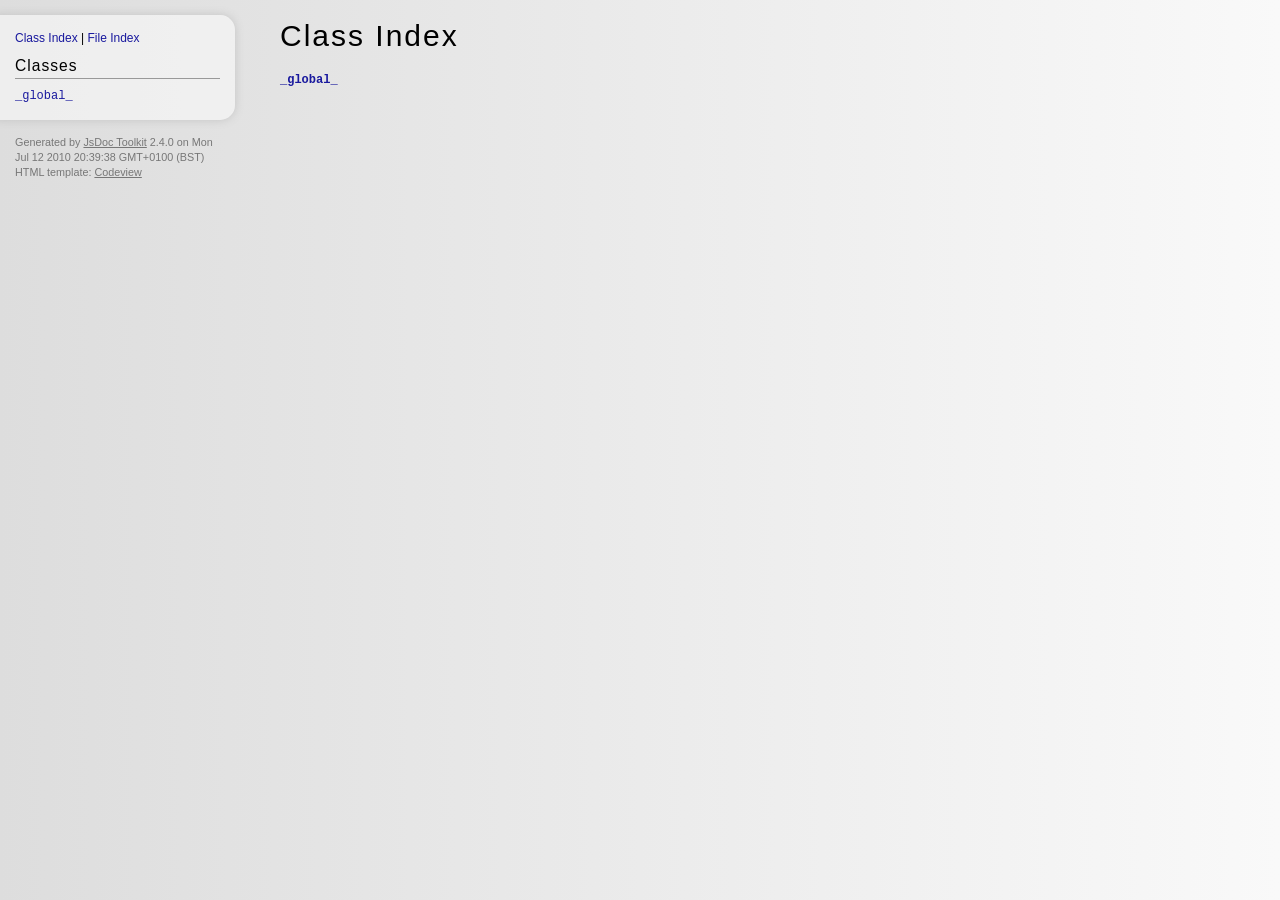
<file: cms/media/docs/index.html>
<!DOCTYPE html PUBLIC "-//W3C//DTD XHTML 1.0 Transitional//EN" "http://www.w3.org/TR/xhtml1/DTD/xhtml1-transitional.dtd">
<html xmlns="http://www.w3.org/1999/xhtml" xml:lang="en" lang="en">
	<head>
		<meta http-equiv="content-type" content="text/html; charset=utf-8" />
		<title>JsDoc Reference - Index</title>
		<meta name="generator" content="JsDoc Toolkit" />
		<link href="css/default.css" type="text/css" rel="stylesheet" media="all" />
	</head>
	
	<body>
		<div id="header">
</div>
		
		<div class="index">
			<div class="menu">
				<div align="center"><a href="index.html">Class Index</a> | <a href="files.html">File Index</a></div>

<h2 class="heading1">Classes</h2>

<ul class="classList">
	
		<li><a href="symbols/_global_.html">_global_</a></li>
	
</ul>

			</div>
			
			<div class="fineprint" style="clear:both">
				
				Generated by <a href="http://code.google.com/p/jsdoc-toolkit/" target="_blank">JsDoc Toolkit</a> 2.4.0 on Mon Jul 12 2010 20:39:38 GMT+0100 (BST)<br />
				HTML template: <a href="http://www.thebrightlines.com/2010/05/06/new-template-for-jsdoctoolkit-codeview/" target="_blank">Codeview</a>
			</div>
		</div>
		
		<div class="content">
			<div class="innerContent">
				<h1 class="classTitle">Class Index</h1>
				
				<ul>
					
						<li>
							<h2 class="classname"><a href="symbols/_global_.html">_global_</a></h2>
							<p></p>
						</li>
					
				</ul>
			</div>
		</div>
	</body>
</html>
</file>
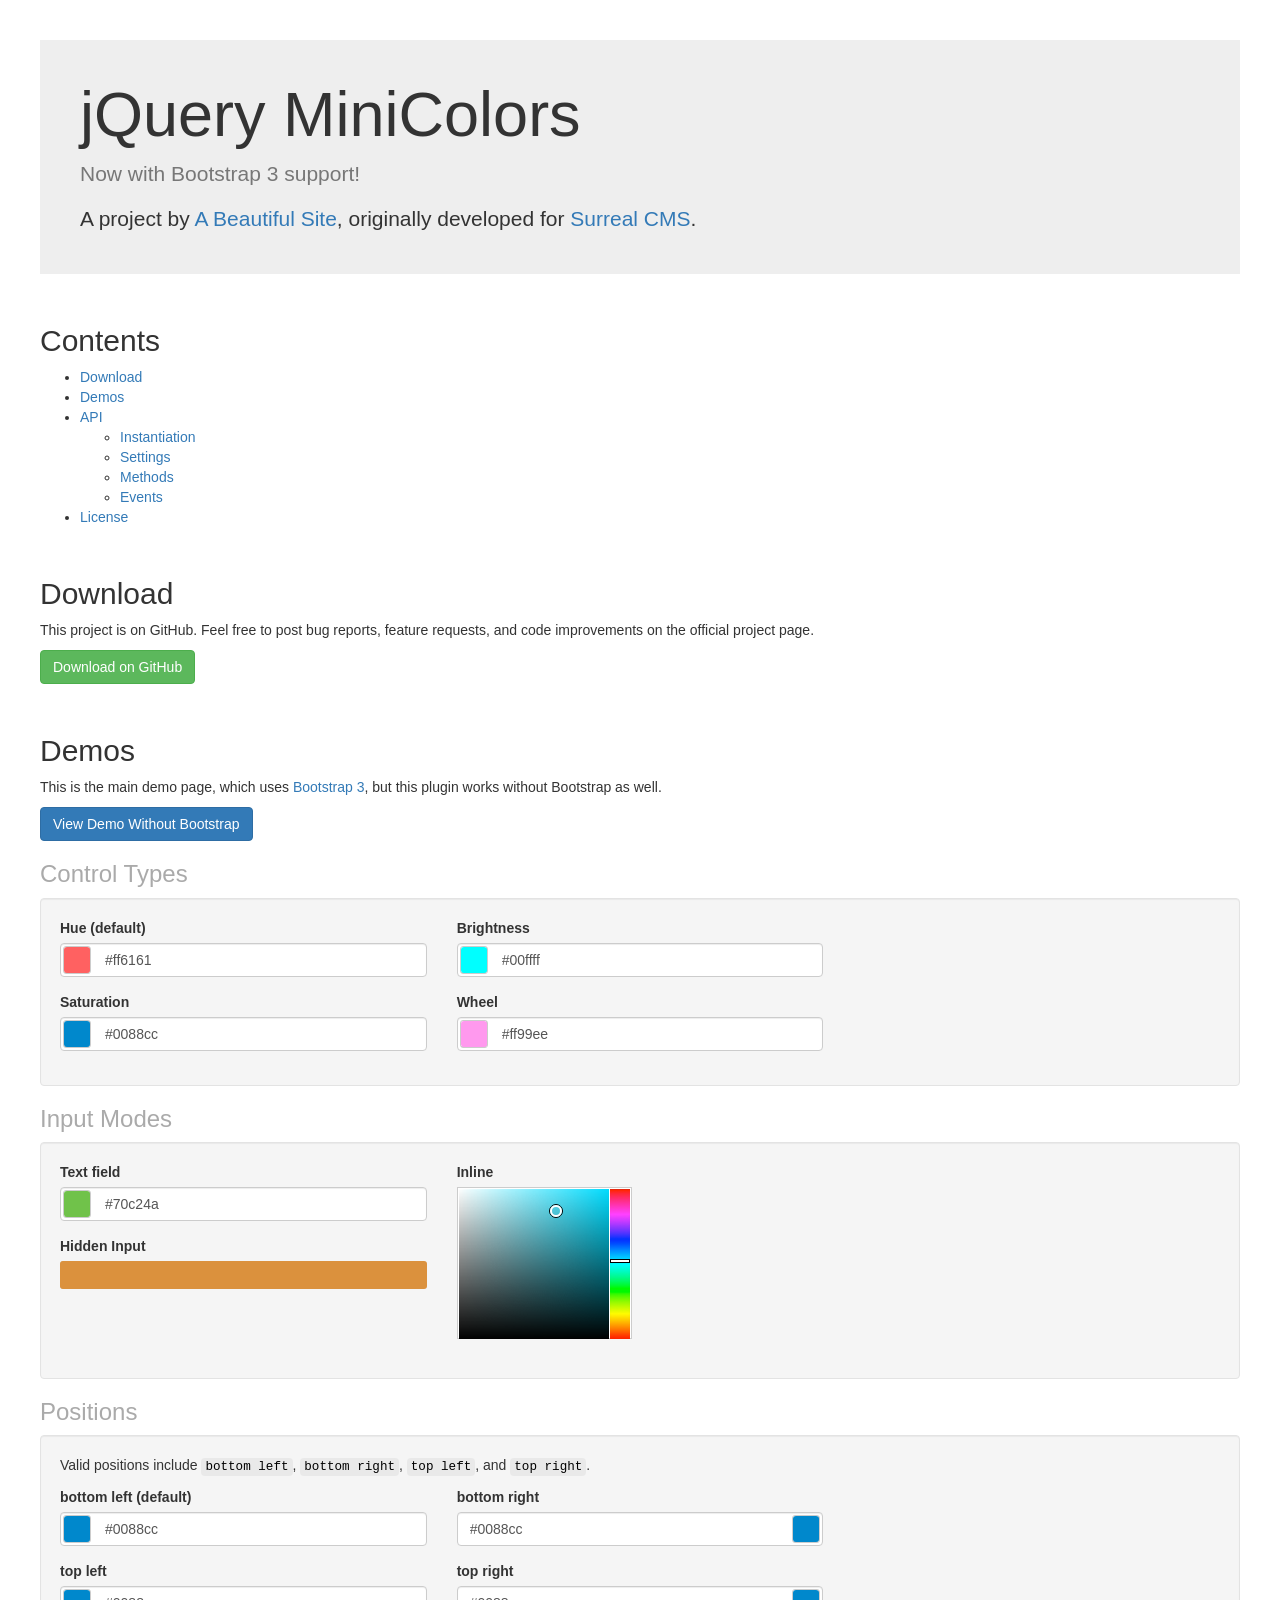
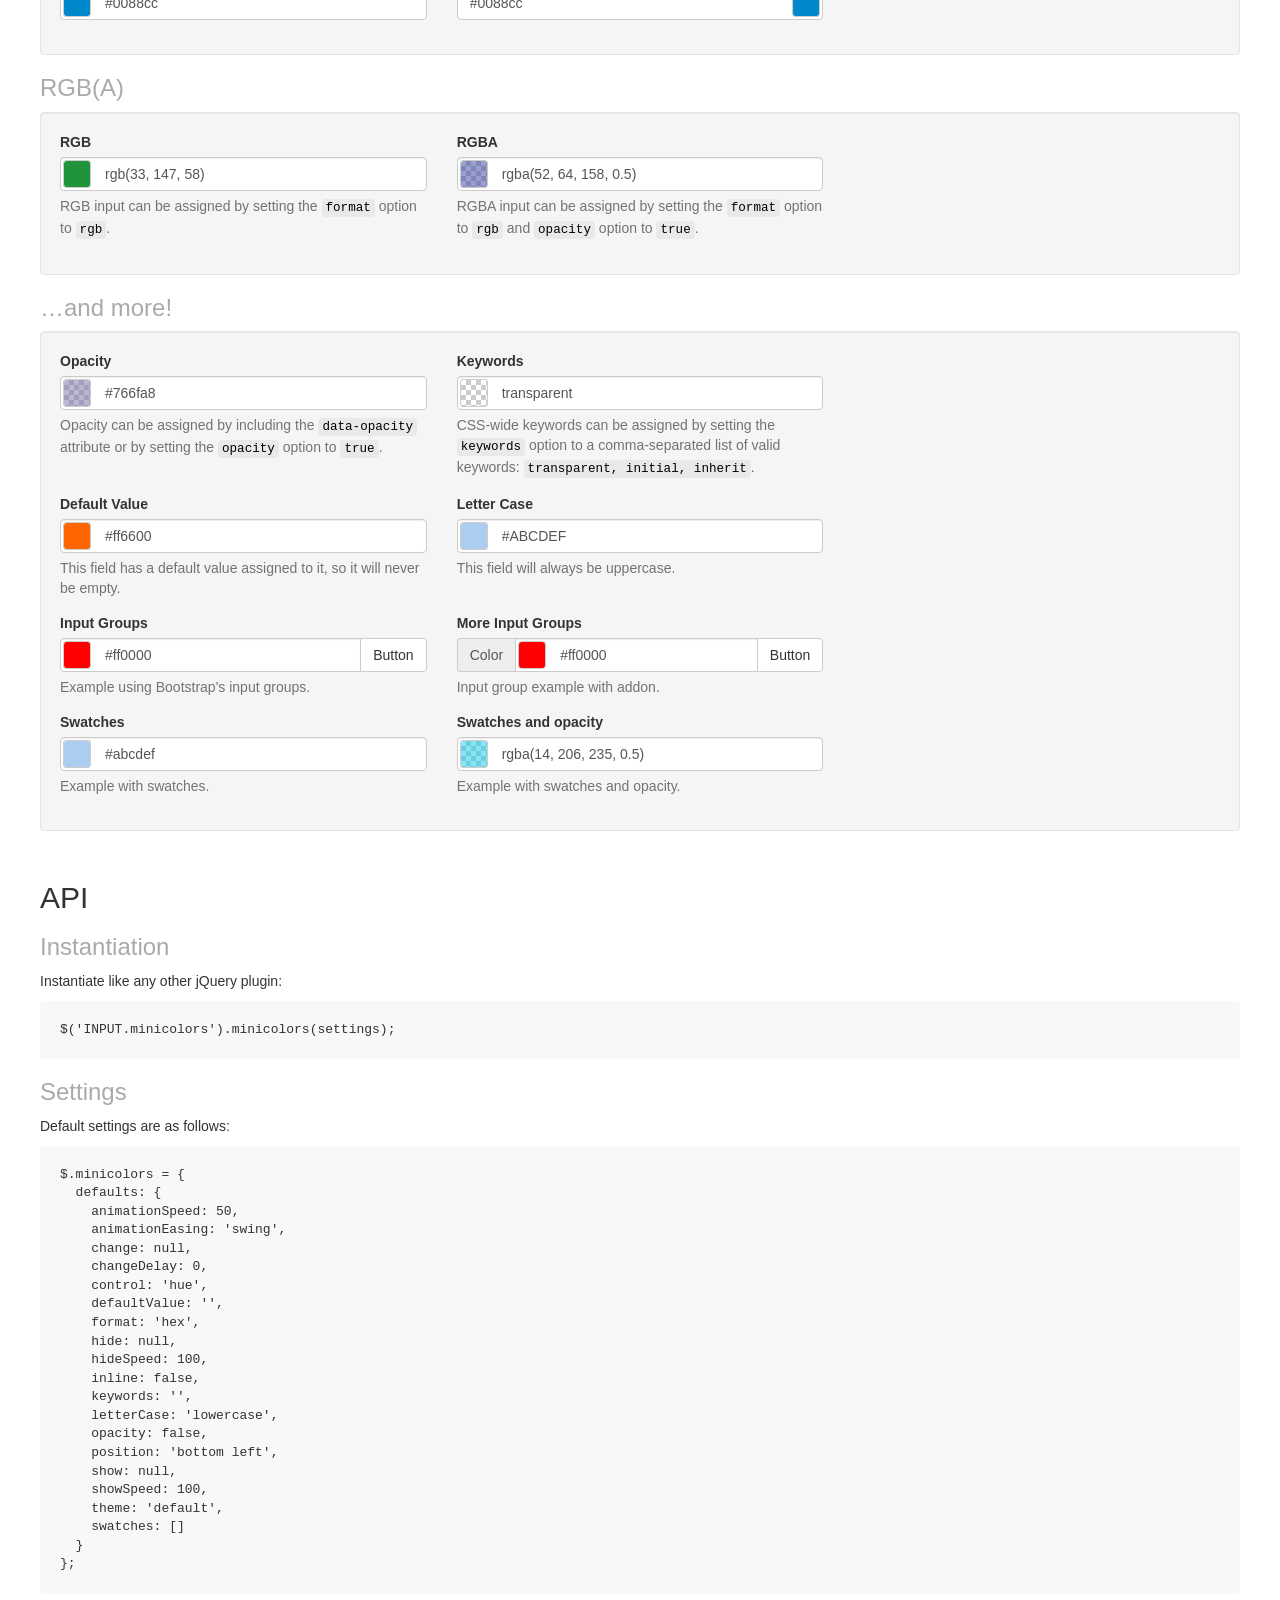
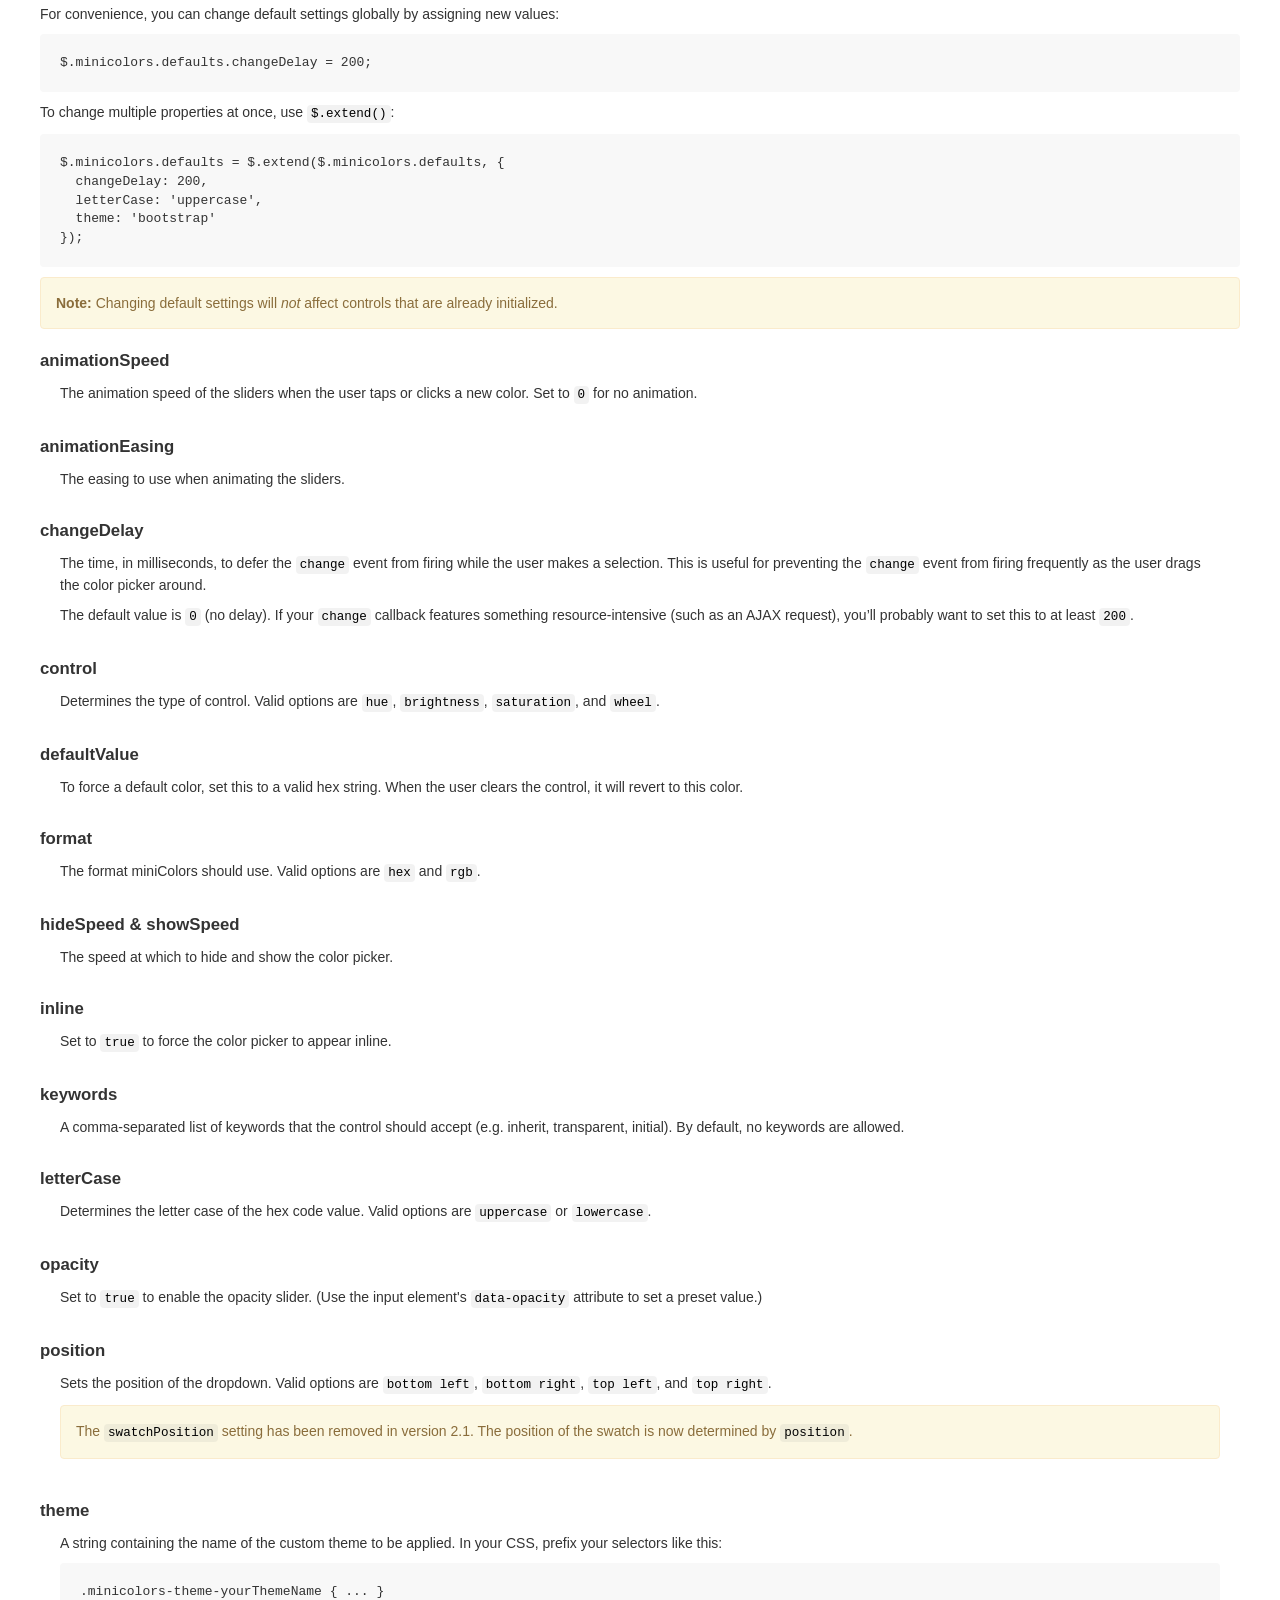
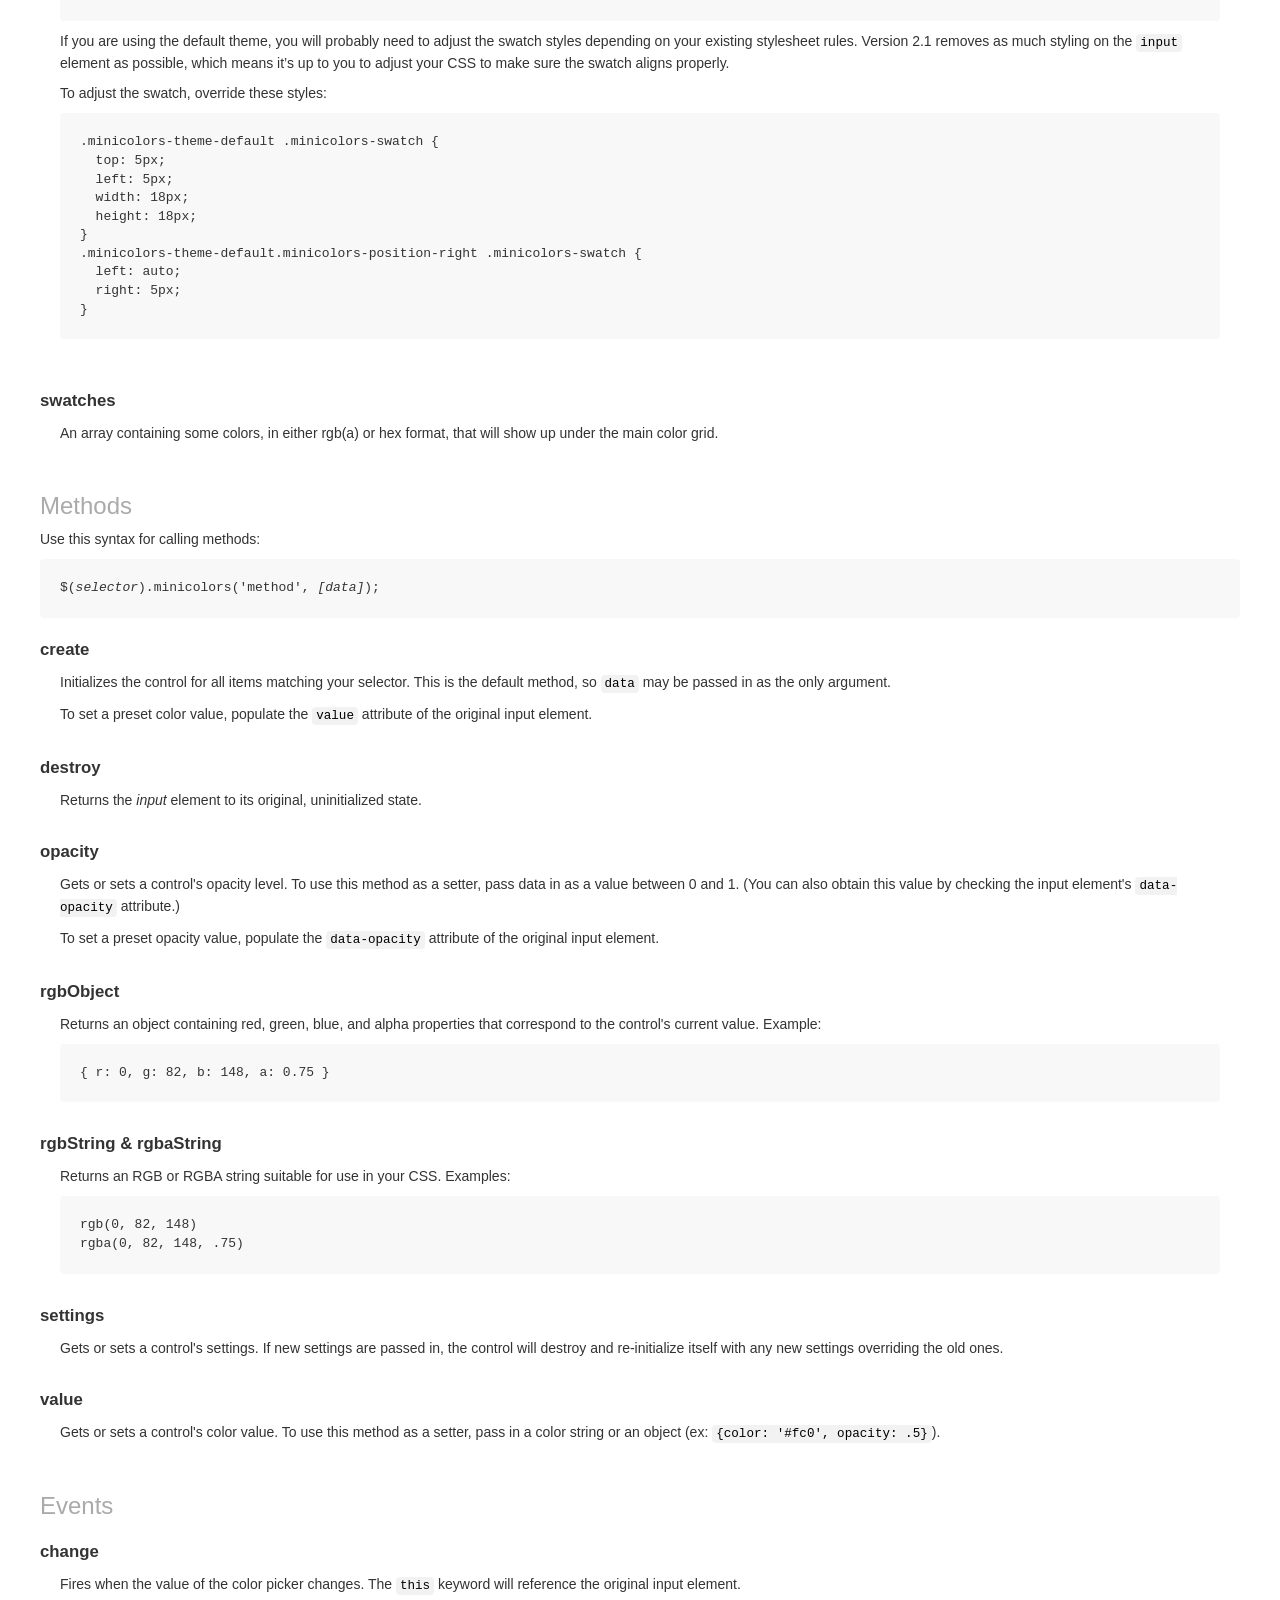
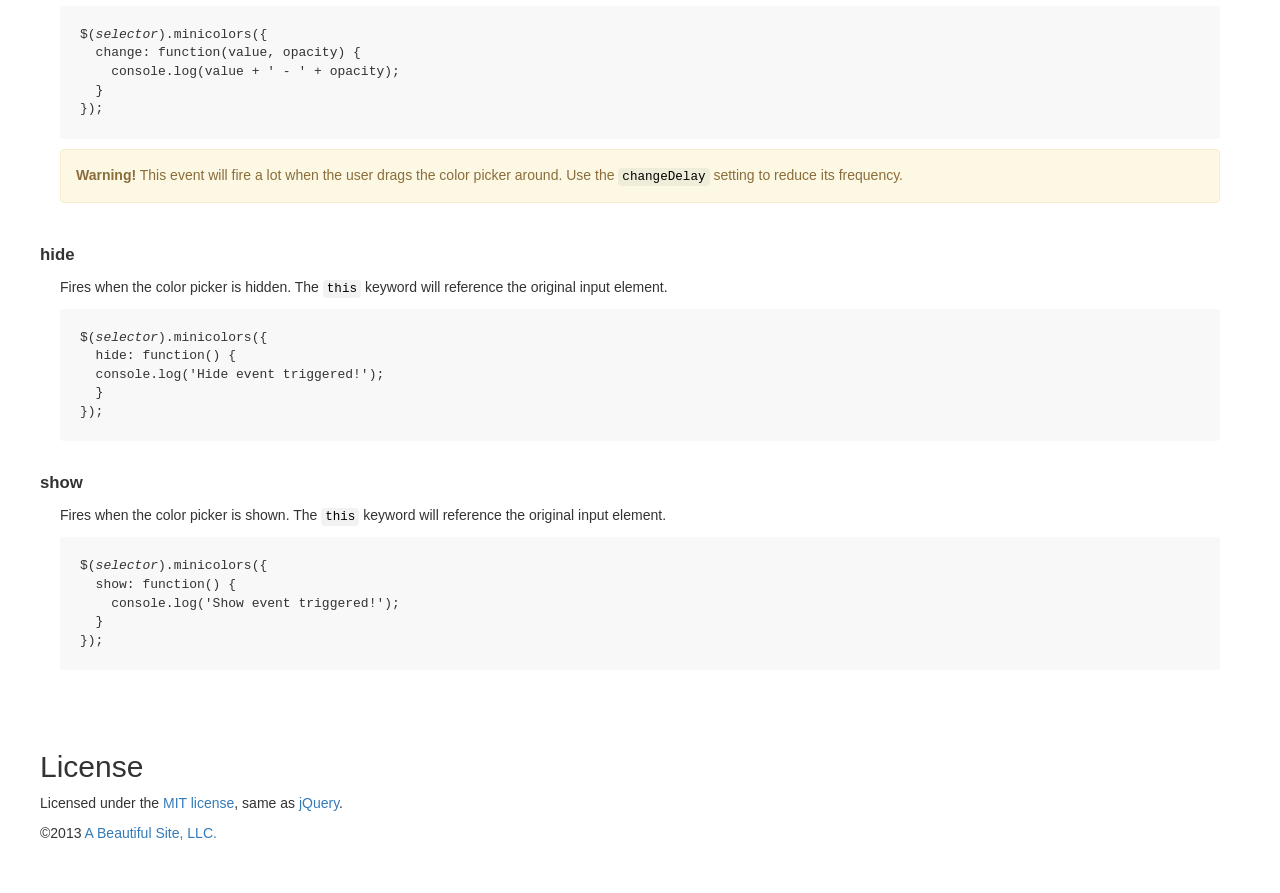
<file: cms/assets/vendor/jquery-minicolors/index.html>
<!DOCTYPE html>
<html>
<head>
  <title>jQuery MiniColors</title>
  <meta charset="utf-8">

  <!-- jQuery -->
  <script src="http://ajax.googleapis.com/ajax/libs/jquery/1.10.2/jquery.min.js"></script>

  <!-- Bootstrap 3 -->
  <link rel="stylesheet" href="http://netdna.bootstrapcdn.com/bootstrap/3.3.1/css/bootstrap.min.css">
  <script src="http://netdna.bootstrapcdn.com/bootstrap/3.3.1/js/bootstrap.min.js"></script>

  <!-- MiniColors -->
  <script src="jquery.minicolors.js"></script>
  <link rel="stylesheet" href="jquery.minicolors.css">

  <style>
    dl {
      margin: 20px 0;
    }
    dt {
      font-size: 120%;
    }
    dd {
      padding: 10px 20px 20px 20px;
    }
    dd:last-child {
      border-bottom: none;
    }
    code {
      color: black;
      border: none;
      background: rgba(128, 128, 128, .1);
    }
    pre {
      background: #f8f8f8;
      border: none;
      color: #333;
      padding: 20px;
    }
    h2 {
      margin-top: 50px;
    }
    h3 {
      color: #aaa;
    }
    .jumbotron {
      padding: 40px;
    }
    .jumbotron h1 {
      margin-top: 0;
    }
    .jumbotron p:last-child {
      margin-bottom: 0;
    }
  </style>

  <script>
    $(document).ready( function() {

      $('.demo').each( function() {
        //
        // Dear reader, it's actually very easy to initialize MiniColors. For example:
        //
        //  $(selector).minicolors();
        //
        // The way I've done it below is just for the demo, so don't get confused
        // by it. Also, data- attributes aren't supported at this time...they're
        // only used for this demo.
        //
        $(this).minicolors({
          control: $(this).attr('data-control') || 'hue',
          defaultValue: $(this).attr('data-defaultValue') || '',
          format: $(this).attr('data-format') || 'hex',
          keywords: $(this).attr('data-keywords') || '',
          inline: $(this).attr('data-inline') === 'true',
          letterCase: $(this).attr('data-letterCase') || 'lowercase',
          opacity: $(this).attr('data-opacity'),
          position: $(this).attr('data-position') || 'bottom left',
          swatches: $(this).attr('data-swatches') ? $(this).attr('data-swatches').split('|') : [],
          change: function(value, opacity) {
            if( !value ) return;
            if( opacity ) value += ', ' + opacity;
            if( typeof console === 'object' ) {
              console.log(value);
            }
          },
          theme: 'bootstrap'
        });

      });

    });
  </script>
</head>
<body>
  <div class="row" style="margin: 40px 40px;">
    <div class="col-12">

      <!-- Intro -->
      <div id="intro" class="jumbotron">
        <h1>jQuery MiniColors</h1>
        <p class="text-muted">
          Now with Bootstrap 3 support!
        </p>
        <p>
          A project by <a href="http://www.abeautifulsite.net/">A Beautiful Site</a>,
          originally developed for <a href="http://www.surrealcms.com/">Surreal CMS</a>.
        </p>
      </div>

      <!-- Contents -->
      <h2 id="contents">Contents</h2>
      <ul>
        <li><a href="#download">Download</a></li>
        <li><a href="#demos">Demos</a></li>
        <li><a href="#api">API</a>
          <ul>
            <li><a href="#instantiation">Instantiation</a></li>
            <li><a href="#settings">Settings</a></li>
            <li><a href="#methods">Methods</a></li>
            <li><a href="#events">Events</a></li>
          </ul>
        </li>
        <li><a href="#license">License</a></li>
      </ul>

      <!-- Download -->
      <h2 id="download">Download</h2>
      <p>
        This project is on GitHub. Feel free to post bug reports, feature requests, and code
        improvements on the official project page.
      </p>
      <p>
        <a href="https://github.com/claviska/jquery-minicolors" class="btn btn-success">Download on GitHub</a>
      </p>

      <!-- Demos -->
      <h2 id="demos">Demos</h2>
      <p>
        This is the main demo page, which uses <a href="http://getbootstrap.com/">Bootstrap 3</a>,
        but this plugin works without Bootstrap as well.
      </p>
      <p>
        <a href="without-bootstrap.html" class="btn btn-primary">View Demo Without Bootstrap</a>
      </p>

      <!-- Control types -->
      <h3>Control Types</h3>
      <div class="well">
        <div class="row">
          <div class="col-lg-4 col-sm-4 col-12">

            <div class="form-group">
              <label for="hue-demo">Hue (default)</label>
              <input type="text" id="hue-demo" class="form-control demo" data-control="hue" value="#ff6161">
            </div>
            <div class="form-group">
              <label for="saturation-demo">Saturation</label>
              <input type="text" id="saturation-demo" class="form-control demo" data-control="saturation" value="#0088cc">
            </div>
          </div>

          <div class="col-lg-4 col-sm-4 col-12">
            <div class="form-group">
              <label for="brightness-demo">Brightness</label>
              <input type="text" id="brightness-demo" class="form-control demo" data-control="brightness" value="#00ffff">
            </div>
            <div class="form-group">
              <label for="wheel-demo">Wheel</label>
              <input type="text" id="wheel-demo" class="form-control demo" data-control="wheel" value="#ff99ee">
            </div>
          </div>
        </div>
      </div>

      <!-- Input modes -->
      <h3>Input Modes</h3>
      <div class="well">
        <div class="row">
          <div class="col-lg-4 col-sm-4 col-12">
            <div class="form-group">
              <label for="text-field">Text field</label>
              <br>
              <input type="text" id="text-field" class="form-control demo" value="#70c24a">
            </div>
            <div class="form-group">
              <label for="hidden-input">Hidden Input</label>
              <br>
              <input type="hidden" id="hidden-input" class="demo" value="#db913d">
            </div>
          </div>
          <div class="col-lg-4 col-sm-4 col-12">
            <div class="form-group">
              <label for="inline">Inline</label>
              <br>
              <input type="text" id="inline" class="form-control demo" data-inline="true" value="#4fc8db">
            </div>
          </div>
        </div>
      </div>

      <!-- Positions -->
      <h3>Positions</h3>
      <div class="well">
        <p>
          Valid positions include <code>bottom left</code>, <code>bottom right</code>, <code>top
          left</code>, and <code>top right</code>.
        </p>
        <div class="row">
          <div class="col-lg-4 col-sm-4 col-12">
            <div class="form-group">
              <label for="position-bottom-left">bottom left (default)</label>
              <input type="text" id="position-bottom-left" class="form-control demo" data-position="bottom left" value="#0088cc">
            </div>
            <div class="form-group">
              <label for="position-top-left">top left</label>
              <input type="text" id="position-top-left" class="form-control demo" data-position="top left" value="#0088cc">
            </div>
          </div>
          <div class="col-lg-4 col-sm-4 col-12">
            <div class="form-group">
              <label for="position-bottom-right">bottom right</label>
              <input type="text" id="position-bottom-right" class="form-control demo" data-position="bottom right" value="#0088cc">
            </div>
            <div class="form-group">
              <label for="position-top-right">top right</label>
              <input type="text" id="position-top-right" class="form-control demo" data-position="top right" value="#0088cc">
            </div>
          </div>
          <div class="col-lg-4 col-sm-4 col-12">
          </div>
        </div>
      </div>

      <!-- RGB(A) -->
      <h3>RGB(A)</h3>
      <div class="well">
        <div class="row">
          <div class="col-lg-4 col-sm-4 col-12">
            <div class="form-group">
              <label for="rgb">RGB</label>
              <br>
              <input type="text" id="rgb" class="form-control demo" data-format="rgb" value="rgb(33, 147, 58)">
              <span class="help-block">
                RGB input can be assigned by setting the <code>format</code> option
                to <code>rgb</code>.
              </span>
            </div>
          </div>
          <div class="col-lg-4 col-sm-4 col-12">
            <div class="form-group">
              <label for="rgba">RGBA</label>
              <br>
              <input type="text" id="rgba" class="form-control demo" data-format="rgb" data-opacity=".5" value="rgba(52, 64, 158, 0.5)">
              <span class="help-block">
                RGBA input can be assigned by setting the <code>format</code>
                option to <code>rgb</code> and <code>opacity</code> option to
                <code>true</code>.
              </span>
            </div>
          </div>
        </div>
      </div>

      <!-- and more -->
      <h3>&hellip;and more!</h3>
      <div class="well">
        <div class="row">
          <div class="col-lg-4 col-sm-4 col-12">
            <div class="form-group">
              <label for="opacity">Opacity</label>
              <br>
              <input type="text" id="opacity" class="form-control demo" data-opacity=".5" value="#766fa8">
              <span class="help-block">
                Opacity can be assigned by including the <code>data-opacity</code>
                attribute or by setting the <code>opacity</code> option to
                <code>true</code>.
              </span>
            </div>
          </div>
          <div class="col-lg-4 col-sm-4 col-12">
            <div class="form-group">
              <label for="keywords">Keywords</label>
              <br>
              <input type="text" id="keywords" class="form-control demo" data-keywords="transparent, initial, inherit" value="transparent">
              <span class="help-block">
                CSS-wide keywords can be assigned by setting the <code>keywords</code>
                option to a comma-separated list of valid keywords: <code>transparent,
                initial, inherit</code>.
              </span>
            </div>
          </div>
        </div>
        <div class="row">
          <div class="col-lg-4 col-sm-4 col-12">
            <div class="form-group">
              <label for="default-value">Default Value</label>
              <br>
              <input type="text" id="default-value" class="form-control demo" data-defaultValue="#ff6600">
              <span class="help-block">
                This field has a default value assigned to it, so it will never be empty.
              </span>
            </div>
          </div>
          <div class="col-lg-4 col-sm-4 col-12">
            <div class="form-group">
              <label for="letter-case">Letter Case</label>
              <br>
              <input type="text" id="letter-case" class="form-control demo" data-letterCase="uppercase" value="#abcdef">
              <span class="help-block">
                This field will always be uppercase.
              </span>
            </div>
          </div>
        </div>
        <div class="row">
          <div class="col-lg-4 col-sm-4 col-12">
            <div class="form-group">
              <label for="input-group">Input Groups</label>
              <div class="input-group">
                <input type="text" id="input-group" class="form-control demo" value="#ff0000"/>
                <span class="input-group-btn">
                  <button class="btn btn-default" type="button">Button</button>
                </span>
              </div>
              <span class="help-block">
                Example using Bootstrap's input groups.
              </span>
            </div>
          </div>
          <div class="col-lg-4 col-sm-4 col-12">
            <div class="form-group">
              <label for="more-input-group">More Input Groups</label>
              <div class="input-group">
                <span class="input-group-addon">Color</span>
                <input type="text" id="more-input-group" class="form-control demo" value="#ff0000"/>
                <span class="input-group-btn">
                  <button class="btn btn-default" type="button">Button</button>
                </span>
              </div>
              <span class="help-block">
                Input group example with addon.
              </span>
            </div>
          </div>
        </div>
        <div class="row">
          <div class="col-lg-4 col-sm-4 col-12">
            <div class="form-group">
              <label for="letter-case">Swatches</label>
              <br>
              <input type="text" id="swatches" class="form-control demo" data-swatches="#ef9a9a|#90caf9|#a5d6a7|#fff59d|#ffcc80|#bcaaa4|#eeeeee|#f44336|#2196f3|#4caf50|#ffeb3b|#ff9800|#795548|#9e9e9e" value="#abcdef">
              <span class="help-block">
                Example with swatches.
              </span>
            </div>
          </div>
          <div class="col-lg-4 col-sm-4 col-12">
            <div class="form-group">
              <label for="letter-case">Swatches and opacity</label>
              <br>
              <input type="text" id="swatches" class="form-control demo" data-format="rgb" data-opacity="1" data-swatches="#fff|#000|#f00|#0f0|#00f|#ff0|rgba(0,0,255,0.5)"  value="rgba(14, 206, 235, .5)">
              <span class="help-block">
                Example with swatches and opacity.
              </span>
            </div>
          </div>
        </div>
      </div>

      <!-- API -->
      <h2 id="api">API</h2>

      <!-- Instantiation -->
      <h3 id="instantiation">Instantiation</h3>
      <p>
        Instantiate like any other jQuery plugin:
      </p>
      <pre>$('INPUT.minicolors').minicolors(settings);</pre>

      <!-- Settings -->
      <h3 id="settings">Settings</h3>

      <p>
        Default settings are as follows:
      </p>
<pre>
$.minicolors = {
  defaults: {
    animationSpeed: 50,
    animationEasing: 'swing',
    change: null,
    changeDelay: 0,
    control: 'hue',
    defaultValue: '',
    format: 'hex',
    hide: null,
    hideSpeed: 100,
    inline: false,
    keywords: '',
    letterCase: 'lowercase',
    opacity: false,
    position: 'bottom left',
    show: null,
    showSpeed: 100,
    theme: 'default',
    swatches: []
  }
};
</pre>
      <p>
        For convenience, you can change default settings globally by assigning new values:
      </p>
<pre>
$.minicolors.defaults.changeDelay = 200;
</pre>
      <p>
        To change multiple properties at once, use <code>$.extend()</code>:
      </p>
<pre>
$.minicolors.defaults = $.extend($.minicolors.defaults, {
  changeDelay: 200,
  letterCase: 'uppercase',
  theme: 'bootstrap'
});
</pre>
      <p class="alert alert-warning">
        <strong>Note:</strong> Changing default settings will <em>not</em> affect controls that
        are already initialized.
      </p>

      <dl>
        <dt>animationSpeed</dt>
        <dd>
          <p>
            The animation speed of the sliders when the user taps or clicks a new color. Set to
            <code>0</code> for no animation.
          </p>
        </dd>

        <dt>animationEasing</dt>
        <dd>
          <p>
            The easing to use when animating the sliders.
          </p>
        </dd>

        <dt>changeDelay</dt>
        <dd>
          <p>
            The time, in milliseconds, to defer the <code>change</code> event from firing while
            the user makes a selection. This is useful for preventing the <code>change</code> event
            from firing frequently as the user drags the color picker around.
          </p>
          <p>
            The default value is <code>0</code> (no delay). If your <code>change</code> callback
            features something resource-intensive (such as an AJAX request), you’ll probably want
            to set this to at least <code>200</code>.
          </p>
        </dd>

        <dt>control</dt>
        <dd>
          <p>
            Determines the type of control. Valid options are <code>hue</code>, <code>brightness</code>,
            <code>saturation</code>, and <code>wheel</code>.
          </p>
        </dd>

        <dt>defaultValue</dt>
        <dd>
          <p>
            To force a default color, set this to a valid hex string. When the user clears the
            control, it will revert to this color.
          </p>
        </dd>

        <dt>format</dt>
        <dd>
          <p>
            The format miniColors should use. Valid options are <code>hex</code> and
            <code>rgb</code>.
          </p>
        </dd>

        <dt>hideSpeed &amp; showSpeed</dt>
        <dd>
          <p>
            The speed at which to hide and show the color picker.
          </p>
        </dd>

        <dt>inline</dt>
        <dd>
          <p>
            Set to <code>true</code> to force the color picker to appear inline.
          </p>
        </dd>

        <dt>keywords</dt>
        <dd>
          <p>
            A comma-separated list of keywords that the control should accept (e.g. inherit,
            transparent, initial). By default, no keywords are allowed.
          </p>
        </dd>

        <dt>letterCase</dt>
        <dd>
          <p>
            Determines the letter case of the hex code value. Valid options are <code>uppercase</code>
            or <code>lowercase</code>.
          </p>
        </dd>

        <dt>opacity</dt>
        <dd>
          <p>
            Set to <code>true</code> to enable the opacity slider. (Use the input element's
            <code>data-opacity</code> attribute to set a preset value.)
          </p>
        </dd>

        <dt>position</dt>
        <dd>
          <p>
            Sets the position of the dropdown. Valid options are <code>bottom left</code>,
            <code>bottom right</code>, <code>top left</code>, and <code>top right</code>.
          </p>
          <p class="alert alert-warning">
            The <code>swatchPosition</code> setting has been removed in version 2.1. The position
            of the swatch is now determined by <code>position</code>.
          </p>
        </dd>

        <dt>theme</dt>
        <dd>
          <p>
            A string containing the name of the custom theme to be applied. In your CSS, prefix
            your selectors like this:
          </p>
<pre>
.minicolors-theme-yourThemeName { ... }
</pre>
          <p>
            If you are using the default theme, you will probably need to adjust the swatch
            styles depending on your existing stylesheet rules. Version 2.1 removes as much
            styling on the <code>input</code> element as possible, which means it’s up to
            you to adjust your CSS to make sure the swatch aligns properly.
          </p>
          <p>
            To adjust the swatch, override these styles:
          </p>
<pre>
.minicolors-theme-default .minicolors-swatch {
  top: 5px;
  left: 5px;
  width: 18px;
  height: 18px;
}
.minicolors-theme-default.minicolors-position-right .minicolors-swatch {
  left: auto;
  right: 5px;
}
</pre>
          </div>
        </dd>

        <dt>swatches</dt>
        <dd>
          <p>
            An array containing some colors, in either rgb(a) or hex format, that will
            show up under the main color grid.
          </p>
        </dd>
      </dl>

      <!-- Methods -->
      <h3 id="methods">Methods</h3>
      <p>Use this syntax for calling methods:</p>
      <pre>$(<em>selector</em>).minicolors('method', <em>[data]</em>);</pre>
      <dl>
        <dt>create</dt>
        <dd>
          <p>
            Initializes the control for all items matching your selector. This is the default
            method, so <code>data</code> may be passed in as the only argument.
          </p>
          <p>
            To set a preset color value, populate the <code>value</code> attribute of the original
            input element.
          </p>
        </dd>

        <dt>destroy</dt>
        <dd>
          <p>
            Returns the <em>input</em> element to its original, uninitialized state.
          </p>
        </dd>

        <dt>opacity</dt>
        <dd>
          <p>
            Gets or sets a control's opacity level. To use this method as a setter, pass data in
            as a value between 0 and 1. (You can also obtain this value by checking the input
            element's <code>data-opacity</code> attribute.)
          </p>
          <p>
            To set a preset opacity value, populate the <code>data-opacity</code> attribute of the
            original input element.
          </p>
        </dd>

        <dt>rgbObject</dt>
        <dd>
          <p>
            Returns an object containing red, green, blue, and alpha properties that correspond to
            the control's current value. Example:
          </p>
          <pre>{ r: 0, g: 82, b: 148, a: 0.75 }</pre>
        </dd>

        <dt>rgbString &amp; rgbaString</dt>
        <dd>
          <p>
            Returns an RGB or RGBA string suitable for use in your CSS. Examples:
          </p>
<pre>
rgb(0, 82, 148)
rgba(0, 82, 148, .75)
</pre>
        </dd>

        <dt>settings</dt>
        <dd>
          <p>
            Gets or sets a control's settings. If new settings are passed in, the control will
            destroy and re-initialize itself with any new settings overriding the old ones.
          </p>
        </dd>

        <dt>value</dt>
        <dd>
          <p>
            Gets or sets a control's color value. To use this method as a setter, pass
            in a color string or an object (ex: <code>{color: '#fc0', opacity: .5}</code>).
          </p>
        </dd>
      </dl>

      <!-- Events -->
      <h3 id="events">Events</h3>
      <dl>
        <dt>change</dt>
        <dd>
          <p>Fires when the value of the color picker changes. The <code>this</code> keyword will reference the original input element.
<pre>
$(<em>selector</em>).minicolors({
  change: function(value, opacity) {
    console.log(value + ' - ' + opacity);
  }
});
</pre>
          <p class="alert alert-warning">
            <strong>Warning!</strong> This event will fire a lot when the user drags the
            color picker around. Use the <code>changeDelay</code> setting to reduce its
            frequency.
          </p>
        </dd>

        <dt>hide</dt>
        <dd>
          <p>
            Fires when the color picker is hidden. The <code>this</code> keyword will reference
            the original input element.
          </p>
<pre>
$(<em>selector</em>).minicolors({
  hide: function() {
  console.log('Hide event triggered!');
  }
});
</pre>
        </dd>

        <dt>show</dt>
        <dd>
          <p>
            Fires when the color picker is shown. The <code>this</code> keyword will reference
            the original input element.
          </p>
<pre>
$(<em>selector</em>).minicolors({
  show: function() {
    console.log('Show event triggered!');
  }
});
</pre>
        </dd>
      </dl>

      <h2 id="license">License</h2>
      <p>
        Licensed under the <a href="http://opensource.org/licenses/MIT">MIT license</a>,
        same as <a href="https://jquery.org/license/">jQuery</a>.
      </p>
      <p>
        &copy;2013 <a href="http://www.abeautifulsite.net/">A Beautiful Site, LLC.</a>
      </p>
    </div>
  </div>
</body>
</html>
</file>
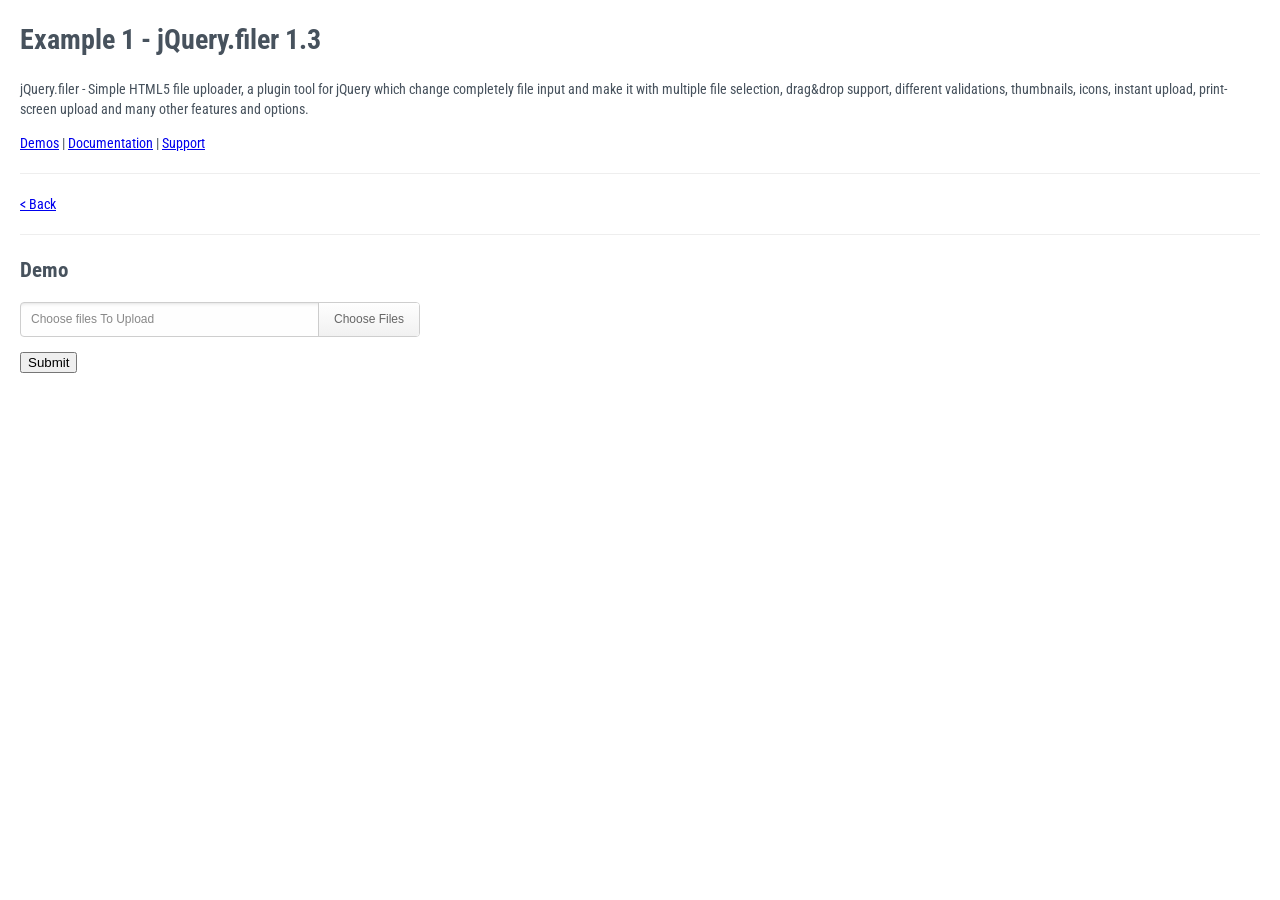
<file: cms/assets/vendor/jquery.filer/examples/default/index.html>
<!DOCTYPE>
<html lang="html">

<head>
	<meta http-equiv="Content-Type" content="text/html; charset=utf-8" />
	<title>Example 1 - jQuery Filer 1.3 - CreativeDream</title>

	<!-- Google Fonts -->
	<link href="https://fonts.googleapis.com/css?family=Roboto+Condensed" rel="stylesheet">

	<!-- Styles -->
	<link href="../../css/jquery.filer.css" rel="stylesheet">

	<!-- Jvascript -->
	<script src="http://code.jquery.com/jquery-3.1.0.min.js" crossorigin="anonymous"></script>
	<script src="../../js/jquery.filer.min.js" type="text/javascript"></script>
	<script src="./js/custom.js" type="text/javascript"></script>

    <style>
        body {
            font-family: 'Roboto Condensed', sans-serif;
            font-size: 14px;
            line-height: 1.42857143;
            color: #47525d;
            background-color: #fff;

            margin: 0;
            padding: 20px;
        }

        hr {
            margin-top: 20px;
            margin-bottom: 20px;
            border: 0;
            border-top: 1px solid #eee;
        }
    </style>
</head>

<body>
    <div>
        <h1>Example 1 - jQuery.filer 1.3</h1>
        <p>jQuery.filer - Simple HTML5 file uploader, a plugin tool for jQuery which change completely file input and make it with multiple file selection, drag&amp;drop support, different validations, thumbnails, icons, instant upload, print-screen upload and many other features and options.</p>
        <p><a href="https://github.com/CreativeDream/jQuery.filer#demos">Demos</a> | <a href="https://github.com/CreativeDream/jQuery.filer#usage">Documentation</a> | <a href="https://github.com/CreativeDream/jQuery.filer#support">Support</a></p>
		<hr>
		<a href="../../">&lt; Back</a>
    </div>
    <hr>
    <div id="content">
		<h2>Demo</h2>

		<!-- Example 1 -->
		<form action="./php/form_upload.php" method="post" enctype="multipart/form-data">
		    <input type="file" name="files[]" id="filer_input" multiple="multiple">
		    <input type="submit" value="Submit">
		</form>
		<!-- end of Example 1 -->

    </div>
    </body>
</html>
</file>
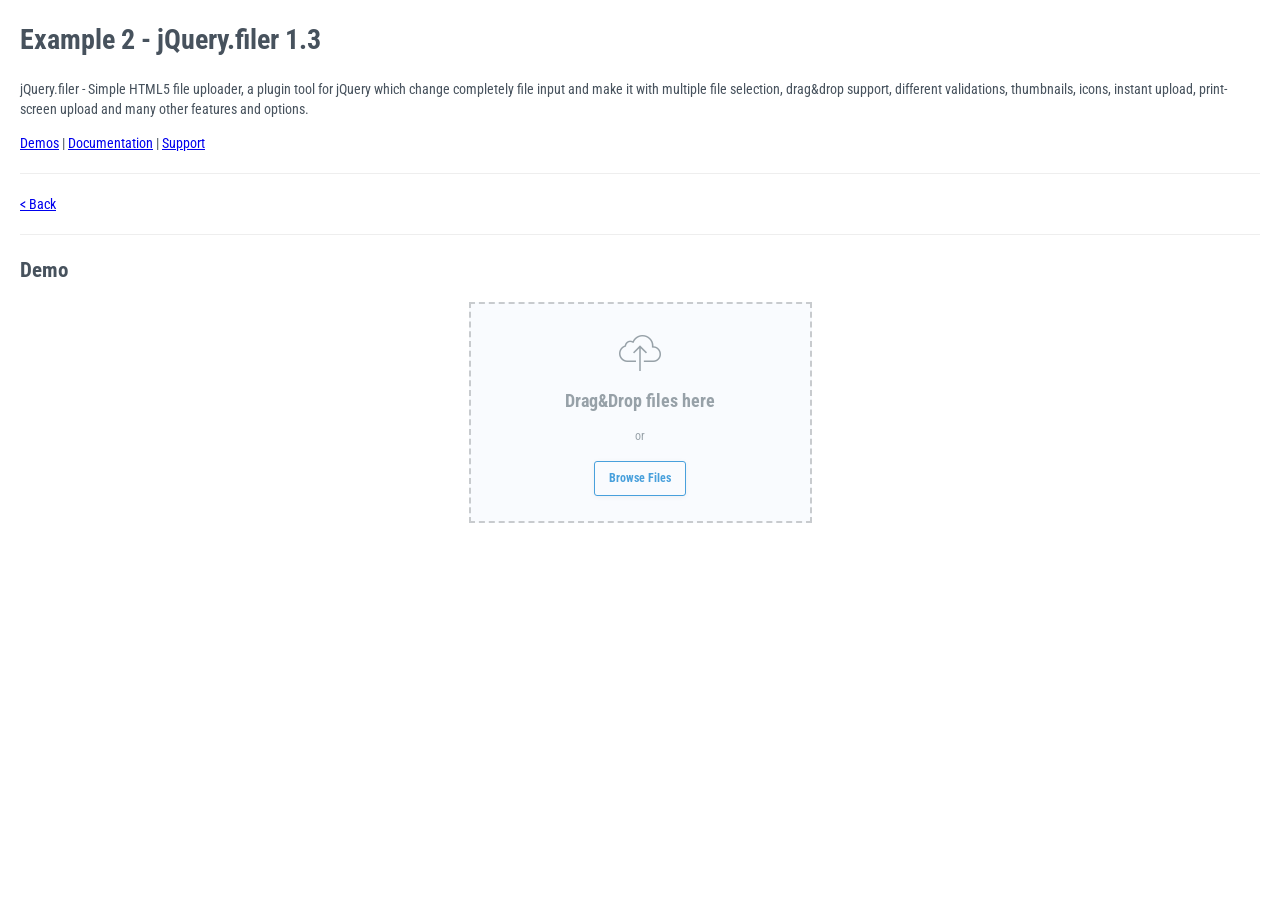
<file: cms/assets/vendor/jquery.filer/examples/dragdrop/index.html>
<!DOCTYPE>
<html lang="html">

<head>
	<meta http-equiv="Content-Type" content="text/html; charset=utf-8" />
	<title>Example 1 - jQuery Filer 1.3 - CreativeDream</title>

	<!-- Google Fonts -->
	<link href="https://fonts.googleapis.com/css?family=Roboto+Condensed" rel="stylesheet">

	<!-- Styles -->
	<link href="../../css/jquery.filer.css" rel="stylesheet">
	<link href="../../css/themes/jquery.filer-dragdropbox-theme.css" rel="stylesheet">

	<!-- Jvascript -->
	<script src="http://code.jquery.com/jquery-3.1.0.min.js" crossorigin="anonymous"></script>
	<script src="../../js/jquery.filer.min.js" type="text/javascript"></script>
	<script src="./js/custom.js" type="text/javascript"></script>

    <style>
        body {
            font-family: 'Roboto Condensed', sans-serif;
            font-size: 14px;
            line-height: 1.42857143;
            color: #47525d;
            background-color: #fff;

            margin: 0;
            padding: 20px;
        }

        hr {
            margin-top: 20px;
            margin-bottom: 20px;
            border: 0;
            border-top: 1px solid #eee;
        }

		.jFiler {
			font-family: inherit;
		}
    </style>
</head>

<body>
    <div>
        <h1>Example 2 - jQuery.filer 1.3</h1>
        <p>jQuery.filer - Simple HTML5 file uploader, a plugin tool for jQuery which change completely file input and make it with multiple file selection, drag&amp;drop support, different validations, thumbnails, icons, instant upload, print-screen upload and many other features and options.</p>
        <p><a href="https://github.com/CreativeDream/jQuery.filer#demos">Demos</a> | <a href="https://github.com/CreativeDream/jQuery.filer#usage">Documentation</a> | <a href="https://github.com/CreativeDream/jQuery.filer#support">Support</a></p>
		<hr>
		<a href="../../">&lt; Back</a>
    </div>
    <hr>
    <div id="content">
		<h2>Demo</h2>

		<!-- Example 2 -->
	    <input type="file" name="files[]" id="filer_input2" multiple="multiple">
		<!-- end of Example 2 -->

    </div>
    </body>
</html>
</file>
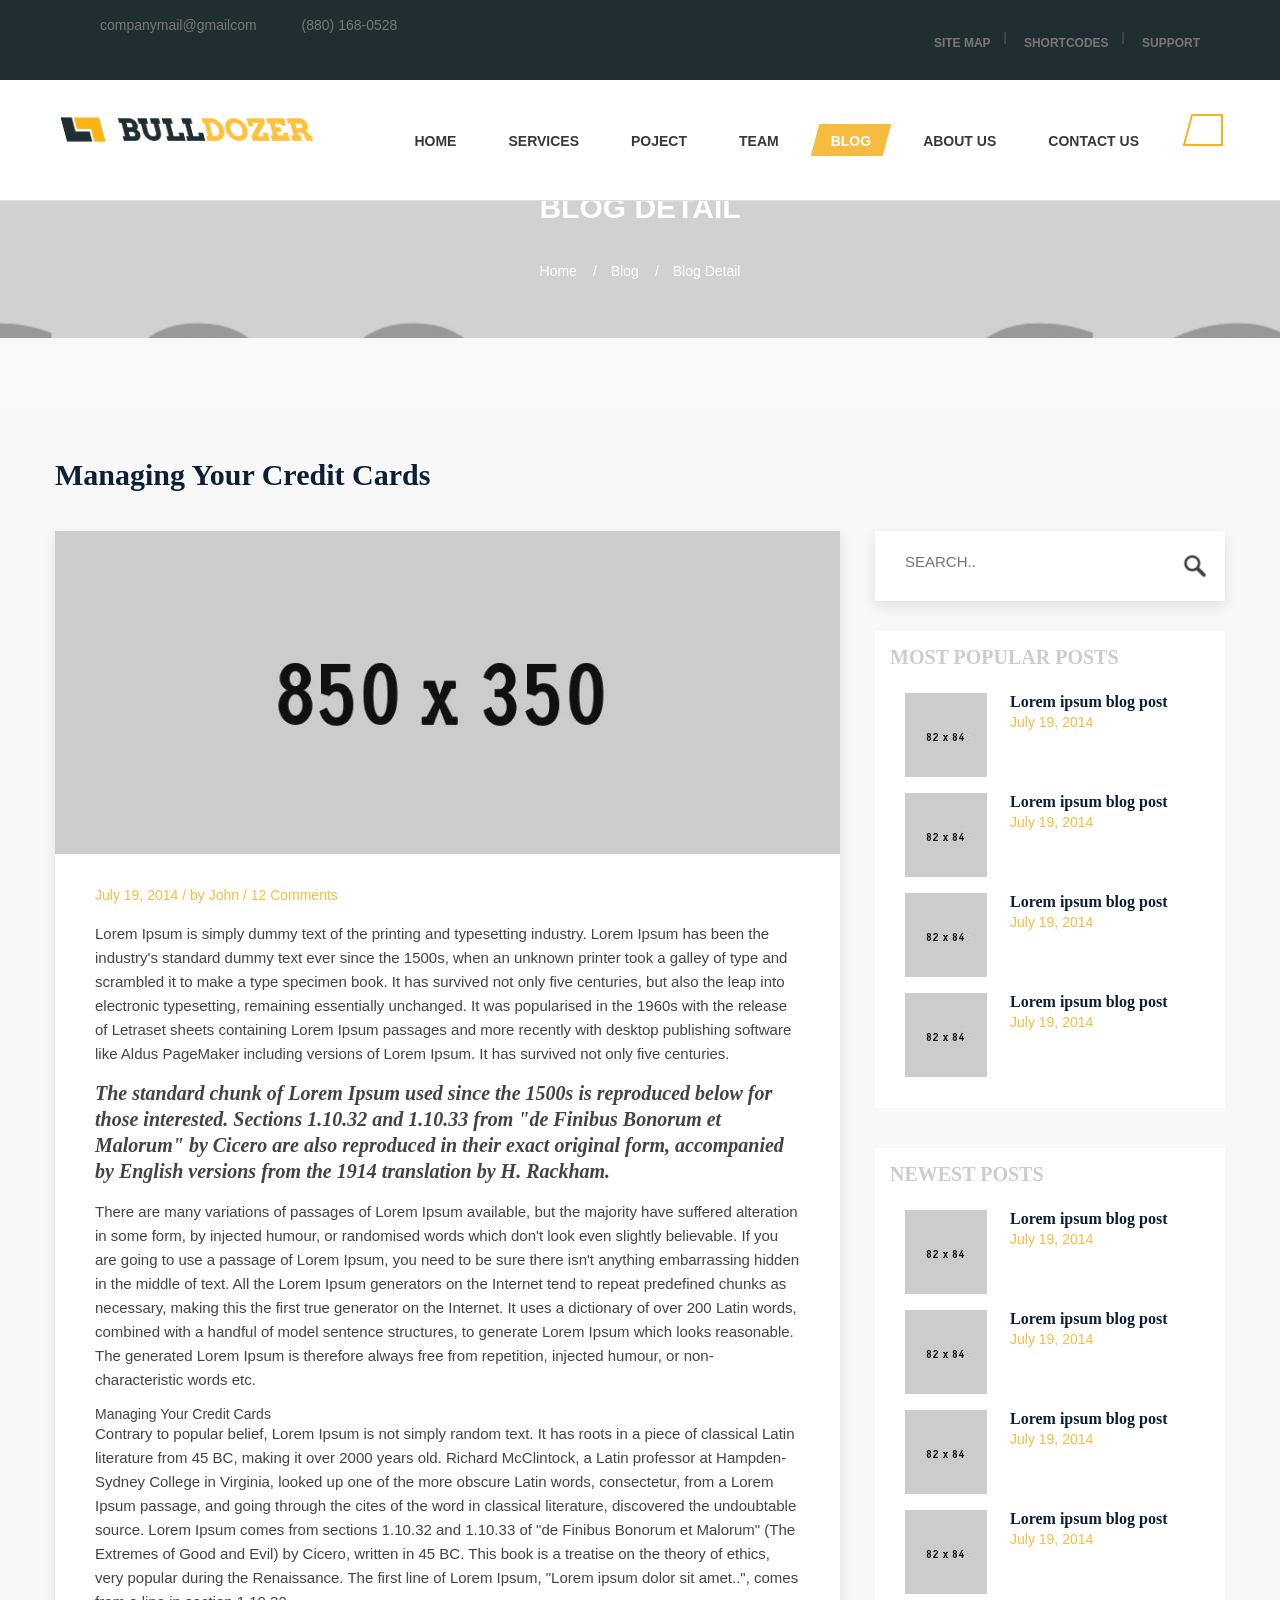
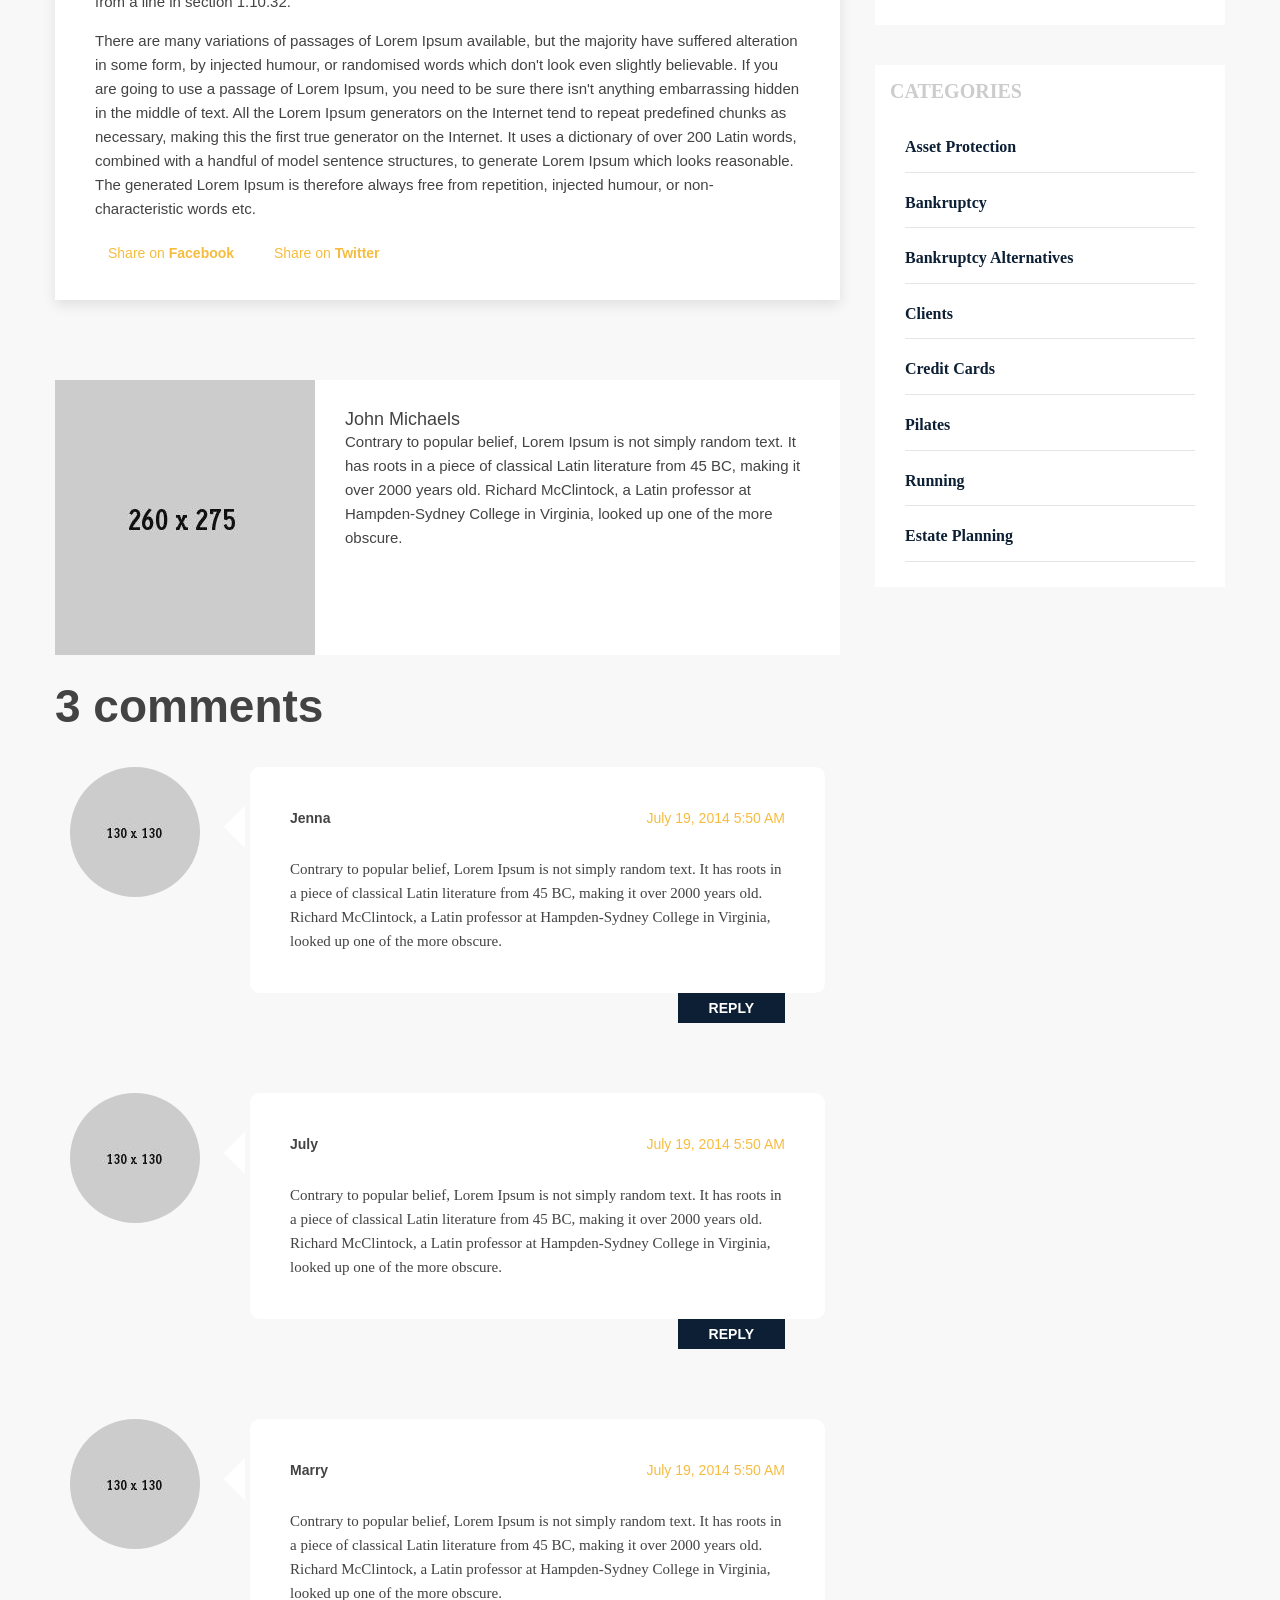
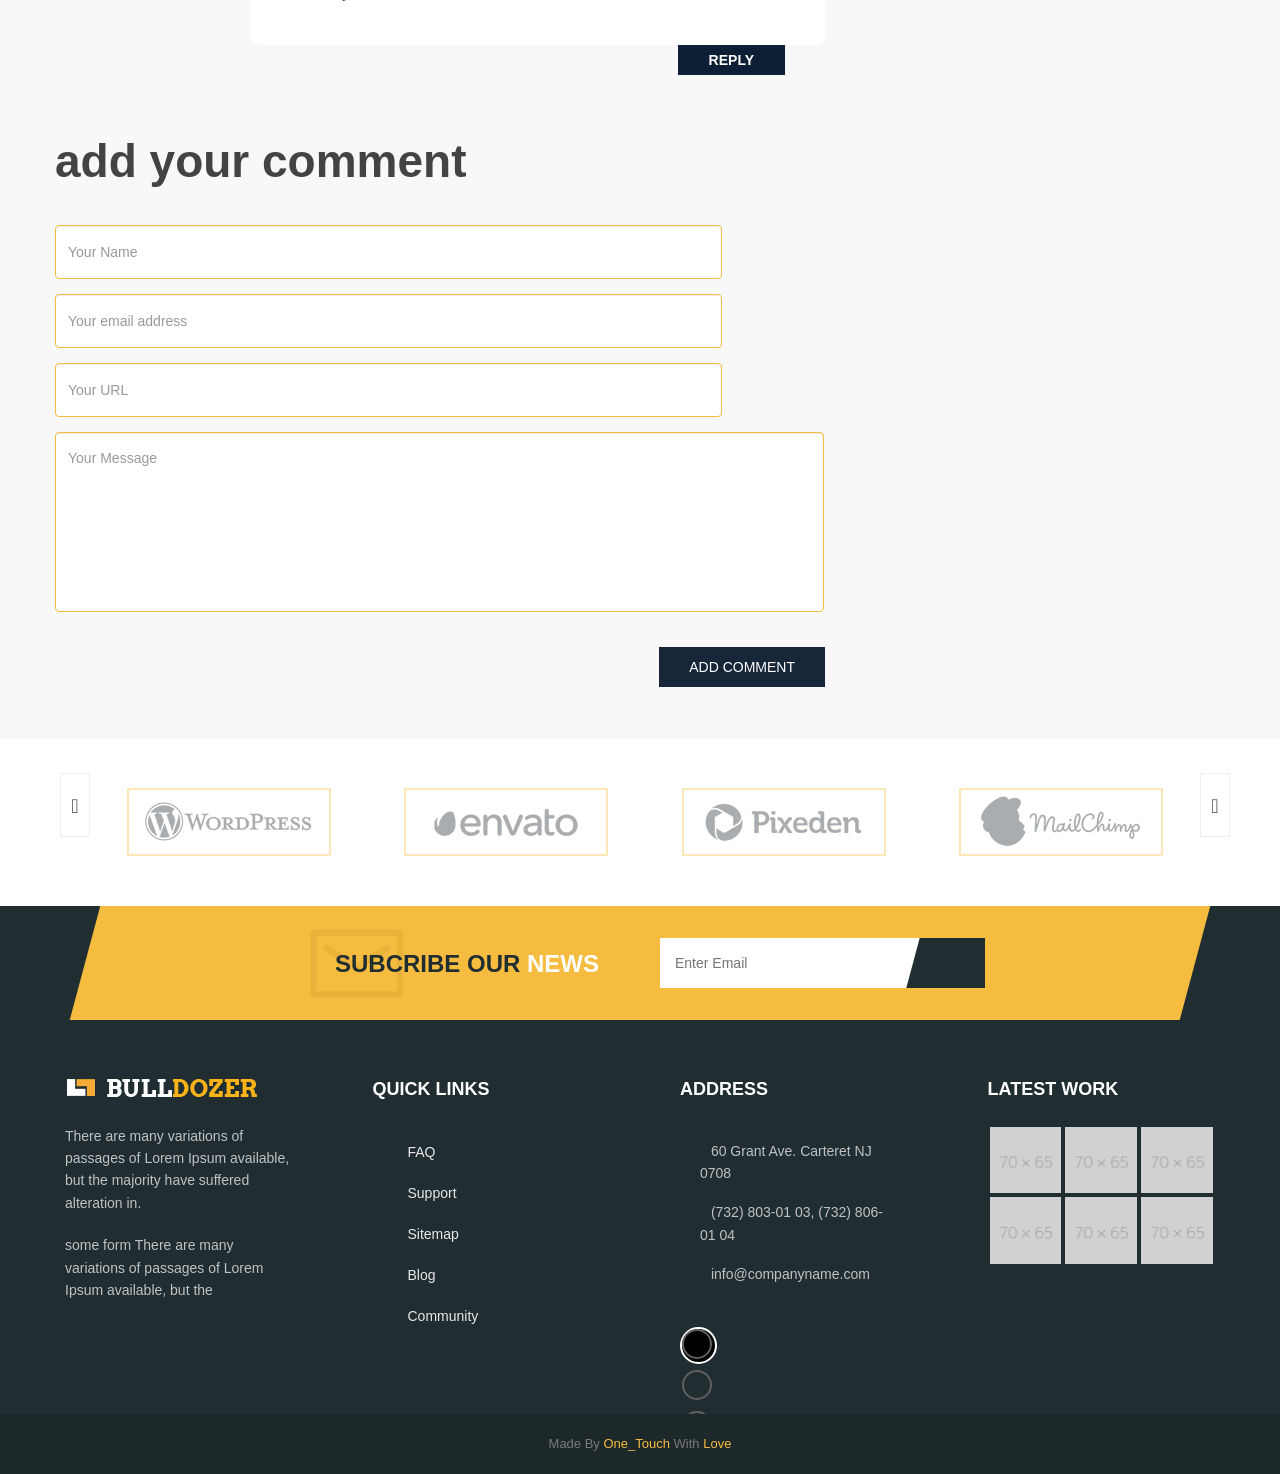
<file: blog-detail.html>
<!DOCTYPE html>
<html>
<head>
<meta charset="utf-8">
<title>Bulldozer Multipurpose Construction Template | Blog Detail</title>
<!-- Stylesheets -->
<link href="css/bootstrap.css" rel="stylesheet">
<link href="css/owl.css" rel="stylesheet">
<link href="css/style.css" rel="stylesheet">
<!-- Responsive -->
<meta http-equiv="X-UA-Compatible" content="IE=edge">
<meta name="viewport" content="width=device-width, initial-scale=1.0, maximum-scale=1.0, user-scalable=0">
<link href="css/responsive.css" rel="stylesheet">
<!--[if lt IE 9]><script src="http://html5shim.googlecode.com/svn/trunk/html5.js"></script><![endif]-->
<!--[if lt IE 9]><script src="js/respond.js"></script><![endif]-->
</head>

<body>
<div class="page-wrapper">
 	
    <!-- Preloader -->
    <div class="preloader"></div>
 	
    <!-- Main Header -->
    <header class="main-header style-one">
    	<!-- Header Top -->
    	<div class="header-top">
        	<div class="auto-container clearfix">
            	
                <!-- Top Left -->
                <div class="top-left pull-left clearfix">
                	<div class="email pull-left"><a href="mailto:companymail@gmailcom"><span class="f-icon flaticon-email145"></span> companymail@gmailcom</a></div>
                    <div class="phone pull-left"><a href="#"><span class="f-icon flaticon-phone325"></span> (880) 168-0528</a></div>
                </div>
                
                <!-- Top Right -->
                <nav class="top-right pull-right">
                	<ul>
                    	<li><a href="#">SITE MAP</a></li>
                        <li><a href="#">SHORTCODES</a></li>
                        <li><a href="#">SUPPORT</a></li>
                    </ul>
                </nav>
                
            </div>
        </div>
        
        <!-- Search Box -->
        <div class="search-box toggle-box">
        	<div class="auto-container clearfix">
                
                <!-- Search Form -->
                <div class="search-form">
                	<form method="post" action="index.html">
                        <div class="form-group">
							<input type="search" name="search" value="" placeholder="Search">
                            <button class="search-submit" type="submit"><span class="f-icon flaticon-magnifying-glass16"></span></button>
                        </div>
                    </form>
                </div>
            
            </div>
        </div>
        
        <!-- Header Lower -->
        <div class="header-lower">
        	<div class="auto-container clearfix">
                <!--Logo-->
                <div class="logo"><a href="index.html"><img src="images/logo-1.png" alt="Bulldozer" title="Bulldozer"></a></div>
                
                <!--Right Container-->
                <div class="right-cont clearfix">
                	<div class="search-btn">
                    	<div class="f-icon flaticon-magnifying47"></div>
                        <span class="curve"></span>
                    </div>
                    
                    <!-- Main Menu -->
                    <nav class="main-menu">
                        <div class="navbar-header">
                            <!-- Toggle Button -->      
                            <button type="button" class="navbar-toggle" data-toggle="collapse" data-target=".navbar-collapse">
                                <span class="icon-bar"></span>
                                <span class="icon-bar"></span>
                                <span class="icon-bar"></span>
                            </button>
                        </div>
                        
                        <div class="navbar-collapse collapse clearfix">                                                                                              
                            <ul class="nav navbar-nav navbar-right">
                                <li class="dropdown"><a href="index.html">Home</a>
                                    <ul class="submenu">
                                        <li><a href="index.html">Home Style One</a></li>
                                        <li><a href="index-2.html">Home Style Two</a></li>
                                    </ul>
                                </li>
                                <li class="dropdown"><a href="services.html">Services</a>
                                    <ul class="submenu">
                                        <li><a href="services.html">Services Style One</a></li>
                                        <li><a href="services-2.html">Services Style Two</a></li>
                                    </ul>
                                </li>
                                <li class="dropdown"><a href="project.html">Poject</a>
                                    <ul class="submenu">
                                        <li><a href="project.html">Poject Style One</a></li>
                                        <li class="dropdown"><a href="project-2.html">Poject Style Two</a>
                                            <ul class="submenu">
                                                <li><a href="project-details.html">Poject Details</a></li>
                                                <li><a href="project-details.html">Poject Details</a></li>
                                                <li><a href="project-details.html">Poject Details</a></li>
                                                <li><a href="project-details.html">Poject Details</a></li>
                                            </ul>
                                        </li>
                                    </ul>
                                </li>
                                <li><a href="team.html">Team</a></li>
                                <li class="current"><a href="blog.html">Blog</a>
                                	<ul class="submenu">
                                        <li><a href="blog.html">Blog</a></li>
                                        <li><a href="blog-detail.html">Blog Detail</a></li>
                                    </ul>
                                </li>
                                <li><a href="about-us.html">About Us</a></li>
                                <li><a href="contact-us.html">Contact Us</a></li>
                            </ul>
                            <div class="clearfix"></div>
        
                        </div>
                    </nav>
                    <!-- Main Menu End-->
                </div>
                
            </div>
            
        </div>
        
        
    </header>
    <!--End Main Header -->
    
    <!-- Page Banner -->
    <section class="page-banner" style="background-image:url(images/background/page-banner-bg-2.jpg);">
    	<div class="auto-container text-center">
        	<h1>Blog Detail</h1>
            <ul class="bread-crumb"><li><a href="#">Home</a></li> <li><a href="#">Blog</a></li> <li>Blog Detail</li></ul>
        </div>
    </section>
    
	<!-- Blog Section Begins -->
    <section id="blog" class="blog-area single section">
        <div class="auto-container">
            <div class="row">
                <!-- Blog Left Side Begins -->
                <div class="col-md-8">
                    <!-- Post -->
                    <div class="post-item">
                        <!-- Post Title -->
                        <h2 class="wow fadeInLeft">Managing Your Credit Cards</h2>
                        <div class="post wow fadeInUp">
                            <!-- Image -->
                            <img class="img-responsive" src="images/blog/1.jpg" alt="" />
                            <div class="post-content wow fadeInUp">	
                                <!-- Meta -->
                                <div class="posted-date">July 19, 2014   /   <span>by</span> <a href="#">John</a>   /   <a href="#">12 Comments</a></div>
                                <!-- Text -->
                                <p>Lorem Ipsum is simply dummy text of the printing and typesetting industry. Lorem Ipsum has been the industry's standard dummy text ever since the 1500s, when an unknown printer took a galley of type and scrambled it to make a type specimen book. It has survived not only five centuries, but also the leap into electronic typesetting, remaining essentially unchanged. It was popularised in the 1960s with the release of Letraset sheets containing Lorem Ipsum passages and more recently with desktop publishing software like Aldus PageMaker including versions of Lorem Ipsum. It has survived not only five centuries. </p>
                                <p><i>The standard chunk of Lorem Ipsum used since the 1500s is reproduced below for those interested. Sections 1.10.32 and 1.10.33 from "de Finibus Bonorum et Malorum" by Cicero are also reproduced in their exact original form, accompanied by English versions from the 1914 translation by H. Rackham.</i></p>
                                <p>There are many variations of passages of Lorem Ipsum available, but the majority have suffered alteration in some form, by injected humour, or randomised words which don't look even slightly believable. If you are going to use a passage of Lorem Ipsum, you need to be sure there isn't anything embarrassing hidden in the middle of text. All the Lorem Ipsum generators on the Internet tend to repeat predefined chunks as necessary, making this the first true generator on the Internet. It uses a dictionary of over 200 Latin words, combined with a handful of model sentence structures, to generate Lorem Ipsum which looks reasonable. The generated Lorem Ipsum is therefore always free from repetition, injected humour, or non-characteristic words etc.</p>
                                <!-- Heading -->
                                <h5>Managing Your Credit Cards</h5>
                                <p>Contrary to popular belief, Lorem Ipsum is not simply random text. It has roots in a piece of classical Latin literature from 45 BC, making it over 2000 years old. Richard McClintock, a Latin professor at Hampden-Sydney College in Virginia, looked up one of the more obscure Latin words, consectetur, from a Lorem Ipsum passage, and going through the cites of the word in classical literature, discovered the undoubtable source. Lorem Ipsum comes from sections 1.10.32 and 1.10.33 of "de Finibus Bonorum et Malorum" (The Extremes of Good and Evil) by Cicero, written in 45 BC. This book is a treatise on the theory of ethics, very popular during the Renaissance. The first line of Lorem Ipsum, "Lorem ipsum dolor sit amet..", comes from a line in section 1.10.32.</p>
                                <p>There are many variations of passages of Lorem Ipsum available, but the majority have suffered alteration in some form, by injected humour, or randomised words which don't look even slightly believable. If you are going to use a passage of Lorem Ipsum, you need to be sure there isn't anything embarrassing hidden in the middle of text. All the Lorem Ipsum generators on the Internet tend to repeat predefined chunks as necessary, making this the first true generator on the Internet. It uses a dictionary of over 200 Latin words, combined with a handful of model sentence structures, to generate Lorem Ipsum which looks reasonable. The generated Lorem Ipsum is therefore always free from repetition, injected humour, or non-characteristic words etc.</p>
                                <div class="share-btn">
                                    <a href="#" class="btn fb-bg">Share on <b>Facebook</b></a>
                                    <a href="#" class="btn twitter-bg">Share on <b>Twitter</b></a>
                                </div>
                            </div>
                        </div>
                    </div><!-- End Post -->	
                    
                    <!-- Author Section -->
                    <div class="author wow fadeInUp">
                        <!-- Image -->
                        <img src="images/blog/author/1.jpg" alt="" />
                            <div class="author-comment">
                                <h5>John Michaels</h5>
                                <p>Contrary to popular belief, Lorem Ipsum is not simply random text. It has roots in a piece of classical Latin literature from 45 BC, making it over 2000 years old. Richard McClintock, a Latin professor at Hampden-Sydney College in Virginia, looked up one of the more obscure.</p>
                            </div>						
                    <div class="clear"></div>							
                    </div><!-- Author Section Ends-->

                    <!-- Comment Section -->
                    <div class="post-comments">
                        <!-- Heading -->
                        <div class="title-head wow fadeInUp">3 comments</div>
                            <ul class="comment-list">
                                <!-- Item -->
                                <li class="wow fadeInUp">
                                    <!-- Image -->
                                    <img src="images/blog/comments/1.jpg" alt="" />
                                    <!-- Comments -->
                                    <div class="comment-details">
                                        <div class="comments">
                                            <!-- Comments Meta-->
                                            <div class="comment-meta">
                                                <!-- Author Name-->
                                                <div class="user-name">
                                                    Jenna
                                                </div>
                                                <div class="posted-date">
                                                    July 19, 2014  <span> 5:50 AM</span>
                                                </div>
                                            </div>
                                            <p>Contrary to popular belief, Lorem Ipsum is not simply random text. It has roots in a piece of classical Latin literature from 45 BC, making it over 2000 years old. Richard McClintock, a Latin professor at Hampden-Sydney College in Virginia, looked up one of the more obscure.	</p>
                                        </div>
                                        <a href="#" class="btn reply">reply</a>
                                    </div>
                                </li>
                                <!-- Item -->
                                <li class="wow fadeInUp">
                                    <!-- Image -->
                                    <img src="images/blog/comments/2.jpg" alt="" />
                                    <!-- Comments -->
                                    <div class="comment-details">
                                        <div class="comments">
                                            <!-- Comments Meta-->
                                            <div class="comment-meta">
                                                <!-- Author Name-->
                                                <div class="user-name">
                                                    July
                                                </div>
                                                <div class="posted-date">
                                                    July 19, 2014  <span> 5:50 AM</span>
                                                </div>
                                            </div>
                                            <p>Contrary to popular belief, Lorem Ipsum is not simply random text. It has roots in a piece of classical Latin literature from 45 BC, making it over 2000 years old. Richard McClintock, a Latin professor at Hampden-Sydney College in Virginia, looked up one of the more obscure.	</p>
                                        </div>
                                        <a href="#" class="btn reply">reply</a>
                                    </div>
                                </li>
                                <!-- Item -->
                                <li class="wow fadeInUp">
                                    <!-- Image -->
                                    <img src="images/blog/comments/3.jpg" alt="" />
                                    <!-- Comments -->
                                    <div class="comment-details">
                                        <div class="comments">
                                            <!-- Comments Meta-->
                                            <div class="comment-meta">
                                                <!-- Author Name-->
                                                <div class="user-name">
                                                    Marry
                                                </div>
                                                <div class="posted-date">
                                                    July 19, 2014  <span> 5:50 AM</span>
                                                </div>
                                            </div>
                                            <p>Contrary to popular belief, Lorem Ipsum is not simply random text. It has roots in a piece of classical Latin literature from 45 BC, making it over 2000 years old. Richard McClintock, a Latin professor at Hampden-Sydney College in Virginia, looked up one of the more obscure.	</p>
                                        </div>
                                        <a href="#" class="btn reply">reply</a>
                                    </div>
                                </li>
                            </ul>
                    </div>
                    
                    
                    <!-- Add Your Comments -->
                    <div class="comments-form wow fadeInUp">
                        <!-- Heading -->
                        <div class="title-head">add your comment</div>
                        <!-- Form -->
                        <div class="row form">
                            <div class="col-sm-12">
                                <form class="comment-area">
                                <div class="form-group">
                                    <input type="text" class="form-control" name="name" placeholder="Your Name">
                                </div>
                                <div class="form-group">
                                    <input type="email" class="form-control" name="email" placeholder="Your email address">
                                </div>
                                <div class="form-group">
                                    <input type="text" class="form-control" name="url" placeholder="Your URL">
                                </div>
                                <div class="form-group">
                                    <textarea class="form-control" name="comment" placeholder="Your Message"></textarea>
                                </div>
                                <div class="text-right">
                                    <button class="full-btn">Add Comment </button>
                                </div>
                                </form>
                            </div>
                        </div>
                    </div>
                    
                </div><!-- Blog Left Side Ends -->
                
                
                <!-- Blog Sidebar Begins -->
                <div class="col-md-4">
                
                    <div class="sidebar">
                    
                        <!-- Search -->
                        <div class="search wow fadeInUp">
                            <form>
                                <input type="search" name="name" placeholder="SEARCH..">
                                <input type="submit" value="submit">
                            </form>
                        </div>
                        
                        <!-- Popular Post -->
                        <div class="blog/popular-post widget wow fadeInUp">
                            <!-- Title -->
                            <h2>most popular posts</h2>
                            <ul class="popular-list">
                                <!-- Item -->
                                <li>
                                    <!-- Post Image -->
                                    <a href="#"><img src="images/blog/popular-post/1.jpg" alt="" /></a>
                                    <!-- Details -->
                                    <div class="content">
                                        <h3><a href="#">Lorem ipsum blog post</a></h3>
                                        <div class="posted-date">July 19, 2014</div>
                                    </div>
                                </li>
                                <!-- Item -->
                                <li>
                                    <!-- Post Image -->
                                    <a href="#"><img src="images/blog/popular-post/2.jpg" alt="" /></a>
                                    <!-- Details -->
                                    <div class="content">
                                        <h3><a href="#">Lorem ipsum blog post</a></h3>
                                        <div class="posted-date">July 19, 2014</div>
                                    </div>
                                </li>
                                <!-- Item -->
                                <li>
                                    <!-- Post Image -->
                                    <a href="#"><img src="images/blog/popular-post/3.jpg" alt="" /></a>
                                    <!-- Details -->
                                    <div class="content">
                                        <h3><a href="#">Lorem ipsum blog post</a></h3>
                                        <div class="posted-date">July 19, 2014</div>
                                    </div>
                                </li>
                                <!-- Item -->
                                <li>
                                    <!-- Post Image -->
                                    <a href="#"><img src="images/blog/popular-post/4.jpg" alt="" /></a>
                                    <!-- Details -->
                                    <div class="content">
                                        <h3><a href="#">Lorem ipsum blog post</a></h3>
                                        <div class="posted-date">July 19, 2014</div>
                                    </div>
                                </li>
                            </ul>
                        </div><!-- Popular Post Ends-->
                        
                        <!-- Newest Posts -->
                        <div class="blog/popular-post widget wow fadeInUp">
                            <!-- Title -->
                            <h2>Newest posts</h2>
                            <ul class="popular-list">
                                <!-- Item -->
                                <li>
                                    <!-- Post Image -->
                                    <a href="#"><img src="images/blog/popular-post/1.jpg" alt="" /></a>
                                    <!-- Details -->
                                    <div class="content">
                                        <h3><a href="#">Lorem ipsum blog post</a></h3>
                                        <div class="posted-date">July 19, 2014</div>
                                    </div>
                                </li>
                                <!-- Item -->
                                <li>
                                    <!-- Post Image -->
                                    <a href="#"><img src="images/blog/popular-post/2.jpg" alt="" /></a>
                                    <!-- Details -->
                                    <div class="content">
                                        <h3><a href="#">Lorem ipsum blog post</a></h3>
                                        <div class="posted-date">July 19, 2014</div>
                                    </div>
                                </li>
                                <!-- Item -->
                                <li>
                                    <!-- Post Image -->
                                    <a href="#"><img src="images/blog/popular-post/3.jpg" alt="" /></a>
                                    <!-- Details -->
                                    <div class="content">
                                        <h3><a href="#">Lorem ipsum blog post</a></h3>
                                        <div class="posted-date">July 19, 2014</div>
                                    </div>
                                </li>
                                <!-- Item -->
                                <li>
                                    <!-- Post Image -->
                                    <a href="#"><img src="images/blog/popular-post/4.jpg" alt="" /></a>
                                    <!-- Details -->
                                    <div class="content">
                                        <h3><a href="#">Lorem ipsum blog post</a></h3>
                                        <div class="posted-date">July 19, 2014</div>
                                    </div>
                                </li>
                            </ul>
                        </div><!-- Newest Post Ends-->
                        
                        
                        <!-- Category Posts -->
                        <div class="category widget wow fadeInUp">
                            <!-- Title -->
                            <h2>Categories</h2>
                            <ul class="category-list">
                                <li>
                                    <h3><a href="#">Asset Protection</a></h3>
                                </li>
                                <li>
                                    <h3><a href="#">Bankruptcy</a></h3>
                                </li>
                                <li>
                                    <h3><a href="#">Bankruptcy Alternatives</a></h3>
                                </li>
                                <li>
                                    <h3><a href="#">Clients</a></h3>
                                </li>
                                <li>
                                    <h3><a href="#">Credit Cards</a></h3>
                                </li>
                                <li>
                                    <h3><a href="#">Pilates</a></h3>
                                </li>
                                <li>
                                    <h3><a href="#">Running</a></h3>
                                </li>
                                <li>
                                    <h3><a href="#">Estate Planning</a></h3>
                                </li>
                            </ul>
                        </div><!-- Category Ends-->
                        
                    </div>
                    
                </div><!-- Blog Sidebar Ends -->
                
            </div>
        
        </div>
    </section><!-- Our Blog Section Ends -->
		

	<!--Client Logos-->
    <section class="client-logo wow fadeIn" data-wow-delay="300ms" data-wow-duration="1000ms">
    	<div class="auto-container">
        	<div class="slider-container">
            	
                <ul class="slider">
                	<li><a href="#"><img src="images/clients/1.png" alt="" title=""></a></li>
                    <li><a href="#"><img src="images/clients/2.png" alt="" title=""></a></li>
                    <li><a href="#"><img src="images/clients/3.png" alt="" title=""></a></li>
                    <li><a href="#"><img src="images/clients/4.png" alt="" title=""></a></li>
                    <li><a href="#"><img src="images/clients/1.png" alt="" title=""></a></li>
                    <li><a href="#"><img src="images/clients/2.png" alt="" title=""></a></li>
                    <li><a href="#"><img src="images/clients/3.png" alt="" title=""></a></li>
                    <li><a href="#"><img src="images/clients/4.png" alt="" title=""></a></li>
                </ul>
                
            </div>
        </div>
    </section>
    
    <!--Main Footer-->
    <footer class="main-footer">
        <div class="auto-container">
        	
            <!--Subscribe Area-->
            <div class="subscribe-area">
            	<div class="subs-box">
                
                	<div class="row clearfix">
                        <h2 class="col-md-6 col-sm-12 col-xs-12 pull-left">Subcribe Our <span>News</span></h2>
                        
                        <!--Form Box-->
                        <div class="form-box col-md-6 col-sm-12 col-xs-12  pull-right">
                            <form method="post" action="index.html">
                                <div class="form-group">
                                    <input type="email" name="email" value="" placeholder="Enter Email" required>
                                    <button type="submit"><span class="icon fa fa-paper-plane"></span></button>
                                </div>
                            </form>
                        </div>
                        
                    </div>
                </div>
            </div>
            
            <!--Footer Widget Area-->
            <div class="footer-widget-area clearfix">
            
            	<!--Footer Widget-->
                <article class="footer-widget about-widget col-md-3 col-sm-6 col-xs-12 wow fadeInUp" data-wow-delay="0ms" data-wow-duration="1000ms">
                	<h3><img src="images/footer-text-logo.png" alt=""></h3>
                    <div class="widget-content">
                    	<p>There are many variations of passages of Lorem Ipsum available, but the majority have suffered alteration in.</p>
                        <p>some form There are many variations of passages of Lorem Ipsum available, but the</p>
                    </div>
                </article>
                
                <!--Footer Widget-->
                <article class="footer-widget quick-links col-md-3 col-sm-6 col-xs-12 wow fadeInUp" data-wow-delay="300ms" data-wow-duration="1000ms">
                	<h3>Quick Links</h3>
                    <div class="widget-content">
                    	<ul>
                            <li><span class="fa fa-angle-right"></span> <a href="#">FAQ</a></li>
                            <li><span class="fa fa-angle-right"></span> <a href="#">Support</a></li>
                            <li><span class="fa fa-angle-right"></span> <a href="#">Sitemap</a></li>
                            <li><span class="fa fa-angle-right"></span> <a href="#">Blog</a></li>
                            <li><span class="fa fa-angle-right"></span> <a href="#">Community</a></li>
                        </ul>
                    </div>
                </article>
                
                <!--Footer Widget-->
                <article class="footer-widget address col-md-3 col-sm-6 col-xs-12 wow fadeInUp" data-wow-delay="600ms" data-wow-duration="1000ms">
                	<h3>Address</h3>
                    <div class="widget-content">
                    	<ul class="info">
                        	<li><span class="fa fa-map-marker"></span> &ensp; 60 Grant Ave. Carteret NJ 0708</li>
                            <li><span class="fa fa-phone"></span> &ensp; (732) 803-01 03, (732) 806-01 04</li>
                            <li><span class="fa fa-envelope"></span> &ensp; <a href="mailto:info@companyname.com">info@companyname.com</a></li>
                        </ul>
                        
                        <div class="social"><a class="img-circle fa fa-facebook-f" href="#"></a> <a class="img-circle fa fa-twitter" href="#"></a> <a class="img-circle fa fa-google-plus" href="#"></a> <a class="img-circle fa fa-linkedin" href="#"></a></div>
                    </div>
                </article>
                
                <!--Footer Widget-->
                <article class="footer-widget latest-work col-md-3 col-sm-6 col-xs-12 wow fadeInUp" data-wow-delay="900ms" data-wow-duration="1000ms">
                	<h3>Latest Work</h3>
                    <div class="widget-content">
                    	<div class="clearfix">
                        	<figure class="image"><a class="lightbox-image" href="images/resource/insta-feed1.jpg"><img src="images/resource/insta-feed1.jpg" alt=""></a></figure>
                            <figure class="image"><a class="lightbox-image" href="images/resource/insta-feed2.jpg"><img src="images/resource/insta-feed2.jpg" alt=""></a></figure>
                            <figure class="image"><a class="lightbox-image" href="images/resource/insta-feed3.jpg"><img src="images/resource/insta-feed3.jpg" alt=""></a></figure>
                            <figure class="image"><a class="lightbox-image" href="images/resource/insta-feed3.jpg"><img src="images/resource/insta-feed3.jpg" alt=""></a></figure>
                            <figure class="image"><a class="lightbox-image" href="images/resource/insta-feed1.jpg"><img src="images/resource/insta-feed1.jpg" alt=""></a></figure>
                            <figure class="image"><a class="lightbox-image" href="images/resource/insta-feed2.jpg"><img src="images/resource/insta-feed2.jpg" alt=""></a></figure>
                        </div>
                    </div>
                </article>
                
            </div>
        </div>
        
        <!--Footer Bottom-->
        <div class="footer-bottom">
        	<div class="auto-container text-center">Made By <a href="#">One_Touch</a> With <a href="#">Love</a></div>
        </div>
        
	</footer><!--Main Footer End-->	
    
</div>
<!--End pagewrapper-->
<script src="js/jquery.js"></script> 
<script src="js/bootstrap.min.js"></script>
<script src="js/owl.carousel.min.js"></script>
<script src="js/jquery.mixitup.min.js"></script>
<script src="js/jquery.fancybox.pack.js"></script>
<script src="js/validate.js"></script>
<script src="js/wow.js"></script>
<script src="js/script.js"></script>
</body>
</html>
</file>
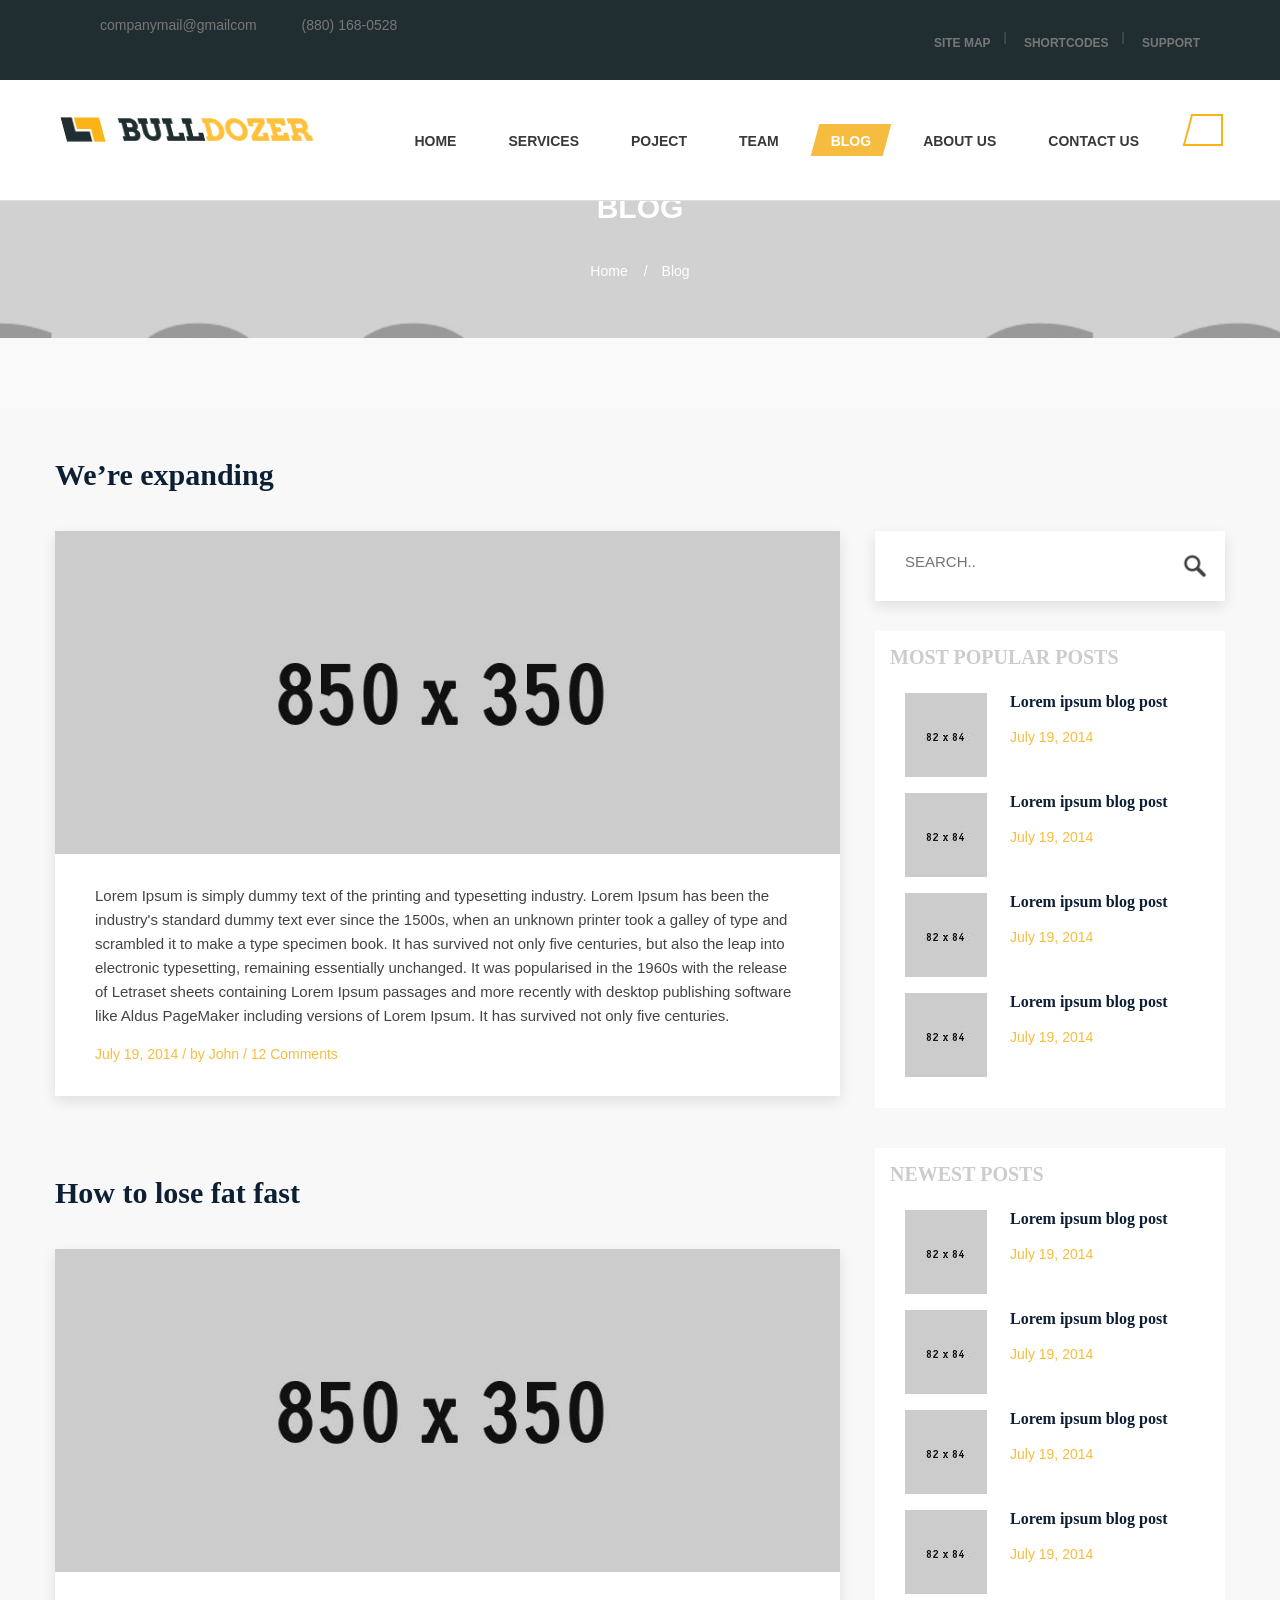
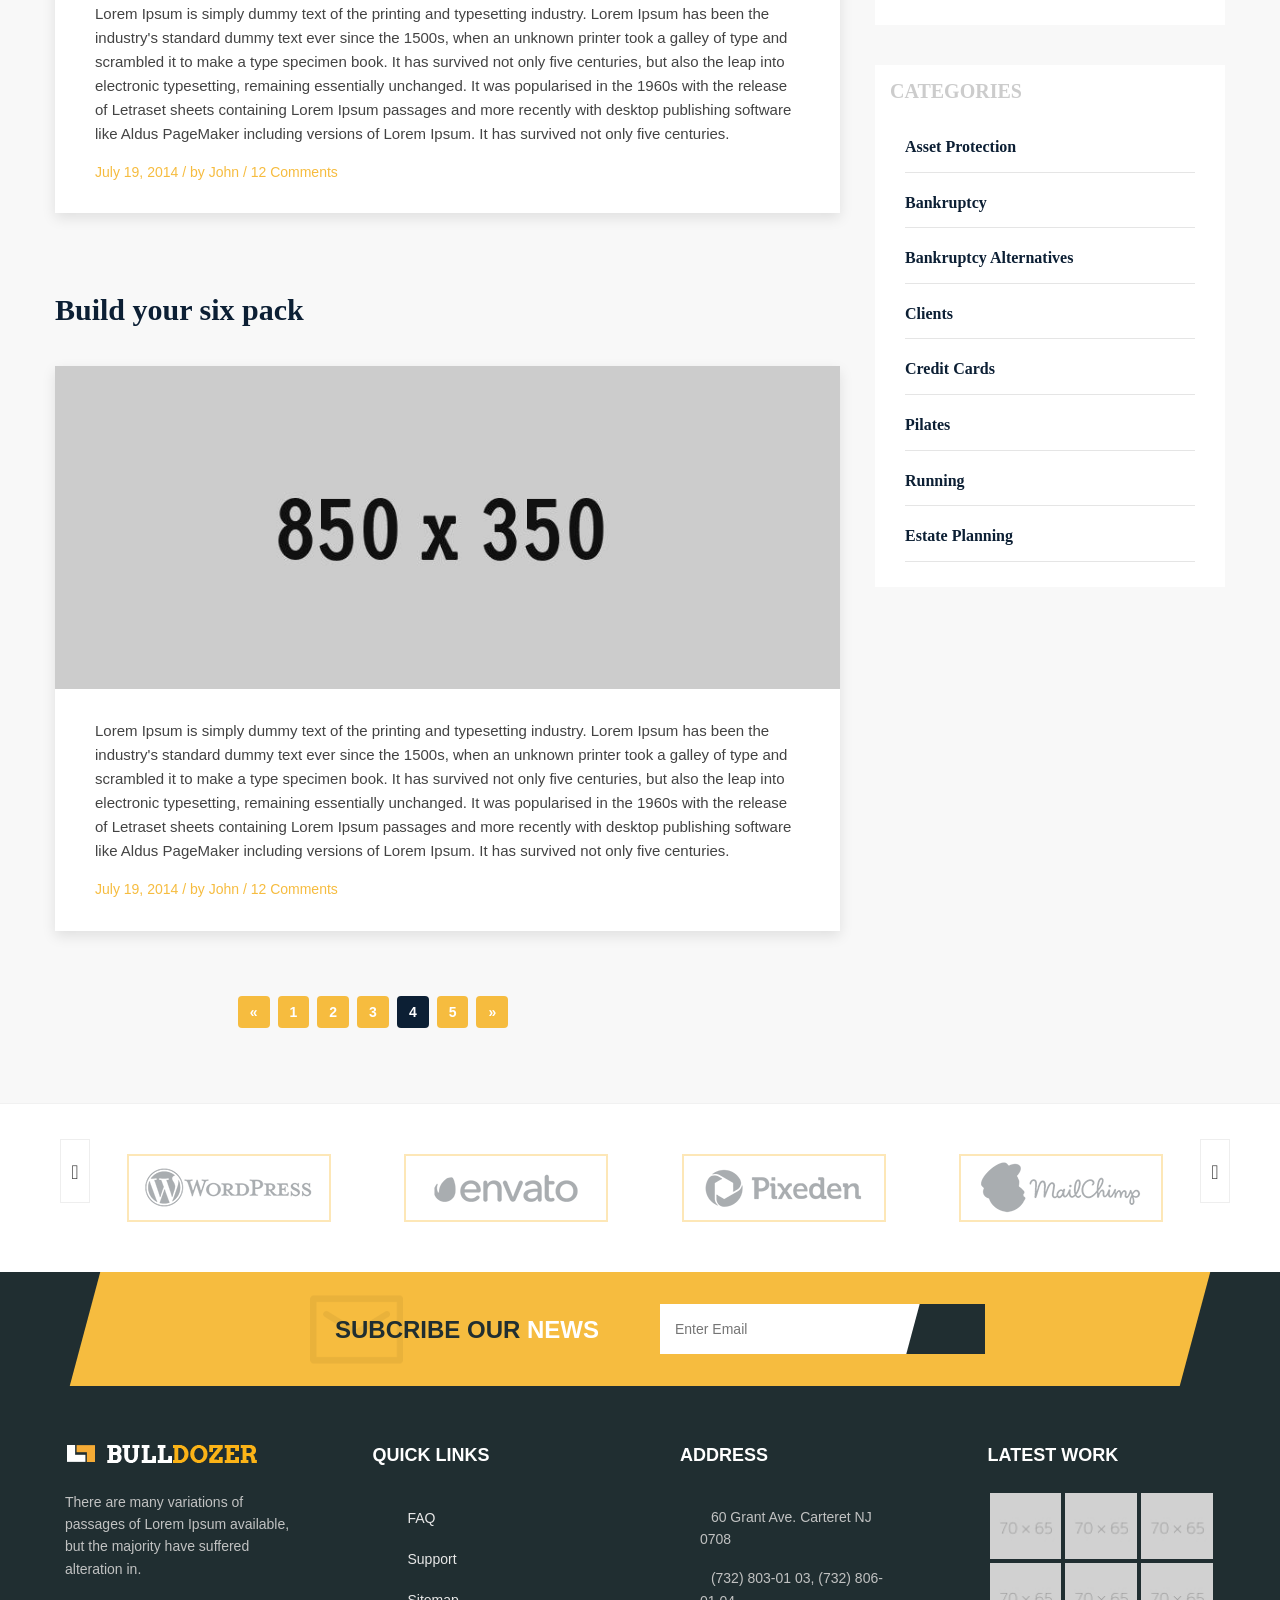
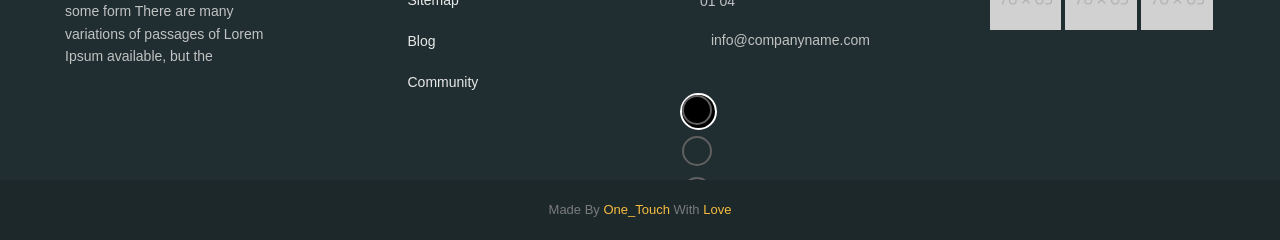
<file: blog.html>
<!DOCTYPE html>
<html>
<head>
<meta charset="utf-8">
<title>Bulldozer Multipurpose Construction Template | Blog</title>
<!-- Stylesheets -->
<link href="css/bootstrap.css" rel="stylesheet">
<link href="css/owl.css" rel="stylesheet">
<link href="css/style.css" rel="stylesheet">
<!-- Responsive -->
<meta http-equiv="X-UA-Compatible" content="IE=edge">
<meta name="viewport" content="width=device-width, initial-scale=1.0, maximum-scale=1.0, user-scalable=0">
<link href="css/responsive.css" rel="stylesheet">
<!--[if lt IE 9]><script src="http://html5shim.googlecode.com/svn/trunk/html5.js"></script><![endif]-->
<!--[if lt IE 9]><script src="js/respond.js"></script><![endif]-->
</head>

<body>
<div class="page-wrapper">
 	
    <!-- Preloader -->
    <div class="preloader"></div>
 	
    <!-- Main Header -->
    <header class="main-header style-one">
    	<!-- Header Top -->
    	<div class="header-top">
        	<div class="auto-container clearfix">
            	
                <!-- Top Left -->
                <div class="top-left pull-left clearfix">
                	<div class="email pull-left"><a href="mailto:companymail@gmailcom"><span class="f-icon flaticon-email145"></span> companymail@gmailcom</a></div>
                    <div class="phone pull-left"><a href="#"><span class="f-icon flaticon-phone325"></span> (880) 168-0528</a></div>
                </div>
                
                <!-- Top Right -->
                <nav class="top-right pull-right">
                	<ul>
                    	<li><a href="#">SITE MAP</a></li>
                        <li><a href="#">SHORTCODES</a></li>
                        <li><a href="#">SUPPORT</a></li>
                    </ul>
                </nav>
                
            </div>
        </div>
        
        <!-- Search Box -->
        <div class="search-box toggle-box">
        	<div class="auto-container clearfix">
                
                <!-- Search Form -->
                <div class="search-form">
                	<form method="post" action="index.html">
                        <div class="form-group">
							<input type="search" name="search" value="" placeholder="Search">
                            <button class="search-submit" type="submit"><span class="f-icon flaticon-magnifying-glass16"></span></button>
                        </div>
                    </form>
                </div>
            
            </div>
        </div>
        
        <!-- Header Lower -->
        <div class="header-lower">
        	<div class="auto-container clearfix">
                <!--Logo-->
                <div class="logo"><a href="index.html"><img src="images/logo-1.png" alt="Bulldozer" title="Bulldozer"></a></div>
                
                <!--Right Container-->
                <div class="right-cont clearfix">
                	<div class="search-btn">
                    	<div class="f-icon flaticon-magnifying47"></div>
                        <span class="curve"></span>
                    </div>
                    
                    <!-- Main Menu -->
                    <nav class="main-menu">
                        <div class="navbar-header">
                            <!-- Toggle Button -->      
                            <button type="button" class="navbar-toggle" data-toggle="collapse" data-target=".navbar-collapse">
                                <span class="icon-bar"></span>
                                <span class="icon-bar"></span>
                                <span class="icon-bar"></span>
                            </button>
                        </div>
                        
                        <div class="navbar-collapse collapse clearfix">                                                                                              
                            <ul class="nav navbar-nav navbar-right">
                                <li class="dropdown"><a href="index.html">Home</a>
                                    <ul class="submenu">
                                        <li><a href="index.html">Home Style One</a></li>
                                        <li><a href="index-2.html">Home Style Two</a></li>
                                    </ul>
                                </li>
                                <li class="dropdown"><a href="services.html">Services</a>
                                    <ul class="submenu">
                                        <li><a href="services.html">Services Style One</a></li>
                                        <li><a href="services-2.html">Services Style Two</a></li>
                                    </ul>
                                </li>
                                <li class="dropdown"><a href="project.html">Poject</a>
                                    <ul class="submenu">
                                        <li><a href="project.html">Poject Style One</a></li>
                                        <li class="dropdown"><a href="project-2.html">Poject Style Two</a>
                                            <ul class="submenu">
                                                <li><a href="project-details.html">Poject Details</a></li>
                                                <li><a href="project-details.html">Poject Details</a></li>
                                                <li><a href="project-details.html">Poject Details</a></li>
                                                <li><a href="project-details.html">Poject Details</a></li>
                                            </ul>
                                        </li>
                                    </ul>
                                </li>
                                <li><a href="team.html">Team</a></li>
                                <li class="current"><a href="blog.html">Blog</a>
                                	<ul class="submenu">
                                        <li><a href="blog.html">Blog</a></li>
                                        <li><a href="blog-detail.html">Blog Detail</a></li>
                                    </ul>
                                </li>
                                <li><a href="about-us.html">About Us</a></li>
                                <li><a href="contact-us.html">Contact Us</a></li>
                            </ul>
                            <div class="clearfix"></div>
        
                        </div>
                    </nav>
                    <!-- Main Menu End-->
                </div>
                
            </div>
            
        </div>
        
        
    </header>
    <!--End Main Header -->
    
    <!-- Page Banner -->
    <section class="page-banner" style="background-image:url(images/background/page-banner-bg-2.jpg);">
    	<div class="auto-container text-center">
        	<h1>Blog</h1>
            <ul class="bread-crumb"><li><a href="#">Home</a></li> <li>Blog</li> </ul>
        </div>
    </section>

	<!-- Blog -->
    <section id="blog" class="blog-area section">
        <div class="auto-container">
            <div class="row">
                <!-- Blog Left Side Begins -->
                <div class="col-md-8">
                    <!-- Post -->
                    <div class="post-item wow" data-animation="fadeInUp" data-animation-delay="300">
                        <!-- Post Title -->
                        <h2 class="wow fadeInUp"><a href="blog-detail.html">We’re expanding</a></h2>
                        <div class="post wow fadeInUp">
                            <!-- Image -->
                            <a href="blog-detail.html"><img class="img-responsive" src="images/blog/1.jpg" alt="blog" /></a>
                            <div class="post-content">	
                                <!-- Text -->
                                <p>Lorem Ipsum is simply dummy text of the printing and typesetting industry. Lorem Ipsum has been the industry's standard dummy text ever since the 1500s, when an unknown printer took a galley of type and scrambled it to make a type specimen book. It has survived not only five centuries, but also the leap into electronic typesetting, remaining essentially unchanged. It was popularised in the 1960s with the release of Letraset sheets containing Lorem Ipsum passages and more recently with desktop publishing software like Aldus PageMaker including versions of Lorem Ipsum. It has survived not only five centuries. </p>
                                <!-- Meta -->
                                <div class="posted-date">July 19, 2014   /   <span>by</span> <a href="#">John</a>   /   <a href="#">12 Comments</a></div>
                            </div>
                        </div>
                    </div><!-- End Post -->
                    
                    <!-- Post -->
                    <div class="post-item wow" data-animation="fadeInUp"  data-animation-delay="300">
                        <!-- Post Title -->
                        <h2 class="wow fadeInUp"><a href="#">How to lose fat fast</a></h2>
                        <div class="post wow fadeInUp">
                            <!-- Image -->
                            <a href="blog-detail.html"><img class="img-responsive" src="images/blog/2.jpg" alt="blog" /></a>
                            <div class="post-content">	
                                <!-- Text -->
                                <p>Lorem Ipsum is simply dummy text of the printing and typesetting industry. Lorem Ipsum has been the industry's standard dummy text ever since the 1500s, when an unknown printer took a galley of type and scrambled it to make a type specimen book. It has survived not only five centuries, but also the leap into electronic typesetting, remaining essentially unchanged. It was popularised in the 1960s with the release of Letraset sheets containing Lorem Ipsum passages and more recently with desktop publishing software like Aldus PageMaker including versions of Lorem Ipsum. It has survived not only five centuries. </p>
                                <!-- Meta -->
                                <div class="posted-date">July 19, 2014   /   <span>by</span> <a href="#">John</a>   /   <a href="#">12 Comments</a></div>
                            </div>
                        </div>
                    </div><!-- End Post -->
                    
                    <!-- Post -->
                    <div class="post-item wow" data-animation="fadeInUp" data-animation-delay="300">
                        <!-- Post Title -->
                        <h2 class="wow fadeInUp"><a href="#">Build your six pack</a></h2>
                        <div class="post wow fadeInUp">
                            <!-- Image -->
                            <a href="blog-detail.html"><img class="img-responsive" src="images/blog/3.jpg" alt="blog" /></a>
                            <div class="post-content">	
                                <!-- Text -->
                                <p>Lorem Ipsum is simply dummy text of the printing and typesetting industry. Lorem Ipsum has been the industry's standard dummy text ever since the 1500s, when an unknown printer took a galley of type and scrambled it to make a type specimen book. It has survived not only five centuries, but also the leap into electronic typesetting, remaining essentially unchanged. It was popularised in the 1960s with the release of Letraset sheets containing Lorem Ipsum passages and more recently with desktop publishing software like Aldus PageMaker including versions of Lorem Ipsum. It has survived not only five centuries. </p>
                                <!-- Meta -->
                                <div class="posted-date">July 19, 2014   /   <span>by</span> <a href="#">John</a>   /   <a href="#">12 Comments</a></div>
                            </div>
                        </div>
                    </div><!-- End Post -->
                    
                    <!-- Pagination -->
                    <div class="post-nav wow fadeInRight" data-animation="fadeInUp" data-animation-delay="300">
                            <ul class="pagination">
                            <li><a href="#">&laquo;</a></li>
                            <li><a href="#">1</a></li>
                            <li><a href="#">2</a></li>
                            <li><a href="#">3</a></li>
                            <li class="active"><a href="#">4</a></li>
                            <li><a href="#">5</a></li>
                            <li><a href="#">&raquo;</a></li>
                        </ul>
                    </div>	<!-- Pagination Ends-->
                </div><!-- Blog Left Side Ends -->
                
                
                <!-- Blog Sidebar Begins -->
                <div class="col-md-4">
                
                    <div class="sidebar">
                    
                        <!-- Search -->
                        <div class="search wow fadeInUp">
                            <form>
                                <input type="search" name="name" placeholder="SEARCH..">
                                <input type="submit" value="submit">
                            </form>
                        </div>
                        
                        <!-- Popular Post -->
                        <div class="blog/popular-post widget wow fadeInUp">
                            <!-- Title -->
                            <h2>most popular posts</h2>
                            <ul class="popular-list">
                                <!-- Item -->
                                <li>
                                    <!-- Post Image -->
                                    <a href="#"><img src="images/blog/popular-post/1.jpg" alt="" /></a>
                                    <!-- Details -->
                                    <div class="content">
                                        <h3><a href="#">Lorem ipsum blog post</a></h3>
                                        <div class="posted-date">July 19, 2014</div>
                                    </div>
                                </li>
                                <!-- Item -->
                                <li>
                                    <!-- Post Image -->
                                    <a href="#"><img src="images/blog/popular-post/2.jpg" alt="" /></a>
                                    <!-- Details -->
                                    <div class="content">
                                        <h3><a href="#">Lorem ipsum blog post</a></h3>
                                        <div class="posted-date">July 19, 2014</div>
                                    </div>
                                </li>
                                <!-- Item -->
                                <li>
                                    <!-- Post Image -->
                                    <a href="#"><img src="images/blog/popular-post/3.jpg" alt="" /></a>
                                    <!-- Details -->
                                    <div class="content">
                                        <h3><a href="#">Lorem ipsum blog post</a></h3>
                                        <div class="posted-date">July 19, 2014</div>
                                    </div>
                                </li>
                                <!-- Item -->
                                <li>
                                    <!-- Post Image -->
                                    <a href="#"><img src="images/blog/popular-post/4.jpg" alt="" /></a>
                                    <!-- Details -->
                                    <div class="content">
                                        <h3><a href="#">Lorem ipsum blog post</a></h3>
                                        <div class="posted-date">July 19, 2014</div>
                                    </div>
                                </li>
                            </ul>
                        </div><!-- Popular Post Ends-->
                        
                        <!-- Newest Posts -->
                        <div class="blog/popular-post widget wow fadeInUp">
                            <!-- Title -->
                            <h2>Newest posts</h2>
                            <ul class="popular-list">
                                <!-- Item -->
                                <li>
                                    <!-- Post Image -->
                                    <a href="#"><img src="images/blog/popular-post/1.jpg" alt="" /></a>
                                    <!-- Details -->
                                    <div class="content">
                                        <h3><a href="#">Lorem ipsum blog post</a></h3>
                                        <div class="posted-date">July 19, 2014</div>
                                    </div>
                                </li>
                                <!-- Item -->
                                <li>
                                    <!-- Post Image -->
                                    <a href="#"><img src="images/blog/popular-post/2.jpg" alt="" /></a>
                                    <!-- Details -->
                                    <div class="content">
                                        <h3><a href="#">Lorem ipsum blog post</a></h3>
                                        <div class="posted-date">July 19, 2014</div>
                                    </div>
                                </li>
                                <!-- Item -->
                                <li>
                                    <!-- Post Image -->
                                    <a href="#"><img src="images/blog/popular-post/3.jpg" alt="" /></a>
                                    <!-- Details -->
                                    <div class="content">
                                        <h3><a href="#">Lorem ipsum blog post</a></h3>
                                        <div class="posted-date">July 19, 2014</div>
                                    </div>
                                </li>
                                <!-- Item -->
                                <li>
                                    <!-- Post Image -->
                                    <a href="#"><img src="images/blog/popular-post/4.jpg" alt="" /></a>
                                    <!-- Details -->
                                    <div class="content">
                                        <h3><a href="#">Lorem ipsum blog post</a></h3>
                                        <div class="posted-date">July 19, 2014</div>
                                    </div>
                                </li>
                            </ul>
                        </div><!-- Newest Post Ends-->
                        
                        
                        <!-- Category Posts -->
                        <div class="category widget wow fadeInUp">
                            <!-- Title -->
                            <h2>Categories</h2>
                            <ul class="category-list">
                                <li>
                                    <h3><a href="#">Asset Protection</a></h3>
                                </li>
                                <li>
                                    <h3><a href="#">Bankruptcy</a></h3>
                                </li>
                                <li>
                                    <h3><a href="#">Bankruptcy Alternatives</a></h3>
                                </li>
                                <li>
                                    <h3><a href="#">Clients</a></h3>
                                </li>
                                <li>
                                    <h3><a href="#">Credit Cards</a></h3>
                                </li>
                                <li>
                                    <h3><a href="#">Pilates</a></h3>
                                </li>
                                <li>
                                    <h3><a href="#">Running</a></h3>
                                </li>
                                <li>
                                    <h3><a href="#">Estate Planning</a></h3>
                                </li>
                            </ul>
                        </div><!-- Category Ends-->
                        
                    </div>
                    
                </div><!-- Blog Sidebar Ends -->
                
            </div>
        
        </div>
    </section>
    <!-- Our Blog Section Ends -->
		

	<!--Client Logos-->
    <section class="client-logo wow fadeIn" data-wow-delay="300ms" data-wow-duration="1000ms">
    	<div class="auto-container">
        	<div class="slider-container">
            	
                <ul class="slider">
                	<li><a href="#"><img src="images/clients/1.png" alt="" title=""></a></li>
                    <li><a href="#"><img src="images/clients/2.png" alt="" title=""></a></li>
                    <li><a href="#"><img src="images/clients/3.png" alt="" title=""></a></li>
                    <li><a href="#"><img src="images/clients/4.png" alt="" title=""></a></li>
                    <li><a href="#"><img src="images/clients/1.png" alt="" title=""></a></li>
                    <li><a href="#"><img src="images/clients/2.png" alt="" title=""></a></li>
                    <li><a href="#"><img src="images/clients/3.png" alt="" title=""></a></li>
                    <li><a href="#"><img src="images/clients/4.png" alt="" title=""></a></li>
                </ul>
                
            </div>
        </div>
    </section>
    
    <!--Main Footer-->
    <footer class="main-footer">
        <div class="auto-container">
        	
            <!--Subscribe Area-->
            <div class="subscribe-area">
            	<div class="subs-box">
                
                	<div class="row clearfix">
                        <h2 class="col-md-6 col-sm-12 col-xs-12 pull-left">Subcribe Our <span>News</span></h2>
                        
                        <!--Form Box-->
                        <div class="form-box col-md-6 col-sm-12 col-xs-12  pull-right">
                            <form method="post" action="index.html">
                                <div class="form-group">
                                    <input type="email" name="email" value="" placeholder="Enter Email" required>
                                    <button type="submit"><span class="icon fa fa-paper-plane"></span></button>
                                </div>
                            </form>
                        </div>
                        
                    </div>
                </div>
            </div>
            
            <!--Footer Widget Area-->
            <div class="footer-widget-area clearfix">
            
            	<!--Footer Widget-->
                <article class="footer-widget about-widget col-md-3 col-sm-6 col-xs-12 wow fadeInUp" data-wow-delay="0ms" data-wow-duration="1000ms">
                	<h3><img src="images/footer-text-logo.png" alt=""></h3>
                    <div class="widget-content">
                    	<p>There are many variations of passages of Lorem Ipsum available, but the majority have suffered alteration in.</p>
                        <p>some form There are many variations of passages of Lorem Ipsum available, but the</p>
                    </div>
                </article>
                
                <!--Footer Widget-->
                <article class="footer-widget quick-links col-md-3 col-sm-6 col-xs-12 wow fadeInUp" data-wow-delay="300ms" data-wow-duration="1000ms">
                	<h3>Quick Links</h3>
                    <div class="widget-content">
                    	<ul>
                            <li><span class="fa fa-angle-right"></span> <a href="#">FAQ</a></li>
                            <li><span class="fa fa-angle-right"></span> <a href="#">Support</a></li>
                            <li><span class="fa fa-angle-right"></span> <a href="#">Sitemap</a></li>
                            <li><span class="fa fa-angle-right"></span> <a href="#">Blog</a></li>
                            <li><span class="fa fa-angle-right"></span> <a href="#">Community</a></li>
                        </ul>
                    </div>
                </article>
                
                <!--Footer Widget-->
                <article class="footer-widget address col-md-3 col-sm-6 col-xs-12 wow fadeInUp" data-wow-delay="600ms" data-wow-duration="1000ms">
                	<h3>Address</h3>
                    <div class="widget-content">
                    	<ul class="info">
                        	<li><span class="fa fa-map-marker"></span> &ensp; 60 Grant Ave. Carteret NJ 0708</li>
                            <li><span class="fa fa-phone"></span> &ensp; (732) 803-01 03, (732) 806-01 04</li>
                            <li><span class="fa fa-envelope"></span> &ensp; <a href="mailto:info@companyname.com">info@companyname.com</a></li>
                        </ul>
                        
                        <div class="social"><a class="img-circle fa fa-facebook-f" href="#"></a> <a class="img-circle fa fa-twitter" href="#"></a> <a class="img-circle fa fa-google-plus" href="#"></a> <a class="img-circle fa fa-linkedin" href="#"></a></div>
                    </div>
                </article>
                
                <!--Footer Widget-->
                <article class="footer-widget latest-work col-md-3 col-sm-6 col-xs-12 wow fadeInUp" data-wow-delay="900ms" data-wow-duration="1000ms">
                	<h3>Latest Work</h3>
                    <div class="widget-content">
                    	<div class="clearfix">
                        	<figure class="image"><a class="lightbox-image" href="images/resource/insta-feed1.jpg"><img src="images/resource/insta-feed1.jpg" alt=""></a></figure>
                            <figure class="image"><a class="lightbox-image" href="images/resource/insta-feed2.jpg"><img src="images/resource/insta-feed2.jpg" alt=""></a></figure>
                            <figure class="image"><a class="lightbox-image" href="images/resource/insta-feed3.jpg"><img src="images/resource/insta-feed3.jpg" alt=""></a></figure>
                            <figure class="image"><a class="lightbox-image" href="images/resource/insta-feed3.jpg"><img src="images/resource/insta-feed3.jpg" alt=""></a></figure>
                            <figure class="image"><a class="lightbox-image" href="images/resource/insta-feed1.jpg"><img src="images/resource/insta-feed1.jpg" alt=""></a></figure>
                            <figure class="image"><a class="lightbox-image" href="images/resource/insta-feed2.jpg"><img src="images/resource/insta-feed2.jpg" alt=""></a></figure>
                        </div>
                    </div>
                </article>
                
            </div>
        </div>
        
        <!--Footer Bottom-->
        <div class="footer-bottom">
        	<div class="auto-container text-center">Made By <a href="#">One_Touch</a> With <a href="#">Love</a></div>
        </div>
        
	</footer><!--Main Footer End-->		
    
</div>
<!--End pagewrapper-->
<script src="js/jquery.js"></script> 
<script src="js/bootstrap.min.js"></script>
<script src="js/owl.carousel.min.js"></script>
<script src="js/jquery.mixitup.min.js"></script>
<script src="js/jquery.fancybox.pack.js"></script>
<script src="js/validate.js"></script>
<script src="js/wow.js"></script>
<script src="js/script.js"></script>
</body>
</html>
</file>
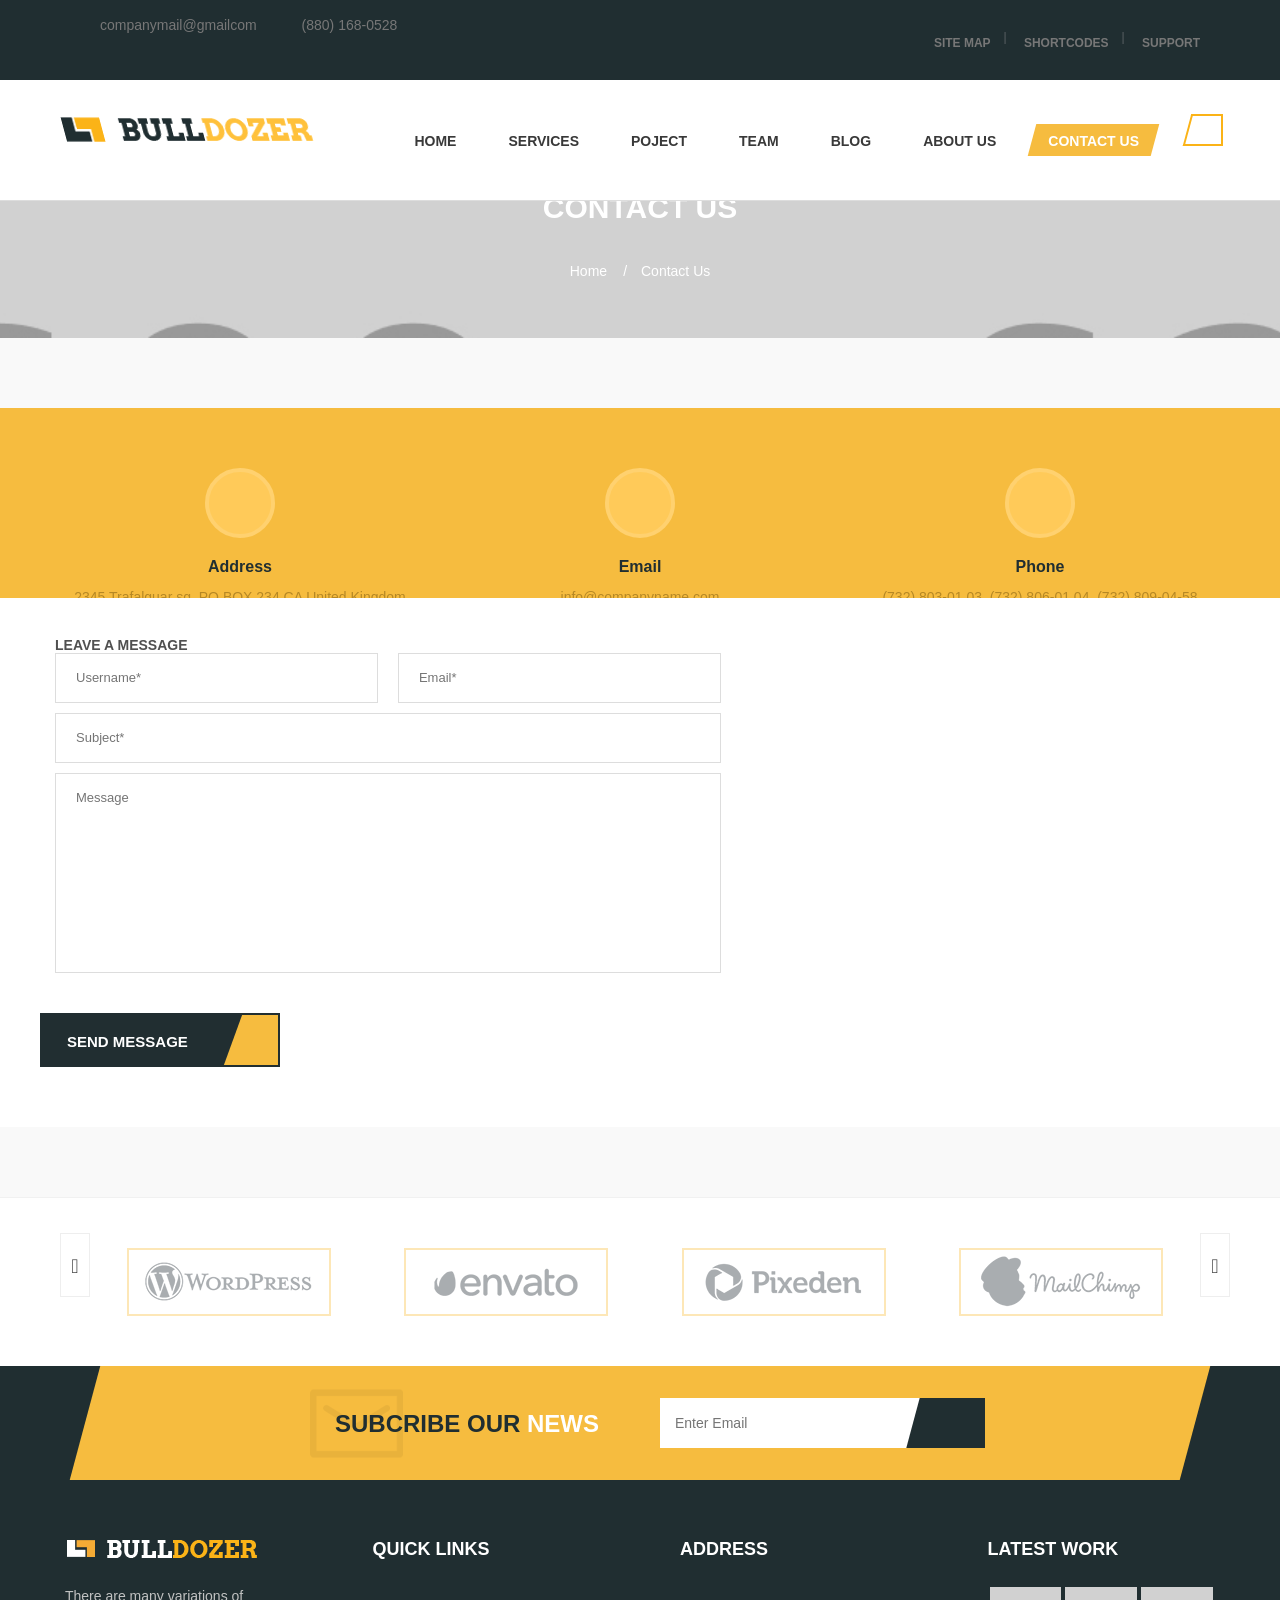
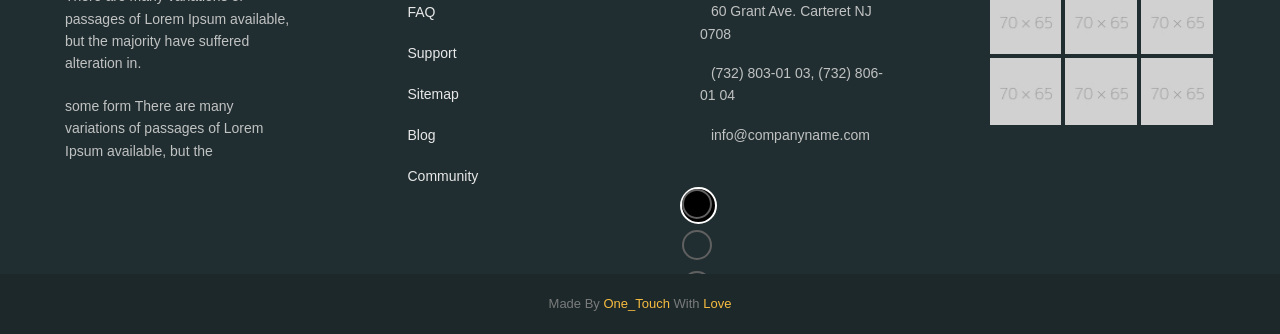
<file: contact-us.html>
<!DOCTYPE html>
<html>
<head>
<meta charset="utf-8">
<title>Bulldozer Multipurpose Construction Template | Contact Us</title>
<!-- Stylesheets -->
<link href="css/bootstrap.css" rel="stylesheet">
<link href="css/revolution-slider.css" rel="stylesheet">
<link href="css/owl.css" rel="stylesheet">
<link href="css/style.css" rel="stylesheet">
<!-- Responsive -->
<meta http-equiv="X-UA-Compatible" content="IE=edge">
<meta name="viewport" content="width=device-width, initial-scale=1.0, maximum-scale=1.0, user-scalable=0">
<link href="css/responsive.css" rel="stylesheet">
<!--[if lt IE 9]><script src="http://html5shim.googlecode.com/svn/trunk/html5.js"></script><![endif]-->
<!--[if lt IE 9]><script src="js/respond.js"></script><![endif]-->
</head>

<body>
<div class="page-wrapper">
 	
    <!-- Preloader -->
    <div class="preloader"></div>
 	
    <!-- Main Header -->
    <header class="main-header style-one">
    	<!-- Header Top -->
    	<div class="header-top">
        	<div class="auto-container clearfix">
            	
                <!-- Top Left -->
                <div class="top-left pull-left clearfix">
                	<div class="email pull-left"><a href="mailto:companymail@gmailcom"><span class="f-icon flaticon-email145"></span> companymail@gmailcom</a></div>
                    <div class="phone pull-left"><a href="#"><span class="f-icon flaticon-phone325"></span> (880) 168-0528</a></div>
                </div>
                
                <!-- Top Right -->
                <nav class="top-right pull-right">
                	<ul>
                    	<li><a href="#">SITE MAP</a></li>
                        <li><a href="#">SHORTCODES</a></li>
                        <li><a href="#">SUPPORT</a></li>
                    </ul>
                </nav>
                
            </div>
        </div>
        
        <!-- Search Box -->
        <div class="search-box toggle-box">
        	<div class="auto-container clearfix">
                
                <!-- Search Form -->
                <div class="search-form">
                	<form method="post" action="index.html">
                        <div class="form-group">
							<input type="search" name="search" value="" placeholder="Search">
                            <button class="search-submit" type="submit"><span class="f-icon flaticon-magnifying-glass16"></span></button>
                        </div>
                    </form>
                </div>
            
            </div>
        </div>
        
        <!-- Header Lower -->
        <div class="header-lower">
        	<div class="auto-container clearfix">
                <!--Logo-->
                <div class="logo"><a href="index.html"><img src="images/logo-1.png" alt="Bulldozer" title="Bulldozer"></a></div>
                
                <!--Right Container-->
                <div class="right-cont clearfix">
                	<div class="search-btn">
                    	<div class="f-icon flaticon-magnifying47"></div>
                        <span class="curve"></span>
                    </div>
                    
                    <!-- Main Menu -->
                    <nav class="main-menu">
                        <div class="navbar-header">
                            <!-- Toggle Button -->      
                            <button type="button" class="navbar-toggle" data-toggle="collapse" data-target=".navbar-collapse">
                                <span class="icon-bar"></span>
                                <span class="icon-bar"></span>
                                <span class="icon-bar"></span>
                            </button>
                        </div>
                        
                        <div class="navbar-collapse collapse clearfix">                                                                                              
                            <ul class="nav navbar-nav navbar-right">
                                <li class="dropdown"><a href="index.html">Home</a>
                                    <ul class="submenu">
                                        <li><a href="index.html">Home Style One</a></li>
                                        <li><a href="index-2.html">Home Style Two</a></li>
                                    </ul>
                                </li>
                                <li class="dropdown"><a href="services.html">Services</a>
                                    <ul class="submenu">
                                        <li><a href="services.html">Services Style One</a></li>
                                        <li><a href="services-2.html">Services Style Two</a></li>
                                    </ul>
                                </li>
                                <li class="dropdown"><a href="project.html">Poject</a>
                                    <ul class="submenu">
                                        <li><a href="project.html">Poject Style One</a></li>
                                        <li class="dropdown"><a href="project-2.html">Poject Style Two</a>
                                            <ul class="submenu">
                                                <li><a href="project-details.html">Poject Details</a></li>
                                                <li><a href="project-details.html">Poject Details</a></li>
                                                <li><a href="project-details.html">Poject Details</a></li>
                                                <li><a href="project-details.html">Poject Details</a></li>
                                            </ul>
                                        </li>
                                    </ul>
                                </li>
                                <li><a href="team.html">Team</a></li>
                                <li><a href="blog.html">Blog</a>
                                	<ul class="submenu">
                                        <li><a href="blog.html">Blog</a></li>
                                        <li><a href="blog-detail.html">Blog Detail</a></li>
                                    </ul>
                                </li>
                                <li><a href="about-us.html">About Us</a></li>
                                <li class="current"><a href="contact-us.html">Contact Us</a></li>
                            </ul>
                            <div class="clearfix"></div>
        
                        </div>
                    </nav>
                    <!-- Main Menu End-->
                </div>
                
            </div>
            
        </div>
        
        
    </header>
    <!--End Main Header -->
    
    <!-- Page Banner -->
    <section class="page-banner" style="background-image:url(images/background/page-banner-bg-2.jpg);">
    	<div class="auto-container text-center">
        	<h1>Contact Us</h1>
            <ul class="bread-crumb"><li><a href="#">Home</a></li> <li>Contact Us</li></ul>
        </div>
    </section>
    
    <!--Info Strip-->
    <section class="info-strip">
    	<div class="auto-container">
        	<div class="row clearfix">
            	
                <div class="col-md-4 col-sm-4 col-xs-12">
                	<div class="info-block text-center wow fadeInUp" data-wow-delay="0ms" data-wow-duration="1000ms">
                    	<div class="icon hvr-radial-out"><span class="f-icon flaticon-pointing8"></span></div>
                        <h4>Address</h4>
                        <p>2345 Trafalguar sq, PO BOX 234,CA United Kingdom</p>
                    </div>
                </div>
                
                <div class="col-md-4 col-sm-4 col-xs-12">
                	<div class="info-block text-center wow fadeInUp" data-wow-delay="300ms" data-wow-duration="1000ms">
                    	<div class="icon hvr-radial-out"><span class="f-icon flaticon-email103"></span></div>
                        <h4>Email</h4>
                        <p><a href="mailto:info@companyname.com">info@companyname.com</a></p>
                    </div>
                </div>
                
                <div class="col-md-4 col-sm-4 col-xs-12">
                	<div class="info-block text-center wow fadeInUp" data-wow-delay="600ms" data-wow-duration="1000ms">
                    	<div class="icon hvr-radial-out"><span class="f-icon flaticon-telephone46"></span></div>
                        <h4>Phone</h4>
                        <p>(732) 803-01 03, (732) 806-01 04, (732) 809-04-58</p>
                    </div>
                </div>
                
            </div>
        </div>
    </section>
    
    <!--Contact Us Area-->
    <section class="contact-us-area">
    	<div class="auto-container">
        	<div class="row clearfix">
            	
                 <!--Contact Form-->
            	<div class="col-md-7 col-sm-6 col-xs-12 contact-form wow fadeInLeft" data-wow-delay="0ms" data-wow-duration="1000ms">
                	<h2>Leave a Message</h2>
                    
                    <form id="contact-form" method="post" action="sendemail.php">
                        <div class="field-container clearfix">
                        	
                            <div class="form-group col-md-6 col-sm-12 col-xs-12">
                            	<input type="text" name="username" value="" placeholder="Username*">
                            </div>
                            
                            <div class="form-group col-md-6 col-sm-12 col-xs-12">
                            	<input type="email" name="email" value="" placeholder="Email*">
                            </div>
                            
                            <div class="clearfix"></div>
                            
                            <div class="form-group col-md-12 col-sm-12 col-xs-12">
                            	<input type="text" name="subject" value="" placeholder="Subject*">
                            </div>
                            
                            <div class="form-group col-md-12 col-sm-12 col-xs-12">
                            	<textarea name="message" placeholder="Message"></textarea>
                            </div>
                            
                            <div class="form-group col-md-12 col-sm-12 col-xs-12">
                            	<button type="submit" name="submit-form" class="primary-btn hvr-bounce-to-left"><span class="btn-text">Send Message</span> <strong class="icon"><span class="f-icon flaticon-letter110"></span></strong></button>
                            </div>
                            
                        </div>
                    </form>
                </div>
            
            </div>
        </div>
    </section>
    
    <!--Client Logos-->
    <section class="client-logo wow fadeIn" data-wow-delay="300ms" data-wow-duration="1000ms">
    	<div class="auto-container">
        	<div class="slider-container">
            	
                <ul class="slider">
                	<li><a href="#"><img src="images/clients/1.png" alt="" title=""></a></li>
                    <li><a href="#"><img src="images/clients/2.png" alt="" title=""></a></li>
                    <li><a href="#"><img src="images/clients/3.png" alt="" title=""></a></li>
                    <li><a href="#"><img src="images/clients/4.png" alt="" title=""></a></li>
                    <li><a href="#"><img src="images/clients/1.png" alt="" title=""></a></li>
                    <li><a href="#"><img src="images/clients/2.png" alt="" title=""></a></li>
                    <li><a href="#"><img src="images/clients/3.png" alt="" title=""></a></li>
                    <li><a href="#"><img src="images/clients/4.png" alt="" title=""></a></li>
                </ul>
                
            </div>
        </div>
    </section>
    
    <!--Main Footer-->
    <footer class="main-footer">
        <div class="auto-container">
        	
            <!--Subscribe Area-->
            <div class="subscribe-area">
            	<div class="subs-box">
                
                	<div class="row clearfix">
                        <h2 class="col-md-6 col-sm-12 col-xs-12 pull-left">Subcribe Our <span>News</span></h2>
                        
                        <!--Form Box-->
                        <div class="form-box col-md-6 col-sm-12 col-xs-12  pull-right">
                            <form method="post" action="index.html">
                                <div class="form-group">
                                    <input type="email" name="email" value="" placeholder="Enter Email" required>
                                    <button type="submit"><span class="icon fa fa-paper-plane"></span></button>
                                </div>
                            </form>
                        </div>
                        
                    </div>
                </div>
            </div>
            
            <!--Footer Widget Area-->
            <div class="footer-widget-area clearfix">
            
            	<!--Footer Widget-->
                <article class="footer-widget about-widget col-md-3 col-sm-6 col-xs-12 wow fadeInUp" data-wow-delay="0ms" data-wow-duration="1000ms">
                	<h3><img src="images/footer-text-logo.png" alt=""></h3>
                    <div class="widget-content">
                    	<p>There are many variations of passages of Lorem Ipsum available, but the majority have suffered alteration in.</p>
                        <p>some form There are many variations of passages of Lorem Ipsum available, but the</p>
                    </div>
                </article>
                
                <!--Footer Widget-->
                <article class="footer-widget quick-links col-md-3 col-sm-6 col-xs-12 wow fadeInUp" data-wow-delay="300ms" data-wow-duration="1000ms">
                	<h3>Quick Links</h3>
                    <div class="widget-content">
                    	<ul>
                            <li><span class="fa fa-angle-right"></span> <a href="#">FAQ</a></li>
                            <li><span class="fa fa-angle-right"></span> <a href="#">Support</a></li>
                            <li><span class="fa fa-angle-right"></span> <a href="#">Sitemap</a></li>
                            <li><span class="fa fa-angle-right"></span> <a href="#">Blog</a></li>
                            <li><span class="fa fa-angle-right"></span> <a href="#">Community</a></li>
                        </ul>
                    </div>
                </article>
                
                <!--Footer Widget-->
                <article class="footer-widget address col-md-3 col-sm-6 col-xs-12 wow fadeInUp" data-wow-delay="600ms" data-wow-duration="1000ms">
                	<h3>Address</h3>
                    <div class="widget-content">
                    	<ul class="info">
                        	<li><span class="fa fa-map-marker"></span> &ensp; 60 Grant Ave. Carteret NJ 0708</li>
                            <li><span class="fa fa-phone"></span> &ensp; (732) 803-01 03, (732) 806-01 04</li>
                            <li><span class="fa fa-envelope"></span> &ensp; <a href="mailto:info@companyname.com">info@companyname.com</a></li>
                        </ul>
                        
                        <div class="social"><a class="img-circle fa fa-facebook-f" href="#"></a> <a class="img-circle fa fa-twitter" href="#"></a> <a class="img-circle fa fa-google-plus" href="#"></a> <a class="img-circle fa fa-linkedin" href="#"></a></div>
                    </div>
                </article>
                
                <!--Footer Widget-->
                <article class="footer-widget latest-work col-md-3 col-sm-6 col-xs-12 wow fadeInUp" data-wow-delay="900ms" data-wow-duration="1000ms">
                	<h3>Latest Work</h3>
                    <div class="widget-content">
                    	<div class="clearfix">
                        	<figure class="image"><a class="lightbox-image" href="images/resource/insta-feed1.jpg"><img src="images/resource/insta-feed1.jpg" alt=""></a></figure>
                            <figure class="image"><a class="lightbox-image" href="images/resource/insta-feed2.jpg"><img src="images/resource/insta-feed2.jpg" alt=""></a></figure>
                            <figure class="image"><a class="lightbox-image" href="images/resource/insta-feed3.jpg"><img src="images/resource/insta-feed3.jpg" alt=""></a></figure>
                            <figure class="image"><a class="lightbox-image" href="images/resource/insta-feed3.jpg"><img src="images/resource/insta-feed3.jpg" alt=""></a></figure>
                            <figure class="image"><a class="lightbox-image" href="images/resource/insta-feed1.jpg"><img src="images/resource/insta-feed1.jpg" alt=""></a></figure>
                            <figure class="image"><a class="lightbox-image" href="images/resource/insta-feed2.jpg"><img src="images/resource/insta-feed2.jpg" alt=""></a></figure>
                        </div>
                    </div>
                </article>
                
            </div>
        </div>
        
        <!--Footer Bottom-->
        <div class="footer-bottom">
        	<div class="auto-container text-center">Made By <a href="#">One_Touch</a> With <a href="#">Love</a></div>
        </div>
        
	</footer><!--Main Footer End-->	
    
</div>
<!--End pagewrapper-->
<script src="js/jquery.js"></script> 
<script src="js/bootstrap.min.js"></script>
<script src="js/owl.carousel.min.js"></script>
<script src="js/jquery.mixitup.min.js"></script>
<script src="js/jquery.fancybox.pack.js"></script>
<script src="js/validate.js"></script>
<script src="js/wow.js"></script>
<script src="http://maps.google.com/maps/api/js?sensor=true"></script>
<script src="js/googlemaps.js"></script>
<script src="js/script.js"></script>
</body>
</html>
</file>
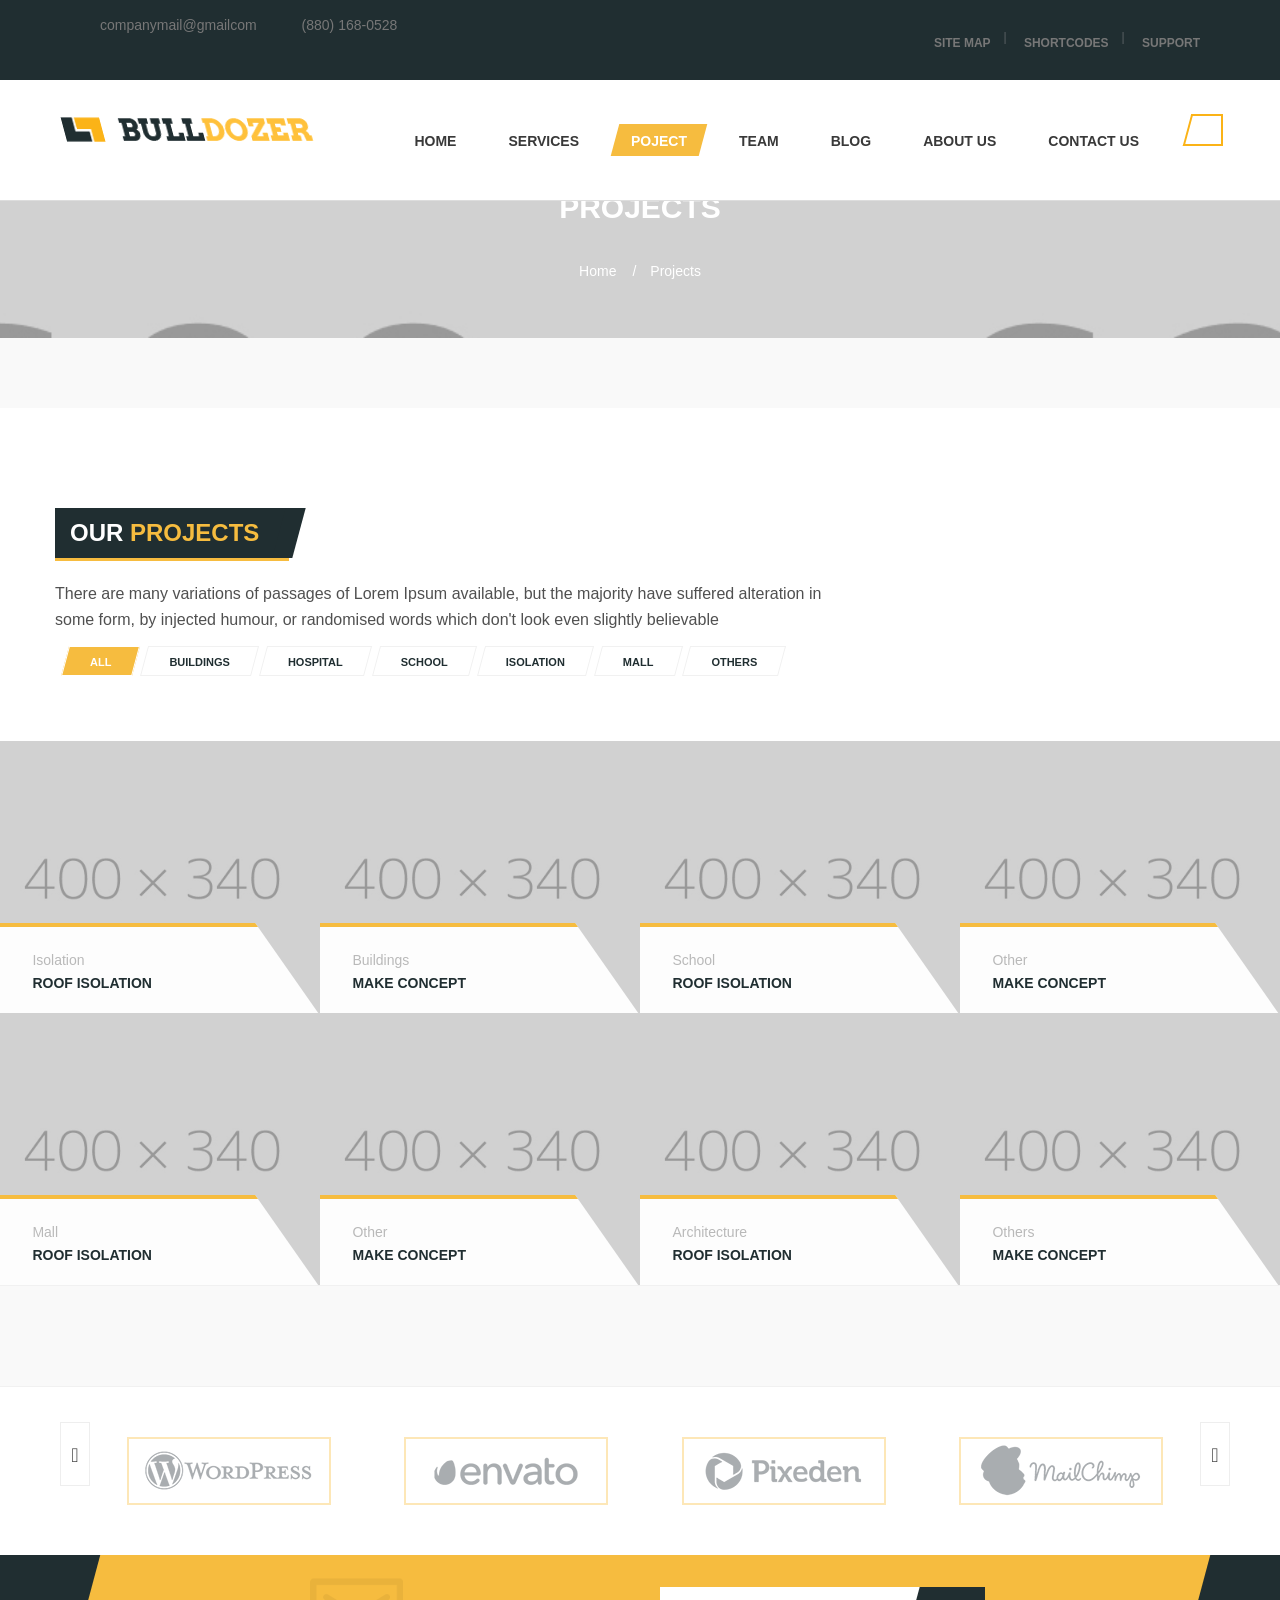
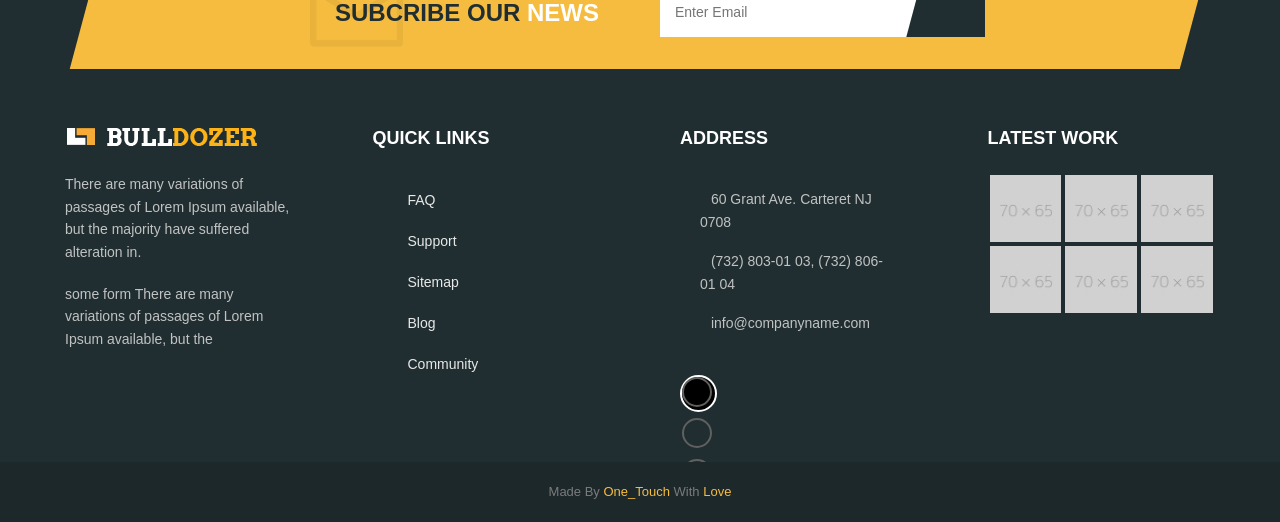
<file: project-2.html>
<!DOCTYPE html>
<html>
<head>
<meta charset="utf-8">
<title>Bulldozer Multipurpose Construction Template | Project Style Two</title>
<!-- Stylesheets -->
<link href="css/bootstrap.css" rel="stylesheet">
<link href="css/owl.css" rel="stylesheet">
<link href="css/style.css" rel="stylesheet">
<!-- Responsive -->
<meta http-equiv="X-UA-Compatible" content="IE=edge">
<meta name="viewport" content="width=device-width, initial-scale=1.0, maximum-scale=1.0, user-scalable=0">
<link href="css/responsive.css" rel="stylesheet">
<!--[if lt IE 9]><script src="http://html5shim.googlecode.com/svn/trunk/html5.js"></script><![endif]-->
<!--[if lt IE 9]><script src="js/respond.js"></script><![endif]-->
</head>

<body>
<div class="page-wrapper">
 	
    <!-- Preloader -->
    <div class="preloader"></div>
 	
    <!-- Main Header -->
    <header class="main-header style-one">
    	<!-- Header Top -->
    	<div class="header-top">
        	<div class="auto-container clearfix">
            	
                <!-- Top Left -->
                <div class="top-left pull-left clearfix">
                	<div class="email pull-left"><a href="mailto:companymail@gmailcom"><span class="f-icon flaticon-email145"></span> companymail@gmailcom</a></div>
                    <div class="phone pull-left"><a href="#"><span class="f-icon flaticon-phone325"></span> (880) 168-0528</a></div>
                </div>
                
                <!-- Top Right -->
                <nav class="top-right pull-right">
                	<ul>
                    	<li><a href="#">SITE MAP</a></li>
                        <li><a href="#">SHORTCODES</a></li>
                        <li><a href="#">SUPPORT</a></li>
                    </ul>
                </nav>
                
            </div>
        </div>
        
        <!-- Search Box -->
        <div class="search-box toggle-box">
        	<div class="auto-container clearfix">
                
                <!-- Search Form -->
                <div class="search-form">
                	<form method="post" action="index.html">
                        <div class="form-group">
							<input type="search" name="search" value="" placeholder="Search">
                            <button class="search-submit" type="submit"><span class="f-icon flaticon-magnifying-glass16"></span></button>
                        </div>
                    </form>
                </div>
            
            </div>
        </div>
        
        <!-- Header Lower -->
        <div class="header-lower">
        	<div class="auto-container clearfix">
                <!--Logo-->
                <div class="logo"><a href="index.html"><img src="images/logo-1.png" alt="Bulldozer" title="Bulldozer"></a></div>
                
                <!--Right Container-->
                <div class="right-cont clearfix">
                	<div class="search-btn">
                    	<div class="f-icon flaticon-magnifying47"></div>
                        <span class="curve"></span>
                    </div>
                    
                    <!-- Main Menu -->
                    <nav class="main-menu">
                        <div class="navbar-header">
                            <!-- Toggle Button -->      
                            <button type="button" class="navbar-toggle" data-toggle="collapse" data-target=".navbar-collapse">
                                <span class="icon-bar"></span>
                                <span class="icon-bar"></span>
                                <span class="icon-bar"></span>
                            </button>
                        </div>
                        
                        <div class="navbar-collapse collapse clearfix">                                                                                              
                            <ul class="nav navbar-nav navbar-right">
                                <li class="dropdown"><a href="index.html">Home</a>
                                    <ul class="submenu">
                                        <li><a href="index.html">Home Style One</a></li>
                                        <li><a href="index-2.html">Home Style Two</a></li>
                                    </ul>
                                </li>
                                <li class="dropdown"><a href="services.html">Services</a>
                                    <ul class="submenu">
                                        <li><a href="services.html">Services Style One</a></li>
                                        <li><a href="services-2.html">Services Style Two</a></li>
                                    </ul>
                                </li>
                                <li class="current dropdown"><a href="project.html">Poject</a>
                                    <ul class="submenu">
                                        <li><a href="project.html">Poject Style One</a></li>
                                        <li class="dropdown"><a href="project-2.html">Poject Style Two</a>
                                            <ul class="submenu">
                                                <li><a href="project-details.html">Poject Details</a></li>
                                                <li><a href="project-details.html">Poject Details</a></li>
                                                <li><a href="project-details.html">Poject Details</a></li>
                                                <li><a href="project-details.html">Poject Details</a></li>
                                            </ul>
                                        </li>
                                    </ul>
                                </li>
                                <li><a href="team.html">Team</a></li>
                                <li><a href="blog.html">Blog</a>
                                	<ul class="submenu">
                                        <li><a href="blog.html">Blog</a></li>
                                        <li><a href="blog-detail.html">Blog Detail</a></li>
                                    </ul>
                                </li>
                                <li><a href="about-us.html">About Us</a></li>
                                <li><a href="contact-us.html">Contact Us</a></li>
                            </ul>
                            <div class="clearfix"></div>
        
                        </div>
                    </nav>
                    <!-- Main Menu End-->
                </div>
                
            </div>
            
        </div>
        
        
    </header>
    <!--End Main Header -->
    
    <!-- Page Banner -->
    <section class="page-banner" style="background-image:url(images/background/page-banner-bg-2.jpg);">
    	<div class="auto-container text-center">
        	<h1>Projects</h1>
            <ul class="bread-crumb"><li><a href="#">Home</a></li> <li>Projects</li></ul>
        </div>
    </section>
    
    
    <!--Our Projects-->
    <section class="our-projects style-two with-margin">
    	<div class="auto-container">
        	
            <div class="sec-title wow fadeInLeft" data-wow-delay="300ms" data-wow-duration="1000ms">
                <h2>Our <span>Projects</span></h2>
            </div>
                
            <div class="sec-text wow fadeInUp" data-wow-delay="300ms" data-wow-duration="1000ms">
                <p>There are many variations of passages of Lorem Ipsum available, but the majority have suffered alteration in<br>some form, by injected humour, or randomised words which don't look even slightly believable</p>
            </div>
            
            <!--Filters Nav-->
            <ul class="filter-tabs clearfix anim-3-all">
                <li class="filter" data-role="button" data-filter="all"><span class="btn-txt">All</span></li>
                <li class="filter" data-role="button" data-filter="buildings"><span class="btn-txt">Buildings</span></li>
                <li class="filter" data-role="button" data-filter="hospital"><span class="btn-txt">Hospital</span></li>
                <li class="filter" data-role="button" data-filter="school"><span class="btn-txt">school</span></li>
                <li class="filter" data-role="button" data-filter="isolation"><span class="btn-txt">Isolation</span></li>
                <li class="filter" data-role="button" data-filter="mall"><span class="btn-txt">Mall</span></li>
                <li class="filter" data-role="button" data-filter="others"><span class="btn-txt">Others</span></li>
            </ul>
        </div>
        
        <!--Projects Container-->
        <div class="projects-container filter-list clearfix wow fadeInUp" data-wow-delay="300ms" data-wow-duration="1000ms">
        	
            <article class="project-box mix mix_all mall architecture">
            	<figure class="image"><img src="images/resource/proj-image-1.jpg" alt=""><a href="images/resource/proj-image-1.jpg" class="lightbox-image zoom-icon"></a></figure>
                <div class="text-content hvr-bounce-to-bottom">
                	<div class="text">
                    	<span class="cat">Isolation</span>
                        <h4>Roof isolation</h4>
                    </div>
                </div>
            </article>
            
            <article class="project-box mix mix_all school other buildings">
            	<figure class="image"><img src="images/resource/proj-image-2.jpg" alt=""><a href="images/resource/proj-image-2.jpg" class="lightbox-image zoom-icon"></a></figure>
                <div class="text-content hvr-bounce-to-bottom">
                	<div class="text">
                    	<span class="cat">Buildings</span>
                        <h4>Make concept</h4>
                    </div>
                </div>
            </article>
            
            <article class="project-box mix mix_all isolation architecture">
            	<figure class="image"><img src="images/resource/proj-image-3.jpg" alt=""><a href="images/resource/proj-image-3.jpg" class="lightbox-image zoom-icon"></a></figure>
                <div class="text-content hvr-bounce-to-bottom">
                	<div class="text">
                    	<span class="cat">School</span>
                        <h4>Roof isolation</h4>
                    </div>
                </div>
            </article>
            
            <article class="project-box mix mix_all buildings hospital others">
            	<figure class="image"><img src="images/resource/proj-image-4.jpg" alt=""><a href="images/resource/proj-image-4.jpg" class="lightbox-image zoom-icon"></a></figure>
                <div class="text-content hvr-bounce-to-bottom">
                	<div class="text">
                    	<span class="cat">Other</span>
                        <h4>Make concept</h4>
                    </div>
                </div>
            </article>
            
            <article class="project-box mix mix_all buildings architecture">
            	<figure class="image"><img src="images/resource/proj-image-5.jpg" alt=""><a href="images/resource/proj-image-5.jpg" class="lightbox-image zoom-icon"></a></figure>
                <div class="text-content hvr-bounce-to-bottom">
                	<div class="text">
                    	<span class="cat">Mall</span>
                        <h4>Roof isolation</h4>
                    </div>
                </div>
            </article>
            
            <article class="project-box mix mix_all school mall isolation buildings">
            	<figure class="image"><img src="images/resource/proj-image-6.jpg" alt=""><a href="images/resource/proj-image-6.jpg" class="lightbox-image zoom-icon"></a></figure>
                <div class="text-content hvr-bounce-to-bottom">
                	<div class="text">
                    	<span class="cat">Other</span>
                        <h4>Make concept</h4>
                    </div>
                </div>
            </article>
            
            <article class="project-box mix mix_all mall architecture others">
            	<figure class="image"><img src="images/resource/proj-image-1.jpg" alt=""><a href="images/resource/proj-image-1.jpg" class="lightbox-image zoom-icon"></a></figure>
                <div class="text-content hvr-bounce-to-bottom">
                	<div class="text">
                    	<span class="cat">Architecture</span>
                        <h4>Roof isolation</h4>
                    </div>
                </div>
            </article>
            
            <article class="project-box mix mix_all mall isolation hospital buildings architecture others">
            	<figure class="image"><img src="images/resource/proj-image-7.jpg" alt=""><a href="images/resource/proj-image-7.jpg" class="lightbox-image zoom-icon"></a></figure>
                <div class="text-content hvr-bounce-to-bottom">
                	<div class="text">
                    	<span class="cat">Others</span>
                        <h4>Make concept</h4>
                    </div>
                </div>
            </article>
            
        </div>
    </section>
    
    
    <!--Client Logos-->
    <section class="client-logo wow fadeIn" data-wow-delay="300ms" data-wow-duration="1000ms">
    	<div class="auto-container">
        	<div class="slider-container">
            	
                <ul class="slider">
                	<li><a href="#"><img src="images/clients/1.png" alt="" title=""></a></li>
                    <li><a href="#"><img src="images/clients/2.png" alt="" title=""></a></li>
                    <li><a href="#"><img src="images/clients/3.png" alt="" title=""></a></li>
                    <li><a href="#"><img src="images/clients/4.png" alt="" title=""></a></li>
                    <li><a href="#"><img src="images/clients/1.png" alt="" title=""></a></li>
                    <li><a href="#"><img src="images/clients/2.png" alt="" title=""></a></li>
                    <li><a href="#"><img src="images/clients/3.png" alt="" title=""></a></li>
                    <li><a href="#"><img src="images/clients/4.png" alt="" title=""></a></li>
                </ul>
                
            </div>
        </div>
    </section>
    
    <!--Main Footer-->
    <footer class="main-footer">
        <div class="auto-container">
        	
            <!--Subscribe Area-->
            <div class="subscribe-area">
            	<div class="subs-box">
                
                	<div class="row clearfix">
                        <h2 class="col-md-6 col-sm-12 col-xs-12 pull-left">Subcribe Our <span>News</span></h2>
                        
                        <!--Form Box-->
                        <div class="form-box col-md-6 col-sm-12 col-xs-12  pull-right">
                            <form method="post" action="index.html">
                                <div class="form-group">
                                    <input type="email" name="email" value="" placeholder="Enter Email" required>
                                    <button type="submit"><span class="icon fa fa-paper-plane"></span></button>
                                </div>
                            </form>
                        </div>
                        
                    </div>
                </div>
            </div>
            
            <!--Footer Widget Area-->
            <div class="footer-widget-area clearfix">
            
            	<!--Footer Widget-->
                <article class="footer-widget about-widget col-md-3 col-sm-6 col-xs-12 wow fadeInUp" data-wow-delay="0ms" data-wow-duration="1000ms">
                	<h3><img src="images/footer-text-logo.png" alt=""></h3>
                    <div class="widget-content">
                    	<p>There are many variations of passages of Lorem Ipsum available, but the majority have suffered alteration in.</p>
                        <p>some form There are many variations of passages of Lorem Ipsum available, but the</p>
                    </div>
                </article>
                
                <!--Footer Widget-->
                <article class="footer-widget quick-links col-md-3 col-sm-6 col-xs-12 wow fadeInUp" data-wow-delay="300ms" data-wow-duration="1000ms">
                	<h3>Quick Links</h3>
                    <div class="widget-content">
                    	<ul>
                            <li><span class="fa fa-angle-right"></span> <a href="#">FAQ</a></li>
                            <li><span class="fa fa-angle-right"></span> <a href="#">Support</a></li>
                            <li><span class="fa fa-angle-right"></span> <a href="#">Sitemap</a></li>
                            <li><span class="fa fa-angle-right"></span> <a href="#">Blog</a></li>
                            <li><span class="fa fa-angle-right"></span> <a href="#">Community</a></li>
                        </ul>
                    </div>
                </article>
                
                <!--Footer Widget-->
                <article class="footer-widget address col-md-3 col-sm-6 col-xs-12 wow fadeInUp" data-wow-delay="600ms" data-wow-duration="1000ms">
                	<h3>Address</h3>
                    <div class="widget-content">
                    	<ul class="info">
                        	<li><span class="fa fa-map-marker"></span> &ensp; 60 Grant Ave. Carteret NJ 0708</li>
                            <li><span class="fa fa-phone"></span> &ensp; (732) 803-01 03, (732) 806-01 04</li>
                            <li><span class="fa fa-envelope"></span> &ensp; <a href="mailto:info@companyname.com">info@companyname.com</a></li>
                        </ul>
                        
                        <div class="social"><a class="img-circle fa fa-facebook-f" href="#"></a> <a class="img-circle fa fa-twitter" href="#"></a> <a class="img-circle fa fa-google-plus" href="#"></a> <a class="img-circle fa fa-linkedin" href="#"></a></div>
                    </div>
                </article>
                
                <!--Footer Widget-->
                <article class="footer-widget latest-work col-md-3 col-sm-6 col-xs-12 wow fadeInUp" data-wow-delay="900ms" data-wow-duration="1000ms">
                	<h3>Latest Work</h3>
                    <div class="widget-content">
                    	<div class="clearfix">
                        	<figure class="image"><a class="lightbox-image" href="images/resource/insta-feed1.jpg"><img src="images/resource/insta-feed1.jpg" alt=""></a></figure>
                            <figure class="image"><a class="lightbox-image" href="images/resource/insta-feed2.jpg"><img src="images/resource/insta-feed2.jpg" alt=""></a></figure>
                            <figure class="image"><a class="lightbox-image" href="images/resource/insta-feed3.jpg"><img src="images/resource/insta-feed3.jpg" alt=""></a></figure>
                            <figure class="image"><a class="lightbox-image" href="images/resource/insta-feed3.jpg"><img src="images/resource/insta-feed3.jpg" alt=""></a></figure>
                            <figure class="image"><a class="lightbox-image" href="images/resource/insta-feed1.jpg"><img src="images/resource/insta-feed1.jpg" alt=""></a></figure>
                            <figure class="image"><a class="lightbox-image" href="images/resource/insta-feed2.jpg"><img src="images/resource/insta-feed2.jpg" alt=""></a></figure>
                        </div>
                    </div>
                </article>
                
            </div>
        </div>
        
        <!--Footer Bottom-->
        <div class="footer-bottom">
        	<div class="auto-container text-center">Made By <a href="#">One_Touch</a> With <a href="#">Love</a></div>
        </div>
        
	</footer><!--Main Footer End-->	
    
</div>
<!--End pagewrapper-->
<script src="js/jquery.js"></script> 
<script src="js/bootstrap.min.js"></script>
<script src="js/owl.carousel.min.js"></script>
<script src="js/jquery.mixitup.min.js"></script>
<script src="js/jquery.fancybox.pack.js"></script>
<script src="js/wow.js"></script>
<script src="js/script.js"></script>
</body>
</html>
</file>
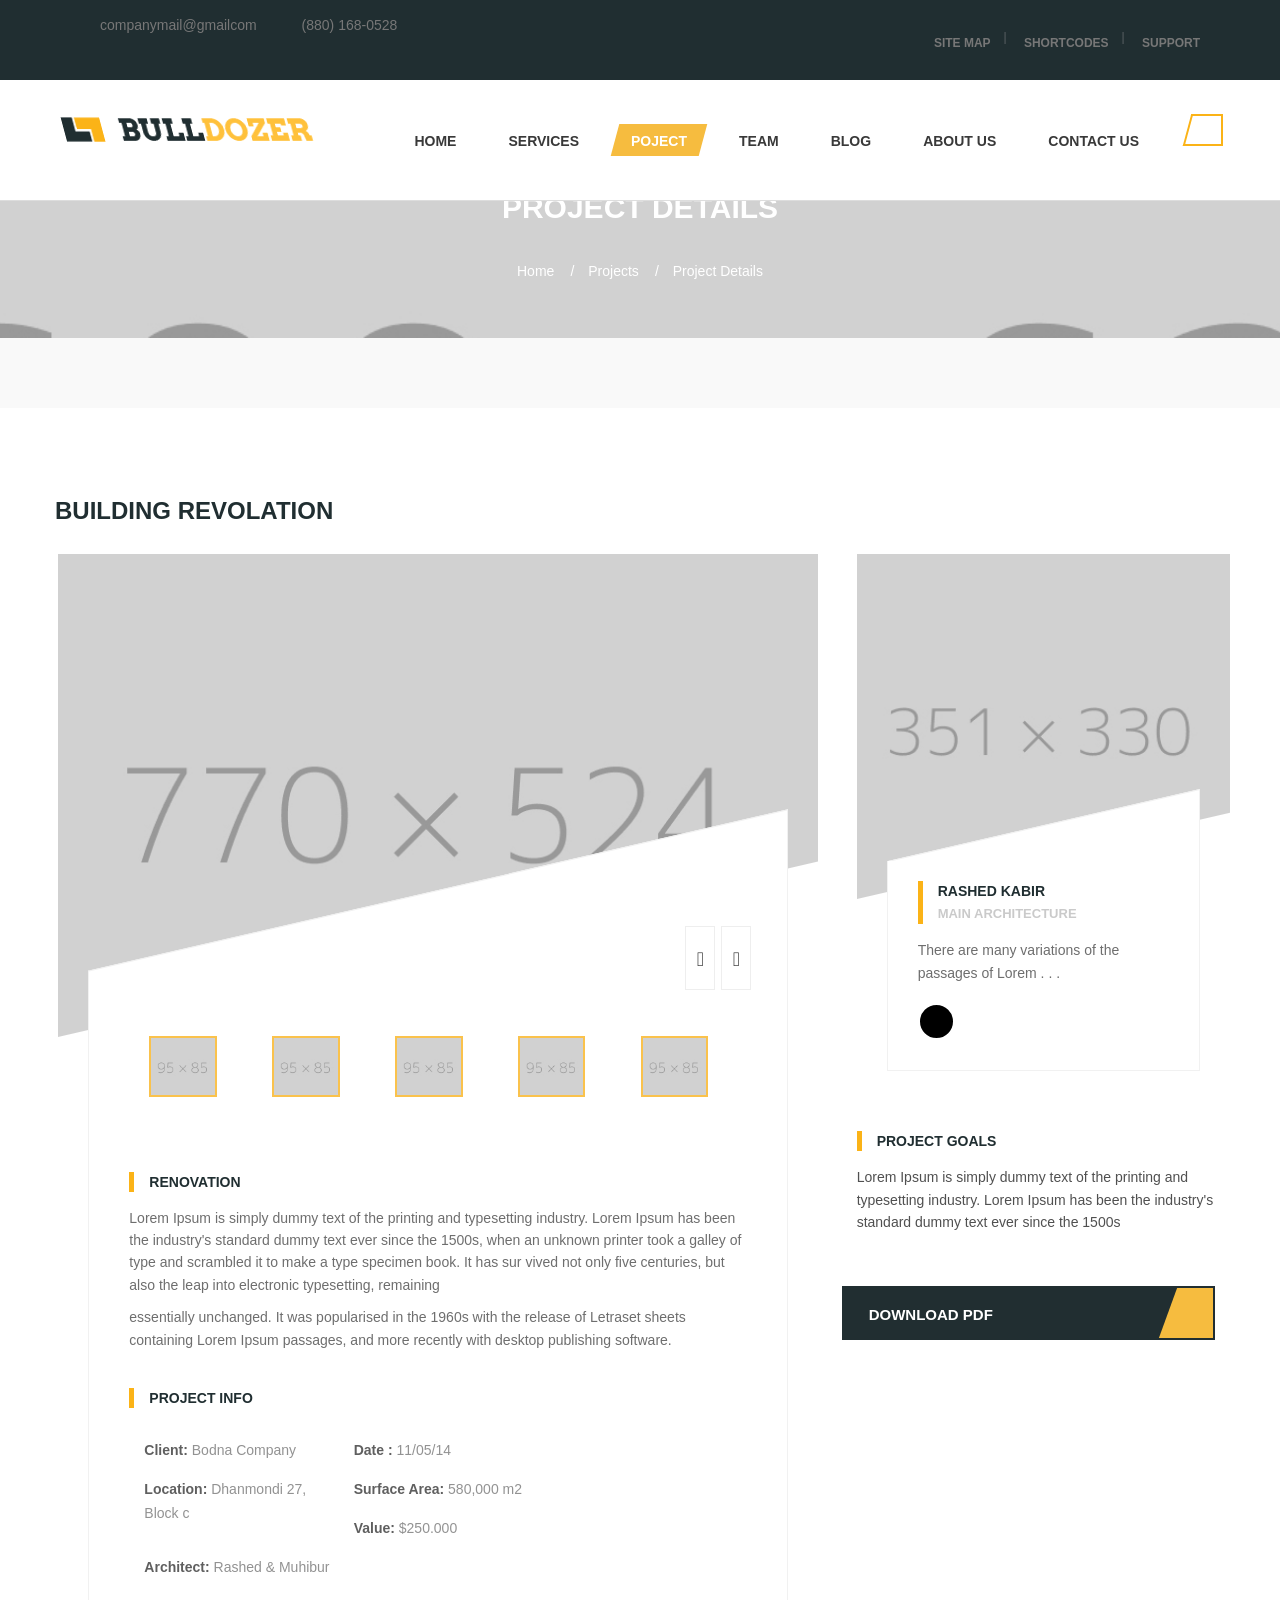
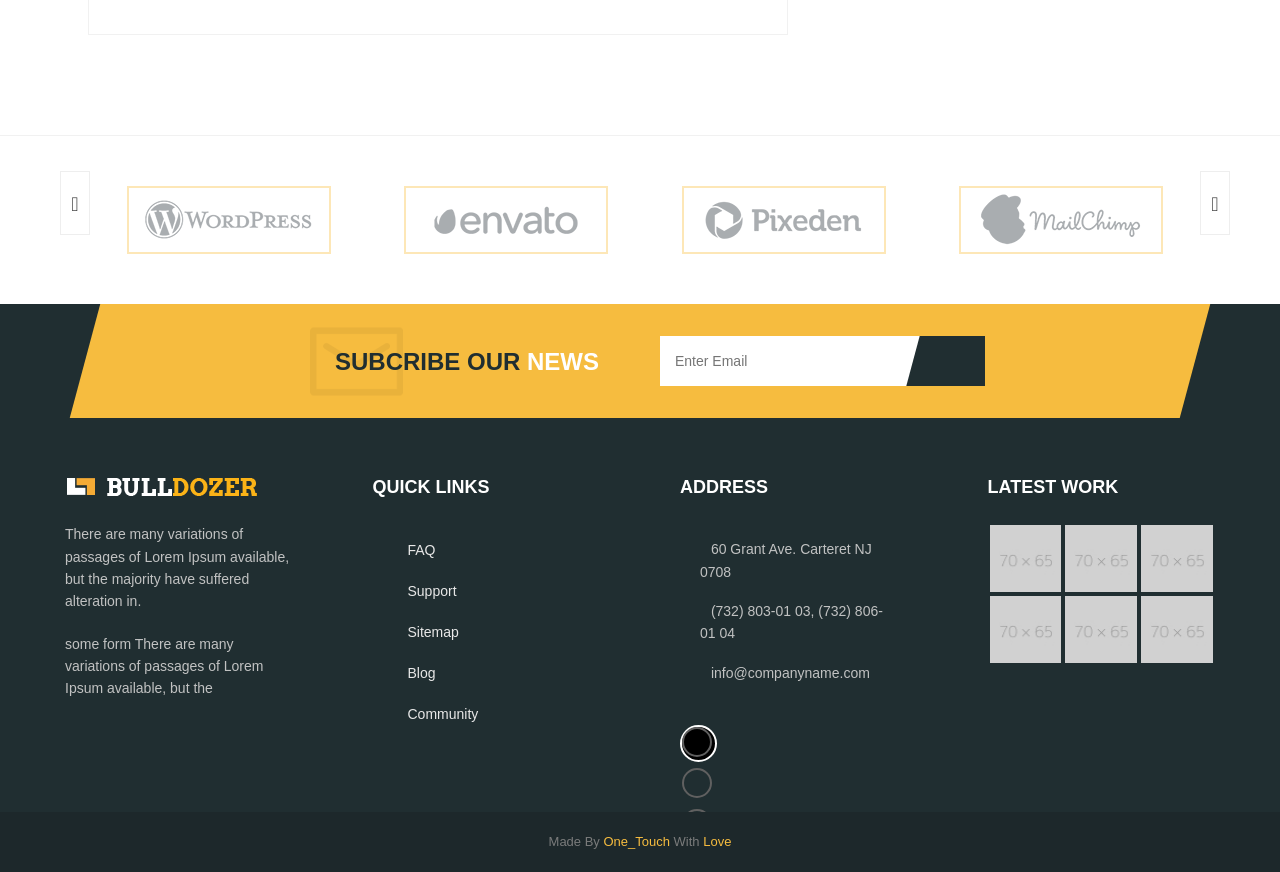
<file: project-details.html>
<!DOCTYPE html>
<html>
<head>
<meta charset="utf-8">
<title>Bulldozer Multipurpose Construction Template | Project Details</title>
<!-- Stylesheets -->
<link href="css/bootstrap.css" rel="stylesheet">
<link href="css/owl.css" rel="stylesheet">
<link href="css/style.css" rel="stylesheet">
<!-- Responsive -->
<meta http-equiv="X-UA-Compatible" content="IE=edge">
<meta name="viewport" content="width=device-width, initial-scale=1.0, maximum-scale=1.0, user-scalable=0">
<link href="css/responsive.css" rel="stylesheet">
<!--[if lt IE 9]><script src="http://html5shim.googlecode.com/svn/trunk/html5.js"></script><![endif]-->
<!--[if lt IE 9]><script src="js/respond.js"></script><![endif]-->
</head>

<body>
<div class="page-wrapper">
 	
    <!-- Preloader -->
    <div class="preloader"></div>
 	
    <!-- Main Header -->
    <header class="main-header style-one">
    	<!-- Header Top -->
    	<div class="header-top">
        	<div class="auto-container clearfix">
            	
                <!-- Top Left -->
                <div class="top-left pull-left clearfix">
                	<div class="email pull-left"><a href="mailto:companymail@gmailcom"><span class="f-icon flaticon-email145"></span> companymail@gmailcom</a></div>
                    <div class="phone pull-left"><a href="#"><span class="f-icon flaticon-phone325"></span> (880) 168-0528</a></div>
                </div>
                
                <!-- Top Right -->
                <nav class="top-right pull-right">
                	<ul>
                    	<li><a href="#">SITE MAP</a></li>
                        <li><a href="#">SHORTCODES</a></li>
                        <li><a href="#">SUPPORT</a></li>
                    </ul>
                </nav>
                
            </div>
        </div>
        
        <!-- Search Box -->
        <div class="search-box toggle-box">
        	<div class="auto-container clearfix">
                
                <!-- Search Form -->
                <div class="search-form">
                	<form method="post" action="index.html">
                        <div class="form-group">
							<input type="search" name="search" value="" placeholder="Search">
                            <button class="search-submit" type="submit"><span class="f-icon flaticon-magnifying-glass16"></span></button>
                        </div>
                    </form>
                </div>
            
            </div>
        </div>
        
        <!-- Header Lower -->
        <div class="header-lower">
        	<div class="auto-container clearfix">
                <!--Logo-->
                <div class="logo"><a href="index.html"><img src="images/logo-1.png" alt="Bulldozer" title="Bulldozer"></a></div>
                
                <!--Right Container-->
                <div class="right-cont clearfix">
                	<div class="search-btn">
                    	<div class="f-icon flaticon-magnifying47"></div>
                        <span class="curve"></span>
                    </div>
                    
                    <!-- Main Menu -->
                    <nav class="main-menu">
                        <div class="navbar-header">
                            <!-- Toggle Button -->      
                            <button type="button" class="navbar-toggle" data-toggle="collapse" data-target=".navbar-collapse">
                                <span class="icon-bar"></span>
                                <span class="icon-bar"></span>
                                <span class="icon-bar"></span>
                            </button>
                        </div>
                        
                        <div class="navbar-collapse collapse clearfix">                                                                                              
                            <ul class="nav navbar-nav navbar-right">
                                <li class="dropdown"><a href="index.html">Home</a>
                                    <ul class="submenu">
                                        <li><a href="index.html">Home Style One</a></li>
                                        <li><a href="index-2.html">Home Style Two</a></li>
                                    </ul>
                                </li>
                                <li class="dropdown"><a href="services.html">Services</a>
                                    <ul class="submenu">
                                        <li><a href="services.html">Services Style One</a></li>
                                        <li><a href="services-2.html">Services Style Two</a></li>
                                    </ul>
                                </li>
                                <li class="current dropdown"><a href="project.html">Poject</a>
                                    <ul class="submenu">
                                        <li><a href="project.html">Poject Style One</a></li>
                                        <li class="dropdown"><a href="project-2.html">Poject Style Two</a>
                                            <ul class="submenu">
                                                <li><a href="project-details.html">Poject Details</a></li>
                                                <li><a href="project-details.html">Poject Details</a></li>
                                                <li><a href="project-details.html">Poject Details</a></li>
                                                <li><a href="project-details.html">Poject Details</a></li>
                                            </ul>
                                        </li>
                                    </ul>
                                </li>
                                <li><a href="team.html">Team</a></li>
                                <li><a href="blog.html">Blog</a>
                                	<ul class="submenu">
                                        <li><a href="blog.html">Blog</a></li>
                                        <li><a href="blog-detail.html">Blog Detail</a></li>
                                    </ul>
                                </li>
                                <li><a href="about-us.html">About Us</a></li>
                                <li><a href="contact-us.html">Contact Us</a></li>
                            </ul>
                            <div class="clearfix"></div>
        
                        </div>
                    </nav>
                    <!-- Main Menu End-->
                </div>
                
            </div>
            
        </div>
        
        
    </header>
    <!--End Main Header -->
    
    <!-- Page Banner -->
    <section class="page-banner" style="background-image:url(images/background/page-banner-bg-2.jpg);">
    	<div class="auto-container text-center">
        	<h1>Project Details</h1>
            <ul class="bread-crumb"><li><a href="#">Home</a></li> <li><a href="#">Projects</a></li> <li>Project Details</li></ul>
        </div>
    </section>
    
   
   <!-- Project Details -->
   <section class="project-details">
        <div class="auto-container">
            
            <div class="proj-title wow fadeInUp" data-wow-delay="300ms" data-wow-duration="1000ms">
                <h2>BUILDING REVOLATION</h2>
            </div>
            
            <div class="row clearfix">
                
                <!--Column-->
                <div class="column col-md-8 col-sm-6 col-xs-12">
                    
                    <!--Post-->
                    <article class="post detail-content wow fadeIn" data-wow-delay="0ms" data-wow-duration="1000ms">
                        <div class="post-inner">
                        
                            <figure class="image">
                                <img class="img-responsive" src="images/resource/featured-image-4.jpg" alt="" />
                                <span class="curve"></span>
                            </figure>
                            <div class="content">
                                <div class="inner-box">
                                	
                                    <!--Project Slider-->
                                	<div class="project-slider">
                                    	<ul class="slider">
                                        	<li><a class="lightbox-image" href="images/resource/news-image-1.jpg"><img src="images/resource/slider-thumb-1.jpg" alt=""></a></li>
                                            <li><a class="lightbox-image" href="images/resource/news-image-2.jpg"><img src="images/resource/slider-thumb-2.jpg" alt=""></a></li>
                                            <li><a class="lightbox-image" href="images/resource/proj-image-2.jpg"><img src="images/resource/slider-thumb-3.jpg" alt=""></a></li>
                                            <li><a class="lightbox-image" href="images/resource/post-image-2.jpg"><img src="images/resource/slider-thumb-4.jpg" alt=""></a></li>
                                            <li><a class="lightbox-image" href="images/resource/proj-image-1.jpg"><img src="images/resource/slider-thumb-5.jpg" alt=""></a></li>
                                            <li><a class="lightbox-image" href="images/resource/proj-image-3.jpg"><img src="images/resource/slider-thumb-6.jpg" alt=""></a></li>
                                            <li><a class="lightbox-image" href="images/resource/news-image-1.jpg"><img src="images/resource/slider-thumb-1.jpg" alt=""></a></li>
                                            <li><a class="lightbox-image" href="images/resource/news-image-2.jpg"><img src="images/resource/slider-thumb-2.jpg" alt=""></a></li>
                                            <li><a class="lightbox-image" href="images/resource/proj-image-2.jpg"><img src="images/resource/slider-thumb-3.jpg" alt=""></a></li>
                                            <li><a class="lightbox-image" href="images/resource/post-image-2.jpg"><img src="images/resource/slider-thumb-4.jpg" alt=""></a></li>
                                            <li><a class="lightbox-image" href="images/resource/proj-image-1.jpg"><img src="images/resource/slider-thumb-5.jpg" alt=""></a></li>
                                            <li><a class="lightbox-image" href="images/resource/proj-image-3.jpg"><img src="images/resource/slider-thumb-6.jpg" alt=""></a></li>
                                        </ul>
                                    </div>
                                    
                                    <h3>Renovation</h3>
                                    <div class="text">
                                    	<p>Lorem Ipsum is simply dummy text of the printing and typesetting industry. Lorem Ipsum has been the industry's standard dummy text ever since the 1500s, when an unknown printer took a galley of type and scrambled it to make a type specimen book. It has sur vived not only five centuries, but also the leap into electronic typesetting, remaining</p>
                                        <p>essentially unchanged. It was popularised in the 1960s with the release of Letraset sheets containing Lorem Ipsum passages, and more recently with desktop publishing software.</p>
                                    </div>
                                    <br>
                                    <h3>Project Info</h3>
                                    <div class="project-info">
                                    	<ul class="clearfix">
                                        	<li><strong>Client:</strong> Bodna Company</li>
                                            <li><strong>Date :</strong> 11/05/14</li>
                                            <li><strong>Location:</strong> Dhanmondi 27, Block c</li>
                                            <li><strong>Surface Area:</strong> 580,000 m2</li>
                                            <li><strong>Value:</strong> $250.000</li>
                                            <li><strong>Architect:</strong> Rashed &amp; Muhibur</li>
                                        </ul>
                                    </div>
                                </div>
                            </div>
                        </div>
                    </article>
                    
                </div>
                
                <!--Column-->
                <div class="column col-md-4 col-sm-6 col-xs-12">
                    <!--Post-->
                    <article class="post wow fadeInUp" data-wow-delay="0ms" data-wow-duration="1000ms">
                        <div class="post-inner">
                        
                            <figure class="image">
                                <img class="img-responsive" src="images/resource/featured-image-1.jpg" alt="" />
                                <span class="curve"></span>
                            </figure>
                            <div class="content">
                                <div class="inner-box">
                                    <h3>RASHED KABIR <span>Main Architecture</span></h3>
                                    <div class="text">There are many variations of  the passages of Lorem . . .</div>
                                    <div class="social"><a href="#" class="fa fa-facebook-f"></a> &ensp; <a href="#" class="fa fa-twitter"></a> &ensp; <a href="#" class="fa fa-google-plus"></a> &ensp; <a href="#" class="fa fa-linkedin"></a></div>
                                </div>

                            </div>
                            
                        </div>
                    </article>
                    
                    <!--Goal-->
                    <article class="post goal wow fadeInUp" data-wow-delay="300ms" data-wow-duration="1000ms">
                        <div class="post-inner">
                        	<h3>Project Goals</h3>
                            <p>Lorem Ipsum is simply dummy text of the printing and typesetting industry. Lorem Ipsum has been the industry's standard dummy text ever since the 1500s</p>
                            <br>
                            <a class="primary-btn hvr-bounce-to-left"><span class="btn-text">Download PDF</span> <strong class="icon"><span class="f-icon flaticon-textfile5"></span></strong></a>
                        </div>
                    </article>
                    
                </div>
                
            </div>
        </div>
	</section>
    
    
    <!--Client Logos-->
    <section class="client-logo wow fadeIn" data-wow-delay="300ms" data-wow-duration="1000ms">
    	<div class="auto-container">
        	<div class="slider-container">
            	
                <ul class="slider">
                	<li><a href="#"><img src="images/clients/1.png" alt="" title=""></a></li>
                    <li><a href="#"><img src="images/clients/2.png" alt="" title=""></a></li>
                    <li><a href="#"><img src="images/clients/3.png" alt="" title=""></a></li>
                    <li><a href="#"><img src="images/clients/4.png" alt="" title=""></a></li>
                    <li><a href="#"><img src="images/clients/1.png" alt="" title=""></a></li>
                    <li><a href="#"><img src="images/clients/2.png" alt="" title=""></a></li>
                    <li><a href="#"><img src="images/clients/3.png" alt="" title=""></a></li>
                    <li><a href="#"><img src="images/clients/4.png" alt="" title=""></a></li>
                </ul>
                
            </div>
        </div>
    </section>
    
    <!--Main Footer-->
    <footer class="main-footer">
        <div class="auto-container">
        	
            <!--Subscribe Area-->
            <div class="subscribe-area">
            	<div class="subs-box">
                
                	<div class="row clearfix">
                        <h2 class="col-md-6 col-sm-12 col-xs-12 pull-left">Subcribe Our <span>News</span></h2>
                        
                        <!--Form Box-->
                        <div class="form-box col-md-6 col-sm-12 col-xs-12  pull-right">
                            <form method="post" action="index.html">
                                <div class="form-group">
                                    <input type="email" name="email" value="" placeholder="Enter Email" required>
                                    <button type="submit"><span class="icon fa fa-paper-plane"></span></button>
                                </div>
                            </form>
                        </div>
                        
                    </div>
                </div>
            </div>
            
            <!--Footer Widget Area-->
            <div class="footer-widget-area clearfix">
            
            	<!--Footer Widget-->
                <article class="footer-widget about-widget col-md-3 col-sm-6 col-xs-12 wow fadeInUp" data-wow-delay="0ms" data-wow-duration="1000ms">
                	<h3><img src="images/footer-text-logo.png" alt=""></h3>
                    <div class="widget-content">
                    	<p>There are many variations of passages of Lorem Ipsum available, but the majority have suffered alteration in.</p>
                        <p>some form There are many variations of passages of Lorem Ipsum available, but the</p>
                    </div>
                </article>
                
                <!--Footer Widget-->
                <article class="footer-widget quick-links col-md-3 col-sm-6 col-xs-12 wow fadeInUp" data-wow-delay="300ms" data-wow-duration="1000ms">
                	<h3>Quick Links</h3>
                    <div class="widget-content">
                    	<ul>
                            <li><span class="fa fa-angle-right"></span> <a href="#">FAQ</a></li>
                            <li><span class="fa fa-angle-right"></span> <a href="#">Support</a></li>
                            <li><span class="fa fa-angle-right"></span> <a href="#">Sitemap</a></li>
                            <li><span class="fa fa-angle-right"></span> <a href="#">Blog</a></li>
                            <li><span class="fa fa-angle-right"></span> <a href="#">Community</a></li>
                        </ul>
                    </div>
                </article>
                
                <!--Footer Widget-->
                <article class="footer-widget address col-md-3 col-sm-6 col-xs-12 wow fadeInUp" data-wow-delay="600ms" data-wow-duration="1000ms">
                	<h3>Address</h3>
                    <div class="widget-content">
                    	<ul class="info">
                        	<li><span class="fa fa-map-marker"></span> &ensp; 60 Grant Ave. Carteret NJ 0708</li>
                            <li><span class="fa fa-phone"></span> &ensp; (732) 803-01 03, (732) 806-01 04</li>
                            <li><span class="fa fa-envelope"></span> &ensp; <a href="mailto:info@companyname.com">info@companyname.com</a></li>
                        </ul>
                        
                        <div class="social"><a class="img-circle fa fa-facebook-f" href="#"></a> <a class="img-circle fa fa-twitter" href="#"></a> <a class="img-circle fa fa-google-plus" href="#"></a> <a class="img-circle fa fa-linkedin" href="#"></a></div>
                    </div>
                </article>
                
                <!--Footer Widget-->
                <article class="footer-widget latest-work col-md-3 col-sm-6 col-xs-12 wow fadeInUp" data-wow-delay="900ms" data-wow-duration="1000ms">
                	<h3>Latest Work</h3>
                    <div class="widget-content">
                    	<div class="clearfix">
                        	<figure class="image"><a class="lightbox-image" href="images/resource/insta-feed1.jpg"><img src="images/resource/insta-feed1.jpg" alt=""></a></figure>
                            <figure class="image"><a class="lightbox-image" href="images/resource/insta-feed2.jpg"><img src="images/resource/insta-feed2.jpg" alt=""></a></figure>
                            <figure class="image"><a class="lightbox-image" href="images/resource/insta-feed3.jpg"><img src="images/resource/insta-feed3.jpg" alt=""></a></figure>
                            <figure class="image"><a class="lightbox-image" href="images/resource/insta-feed3.jpg"><img src="images/resource/insta-feed3.jpg" alt=""></a></figure>
                            <figure class="image"><a class="lightbox-image" href="images/resource/insta-feed1.jpg"><img src="images/resource/insta-feed1.jpg" alt=""></a></figure>
                            <figure class="image"><a class="lightbox-image" href="images/resource/insta-feed2.jpg"><img src="images/resource/insta-feed2.jpg" alt=""></a></figure>
                        </div>
                    </div>
                </article>
                
            </div>
        </div>
        
        <!--Footer Bottom-->
        <div class="footer-bottom">
        	<div class="auto-container text-center">Made By <a href="#">One_Touch</a> With <a href="#">Love</a></div>
        </div>
        
	</footer><!--Main Footer End-->		
    
</div>
<!--End pagewrapper-->
<script src="js/jquery.js"></script> 
<script src="js/bootstrap.min.js"></script>
<script src="js/owl.carousel.min.js"></script>
<script src="js/jquery.mixitup.min.js"></script>
<script src="js/jquery.fancybox.pack.js"></script>
<script src="js/wow.js"></script>
<script src="js/script.js"></script>
</body>
</html>
</file>
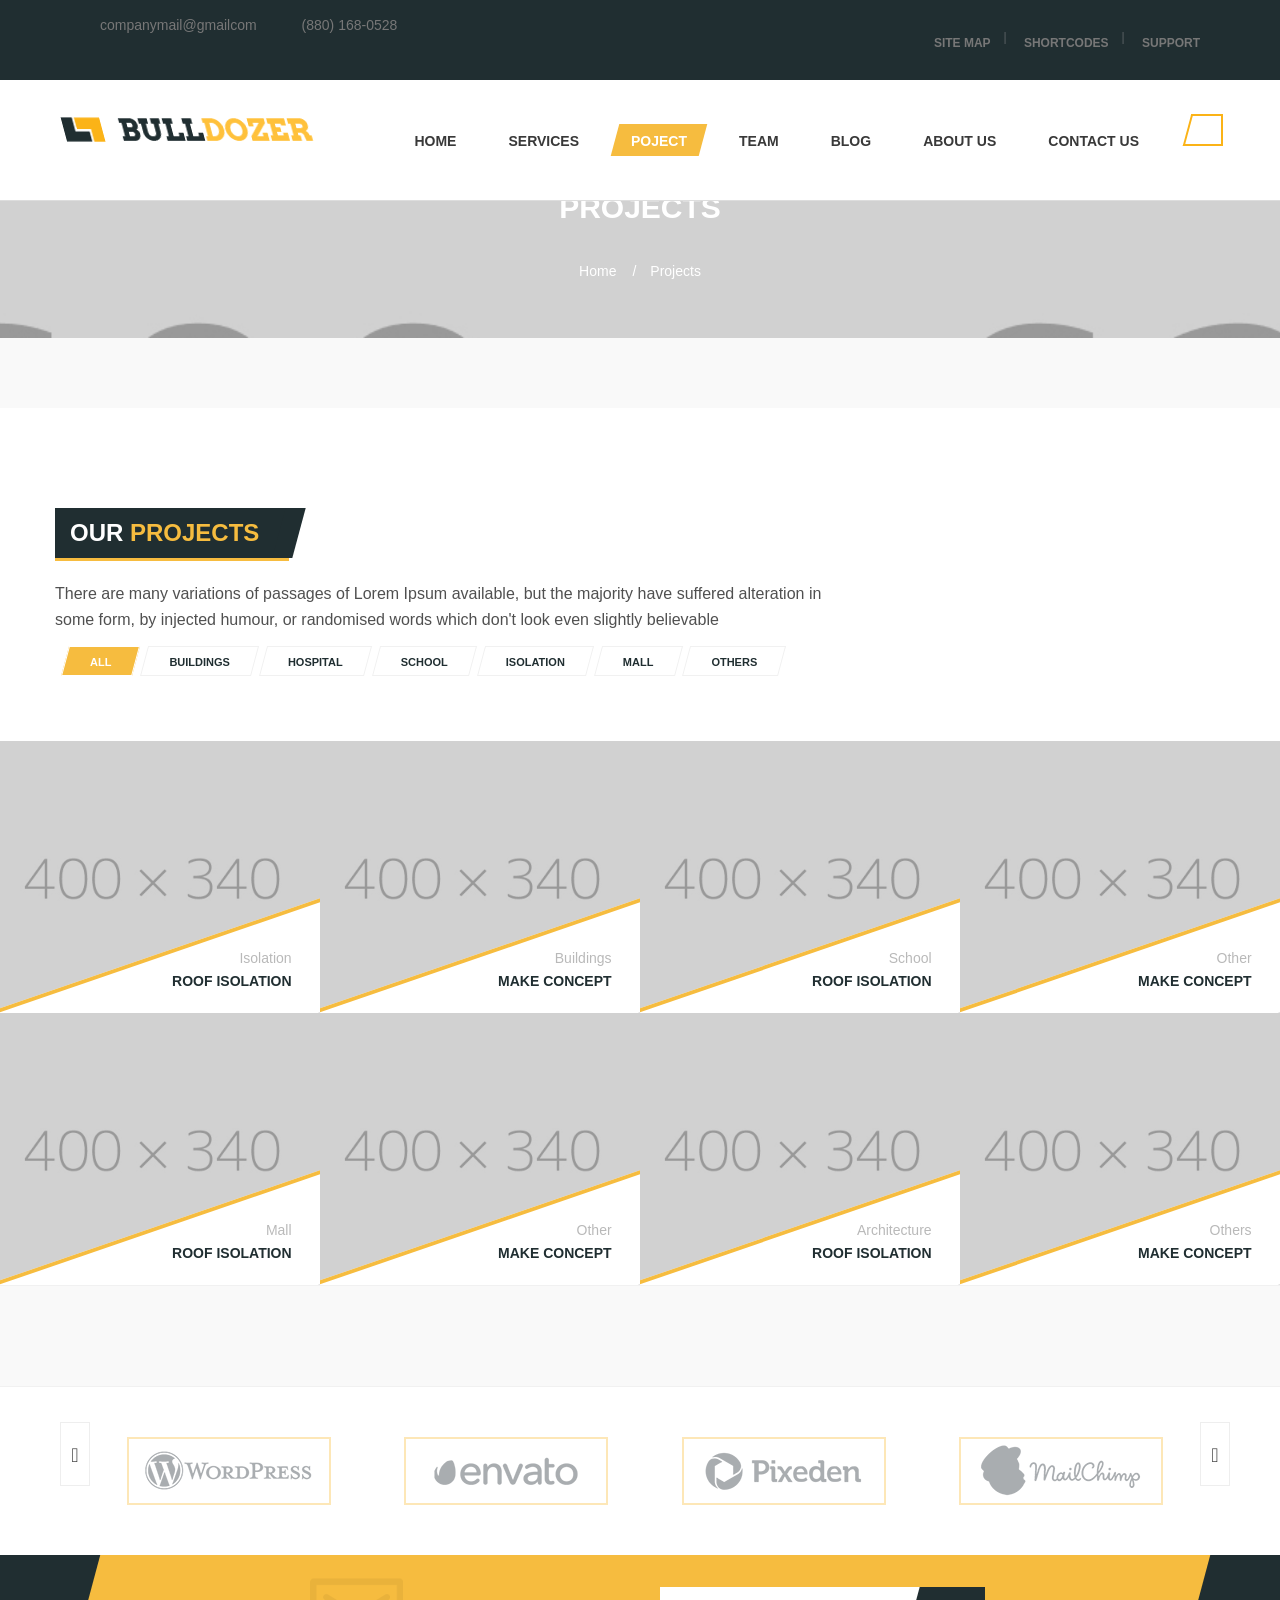
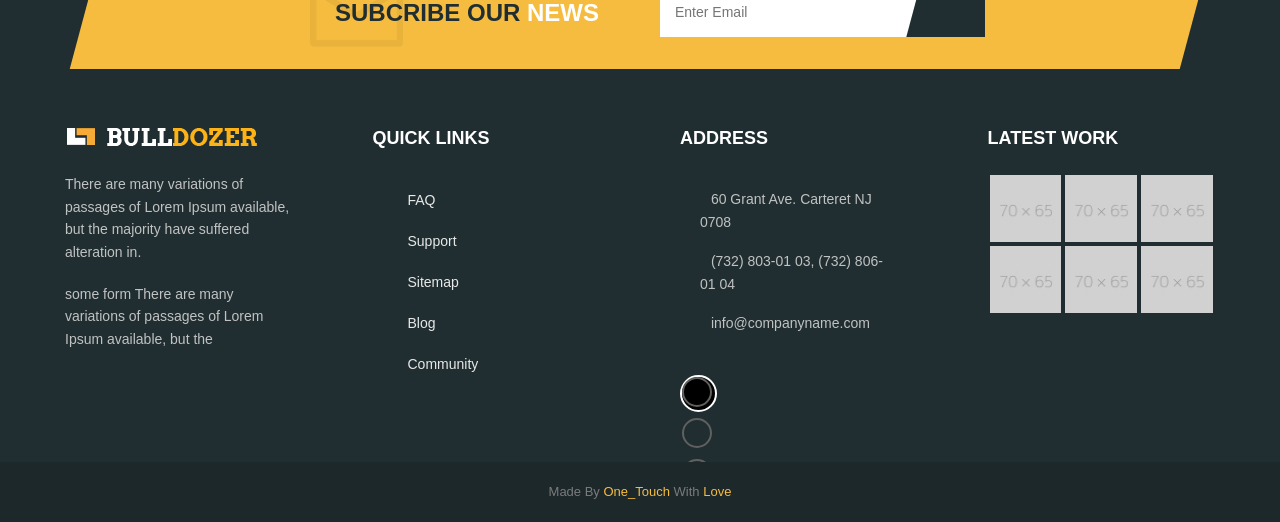
<file: project.html>
<!DOCTYPE html>
<html>
<head>
<meta charset="utf-8">
<title>Bulldozer Multipurpose Construction Template | Project Style One</title>
<!-- Stylesheets -->
<link href="css/bootstrap.css" rel="stylesheet">
<link href="css/owl.css" rel="stylesheet">
<link href="css/style.css" rel="stylesheet">
<!-- Responsive -->
<meta http-equiv="X-UA-Compatible" content="IE=edge">
<meta name="viewport" content="width=device-width, initial-scale=1.0, maximum-scale=1.0, user-scalable=0">
<link href="css/responsive.css" rel="stylesheet">
<!--[if lt IE 9]><script src="http://html5shim.googlecode.com/svn/trunk/html5.js"></script><![endif]-->
<!--[if lt IE 9]><script src="js/respond.js"></script><![endif]-->
</head>

<body>
<div class="page-wrapper">
 	
    <!-- Preloader -->
    <div class="preloader"></div>
 	
    <!-- Main Header -->
    <header class="main-header style-one">
    	<!-- Header Top -->
    	<div class="header-top">
        	<div class="auto-container clearfix">
            	
                <!-- Top Left -->
                <div class="top-left pull-left clearfix">
                	<div class="email pull-left"><a href="mailto:companymail@gmailcom"><span class="f-icon flaticon-email145"></span> companymail@gmailcom</a></div>
                    <div class="phone pull-left"><a href="#"><span class="f-icon flaticon-phone325"></span> (880) 168-0528</a></div>
                </div>
                
                <!-- Top Right -->
                <nav class="top-right pull-right">
                	<ul>
                    	<li><a href="#">SITE MAP</a></li>
                        <li><a href="#">SHORTCODES</a></li>
                        <li><a href="#">SUPPORT</a></li>
                    </ul>
                </nav>
                
            </div>
        </div>
        
        <!-- Search Box -->
        <div class="search-box toggle-box">
        	<div class="auto-container clearfix">
                
                <!-- Search Form -->
                <div class="search-form">
                	<form method="post" action="index.html">
                        <div class="form-group">
							<input type="search" name="search" value="" placeholder="Search">
                            <button class="search-submit" type="submit"><span class="f-icon flaticon-magnifying-glass16"></span></button>
                        </div>
                    </form>
                </div>
            
            </div>
        </div>
        
        <!-- Header Lower -->
        <div class="header-lower">
        	<div class="auto-container clearfix">
                <!--Logo-->
                <div class="logo"><a href="index.html"><img src="images/logo-1.png" alt="Bulldozer" title="Bulldozer"></a></div>
                
                <!--Right Container-->
                <div class="right-cont clearfix">
                	<div class="search-btn">
                    	<div class="f-icon flaticon-magnifying47"></div>
                        <span class="curve"></span>
                    </div>
                    
                    <!-- Main Menu -->
                    <nav class="main-menu">
                        <div class="navbar-header">
                            <!-- Toggle Button -->      
                            <button type="button" class="navbar-toggle" data-toggle="collapse" data-target=".navbar-collapse">
                                <span class="icon-bar"></span>
                                <span class="icon-bar"></span>
                                <span class="icon-bar"></span>
                            </button>
                        </div>
                        
                        <div class="navbar-collapse collapse clearfix">                                                                                              
                            <ul class="nav navbar-nav navbar-right">
                                <li class="dropdown"><a href="index.html">Home</a>
                                    <ul class="submenu">
                                        <li><a href="index.html">Home Style One</a></li>
                                        <li><a href="index-2.html">Home Style Two</a></li>
                                    </ul>
                                </li>
                                <li class="dropdown"><a href="services.html">Services</a>
                                    <ul class="submenu">
                                        <li><a href="services.html">Services Style One</a></li>
                                        <li><a href="services-2.html">Services Style Two</a></li>
                                    </ul>
                                </li>
                                <li class="current dropdown"><a href="project.html">Poject</a>
                                    <ul class="submenu">
                                        <li><a href="project.html">Poject Style One</a></li>
                                        <li class="dropdown"><a href="project-2.html">Poject Style Two</a>
                                            <ul class="submenu">
                                                <li><a href="project-details.html">Poject Details</a></li>
                                                <li><a href="project-details.html">Poject Details</a></li>
                                                <li><a href="project-details.html">Poject Details</a></li>
                                                <li><a href="project-details.html">Poject Details</a></li>
                                            </ul>
                                        </li>
                                    </ul>
                                </li>
                                <li><a href="team.html">Team</a></li>
                                <li><a href="blog.html">Blog</a>
                                	<ul class="submenu">
                                        <li><a href="blog.html">Blog</a></li>
                                        <li><a href="blog-detail.html">Blog Detail</a></li>
                                    </ul>
                                </li>
                                <li><a href="about-us.html">About Us</a></li>
                                <li><a href="contact-us.html">Contact Us</a></li>
                            </ul>
                            <div class="clearfix"></div>
        
                        </div>
                    </nav>
                    <!-- Main Menu End-->
                </div>
                
            </div>
            
        </div>
        
        
    </header>
    <!--End Main Header -->
    
    <!-- Page Banner -->
    <section class="page-banner" style="background-image:url(images/background/page-banner-bg-2.jpg);">
    	<div class="auto-container text-center">
        	<h1>Projects</h1>
            <ul class="bread-crumb"><li><a href="#">Home</a></li> <li>Projects</li></ul>
        </div>
    </section>
    
    
    <!--Our Projects-->
    <section class="our-projects with-margin">
    	<div class="auto-container">
        	
            <div class="sec-title wow fadeInLeft" data-wow-delay="300ms" data-wow-duration="1000ms">
                <h2>Our <span>Projects</span></h2>
            </div>
                
            <div class="sec-text wow fadeInUp" data-wow-delay="300ms" data-wow-duration="1000ms">
                <p>There are many variations of passages of Lorem Ipsum available, but the majority have suffered alteration in<br>some form, by injected humour, or randomised words which don't look even slightly believable</p>
            </div>
            
            <!--Filters Nav-->
            <ul class="filter-tabs clearfix anim-3-all">
                <li class="filter" data-role="button" data-filter="all"><span class="btn-txt">All</span></li>
                <li class="filter" data-role="button" data-filter="buildings"><span class="btn-txt">Buildings</span></li>
                <li class="filter" data-role="button" data-filter="hospital"><span class="btn-txt">Hospital</span></li>
                <li class="filter" data-role="button" data-filter="school"><span class="btn-txt">school</span></li>
                <li class="filter" data-role="button" data-filter="isolation"><span class="btn-txt">Isolation</span></li>
                <li class="filter" data-role="button" data-filter="mall"><span class="btn-txt">Mall</span></li>
                <li class="filter" data-role="button" data-filter="others"><span class="btn-txt">Others</span></li>
            </ul>
        </div>
        
        <!--Projects Container-->
        <div class="projects-container filter-list clearfix wow fadeInUp" data-wow-delay="300ms" data-wow-duration="1000ms">
        	
            <article class="project-box mix mix_all mall architecture">
            	<figure class="image"><img src="images/resource/proj-image-1.jpg" alt=""><a href="images/resource/proj-image-1.jpg" class="lightbox-image zoom-icon"></a></figure>
                <div class="text-content">
                	<div class="text">
                    	<span class="cat">Isolation</span>
                        <h4>Roof isolation</h4>
                    </div>
                </div>
            </article>
            
            <article class="project-box mix mix_all school other buildings">
            	<figure class="image"><img src="images/resource/proj-image-2.jpg" alt=""><a href="images/resource/proj-image-2.jpg" class="lightbox-image zoom-icon"></a></figure>
                <div class="text-content">
                	<div class="text">
                    	<span class="cat">Buildings</span>
                        <h4>Make concept</h4>
                    </div>
                </div>
            </article>
            
            <article class="project-box mix mix_all isolation architecture">
            	<figure class="image"><img src="images/resource/proj-image-3.jpg" alt=""><a href="images/resource/proj-image-3.jpg" class="lightbox-image zoom-icon"></a></figure>
                <div class="text-content">
                	<div class="text">
                    	<span class="cat">School</span>
                        <h4>Roof isolation</h4>
                    </div>
                </div>
            </article>
            
            <article class="project-box mix mix_all buildings hospital others">
            	<figure class="image"><img src="images/resource/proj-image-4.jpg" alt=""><a href="images/resource/proj-image-4.jpg" class="lightbox-image zoom-icon"></a></figure>
                <div class="text-content">
                	<div class="text">
                    	<span class="cat">Other</span>
                        <h4>Make concept</h4>
                    </div>
                </div>
            </article>
            
            <article class="project-box mix mix_all buildings architecture">
            	<figure class="image"><img src="images/resource/proj-image-5.jpg" alt=""><a href="images/resource/proj-image-5.jpg" class="lightbox-image zoom-icon"></a></figure>
                <div class="text-content">
                	<div class="text">
                    	<span class="cat">Mall</span>
                        <h4>Roof isolation</h4>
                    </div>
                </div>
            </article>
            
            <article class="project-box mix mix_all school mall isolation buildings">
            	<figure class="image"><img src="images/resource/proj-image-6.jpg" alt=""><a href="images/resource/proj-image-6.jpg" class="lightbox-image zoom-icon"></a></figure>
                <div class="text-content">
                	<div class="text">
                    	<span class="cat">Other</span>
                        <h4>Make concept</h4>
                    </div>
                </div>
            </article>
            
            <article class="project-box mix mix_all mall architecture others">
            	<figure class="image"><img src="images/resource/proj-image-1.jpg" alt=""><a href="images/resource/proj-image-1.jpg" class="lightbox-image zoom-icon"></a></figure>
                <div class="text-content">
                	<div class="text">
                    	<span class="cat">Architecture</span>
                        <h4>Roof isolation</h4>
                    </div>
                </div>
            </article>
            
            <article class="project-box mix mix_all mall isolation hospital buildings architecture others">
            	<figure class="image"><img src="images/resource/proj-image-7.jpg" alt=""><a href="images/resource/proj-image-7.jpg" class="lightbox-image zoom-icon"></a></figure>
                <div class="text-content">
                	<div class="text">
                    	<span class="cat">Others</span>
                        <h4>Make concept</h4>
                    </div>
                </div>
            </article>
            
        </div>
    </section>
    
    
    <!--Client Logos-->
    <section class="client-logo wow fadeIn" data-wow-delay="300ms" data-wow-duration="1000ms">
    	<div class="auto-container">
        	<div class="slider-container">
            	
                <ul class="slider">
                	<li><a href="#"><img src="images/clients/1.png" alt="" title=""></a></li>
                    <li><a href="#"><img src="images/clients/2.png" alt="" title=""></a></li>
                    <li><a href="#"><img src="images/clients/3.png" alt="" title=""></a></li>
                    <li><a href="#"><img src="images/clients/4.png" alt="" title=""></a></li>
                    <li><a href="#"><img src="images/clients/1.png" alt="" title=""></a></li>
                    <li><a href="#"><img src="images/clients/2.png" alt="" title=""></a></li>
                    <li><a href="#"><img src="images/clients/3.png" alt="" title=""></a></li>
                    <li><a href="#"><img src="images/clients/4.png" alt="" title=""></a></li>
                </ul>
                
            </div>
        </div>
    </section>
    
    <!--Main Footer-->
    <footer class="main-footer">
        <div class="auto-container">
        	
            <!--Subscribe Area-->
            <div class="subscribe-area">
            	<div class="subs-box">
                
                	<div class="row clearfix">
                        <h2 class="col-md-6 col-sm-12 col-xs-12 pull-left">Subcribe Our <span>News</span></h2>
                        
                        <!--Form Box-->
                        <div class="form-box col-md-6 col-sm-12 col-xs-12  pull-right">
                            <form method="post" action="index.html">
                                <div class="form-group">
                                    <input type="email" name="email" value="" placeholder="Enter Email" required>
                                    <button type="submit"><span class="icon fa fa-paper-plane"></span></button>
                                </div>
                            </form>
                        </div>
                        
                    </div>
                </div>
            </div>
            
            <!--Footer Widget Area-->
            <div class="footer-widget-area clearfix">
            
            	<!--Footer Widget-->
                <article class="footer-widget about-widget col-md-3 col-sm-6 col-xs-12 wow fadeInUp" data-wow-delay="0ms" data-wow-duration="1000ms">
                	<h3><img src="images/footer-text-logo.png" alt=""></h3>
                    <div class="widget-content">
                    	<p>There are many variations of passages of Lorem Ipsum available, but the majority have suffered alteration in.</p>
                        <p>some form There are many variations of passages of Lorem Ipsum available, but the</p>
                    </div>
                </article>
                
                <!--Footer Widget-->
                <article class="footer-widget quick-links col-md-3 col-sm-6 col-xs-12 wow fadeInUp" data-wow-delay="300ms" data-wow-duration="1000ms">
                	<h3>Quick Links</h3>
                    <div class="widget-content">
                    	<ul>
                            <li><span class="fa fa-angle-right"></span> <a href="#">FAQ</a></li>
                            <li><span class="fa fa-angle-right"></span> <a href="#">Support</a></li>
                            <li><span class="fa fa-angle-right"></span> <a href="#">Sitemap</a></li>
                            <li><span class="fa fa-angle-right"></span> <a href="#">Blog</a></li>
                            <li><span class="fa fa-angle-right"></span> <a href="#">Community</a></li>
                        </ul>
                    </div>
                </article>
                
                <!--Footer Widget-->
                <article class="footer-widget address col-md-3 col-sm-6 col-xs-12 wow fadeInUp" data-wow-delay="600ms" data-wow-duration="1000ms">
                	<h3>Address</h3>
                    <div class="widget-content">
                    	<ul class="info">
                        	<li><span class="fa fa-map-marker"></span> &ensp; 60 Grant Ave. Carteret NJ 0708</li>
                            <li><span class="fa fa-phone"></span> &ensp; (732) 803-01 03, (732) 806-01 04</li>
                            <li><span class="fa fa-envelope"></span> &ensp; <a href="mailto:info@companyname.com">info@companyname.com</a></li>
                        </ul>
                        
                        <div class="social"><a class="img-circle fa fa-facebook-f" href="#"></a> <a class="img-circle fa fa-twitter" href="#"></a> <a class="img-circle fa fa-google-plus" href="#"></a> <a class="img-circle fa fa-linkedin" href="#"></a></div>
                    </div>
                </article>
                
                <!--Footer Widget-->
                <article class="footer-widget latest-work col-md-3 col-sm-6 col-xs-12 wow fadeInUp" data-wow-delay="900ms" data-wow-duration="1000ms">
                	<h3>Latest Work</h3>
                    <div class="widget-content">
                    	<div class="clearfix">
                        	<figure class="image"><a class="lightbox-image" href="images/resource/insta-feed1.jpg"><img src="images/resource/insta-feed1.jpg" alt=""></a></figure>
                            <figure class="image"><a class="lightbox-image" href="images/resource/insta-feed2.jpg"><img src="images/resource/insta-feed2.jpg" alt=""></a></figure>
                            <figure class="image"><a class="lightbox-image" href="images/resource/insta-feed3.jpg"><img src="images/resource/insta-feed3.jpg" alt=""></a></figure>
                            <figure class="image"><a class="lightbox-image" href="images/resource/insta-feed3.jpg"><img src="images/resource/insta-feed3.jpg" alt=""></a></figure>
                            <figure class="image"><a class="lightbox-image" href="images/resource/insta-feed1.jpg"><img src="images/resource/insta-feed1.jpg" alt=""></a></figure>
                            <figure class="image"><a class="lightbox-image" href="images/resource/insta-feed2.jpg"><img src="images/resource/insta-feed2.jpg" alt=""></a></figure>
                        </div>
                    </div>
                </article>
                
            </div>
        </div>
        
        <!--Footer Bottom-->
        <div class="footer-bottom">
        	<div class="auto-container text-center">Made By <a href="#">One_Touch</a> With <a href="#">Love</a></div>
        </div>
        
	</footer><!--Main Footer End-->		
    
</div>
<!--End pagewrapper-->
<script src="js/jquery.js"></script> 
<script src="js/bootstrap.min.js"></script>
<script src="js/owl.carousel.min.js"></script>
<script src="js/jquery.mixitup.min.js"></script>
<script src="js/jquery.fancybox.pack.js"></script>
<script src="js/wow.js"></script>
<script src="js/script.js"></script>
</body>
</html>
</file>
<file: cms/media/docs/css/default.css>
/*
 * TABLE OF CONTENTS:
 * - Browser reset
 * - HTML elements
 * - JsDoc styling
 */






/*
 * BEGIN BROWSER RESET
 */

body,div,dl,dt,dd,ul,ol,li,h1,h2,h3,h4,h5,h6,p,pre,form,fieldset,input,textarea,p,blockquote,th,td {
	margin:0;
	padding:0
}
html {
	height:100%;
	overflow:-moz-scrollbars-vertical;
	overflow-x:auto
}
table {
	border:0;
	border-collapse:collapse;
	border-spacing:0
}
fieldset,img {
	border:0
}
address,caption,cite,code,dfn,em,strong,th,var {
	font-style:normal;
	font-weight:normal
}
em,cite {
	font-style:italic
}
strong {
	font-weight:bold
}
ol,ul {
	list-style:none
}
caption,th {
	text-align:left
}
h1,h2,h3,h4,h5,h6 {
	font-size:100%;
	font-weight:normal;
	margin:0;
	padding:0
}
q:before,q:after {
	content:''
}
abbr,acronym {
	border:0
}

/*
 * END BROWSER RESET
 */






/*
 * HTML ELEMENTS
 */

* {
	line-height: 1.4em;
}

html {
	font-size: 100%;
}

body {
	font-size: 0.75em !important;
	padding: 15px 0;
	background: #eee;
	background-image: -moz-linear-gradient(left, #dddddd, #f9f9f9);
	background-image: -webkit-gradient(linear,left bottom,right bottom,color-stop(0, #dddddd),color-stop(1, #f9f9f9));
  }

body,
input,
select,
textarea {
	color: #000;
	font-family: Arial, Geneva, sans-serif;
}

a:link,
a:hover,
a:active,
a:visited {
	color: #19199e;
}
a:hover,
a:focus {
	color: #00f;
	text-decoration: none;
}

p {
	margin: 0 0 1.5em 0;
}

/*
 * END HTML ELEMENTS
 */


 
/*
 * BEGIN HACK
 */

div.containerMain:after,
div.safeBox:after {
	content:"";
	display:block;
	height:0;
	clear:both;
}

/*
 * END HACK
 */



/*
 * BEGIN JSDOC
 */

div.index *.heading1 {
	margin-bottom: 0.5em;
	border-bottom: 1px solid #999999;
	padding: 0.5em 0 0.1em 0;
	font-family: 'Lucida Sans Unicode', 'Lucida Grande', sans-serif;
	font-size: 1.3em;
	letter-spacing: 1px;
}
 
div.index {
	float: left;
	width: 30%;
	min-width: 100px;
	max-width: 250px;
}
div.index div.menu {
	margin: 0 15px 0 -15px;
	-moz-border-radius: 15px;
	-webkit-border-radius: 15px;
	border-radius: 15px;
  	padding: 15px 15px 15px 30px;
	background-color: #FFFFFF;
	background-color: rgba(255, 255, 255, 0.5);
	-moz-box-shadow: 0px 0px 10px #c4c4c4;
	-webkit-box-shadow: 0px 0px 10px #c4c4c4;
	box-shadow: 0px 0px 10px #c4c4c4;
}
*+html div.index div.menu {
	background-color: #FFFFFF;
}
* html div.index div.menu {
	background-color: #FFFFFF;
}

div.index div.menu div {
	text-align: left;
}

div.index div.menu a {
	text-decoration: none;
}
div.index div.menu a:hover {
	text-decoration: underline;
}

div.index ul.classList a {
	font-family: Consolas, "Courier New", Courier, monospace;
}

div.index div.fineprint {
  	padding: 15px 30px 15px 15px;
	color: #777;
	font-size: 0.9em;
}
div.index div.fineprint a {
	color: #777;
}



div.content {
	float: left;
	width: 70%;
	min-width: 300px;
	max-width: 600px;
}
div.innerContent {
	padding: 0 0 0 2.5em;
}

div.content ul,
div.content ol {
	margin-bottom: 3em;
}

div.content *.classTitle {
	margin-bottom: 0.5em;
	font-family: 'Lucida Sans Unicode', 'Lucida Grande', sans-serif;
	font-size: 2.5em;
	letter-spacing: 2px;
}

div.content *.classTitle span {
	font-family: Consolas, "Courier New", Courier, monospace;
}

div.content p.summary {
	font-size: 1.2em;
}

div.content ul *.classname a,
div.content ul *.filename a {
	font-family: Consolas, "Courier New", Courier, monospace;
	text-decoration: none;
	font-weight: bold;
}
div.content ul *.classname a:hover,
div.content ul *.filename a:hover {
	text-decoration: underline;
}

div.content div.props {
	position: relative;
	left: -10px;
	margin-bottom: 2.5em;
	-moz-border-radius: 5px;
	-webkit-border-radius: 5px;
	border-radius: 5px;
	padding: 10px 15px 15px 15px;
	overflow: hidden;
	background: #fff;
	background: -moz-linear-gradient(top, rgba(255, 255, 255, 0.7), rgba(255, 255, 255, 0.2)); /* FF3.6 */
	background: -webkit-gradient(linear,left top,left bottom,color-stop(0, rgba(255, 255, 255, 0.7)),color-stop(1, rgba(255, 255, 255, 0.2)));
	-moz-box-shadow: 0px 0px 10px #ccc;
	-webkit-box-shadow: 0px 0px 5px #bbb;
	box-shadow: 0px 0px 5px #bbb;
}

div.content div.props div.sectionTitle {
	padding-bottom: 10px;
	font-family: 'Lucida Sans Unicode', 'Lucida Grande', sans-serif;
	font-size: 1.4em;
	letter-spacing: 1px;
}

div.content div.hr {
	margin: 0 10px 0 0;
	height: 4em;
}



table.summaryTable {
	position: relative;
	left: -10px;
	width: 100%;
	border-collapse: collapse;
	box-sizing: content-box;
	-moz-box-sizing: content-box;
	-webkit-box-sizing: content-box;
	-ms-box-sizing: content-box;
	-o-box-sizing: content-box;
	-icab-box-sizing: content-box;
	-khtml-box-sizing: content-box; 
}

table.summaryTable caption {
	padding: 0 10px 10px 10px;
	font-family: 'Lucida Sans Unicode', 'Lucida Grande', sans-serif;
	font-size: 1.4em;
	letter-spacing: 1px;
}

table.summaryTable td,
table.summaryTable th {
	padding: 0px 10px 10px 10px;
	vertical-align: top;
}
table.summaryTable tr:last-child td {
	padding-bottom: 0;
}

table.summaryTable th {
	font-weight: bold;
}

table.summaryTable td.attributes {
	width: 35%;
	font-family: Consolas, "Courier New", Courier, monospace;
	color: #666;
}

table.summaryTable td.nameDescription {
	width: 65%
}

table.summaryTable td.nameDescription div.fixedFont {
	font-weight: bold;
}

table.summaryTable div.description {
	color: #333;
}



dl.detailList {
	margin-top: 0.5em;
}

dl.detailList.nomargin + dl.detailList.nomargin {
	margin-top: 0;
}

dl.detailList dt {
	display: inline;
	margin-right: 5px;
	font-weight: bold;
}

dl.detailList dt:before {
	display: block;
	content: "";
}

dl.detailList dd {
	display: inline;
}

dl.detailList.params dt {
	display: block;
}
dl.detailList.params dd {
	display: block;
	padding-left: 2em;
	padding-bottom: 0.4em;
}




ul.fileList li {
	margin-bottom: 1.5em;
}



.fixedFont {
	font-family: Consolas, "Courier New", Courier, monospace;
}

.fixedFont.heading {
	margin-bottom: 0.5em;
	font-size: 1.25em;
	line-height: 1.1em
}

.fixedFont.heading + .description {
	font-size: 1.2em;
}

.fixedFont.heading .light,
.fixedFont.heading .lighter {
	font-weight: bold;
}

pre.code {
	margin: 10px 0 10px 0;
	padding: 10px;
	border: 1px solid #ccc;
	-moz-border-radius: 2px;
	-webkit-border-radius: 2px;
	border-radius: 2px;
	overflow: auto;
	font-family: Consolas, "Courier New", Courier, monospace;
	background: #eee;
}

.light {
	color: #666;
}

.lighter {
	color: #999;
}

.clear {
	clear: both;
	width: 100%;
	min-height: 0;
}

/*
 * END JSDOC
 */
</file>
<file: css/style.css>
.header_box1{
	top: 30px;
    width: 500px;
    height: 70px;
    /* background: #fff; */
    display: -webkit-box;
    display: -ms-flexbox;
    display: flex;
    -webkit-box-orient: horizontal;
    -webkit-box-direction: normal;
    -ms-flex-direction: row;
    flex-direction: row;
    -ms-flex-wrap: nowrap;
    flex-wrap: nowrap;
    -webkit-box-pack: start;
    -ms-flex-pack: start;
    justify-content: flex-start;
    -webkit-box-align: center;
    -ms-flex-align: center;
    align-items: center;
    position: fixed;
    z-index: 99999;;
}
@media screen and (max-width: 430px) {
	.header_box1{
    top: 25px;
    width: 300px;
    height: 60px;
    /* background: #fff; */
    display: -webkit-box;
    display: -ms-flexbox;
    display: flex;
    -webkit-box-orient: horizontal;
    -webkit-box-direction: normal;
    -ms-flex-direction: row;
    flex-direction: row;
    -ms-flex-wrap: nowrap;
    flex-wrap: nowrap;
    -webkit-box-pack: start;
    -ms-flex-pack: start;
    justify-content: flex-start;
    -webkit-box-align: center;
    -ms-flex-align: center;
    align-items: center;
    position: fixed;
    z-index: 99999;
}
}
.header_box1_logo{
    margin-left: -20px;
    height: 70px;
    width: 300px;
    border-top: 1px solid #e6eaed;
    border-right: 1px solid #e6eaed;
    border-bottom: 1px solid #e6eaed;
    padding: 0 20px;
    -webkit-box-sizing: border-box;
    box-sizing: border-box;
    background-color: #f5f5f5;
    transform: skewX(-15deg);
    z-index: -30;
}
@media  screen  and (max-width: 420px){
	.header_box1_logo{
    margin-left: -20px;
    height: 60px;
    width: 250px;
    border-top: 1px solid #e6eaed;
    border-right: 1px solid #e6eaed;
    border-bottom: 1px solid #e6eaed;
    padding: 0 20px;
    -webkit-box-sizing: border-box;
    box-sizing: border-box;
    background-color: #f5f5f5;
    transform: skewX(-15deg);
    z-index: -30;
	}

}


.header_box1_menu{
    margin: 0;
    background-color: #f6bc3f;
    line-height: 60px;
    display: block;
    width: 15%;
    height: 100%;
    text-align: center;
    color: #000;
    border-top: 1px solid #e6eaed;
    border-left: 1px solid #e6eaed;
    border-bottom: 1px solid #e6eaed;
}
@media  screen  and (max-width: 420px){
	.header_box1_menu{
	    margin: 0;
	    background-color: #f6bc3f;
	    line-height: 60px;
	    display: block;
	    width: 15%;
	    height: 100%;
	    text-align: center;
	    color: #000;
	    border-top: 1px solid #e6eaed;
	    border-left: 1px solid #e6eaed;
	    border-bottom: 1px solid #e6eaed;
	}

}
.img_welcome{
  padding: 0px 80px 50px 50px;
}

@media  screen  and (max-width: 769px){
  .img_welcome{
  padding: 50px 80px 50px 50px;
}
}
@media  screen  and (max-width: 430px){
  .img_welcome{
  padding: 70px 0px 50px 0px;
}
}

.budel{
	font-size:40px;
	cursor:pointer; 
	color: white;
}
@media  screen  and (max-width: 360px){
	.budel{
		font-size:30px;
		cursor:pointer; 
		color: white;
	}
}
.sidenav {
    height: 150%;
    width: 0;
    position: fixed;
    z-index: 9999;
    top: 10px;
    left: 0;
    background-color: #fac24c;
    overflow-x: hidden;
    transition: 0.5s;
    padding-top: 50px;
    transform: skewY(35deg);
    border-top: 10px solid black;
    font-family: 'Hind', sans-serif;
}

.sidenav a {
    padding: 0px 8px 8px 0px;
    text-decoration: none;
    font-size: 28px;
    color: #fff;
    display: block;
	font-family: 'Hind', sans-serif;
	-webkit-transition: 0.5s; /* For Safari 3.1 to 6.0 */
    transition:  0.5s;
}

.sidenav a:hover {
    text-decoration: none;
    font-size: 42px;
    color: #000;
    display: block;
	font-family: 'Hind', sans-serif;
	border-right: 2px solid #000;
}


.dropdown-backdrop {
    position: fixed; 
    top: 0; 
    right: 0; 
    bottom: 0; 
    left: 0; 
    z-index: -990; 
}
.cont_txt2 {
    color: white;
    padding-left: 20px;
}
.white{
    color: white !important;
}
.btn-defaults {
    color: #ffffff;
    background-color: #fff0;
    border-color: #ffffff;
    margin: 20px 0px 0px;
    font-size: 19px;
}


.sidenav .closebtn {
    position: absolute;
    font-weight: 100;
    top: 60px;
    right: 25px;
    font-size: 50px;
    margin-left: 50px;
    -webkit-animation-name: example;
    -webkit-animation-duration: 2s;
    animation-name: example;
    animation-duration: 2s;
    animation-iteration-count: infinite;
}



@media  screen  and (max-width: 360px){
	.sidenav .closebtn {
    position: absolute;
    top: 50px;
    right: 15px;
    font-size: 36px;
    margin-left: 50px;
    -webkit-animation-name: example;
    -webkit-animation-duration: 2s;
    animation-name: example;
    animation-duration: 2s;
    animation-iteration-count: infinite;
}
}




/* Standard syntax */
@keyframes example {
    from {
            -webkit-transform: rotateY(0deg); /* Safari */
            transform: rotateY(0deg);
    }
    to {
            -webkit-transform: rotateY(360deg); /* Safari */
            transform: rotateY(360deg);
    }
}


.dropdown-menu {
    position: relative;
    top: 100%;
    left: 0;
    z-index: 1005;
    display: none;
    float: left;
    min-width: 230px;
    padding: 5px 0;
    margin: 10px 0 10px !important;
    font-size: 14px;
    text-align: left;
    list-style: none;
    background-color: #fff;
    -webkit-background-clip: padding-box;
    background-clip: padding-box;
    border: 1px solid #ccc;
    border: 1px solid rgba(0, 0, 0, .15);
    border-radius: 0px; 
    -webkit-box-shadow: 0 6px 12px rgba(0, 0, 0, .175);
    box-shadow: 0 6px 12px rgba(0, 0, 0, .175);
}

.open>.dropdown-menu {
    display: contents;
}


.dropdown-menu>li>a:focus, .dropdown-menu>li>a:hover {
	color: #fff;
    text-decoration: none;
    background-color: #f5f5f500;
    font-size: 22px;
    border-right: 200px solid #000;
    transform: skewX(-15deg);
}

@media screen and (max-height: 450px) {
  .sidenav {padding-top: 15px;}
  .sidenav a {font-size: 18px;}
}


 .logo{
	width: 250px;
    height: 60px;
    margin-top: 3px;
    transform: skewX(15deg);
    margin-left: 8px;
}

@media screen and (max-width: 720px) {
	.logo{
    width: 189px;
    height: 65px;
    margin-top: 0px;
    transform: skewX(15deg);
    margin-left: 30px;
}

}
@media screen and (max-width: 360px) {
	.logo{
    width: 190px;
    height: 52px;
    margin-top: 3px;
    transform: skewX(15deg);
    margin-left: 8px;
}

}

.logoside{
    width: 200px;
    height: 50px;
    margin-top: 5px;
    margin-left: 20px;
}

.side{
	padding-top: 70px;
	transform: skewY(-35deg);
}


@media screen and (max-width:360px){
	.side{
	padding-top: 30px;
}}
@media screen and (max-width:720px){
	.side{
	padding-top: 70px;
}}

.dropdown-menu>li>a {
    display: block;
    padding: 0px 20px;
    clear: both;
    font-weight: 300;
    line-height: 1.42857143;
    color: #fff;
    white-space: nowrap;
    font-size: 20px;
}

.redes{
    height: 510px;
    color: #fff;
    font-weight: 200;
    font-size: 14px;
    margin-left: 10px;
    padding-top: 30px;
    transform: skewY(-35deg);
    background-color: #212e31;
}
/* .redes a{
    color: black;
    font-weight: 200;
    font-size: 19px;
    margin-left: 0px;
    transform: skewY(0deg);
 }*/

.carer{
	padding: 4px 0px 3px 10px;
}

.fasx{ 
	margin:5px;
	font-size: 22px;
	color: #fff;
}

.form_group{
	position: relative;
	margin: 10px 0px;
    display: block;
    width: 100%;
    line-height: 24px;
    padding: 12px 20px;
    font-size: 13px;
    color: #202020;
    border: 1px solid #dddddd;
    background: #ffffff;
    transition: all 0.5s ease;
    -webkit-transition: all 0.5s ease;
    -ms-transition: all 0.5s ease;
    -o-transition: all 0.5s ease;
    -moz-transition: all 0.5s ease;
}

.banerboton {
    position: relative;
    left: -15px;
    top: -70px;
    display: inline-block;
    overflow: hidden;
    background: #212e31;
    color: #fff !important;
    padding-right: 80px;
}


.aboutbtn{
    position: relative;
    left: 0px !important;
    display: inline-block;
    overflow: hidden;
    background: #212e31;
    color: #fff !important;
    padding-right: 80px;
}
.imgpolitic{
	margin: 140px 90px;
}

@media screen and (max-width:360px){
	.imgpolitic{
	margin: 5px 0px;
}
}

.chip{
	background-color: #000;
	background-color: #000;
    padding: 10px;
    margin: 5px;
    color: #fac24c;
    line-height: 15px;
}

.tags{
	display: inline-flex;
	font-size: 18px;
}

.black{
    color: black !important;
    font-size: 18px;
    margin-left: 2px;
    padding-left: 2px;
}

.header-fix-right {
  position: absolute;
  width: 50px;
  margin-right: 0;
  margin-left: auto;
  z-index: 90;
  padding-bottom: 65px;
  padding-top: 55px;
  right: 20px;
}
.header-fix-right:before {
  content: "";
  position: absolute;
  top: 0;
  left: 0;
  right: 3px;
  height: 50px;
  width: 4px;
  background: #000000;
  margin: auto;
}
.header-fix-redes li {
  display: block;
  height: 40px;
  margin-bottom: 12px;
}

.header-fix-redes a {
  position: relative;
  display: block;
  height: 28px;
  line-height: 31px;
  width: 28px;
  text-align: center;
  color: #00000000;
  z-index: 10;
}
.header-fix-redes a:after {
  content: "";
  position: absolute;
  top: 1px;
  left: 1px;
  width: 100%;
  height: 100%;
  border: 1px solid #000;
  -webkit-transform: rotate(45deg);
  -moz-transform: rotate(45deg);
  -o-transform: rotate(45deg);
  -ms-transform: rotate(45deg);
  transform: rotate(45deg);
  background: #ffffff00;
  z-index: 9;
  -webkit-transition: all 0.3s linear;
  -moz-transition: all 0.3s linear;
  -o-transition: all 0.3s linear;
  -ms-transition: all 0.3s linear;
  transition: all 0.3s linear;
}
.header-fix-redes a:before {
  position: relative;
  z-index: 10;
  -webkit-transition: all 0.3s linear;
  -moz-transition: all 0.3s linear;
  -o-transition: all 0.3s linear;
  -ms-transition: all 0.3s linear;
  transition: all 0.3s linear;
}
@media screen and (min-width: 1025px) {
  .header-fix-redes a:hover {
    color: #fff;
  }
  .header-fix-redes a:hover:after {
    background: #000;
  }
  .header-fix-redes a:hover:before {
    color: #fff;
  }
}
.header-fix-text {
  display: block;
  -webkit-transform: rotate(-90deg);
  -moz-transform: rotate(-90deg);
  -o-transform: rotate(-90deg);
  -ms-transform: rotate(-90deg);
  transform: rotate(-90deg);
  color: #000;
    position: relative;
    top: 3px;
    margin-left: -4px;
}
.aaa{
    position: absolute;
    top: 100px;
    font-weight: 700;
    font-size: 42px;
    margin: 20%;
    text-align: center;
    /* margin-left: 10%; */
    color: white;
    background-color: #00000050;
    padding: 20px;
    font-family: 'Raleway', sans-serif;
}
.title_cat{
    font-family: 'Hind', sans-serif !important;
}

/* Bulldozer Multipurpose Construction Template */


/************ TABLE OF CONTENTS ***************
1.  Fonts
2.  Reset
3.  Global
4.  Main Header
5.  Main Slider
6.  Top Services
7.  Fact Counter Style One
8.  Our Services / All Three Styles
9.  We Are Best
10. Our Projects / All Two Styles
11. Our Team
12. Testimonials
13. News Area / Blog Area
14. Main Footer
15. Page Banner
16. Featured Services
17. Project Details
18. About Us
19. Contact Us
20. Blog Pages


**********************************************/


@import url(https://fonts.googleapis.com/css?family=Raleway:400,300,500,600,700,800);
@import url(https://fonts.googleapis.com/css?family=Hind:400,300,500,600,700);

@import url('/font-awesome.css');
@import url('/flaticon.css');
@import url('/animate.css');
@import url('/hover.css');
@import url('/jquery.fancybox.css');
@import url('/owl.css');

/*** 

====================================================================
	Reset
====================================================================

 ***/
* {
	margin:0px;
	padding:0px;
	border:none;
	outline:none;
}

/*** 

====================================================================
	Global Settings
====================================================================

 ***/

body {
	font-family: 'Hind', sans-serif !important;
	font-size:14px;
	color:#505050;
	line-height:1.6em;
	font-weight:400;
	background:#f9f9f9;
}

a{
	text-decoration:none;
	cursor:pointer;
	color:#f6bc3f;	
}

a:hover,a:focus,a:visited{
    text-decoration: none;
    outline: none;
    color: #ffffff;
}

h1,h2,h3,h4,h5,h6 {
	position:relative;
	font-family: 'Raleway', sans-serif;
	font-weight:normal;
	margin:0px;
	background:none;
}

input,button,select,textarea{
	font-family: 'Hind', sans-serif;	
}

/*::-webkit-input-placeholder { color:rgba(0,0,0,0.80);}
::-moz-placeholder { color:rgba(0,0,0,0.80) ;}
:-ms-input-placeholder { color:rgba(0,0,0,0.80) ;}
input:-moz-placeholder { color:rgba(0,0,0,0.80) ;}*/

p{
	position:relative;
	line-height:1.6em;
		
}

.strike-through{
	text-decoration:line-through;	
}

.auto-container{
	position:static;
	max-width:1200px;
	padding:0px 15px;
	margin:0 auto;
}

.page-wrapper{
	position:relative;
	margin:0 auto;
	width:100%;
	min-width:300px;
	min-height:400px;
	overflow:hidden;
	
}

.colunma1{
	column-count: 2;
	list-style: black !important;
}

@media screen and (max-width: 370px){
	.colunma1{
	column-count: 1;
	list-style: black !important;
}

}

ul,li{
	list-style: none;
    padding: 5px;
    margin: 5px;
}

.btn-normal{
	transition:all 0.3s ease;
	-moz-transition:all 0.3s ease;
	-webkit-transition:all 0.3s ease;
	-ms-transition:all 0.3s ease;
	-o-transition:all 0.3s ease;
}

.center{
	text-align:center;	
}

.anim-3,.anim-3-all *{
	transition:all 0.3s ease;
	-moz-transition:all 0.3s ease;
	-webkit-transition:all 0.3s ease;
	-ms-transition:all 0.3s ease;
	-o-transition:all 0.3s ease;	
}

.anim-5,.anim-5-all *{
	transition:all 0.5s ease;
	-moz-transition:all 0.5s ease;
	-webkit-transition:all 0.5s ease;
	-ms-transition:all 0.5s ease;
	-o-transition:all 0.5s ease;	
}

.anim-7,.anim-7-all *{
	transition:all 0.7s ease;
	-moz-transition:all 0.7s ease;
	-webkit-transition:all 0.7s ease;
	-ms-transition:all 0.7s ease;
	-o-transition:all 0.7s ease;	
}

.theme-bg{
	background-color:#f6bc3f;	
}

.theme-color{
	color:#f6bc3f;	
}

.out{
	opacity:0;	
}

.in{
	opacity:1;	
}

.uppercase{
	text-transform:uppercase !important;	
}

.capitalized{
	text-transform:capitalize !important;	
}

.lowercase{
	text-transform:lowercase !important;	
}

.no-uppercase{
	text-transform:none !important;	
}

.light-btn{
	position:relative;
	display:inline-block;
	padding:10px 30px;
	line-height:26px;
	border:1px solid transparent;
	background:#f6bc3f;
	margin-bottom:5px;
	color:#ffffff;
	text-transform:uppercase;
	font-family:'Hind',sans-serif;
	transition:all 0.5s ease;
	-moz-transition:all 0.5s ease;
	-webkit-transition:all 0.5s ease;
	-ms-transition:all 0.5s ease;
	-o-transition:all 0.5s ease;
}

.dark-btn{
	position:relative;
	display:inline-block;
	padding:10px 30px;
	line-height:26px;
	border:1px solid transparent;
	background:#202e31;
	margin-bottom:5px;
	color:#ffffff;
	text-transform:uppercase;
	font-family:'Hind',sans-serif;
	transition:all 0.5s ease;
	-moz-transition:all 0.5s ease;
	-webkit-transition:all 0.5s ease;
	-ms-transition:all 0.5s ease;
	-o-transition:all 0.5s ease;
}

.light-btn:hover,
.dark-btn:hover{
	background-color:#f6bc3f;
	border-color:#2d2d2d;
	color:#ffffff;	
}

.primary-btn{
	position: relative;
    left: -15px;
    top: 20px;
    display: inline-block;
    overflow: hidden;
    background: #212e31;
    color: #fff;
    padding-right: 80px;
    border: 2px solid #212e31;
    -webkit-transition:  0.5s; /* For Safari 3.1 to 6.0 */
    transition:  0.5s;
}



.primary-btn:hover {
    position: relative;
    left: 0px;
    display: inline-block;
    overflow: hidden;
    background: #fff;
    color: #212e31;
    padding-right: 130px;
    border: 2px solid #212e31;
}

.primary-btn *{
	transition:all 700ms ease;
	-moz-transition:all 700ms ease;
	-webkit-transition:all 700ms ease;
	-ms-transition:all 700ms ease;
	-o-transition:all 700ms ease;	
}

.primary-btn .btn-text{
    position: relative;
    display: block;
    line-height: 30px;
    padding: 12px 10px 8px 25px;
    font-size: 15px;
    font-weight: 600;
    text-transform: uppercase;
}

.primary-btn .icon{
	position:absolute;
	right:-10px;
	top:0px;
	display:block;
	line-height:30px;
	padding:10px 30px 10px 25px;
	text-align:center;
	font-size:12px;
	color:#ffffff;
	height:100%;
	background: #f6bc3f;
	transform:skewX(-20deg);
	-ms-transform:skewX(-20deg);
	-o-transform:skewX(-20deg);
	-moz-transform:skewX(-20deg);
	-webkit-transform:skewX(-20deg);
}

.primary-btn.light .icon{
	background:#ffffff;
	color:#202e31;	
}

.primary-btn .icon .f-icon{
	position:relative;
	display:block;
	transform:skewX(20deg);
	-ms-transform:skewX(20deg);
	-o-transform:skewX(20deg);
	-moz-transform:skewX(20deg);
	-webkit-transform:skewX(20deg);
}

.primary-btn:hover .btn-text {
    opacity: 1;
    color: #212e31;
}

.primary-btn.hvr-bounce-to-left::before{
	background:#202e31;	
}

.we-are-best .primary-btn.hvr-bounce-to-left::before{
	background:#505050;	
}

.preloader{ 
<<<<<<< HEAD
  position:unset; 
=======
  position: unset; 
>>>>>>> f65c1d7baaf81923385e15cc40bebf264de848fb
  display: block !important;
  left:0px; 
  top:0px;
  width:100%; 
  height:100%; 
  z-index:999999; 
  background-color:#ffffff; 
  background-position:center center; 
  background-repeat:no-repeat; 
  background-image:url(../images/icons/preloader2.gif);}

.txt_cliente{
	font-size: 22px;
}

.logo_fo{
	width: 300px;
}


.foo{
	background-color: #000000e8;
}


.img_foo {
    padding: 30px;
}


.social {
    display: inline-block;
    vertical-align: top;
    height: 37px;
    width: 37px;
    line-height: 33px;
    border: 2px solid #fff;
    border-radius: 100%;
    text-align: center;
    margin-right: 10px;
    font-size: 18px;
    color: #e4b95d;
    float: center;
    margin-top: 4px;
    background-color: black;
}
.social:hover {
    display: inline-block;
    vertical-align: top;
    height: 37px;
    width: 37px;
    line-height: 33px;
    border: 2px solid #fff;
    border-radius: 100%;
    text-align: center;
    margin-right: 10px;
    font-size: 18px;
    color: white;
    float: center;
    margin-top: 4px;
    background-color: #e4b95d;
}

.page-footer .footer-copyright {
    overflow: hidden;
    min-height: 50px;
    display: -webkit-box;
    display: -webkit-flex;
    display: -ms-flexbox;
    display: flex;
    -webkit-box-align: center;
    -webkit-align-items: center;
    -ms-flex-align: center;
    align-items: center;
    padding: 10px 0px;
    color: rgba(255, 255, 255, 0.8);
    background-color: rgb(0, 0, 0);
}

.btton_foo{
	background-color: #000;

}
.title_foo{
	margin: 0px 250px;
	color: white;

}

@media screen and (max-width: 420px){

	.title_foo{
	margin: 0px 20px;
	color: white;

}
}

.derecho{
	color: white;
	font-size: 12px;
	margin: 20px;
	margin-right: 70px;
}




.notice{
	margin: 0px 30px;
}

.clintes_po{
	margin: 0px 30px;
}





/*** 

====================================================================
	Main Header style
====================================================================

***/

.main-header{
	position:relative;
	left:0px;
	top:0px;
	width:100%;
	background:#ffffff;
	border-bottom:1px solid #dddddd;
	z-index:999;
	transition:all 1s ease;
	-webkit-transition:all 1s ease;
	-ms-transition:all 1s ease;
	-o-transition:all 1s ease;
	-moz-transition:all 1s ease;
}

.main-header .header-top{
	position:relative;
	background:#202e31;
	padding:12px 0px;
}

.main-header .header-top *{
	transition:all 0.5s ease;
	-moz-transition:all 0.5s ease;
	-webkit-transition:all 0.5s ease;
	-ms-transition:all 0.5s ease;
	-o-transition:all 0.5s ease;
}

.main-header .header-top a{
	color:#777777;	
}

.main-header .header-top a:hover{
	color:#ffffff;	
}

.main-header .header-top .top-left{
	position:relative;
	line-height:26px;	
}

.main-header.style-two .header-top .top-left .phone,
.main-header.style-two .header-top .top-left .email{
	margin-right:40px;
	line-height:26px;
	font-size:13px;
	font-weight:500;
}

.main-header .header-top .top-left .phone,
.main-header .header-top .top-left .email{
	margin-right:0px;
	margin-left:40px;
}

.main-header .header-top .top-left .f-icon{
	position:relative;
	top:0px;
	font-size:14px;
	padding-right:5px;
	color:#f6bc3f;
}

.main-header .header-top .top-right{
	position:relative;
	top:3px;
	font-size:12px;
	line-height:26px;
}

.main-header .header-top ul li{
	position:relative;
	display:inline-block;
	margin:0px 10px;
	color:#5a6163;
}

.main-header .header-top ul li:after{
	content:'|';
	position:absolute;
	right:-11px;
	top:-1px;
	line-height:26px;
	display:inline-block;	
}

.main-header .header-top ul li:last-child:after{
	display:none;
}

.main-header .header-top ul li a{
	position:relative;
	display:block;
	color:#777777;
	line-height:26px;
	text-transform:uppercase;
	font-weight:600;
}

.main-header .header-lower{
	position:relative;
	background:#ffffff;
	min-height:100px;
	padding:20px 0px;
}

.main-header.header-fixed .header-lower{
	position:fixed;
	left:0px;
	top:0px;
	width:100%;
	z-index:555;
	border-bottom:1px solid #505050;	
}

.main-header .header-lower .logo{
	position:relative;
	float:left;
	transition:all 500ms ease;
	-moz-transition:all 500ms ease;
	-webkit-transition:all 500ms ease;
	-ms-transition:all 500ms ease;
	-o-transition:all 500ms ease;
}

.main-header .header-lower .logo img{
	position:relative;
	display:inline-block;
	max-width:100%;
	height:auto;
	transition:all 500ms ease;
	-moz-transition:all 500ms ease;
	-webkit-transition:all 500ms ease;
	-ms-transition:all 500ms ease;
	-o-transition:all 500ms ease;
}

.main-header.style-two .header-lower .logo a{
	z-index:5;	
}

.main-header.style-two .header-lower .logo img{
	margin-top:-30px;
	z-index:5;	
}

.main-header.style-two.header-fixed .header-lower .logo img{
	margin-top:0px;
	height:60px;	
}

.main-header.style-two .header-lower .logo:before{
	content:'';
	position:absolute;
	width:1200px;
	height:152px;
	background:#f6bc3f;
	left:-900px;
	bottom:-20px;
	transform:skewX(-15deg);
	-webkit-transform:skewX(-15deg);
	-ms-transform:skewX(-15deg);
	-o-transform:skewX(-15deg);
	-moz-transform:skewX(-15deg);
	z-index:1;	
}

.main-header .header-lower .right-cont{
	position:relative;
	float:right;
	padding:14px 0px;
	padding-right:60px;
}

.main-header .main-menu{
	position:relative;
	transition:all 1s ease;
	-webkit-transition:all 1s ease;
	-ms-transition:all 1s ease;
	-o-transition:all 1s ease;
	-moz-transition:all 1s ease;	
}

.main-header .main-menu .navbar-collapse{
	padding:0px;	
}

.main-header .main-menu .navbar-nav{
	margin:0px;	
}

.main-header .main-menu .navbar-nav > li{
	position:relative;
	padding:0px;
	margin-left:15px;	
}

.main-header .main-menu .navbar-nav > li > a{
	position:relative;
	display:block;
	padding:6px 16px 4px;
	font-size:14px;
	line-height:22px;
	font-weight:600;
	text-transform:uppercase;
	color:#393939;
	opacity:1;
	z-index:2;
	transition:all 500ms ease;
	-moz-transition:all 500ms ease;
	-webkit-transition:all 500ms ease;
	-ms-transition:all 500ms ease;
	-o-transition:all 500ms ease;
}

.main-header .main-menu .navbar-nav > li:after{
	content:'';
	position:absolute;
	left:0px;
	top:0px;
	width:100%;
	height:100%;
	background:#f6bc3f;
	z-index:1;
	opacity:0;
	transition:all 500ms ease;
	-moz-transition:all 500ms ease;
	-webkit-transition:all 500ms ease;
	-ms-transition:all 500ms ease;
	-o-transition:all 500ms ease;
	transform:skewX(-15deg);
	-ms-transform:skewX(-15deg);
	-o-transform:skewX(-15deg);
	-moz-transform:skewX(-15deg);
	-webkit-transform:skewX(-15deg);
}

.main-header .main-menu .navbar-nav > li:hover:after,
.main-header .main-menu .navbar-nav > li.current:after,
.main-header .main-menu .navbar-nav > li.current-menu-item:after{
	opacity:1;	
}

.main-header .main-menu .navbar-nav > li > a:hover,
.main-header .main-menu .navbar-nav > li > a:active,
.main-header .main-menu .navbar-nav > li > a:focus{
	background:none;
	color:#ffffff;
	opacity:1;	
}

.main-header .main-menu .navbar-nav > li > a:visited{
	background:none;
}

.main-header .main-menu .navbar-nav > li:hover > a,
.main-header .main-menu .navbar-nav > li.current > a,
.main-header .main-menu .navbar-nav > li.current-menu-item > a,
.main-header .main-menu .navbar-nav > li > ul > li:hover > a{
	color:#ffffff;
	opacity:1;
}

.main-header .main-menu .navbar-nav > li > ul{
	position:absolute;
	left:-4px;
	top:200%;
	width:200px;
	padding:0px;
	border:1px solid rgba(255,255,255,0.50);
	border-top:none;
	z-index:100;
	background:#f6bc3f;
	visibility:hidden;
	opacity:0;
	border-radius:0px 2px 2px 2px;
	-ms-border-radius:0px 2px 2px 2px;
	-webkit-border-radius:0px 2px 2px 2px;
	-moz-border-radius:0px 2px 2px 2px;
	-o-border-radius:0px 2px 2px 2px;
	transition:all 500ms ease;
	-moz-transition:all 500ms ease;
	-webkit-transition:all 500ms ease;
	-ms-transition:all 500ms ease;
	-o-transition:all 500ms ease;
}

.main-header .main-menu .navbar-nav > li:hover > ul {
	top:100%;
	opacity:1;
	visibility:visible;	
}

.main-header .main-menu .navbar-nav > li > ul > li.dropdown:before{
	font-family: 'FontAwesome';
	content:'\f0da';
	position:absolute;
	right:7px;
	top:7px;
	width:20px;
	height:20px;
	display:block;
	color:#ffffff;
	line-height:20px;
	font-size:16px;
	text-align:center;
	z-index:5;	
}

.main-header .main-menu .navbar-nav > li > ul > li{
	position:relative;
	float:none;
	width:100%;
	border-bottom:1px solid rgba(255,255,255,0.50);
}

.main-header .main-menu .navbar-nav > li > ul > li:last-child{
	border:none;	
}

.main-header .main-menu .navbar-nav > li > ul > li > a{
	position:relative;
	display:block;
	padding:5px 20px;
	font-weight:normal;
	font-size:14px;
	color:#ffffff;
	word-wrap:break-word;
	transition:all 500ms ease;
	-moz-transition:all 500ms ease;
	-webkit-transition:all 500ms ease;
	-ms-transition:all 500ms ease;
	-o-transition:all 500ms ease;
}

.main-header .main-menu .navbar-nav > li > ul > li:hover > a{
	padding-left:25px;	
}

.main-header .main-menu .navbar-nav > li > ul > li > ul{
	position:absolute;
	left:200%;
	top:0px;
	width:200px;
	padding:0px;
	border:1px solid rgba(255,255,255,0.50);
	z-index:100;
	background:#f6bc3f;
	visibility:hidden;
	opacity:0;
	border-radius:0px 2px 2px 2px;
	-ms-border-radius:0px 2px 2px 2px;
	-webkit-border-radius:0px 2px 2px 2px;
	-moz-border-radius:0px 2px 2px 2px;
	-o-border-radius:0px 2px 2px 2px;
	transition:all 500ms ease;
	-moz-transition:all 500ms ease;
	-webkit-transition:all 500ms ease;
	-ms-transition:all 500ms ease;
	-o-transition:all 500ms ease;
}

.main-header .main-menu .navbar-nav > li > ul > li:hover > ul {
	left:100%;
	opacity:1;
	visibility:visible;	
}

.main-header .main-menu .navbar-nav > li > ul > li > ul > li{
	position:relative;
	float:none;
	width:100%;
	border-bottom:1px solid rgba(255,255,255,0.50);
}

.main-header .main-menu .navbar-nav > li .navbar-toggle{
	z-index:5;
	position:absolute;
	right:7px;
	top:5px;
	padding:7px 9px;	
}

.main-header .main-menu .navbar-nav > li > ul > li > ul > li:last-child{
	border:none;	
}

.main-header .main-menu .navbar-nav > li > ul > li > ul > li > a{
	position:relative;
	display:block;
	padding:5px 20px;
	font-weight:normal;
	font-size:14px;
	color:#ffffff;
	word-wrap:break-word;
	transition:all 500ms ease;
	-moz-transition:all 500ms ease;
	-webkit-transition:all 500ms ease;
	-ms-transition:all 500ms ease;
	-o-transition:all 500ms ease;
}

.main-header .main-menu .navbar-nav > li > ul > li > ul > li:hover > a{
	padding-left:25px;	
}

.main-header .search-box{
	position:relative;
	padding:15px 0px;
	background:#f6bc3f;
	color:#ffffff;
	display:none;	
}

.main-header .search-box .search-title{
	position:relative;
	float:left;
}

.main-header .search-box .search-title h2{
	font-size:20px;
	font-weight:600;
	line-height:36px;	
}

.main-header .search-box .search-form{
	position:relative;
	float:right;
	max-width:300px;
	overflow:hidden;
	width:50%;	
}

.main-header .search-box .form-group{
	position:relative;
	display:block;
	padding:0px;
	margin:0px;
	width:100%;
	overflow:hidden;	
}

.main-header .search-box .form-group input[type="search"],
.main-header .search-box .form-group input[type="text"]{
	position:relative;
	display:block;
	width:100%;
	padding:6px 40px 4px 15px;
	border:2px solid #ffffff;
	color:#ffffff;
	font-weight:500;
	font-size:16px;
	line-height:22px;
	background:none;
}

.main-header .search-box .form-group .search-submit{
	position:absolute;
	right:-5px;
	top:0px;
	width:45px;
	height:38px;
	background:#ffffff;
	display:block;
	padding:5px 10px 5px 10px;
	color:#f6bc3f;
	font-size:16px;
	line-height:26px;
	transform:skewX(-15deg);
	-webkit-transform:skewX(-15deg);
	-ms-transform:skewX(-15deg);
	-o-transform:skewX(-15deg);
	-moz-transform:skewX(-15deg);
}

.main-header .search-box .form-group .search-submit .f-icon{
	display:inline-block;
	transform:skewX(15deg);
	-webkit-transform:skewX(15deg);
	-ms-transform:skewX(15deg);
	-o-transform:skewX(15deg);
	-moz-transform:skewX(15deg);
}

.main-header .search-btn{
	position:absolute;
	right:0px;
	top:14px;
	width:60px;
	height:32px;
	padding-left:30px;
	cursor:pointer;
}

.main-header .search-btn .f-icon{
	position:relative;
	width:28px;
	height:32px;
	line-height:30px;
	border:2px solid #fbb317;
	border-left:none;
	color:#fbb317;
	text-align:center;
	padding-right:2px;
}

.main-header .search-btn .curve{
	position:absolute;
	left:22px;
	top:0px;
	width:30px;
	height:32px;
	border:2px solid #fbb317;
	border-right:none;
	transform:skewX(-15deg);
	-webkit-transform:skewX(-15deg);
	-ms-transform:skewX(-15deg);
	-o-transform:skewX(-15deg);
	-moz-transform:skewX(-15deg);
}

.txt-white{
	color:#ffffff;	
}


/*** 

====================================================================
	Main Slider style
====================================================================

***/

.main-slider{
    position: relative;
<<<<<<< HEAD
    /* z-index: -999; */
=======
   /* z-index: -999;*/
>>>>>>> f65c1d7baaf81923385e15cc40bebf264de848fb
    margin-top: -70px;
}

.main-slider .tp-bannertimer{
	height:4px;
	background:rgba(255,193,59,0.75);	
}

.main-slider h2{
	position:relative;
	font-size:72px;
	font-weight:800;
	line-height:1em;
	color: #f6bc3f;
}

.main-slider .slide-text{
	position:relative;
	font-size:16px;
	line-height:1.8em;
}


/*** 

====================================================================
	Featured Services style
====================================================================

***/

.sec-title{
	position:relative;
	margin-bottom:20px;	
}

.sec-title h2{
	position:relative;
	display:inline-block;
	color:#ffffff;
	line-height:30px;
	font-size:24px;
	padding:10px 30px 10px 15px;
	background:#202e31;
	text-transform:uppercase;
	font-weight:800;
	border-bottom: 3px solid #f7bc3f;
}

.sec-title h2:after{
	content:'';
	position:absolute;
	right:-10px;
	top:0px;
	width:20px;
	height:100%;
	background:#202e31;
	transform:skewX(-15deg);
	-webkit-transform:skewX(-15deg);
	-ms-transform:skewX(-15deg);
	-o-transform:skewX(-15deg);
	-moz-transform:skewX(-15deg);
}

.sec-title h2 span{
	position:relative;
	color:#f6bc3f;	
}

.sec-text{
	position:relative;
	font-size:16px;
	line-height:1.6em;
	margin-bottom:0px;	
}

.top-services{
	position:relative;
	padding:80px 0px 50px;
	background:#f9f9f9;
}
.top-welcome {
    position: relative;
    padding: 80px 0px 50px;
    background: #f6bc3f;
}

.top-services .row{
	margin-left:-30px;
	margin-right:-30px;
}

.top-services .post{
	position:relative;
	padding:0px 15px;
	margin:0 auto 50px;	
}

.top-services .post-inner{
	position:relative;
	max-width:400px;
	padding:0px 15px;
	margin:0 auto;	
}

.top-services .post *{
	transition:all 700ms ease;
	-moz-transition:all 700ms ease;
	-webkit-transition:all 700ms ease;
	-ms-transition:all 700ms ease;
	-o-transition:all 700ms ease;
}

.top-services .post .image{
	position:relative;
	overflow:hidden;
	width:100%;
	z-index:1;
}

.top-services .post .image::after{
	content:'';
	position:absolute;
	left:0px;
	top:-100%;
	width:100%;
	height:100%;
	display:block;
	background:#f6bc3f;
	opacity:0.50;
	z-index:0;
	transition:all 700ms ease;
	-moz-transition:all 700ms ease;
	-webkit-transition:all 700ms ease;
	-ms-transition:all 700ms ease;
	-o-transition:all 700ms ease;
}

.top-services .post:hover .image::after{
	top:0%;	
}

.top-services .post .image img{
	position:relative;
	display:block;
	width:100%;	
}

.top-services .post .image .curve{
	position:absolute;
	right:-100px;
	top:100%;
	width:250%;
	height:150%;
	z-index:1;
	background:#fcfcfc;
	transform:rotate(-13deg);
	-webkit-transform:rotate(-13deg);
	-moz-transform:rotate(-13deg);
	-ms-transform:rotate(-13deg);
	-o-transform:rotate(-13deg);	
}

.top-services .post:hover .image .curve{
	transform:rotate(0deg);
	-webkit-transform:rotate(0deg);
	-moz-transform:rotate(0deg);
	-ms-transform:rotate(0deg);
	-o-transform:rotate(0deg);
}

.top-services .post .content{
	position:relative;
	top:0px;
	margin:-44px 30px 0px;
	z-index:2;
}

.top-services .post:hover .content{
	top:46px;	
}

.top-services .post .content:before{
	position:absolute;
    right: 0px;
    top: -36px;
	background:#ffffff;
    content: "";
    height: 96%;
    width: 100%;
	border:1px solid #f1f1f1;
	z-index:0;
    position: absolute;
    transform: skewY(-13deg);
	-webkit-transform: skewY(-13deg);
	-moz-transform: skewY(-13deg);
	-ms-transform: skewY(-13deg);
	-o-transform: skewY(-13deg);
	transition:all 700ms ease;
	-moz-transition:all 700ms ease;
	-webkit-transition:all 700ms ease;
	-ms-transition:all 700ms ease;
	-o-transition:all 700ms ease;
}

.top-services .post:hover .content:before,
.top-services .post:hover .content .inner-box{
	border-color:#fbb317;	
}

.top-services .post .content .inner-box{
	position:relative;
	background:#ffffff;
	border:1px solid #f1f1f1;
	border-top:none;
	padding:10px 10px 30px;
	z-index:5;	
}

.top-services .post .content h3{
	position:relative;
	padding-left:15px;
	border-left:5px solid #fbb317;
	font-size:14px;
	font-weight:800;
	text-transform:uppercase;
	line-height:20px;
	margin-bottom:15px;
}

.top-services .post .content .text{
	position:relative;
	font-size:14px;
	font-weight:500;
	line-height:1.6em;
	margin-bottom:15px;
	color:#6e6e6e;
}

.work_sec{
    font-size: 26px;
    font-weight: 900;
    text-transform: uppercase;
}

.top-services .post .content .read_more{
	position:relative;
	color:#202e31;
	font-size:12px;
	font-weight:700;
	text-transform:uppercase;
}

.top-services .post .content .read_more:hover{
	color:#fbb317;	
}

/*** 

====================================================================
	Fact Counter style
====================================================================

***/

.fact-counter{
  position:relative;  
}

/* Style One*/
.fact-counter-one{
  position:relative;
  min-height:250px;
  width:100%;
  background-size:cover;
  background-attachment:fixed;
  background-repeat:no-repeat;
  background-position:center center;
  overflow:hidden;  
}

.fact-counter-one:before{
  content:'';
  position:absolute;
  left:0px;
  top:0px;
  width:100%;
  height:100%;
  z-index:0;
  background:rgba(255,193,59,0.90);
}

.fact-counter-one .inner{
  position:relative;
  max-width:1250px;
  padding:0px 9%;
  margin:0 auto;
  background:url(../images/icons/fun-fact-bg.png) center center no-repeat;
  background-size:cover;
}

.fact-counter-one .column{
  position:relative;
  float:left;
  width:25%;
  height:250px;
  z-index:5;
  text-align:center;
}

.fact-counter-one .column.odd{
  padding-top:110px;
}

.fact-counter-one .column.even{
  padding-top:30px;
}

.fact-counter-one .content1{
  position:relative;
  display:inline-block;
  min-height:80px;
  padding:8px 0px 10px 70px;
  background:url(../img/home-01.svg) left top no-repeat;
  text-transform:uppercase;
  font-size:12px;
  color:#202e31;
  font-weight:700;
}

.fact-counter-one .content2{
  position:relative;
  display:inline-block;
  min-height:80px;
  padding:8px 0px 10px 70px;
  background:url(../img/home-02.svg) left top no-repeat;
  text-transform:uppercase;
  font-size:12px;
  color:#202e31;
  font-weight:700;
}
.fact-counter-one .content3{
  position:relative;
  display:inline-block;
  min-height:80px;
  padding:8px 0px 10px 70px;
  background:url(../img/home-03.svg) left top no-repeat;
  text-transform:uppercase;
  font-size:12px;
  color:#202e31;
  font-weight:700;
}
.fact-counter-one .content4{
  position:relative;
  display:inline-block;
  min-height:80px;
  padding:8px 0px 10px 70px;
  background:url(../img/home-04.svg) left top no-repeat;
  text-transform:uppercase;
  font-size:12px;
  color:#202e31;
  font-weight:700;
}


@media screen and (max-width: 360px) {
  .fact-counter-one .content4{
    position:relative;
    display:inline-block;
    min-height:80px;
    padding:8px 0px 10px 70px;
    background:url(../img/home-02.svg) left top no-repeat;
    text-transform:uppercase;
    font-size:12px;
    color:#202e31;
    font-weight:700;
  }
}




.fact-counter-one .content .count-text{
  position:relative;
  display:block;
  font-size:60px;
  font-weight:600;
  line-height:56px;
  margin-bottom:0px;  
}















/* Style Two*/
.fact-counter-two{
  position:relative;
  margin-top:-50px;
  z-index:5;
  background:none;
}

.fact-counter-two .column{
  position:relative;
  float:left;
  width:25%;
  height:160px;
  z-index:5;
  text-align:center;
  background:#ffffff;
  border-right:1px solid #cccccc;
  transform:skewX(-15deg);
  -webkit-transform:skewX(-15deg);
  -ms-transform:skewX(-15deg);
  -moz-transform:skewX(-15deg);
  -o-transform:skewX(-15deg);
}

.fact-counter-two .column:last-child{
  border:none;  
}

.fact-counter-two .column.hvr-bounce-to-right::before{
  background:rgba(255,193,59,0.50); 
}

.fact-counter-two .content{
  position:relative;
  top:36px;
  display:inline-block;
  min-height:110px;
  padding:12px 0px 10px 70px;
  background:url(../images/icons/counter-icon.png) left top no-repeat;
  text-transform:uppercase;
  font-size:12px;
  color:#202e31;
  font-weight:700;
  transform:skewX(15deg);
  -webkit-transform:skewX(15deg);
  -ms-transform:skewX(15deg);
  -moz-transform:skewX(15deg);
  -o-transform:skewX(15deg);
}

.fact-counter-two .content .count-text{
  position:relative;
  display:block;
  font-size:60px;
  font-weight:600;
  line-height:56px;
  margin-bottom:0px;  
}

/*** 

====================================================================
	Our Services style
====================================================================

***/

.services-area{
	position:relative;
	width:100%;
	background:#ffffff;
	padding:100px 0px 80px;
}

.service-tabs{
	position:relative;	
}

.service-tabs .tab-btns{
	position:relative;
	float:left;
	width:22%;
	border:1px solid #f1f1f1;
	border-bottom:none;
	margin-bottom:20px;
}

.service-tabs.style-two .tab-btns{
	float:none;
	width:100%;
	margin-bottom:50px;
	border:1px solid #f1f1f1 !important;
	border-right:none !important;
}

.service-tabs .tab-btns *{
	transition:all 400ms ease;
	-webkit-transition:all 400ms ease;
	-ms-transition:all 400ms ease;
	-o-transition:all 400ms ease;
	-moz-transition:all 400ms ease;
}

.service-tabs .tab-btns .tab-btn{
	position:relative;
	display:block;
	cursor:pointer;
	border-bottom:1px solid #f1f1f1;
	background:#ffffff;
	padding:20px 15px 20px 85px;
	font-size:13px;
}

.service-tabs.style-two .tab-btns .tab-btn{
	width:20%;
	float:left;
	border-bottom:none;	
	border-right:1px solid #f1f1f1;
}

.service-tabs .tab-btns .tab-btn.active-btn{
	background:#f6bc3f;
	color:#ffffff;
	border-color:#ffffff;
	
}

.service-tabs .tab-btns .tab-btn.hvr-bounce-to-bottom:before,
.service-tabs .tab-btns .tab-btn.hvr-bounce-to-top:before,
.service-tabs .tab-btns .tab-btn.hvr-bounce-to-left:before,
.service-tabs .tab-btns .tab-btn.hvr-bounce-to-right:before{
	background:#f6bc3f;	
}

.service-tabs .tab-btns .tab-btn strong{
	position:relative;
	top:1px;
	font-family:'Raleway',sans-serif;	
}

.service-tabs .tab-btns .tab-btn .icon{
	position:absolute;
	left:15px;
	top:20px;
	font-size:36px;
	width:70px;
	line-height:44px;
	color:#f6bc3f;
	text-align:center;
}

.service-tabs .tab-btns .tab-btn .skill{
	position:relative;
	top:-1px;
	color:#acacac;
}

.service-tabs .tab-btns .tab-btn strong{
	position:relative;
	display:block;
	text-transform:uppercase;	
}

.service-tabs .tab-btns .tab-btn:hover .icon,
.service-tabs .tab-btns .tab-btn.active-btn .icon,
.service-tabs .tab-btns .tab-btn:hover .skill,
.service-tabs .tab-btns .tab-btn.active-btn .skill{
	color:#ffffff;
}

.service-tabs .tab-content{
	position:relative;
	float:left;
	width:78%;
}

.service-tabs.style-two .tab-content{
	float:none;
	width:100%;	
}

.service-tabs .tab-content .tab{
	position:relative;
	top:50px;
	display:none;
	visibility:hidden;
	opacity:0;
	transition:all 500ms ease;
	-webkit-transition:all 500ms ease;
	-ms-transition:all 500ms ease;
	-o-transition:all 500ms ease;
	-moz-transition:all 500ms ease;
}

.service-tabs .tab-content .active-tab{
	top:0px;
	display:block;
	visibility:visible;
	opacity:1;	
}

.service-tabs .tab-content .content-box{
	position:relative;
	float:left;
	width:65%;
	padding:0px 40px;
	font-size:13px;
}

.service-tabs.style-two .tab-content .content-box{
	width:50%;
	padding-left:0px;	
}

.service-tabs .tab-content .content-box h4{
	position:relative;
	font-size:14px;
	text-transform:uppercase;
	font-weight:700;
	margin-bottom:15px;
	color:#202e31;
}

.service-tabs .tab-content .tab-text{
	position:relative;
	margin-bottom:30px;	
}

.service-tabs .tab-content .skill-meter{
	position:relative;
	overflow:hidden;
	width:100%;
	margin-bottom:45px;
	height:30px;
	background:#f2f2f2;
}

.service-tabs .tab-content .skill-meter .progress-bar{
	position:relative;
	left:-10px;
	width:85%;
	height:30px;
	color:#ffffff;
	font-size:12px;
	background:#f6bc3f;
	transform:skewX(-20deg);
	-webkit-transform:skewX(-20deg);
	-ms-transform:skewX(-20deg);
	-o-transform:skewX(-20deg);
	-moz-transform:skewX(-20deg);
}

.service-tabs .tab-content .skill-meter .percent{
	position:absolute;
	right:50px;
	top:0px;
	height:30px;
	line-height:32px;
	transform:skewX(20deg);
	-webkit-transform:skewX(20deg);
	-ms-transform:skewX(20deg);
	-o-transform:skewX(20deg);
	-moz-transform:skewX(20deg);
}

.service-tabs .tab-content .work-process{
	position:relative;
}

.service-tabs .tab-content .step{
	position:relative;
	text-align:center;
	color:#acacac;
	font-weight:600;
	font-size:12px;
	text-transform:uppercase;
}

.service-tabs .tab-content .step .num{
	position:relative;
	text-align:center;
	width:36px;
	height:36px;
	line-height:36px;
	display:block;
	margin:0px auto 20px;
	border:2px solid #f6bc3f;
	color:#222222;
	transition:all 0.5s ease;
	-webkit-transition:all 0.5s ease;
	-ms-transition:all 0.5s ease;
	-o-transition:all 0.5s ease;
	-moz-transition:all 0.5s ease;
}

.service-tabs .tab-content .step:hover .num{
	background:#f6bc3f;
	color:#ffffff;	
}

.service-tabs .tab-content .step .work{
	display:block;
	color:#202e31;
	margin-top:2px;
}

.service-tabs .tab-content .step:nth-child(2){
	border-left:1px solid #cccccc;
	border-right:1px solid #cccccc;	
}


.service-tabs .tab-content .featured-box{
	position:relative;
	float:left;
	width:35%;
	padding:0px 0px;
}

.service-tabs.style-two .tab-content .featured-box{
	width:50%;	
}

.service-tabs.style-two.three-column .posts-container{
	position:relative;
	margin-left:-30px;
	margin-right:-30px;
}

.service-tabs.style-two.three-column .tab-content .featured-box{
	width:33.333%;
	padding:0px 30px;
	margin-bottom:50px;
}

.service-tabs .tab-content .featured-box .box-inner{
	position:relative;
	max-width:400px;
	margin:0 auto;	
}

.service-tabs.style-two .tab-content .featured-box .box-inner{
	max-width:550px;
}

.service-tabs .tab-content .featured-box .box-inner *{
	transition:all 700ms ease;
	-moz-transition:all 700ms ease;
	-webkit-transition:all 700ms ease;
	-ms-transition:all 700ms ease;
	-o-transition:all 700ms ease;
}

.service-tabs .tab-content .featured-box .box-inner .image{
	position:relative;
	overflow:hidden;
	width:100%;
	z-index:1;
}

.service-tabs .tab-content .featured-box .box-inner .image::after{
	content:'';
	position:absolute;
	left:-100%;
	top:0%;
	width:100%;
	height:100%;
	display:block;
	background:#f6bc3f;
	opacity:0.50;
	z-index:0;
	transition:all 700ms ease;
	-moz-transition:all 700ms ease;
	-webkit-transition:all 700ms ease;
	-ms-transition:all 700ms ease;
	-o-transition:all 700ms ease;
}

.service-tabs .tab-content .featured-box:hover .box-inner .image::after{
	left:0%;	
}

.service-tabs .tab-content .featured-box .box-inner .image img{
	position:relative;
	display:block;
	width:100%;	
}

.service-tabs .tab-content .featured-box .box-inner .image .curve{
	position:absolute;
	right:-100px;
	top:100%;
	width:250%;
	height:150%;
	z-index:1;
	background:#ffffff;
	transform:rotate(-13deg);
	-webkit-transform:rotate(-13deg);
	-moz-transform:rotate(-13deg);
	-ms-transform:rotate(-13deg);
	-o-transform:rotate(-13deg);	
}

.service-tabs .tab-content .featured-box .box-inner:hover .image .curve{
	transform:rotate(0deg);
	-webkit-transform:rotate(0deg);
	-moz-transform:rotate(0deg);
	-ms-transform:rotate(0deg);
	-o-transform:rotate(0deg);
}

.service-tabs .tab-content .featured-box .box-inner .content{
	position:relative;
	top:0px;
	margin:-44px 30px 0px;
	z-index:2;
}

.service-tabs.style-two .tab-content .featured-box .box-inner .content{
	margin-top:-64px;	
}

.service-tabs.style-two.three-column .tab-content .featured-box .box-inner .content{
	margin-top:-44px;	
}

.service-tabs .tab-content .featured-box .box-inner:hover .content{
	top:46px;	
}

.service-tabs .tab-content .featured-box .box-inner .content:before{
	position:absolute;
    right: 0px;
    top: -36px;
	background:#ffffff;
    content: "";
    height: 66%;
    width: 100%;
	border:1px solid #f1f1f1;
	z-index:0;
    position: absolute;
    transform: skewY(-13deg);
	-webkit-transform: skewY(-13deg);
	-moz-transform: skewY(-13deg);
	-ms-transform: skewY(-13deg);
	-o-transform: skewY(-13deg);
	transition:all 700ms ease;
	-moz-transition:all 700ms ease;
	-webkit-transition:all 700ms ease;
	-ms-transition:all 700ms ease;
	-o-transition:all 700ms ease;
}

.service-tabs.style-two .tab-content .featured-box .box-inner .content:before{
	top:-58px;	
}

.service-tabs.style-two.three-column .tab-content .featured-box .box-inner .content:before{
	top:-36px;	
}

.service-tabs .tab-content .featured-box .box-inner:hover .content:before,
.service-tabs .tab-content .featured-box .box-inner:hover .content .inner-box{
	border-color:#fbb317;	
}

.service-tabs .tab-content .featured-box .box-inner .content .inner-box{
	position:relative;
	background:#ffffff;
	border:1px solid #f1f1f1;
	border-top:none;
	padding:20px 30px 30px;
	z-index:5;	
}

.service-tabs.style-two .tab-content .featured-box .box-inner .content .inner-box{
	padding:30px 30px 30px;	
}

.service-tabs.style-two.three-column .tab-content .featured-box .box-inner{
	padding:30px 0px;	
	max-width:420px;
	margin:0 auto;
}

.service-tabs .tab-content .featured-box .box-inner .content h3{
	position:relative;
	padding-left:15px;
	border-left:5px solid #fbb317;
	font-size:14px;
	font-weight:800;
	text-transform:uppercase;
	line-height:20px;
	margin-bottom:15px;
	color:#202e31;
}

.service-tabs .tab-content .featured-box .box-inner .content h3 span{
	position:relative;
	display:block;
	margin-top:3px;
	color:#cacaca;
	font-size:13px;	
}

.service-tabs .tab-content .featured-box .box-inner .content .text{
	position:relative;
	font-size:14px;
	font-weight:500;
	line-height:1.6em;
	margin-bottom:15px;
	color:#6e6e6e;
}

.service-tabs .tab-content .featured-box .box-inner .content .social{
	position:relative;	
}

.service-tabs .tab-content .featured-box .box-inner .content a{
	color:#fbb317;	
}

.service-tabs .tab-content .featured-box .box-inner .content .read_more{
	position:relative;
	color:#202e31;
	font-size:12px;
	font-weight:700;
	text-transform:uppercase;
}

.service-tabs .tab-content .featured-box .box-inner .content .read_more:hover{
	color:#fbb317;	
}

/*** 

====================================================================
	We are Best style
====================================================================

***/

.we-are-best{
	position:relative;
	background:#fafafa;	
}

.we-are-best:after{
	content:'';
	position:absolute;
	right:0px;
	top:0px;
	width:54%;
	height:100%;
	background:#202e31;
	z-index:2;
	right:-5%;
	transform:skewX(-15deg);
	-webkit-transform:skewX(-15deg);
	-ms-transform:skewX(-15deg);
	-o-transform:skewX(-15deg);
	-moz-transform:skewX(-15deg);
}

.we-are-best .auto-container{
	position:relative;	
}

.we-are-best .image-side{
	position:relative;
	z-index:1;
}

.we-are-best .text-side{
	position:relative;
	color:#ffffff;
	z-index:5;
	padding-top:70px;
	text-align:right;
	padding-left:50px;
}

.we-are-best .text-side h2{
	position:relative;
	font-size:24px;
	font-weight:800;
	text-transform:uppercase;
	color:#ffffff;
	margin:10px 0px 25px;	
}

.we-are-best .text-side h2 span{
	color:#f6bc3f;	
}

.we-are-best .text-side .text{
	position:relative;
	margin-bottom:25px;
	font-size:15px;
	color:#ffffff;	
}

.we-are-best .text-side .primary-btn .icon{
	font-size:18px;	
}

/*** 

====================================================================
	Our Projects style
====================================================================

***/

.our-projects{
	position:relative;
	padding:100px 0px 0px;
	border-bottom:1px solid #f1f1f1;
	background:#ffffff;	
}

.our-projects.with-margin{
	margin-bottom:100px;	
}

.our-projects .filter-tabs{
	position:relative;
	margin-bottom:50px;
}

.our-projects .filter-tabs li{
	position:relative;
	float:left;
	margin:0px 8px 8px 0px;
	padding:4px 25px;
	font-size:11px;
	text-transform:uppercase;
	color:#202e31;
	cursor:pointer;
	font-family:'Raleway',sans-serif;
	font-weight:700;	
}

.our-projects .filter-tabs li:before{
	content:'';
	position:absolute;
	left:0px;
	top:-1px;
	width:100%;
	height:100%;
	border:1px solid #f1f1f1;
	background:none;
	z-index:0;
	transform:skewX(-15deg);
	-webkit-transform:skewX(-15deg);
	-ms-transform:skewX(-15deg);
	-o-transform:skewX(-15deg);
	-moz-transform:skewX(-15deg);
}

.our-projects .filter-tabs li:hover:before,
.our-projects .filter-tabs li.active:before{
	background:#f6bc3f;
	color:#ffffff;
	border-color:#ffffff;
}

.our-projects .filter-tabs li:hover,
.our-projects .filter-tabs li.active{
	color:#ffffff;
}

.our-projects .filter-tabs li .btn-txt{
	position:relative;
	z-index:1;	
}

.our-projects .projects-container{
	position:relative;	
}

.our-projects .project-box{
	position:relative;
	width:25%;
	float:left;
	display:none;
	overflow:hidden;
	transition:all 0.7s ease;	
}

.our-projects .project-box .image{
	position:relative;
	width:100%;
	z-index:2;
}

.our-projects .project-box .image img{
	position:relative;
	display:block;
	width:100%;
	height:auto;	
}

.our-projects .project-box .image .zoom-icon{
	position:absolute;
	left:0px;
	top:-100%;
	width:100%;
	height:100%;
	background:url(../images/icons/icon-plus.png) center 40% no-repeat;
	background-color:rgba(32,46,49,0.85);
	opacity:0;
	transition:all 700ms ease;
	-moz-transition:all 700ms ease;
	-webkit-transition:all 700ms ease;
	-ms-transition:all 700ms ease;
	-o-transition:all 700ms ease;
	z-index:1;
}

.our-projects .project-box:hover .image .zoom-icon{
	top:0%;
	opacity:1;
}

.our-projects .project-box .text-content{
	position:absolute;
	left:0px;
	bottom:-20%;
	width:100.5%;
	height:42%;
	z-index:5;
	border-top:4px solid #f6bc3f;
	background:#ffffff;
	text-align:right;
	padding:0px 30px;
	transform:skewY(-19deg);
	-webkit-transform:skewY(-19deg);
	-ms-transform:skewY(-19deg);
	-o-transform:skewY(-19deg);
	-moz-transform:skewY(-19deg);
}

.our-projects.style-two .project-box .text-content{
	bottom:-1px;
	left:-33px;
	padding:22px 40px 22px 64px;
	height:auto;
	width:100%;
	text-align:left;
	background:rgba(255,255,255,0.95);
	transform:skewX(35deg);
}

.our-projects.style-two .project-box .text-content.hvr-bounce-to-bottom:before{
	background:#f6bc3f;	
}

.our-projects.style-two .project-box .text-content:hover .text{
	color:#ffffff;	
}

.our-projects .project-box .text-content .text{
	position:relative;
	top:-10px;
	color:#b9b9b9;
	transform:skewY(19deg);
	-webkit-transform:skewY(19deg);
	-ms-transform:skewY(19deg);
	-o-transform:skewY(19deg);
	-moz-transform:skewY(19deg);	
}

.our-projects.style-two .project-box .text-content .text{
	top:0px;
	transform:skewX(-35deg);
}

.our-projects .project-box .text-content .text h4{
	font-weight:800;
	font-size:14px;
	text-transform:uppercase;
	color:#202e31;
	margin-top:5px;	
}

/*** 

====================================================================
	Our Team style
====================================================================

***/

.our-team-area{
	position:relative;
	padding:80px 0px 40px;
	background:#ffffff;	
}

.our-team-area .team-member{
	display: block;
	margin: 5px auto 70px;
}

.our-team-area .team-member .image{
	position:relative;
	text-align:center;
	z-index: 0;
}

.our-team-area .team-member .image img{
	position:relative;
	display:inline-block;
	max-width: 100%;
	position: relative;
}

.our-team-area .team-member .content-box{
	position:absolute;
	left:0px;
	bottom:16%;
	display: block;
	width:100%;
	background: none;
}

.our-team-area.style-two .team-member .content-box{
	bottom:-15px;	
}

.our-team-area.style-two .team-member .content-box .info p{
	color:#ffffff;
	text-transform:uppercase;
}

.our-team-area .team-member .content-box .inner{
	position:relative;
	display:block;
	max-width: 300px;
	min-height:180px;
	margin:0 auto;
	background:#ffc13e;
	transform: skewY(-11deg);
	-webkit-transform: skewY(-11deg);
	-ms-transform: skewY(-11deg);
	-o-transform: skewY(-11deg);
	-moz-transform: skewY(-11deg);
}

.our-team-area .team-member .content-box .inner.hvr-bounce-to-bottom::before,
.our-team-area .team-member .content-box .inner.hvr-bounce-to-top::before{
	background:#ffb006;	
}

.our-team-area .team-member .content-box .text-content{
	position:relative;
	padding: 54px 48px 20px 30px;
	text-align: left;
	z-index:5;
	transform: skewY(11deg);
	-webkit-transform: skewY(11deg);
	-ms-transform: skewY(11deg);
	-o-transform: skewY(11deg);
	-moz-transform: skewY(11deg);
}
.our-team-area .team-member .content-box .text-content h4{
	font-family: 'Raleway', sans-serif;
	font-weight:800;
	font-size:14px;
	color:#313232;
	margin-bottom:0px;
	text-transform:uppercase;
}
.our-team-area .team-member .content-box .text-content p{
	font-size:14px;
	color:#313232;
	line-height:25px;
}

.our-team-area .team-member .content-box .info p{
	font-size:12px;
	font-family: 'Raleway', sans-serif;
	font-weight:800;
	color:#b68825;
	margin: 0;
	margin-bottom:10px;
}
.our-team-area .team-member .social-links{
	position:absolute;
	right:0px;
	top:0px;
	width:48px;
	z-index:10;
	transform: skewY(11deg);
	-webkit-transform: skewY(11deg);
	-ms-transform: skewY(11deg);
	-o-transform: skewY(11deg);
	-moz-transform: skewY(11deg);
}
.our-team-area .team-member .social-links:before{
	content: "";
	position: absolute;
	left: 0;
	top: 4px;
	border-left: 1px solid #fff;
	height: 99%;
	width: 100%;
	z-index: 0;
}
.our-team-area .team-member .social-links ul{
	position:relative;
	text-align: center;
	margin:0px;
	padding:0px;
	z-index:5;
}
.our-team-area .team-member .social-links ul li{
	position:relative;
	display:block;
	border-bottom:1px solid #fff;
}
.our-team-area .team-member .social-links ul li:last-child{
	border-bottom:none;
}
.our-team-area .team-member .social-links ul li a{
	position:relative;
	display:block;
	padding:13px;
	font-size:14px;
	line-height:20px;
	color:rgba(255,255,255,0.70);
}

.our-team-area .team-member .social-links ul li a:hover{
	color:rgba(255,255,255,1);
}

/*** 

====================================================================
	Testimonials Area style
====================================================================

***/

.testimonials-area{
	position:relative;
	padding:80px 0px 80px;
	width:100%;
	background-size:cover;
	background-attachment:fixed;
	background-repeat:no-repeat;
	background-position:center center;
}

.testimonials-area:before{
	content:'';
	position:absolute;
	left:0px;
	top:0px;
	width:100%;
	height:100%;
	z-index:0;
	background:rgba(255,193,59,0.90);
}

.testimonials-area .auto-container{
	position:relative;
	max-width:830px;
	z-index:5;
}

.testimonials-area h2{
	position:relative;
	font-size:24px;
	text-transform:uppercase;
	margin-bottom:30px;
	font-weight:800;
	color:#313232;
	text-align:center;
}

.testimonials-area h2 span{
	color:#ffffff;	
}

.testimonials-area .icon-quote{
	position:relative;
	margin-bottom:30px;
	font-size:30px;
	color:#ffffff;
	text-align:center;	
}

.testimonials-area .slide-item{
	text-align:center;
	font-size:15px;
	font-style:italic;
	color:#313232;
	padding:0px 15px;
	line-height:1.8em;	
}

.testimonials-area .custom-pager{
	position:relative;
	margin:50px 0px 10px;
}

.testimonials-area .custom-pager .pager-item{
	position:relative;
	display:block;
	float:left;
	width:33.333%;
	padding:24px 10px 0px 95px;
	font-size:14px;
	color:#b68825;	
}

.testimonials-area .custom-pager .pager-item strong{
	font-family:'Raleway',sans-serif;
	color:#313232;
	display:block;	
}

.testimonials-area .custom-pager .testi-thumb{
	position:absolute;
	left:0px;
	top:0px;
	width:80px;
	height:80px;
	border:5px solid #ffe09c;
	background:#ffffff;
	border-radius:50%;
	-webkit-border-radius:50%;
	-ms-border-radius:50%;
	-o-border-radius:50%;
	-moz-border-radius:50%;
	transition:all 1.5s ease;
	-webkit-transition:all 1.5s ease;
	-ms-transition:all 1.5s ease;
	-o-transition:all 1.5s ease;
	-moz-transition:all 1.5s ease;
	overflow:hidden;
}

.testimonials-area .custom-pager .testi-thumb img{
	position:relative;
	display:block;
	width:70px;
	height:70px;
	opacity:0.40;	
}

.testimonials-area .custom-pager .pager-item.active .testi-thumb{
	transform:rotate(360deg);
	-webkit-transform:rotate(360deg);
	-ms-transform:rotate(360deg);
	-o-transform:rotate(360deg);
	-moz-transform:rotate(360deg);	
}

.testimonials-area .custom-pager .pager-item.active .testi-thumb img{
	opacity:1;
}

/*** 

====================================================================
	News Area style
====================================================================

***/

.news-area{
	position:relative;
	padding:80px 0px;
	width:100%;
	background:#fcfcfc;
}

.news-area .slide-item{
	position:relative;	
}

.news-area .slide-item .image{
	position:relative;
	width:100%;	
}

.news-area .slide-item .image:before{
	content:'';
	position:absolute;
	left: -30px;
	top:0px;
	width:56px;
	height:100%;
	background:#fcfcfc;
	z-index:1;
	transform:skewX(-10deg);
	-webkit-transform:skewX(-10deg);
	-ms-transform:skewX(-10deg);
	-o-transform:skewX(-10deg);
	-moz-transform:skewX(-10deg);
}

.news-area .slide-item .image img{
	position:relative;
	display:block;
	width:auto !important;	
}

.news-area .slide-item .content-box{
	position:absolute;
	right: 190px;
	top:0px;
	padding:25px 0px;
}

.news-area .slide-item .content-box .text-content{
	position:relative;
	width:280px;
	padding:25px 20px 25px 30px;
	background:#ffffff;
	border:1px solid #f1f1f1;
	border-left:none;
	z-index:5;
}

.news-area .slide-item .content-box .text-content h3,
.news-area .slide-item .content-box .text-content .info,
.news-area .slide-item .content-box .text-content .text,
.news-area .slide-item .content-box .text-content .link-btn{
	z-index:3;
}

.news-area .slide-item .content-box .text-content:before{
	content:'';
	position:absolute;
	left:-24px;
	top:-0.5%;
	margin-bottom:-1px;
	width:44px;
	height:101%;
	background:#ffffff;
	border:1px solid #f1f1f1;
	border-left:4px solid #f6bc3f;
	border-right:none;
	z-index:1;
	transform:skewX(-10deg);
	-webkit-transform:skewX(-10deg);
	-ms-transform:skewX(-10deg);
	-o-transform:skewX(-10deg);
	-moz-transform:skewX(-10deg);
}

.news-area .slide-item .content-box .text-content h3{
	position:relative;
	font-size:14px;
	text-transform:uppercase;
	font-weight:700;
	margin-bottom:7px;	
}

.news-area .slide-item .content-box .text-content .info{
	position:relative;
	font-size:14px;
	color:#878787;
	margin-bottom:15px;	
}

.news-area .slide-item .content-box .text-content h3 a,
.news-area .slide-item .content-box .text-content .info a{
	color:#202e31;	
}

.news-area .slide-item .content-box .text-content h3 a:hover{
	color:#f6bc3f;	
}

.news-area .slide-item .content-box .text-content .text{
	position:relative;
	font-size:14px;
	color:#595959;
	margin-bottom:20px;	
}

.news-area .slide-item .content-box .text-content .primary-btn .btn-text{
	padding:8px 10px 6px 20px !important;
}

.news-area .slide-item .content-box .text-content .primary-btn .icon{
	padding:6px 25px 6px 20px;
}

.news-area .owl-nav{
	position:absolute;
	right:0px;
	top:-110px;
	width:100px;
	height:54px;
}

.news-area .owl-dots{
	display:none !important;	
}

.news-area .owl-nav .owl-prev,
.news-area .owl-nav .owl-next{
	position:absolute;
	border:1px solid #eeeeee;
	top:0px !important;
	width:30px !important;
	height:64px !important;
	line-height:54px !important;
	padding:5px 5px !important;
	font-size:0px !important;
	overflow:hidden !important;
	color:#f1c410 !important;
	text-align:center !important;
	background:none !important;
	border-radius:0% !important;
	-webkit-border-radius:0% !important;
	-ms-border-radius:0% !important;
	-o-border-radius:0% !important;
	-moz-border-radius:0% !important;
	transition:all 0.5s ease;
	-webkit-transition:all 0.5s ease;
	-ms-transition:all 0.5s ease;
	-o-transition:all 0.5s ease;
	-moz-transition:all 0.5s ease;	
}

.news-area .owl-nav .owl-prev{
	right:36px;
}

.news-area .owl-nav .owl-next{
	right:0px;
}

.news-area .owl-nav .owl-prev:after,
.news-area .owl-nav .owl-next:after{
	font-size:20px !important;
	color:#313131;
	font-family: 'FontAwesome';
}

.news-area .owl-nav .owl-prev:after{
	content: "\f104";
}

.news-area .owl-nav .owl-next:after{
	content: "\f105";
}

.news-area .owl-nav .owl-prev:hover,
.news-area .owl-nav .owl-next:hover{
	background:#f6bc3f !important;
	color:#ffffff;
	border-color:#f6bc3f;	
}

.news-area .owl-nav .owl-prev:hover:after,
.news-area .owl-nav .owl-next:hover:after{
	color:#ffffff;
}

/*** 

====================================================================
	Clients style
====================================================================

***/

.client-logo{
	position:relative;
	padding:30px 0px;
	width:100%;
	background:#ffffff;
	border-top:1px solid #f1f1f1;
}

.client-logo .slider-container{
	position:relative;
	padding:0px 30px;
}

.client-logo .slider-container li{
	text-align:center;	
}

.client-logo .slider-container li img{
	width:auto !important;
	display:inline-block !important;
	opacity:0.40;
	transition:all 0.5s ease;
	-webkit-transition:all 0.5s ease;
	-ms-transition:all 0.5s ease;
	-o-transition:all 0.5s ease;
	-moz-transition:all 0.5s ease;
}

.client-logo .slider-container li img:hover{
	opacity:1;	
}

.client-logo .owl-controls{
	margin:0px !important;	
}

.client-logo .owl-nav{
	position:absolute;
	left:0px;
	top:0px;
	width:100%;
	height:0px;
}

.client-logo .owl-dots{
	display:none !important;	
}

.client-logo .owl-nav .owl-prev,
.client-logo .owl-nav .owl-next{
	position:absolute;
	border:1px solid #eeeeee;
	top:0px !important;
	width:30px !important;
	height:64px !important;
	line-height:54px !important;
	padding:5px 5px !important;
	margin:0px !important;
	font-size:0px !important;
	overflow:hidden !important;
	color:#f1c410 !important;
	text-align:center !important;
	background:none !important;
	border-radius:0% !important;
	-webkit-border-radius:0% !important;
	-ms-border-radius:0% !important;
	-o-border-radius:0% !important;
	-moz-border-radius:0% !important;
	transition:all 0.5s ease;
	-webkit-transition:all 0.5s ease;
	-ms-transition:all 0.5s ease;
	-o-transition:all 0.5s ease;
	-moz-transition:all 0.5s ease;	
}

.client-logo .owl-nav .owl-prev{
	left:-30px;
}

.client-logo .owl-nav .owl-next{
	right:-30px;
}

.client-logo .owl-nav .owl-prev:after,
.client-logo .owl-nav .owl-next:after{
	font-size:20px !important;
	color:#313131;
	font-family: 'FontAwesome';
}

.client-logo .owl-nav .owl-prev:after{
	content: "\f104";
}

.client-logo .owl-nav .owl-next:after{
	content: "\f105";
}

.client-logo .owl-nav .owl-prev:hover,
.client-logo .owl-nav .owl-next:hover{
	background:#f6bc3f !important;
	color:#ffffff;
	border-color:#f6bc3f;	
}

.client-logo .owl-nav .owl-prev:hover:after,
.client-logo .owl-nav .owl-next:hover:after{
	color:#ffffff;
}

/*** 

====================================================================
	Main Footer style
====================================================================

***/

.main-footer{
	position:relative;
	background:#202e31;
	color:#ffffff;
}

.main-footer .subscribe-area{
	position:relative;
	margin:0px 30px;
	padding:20px 30px;
	background:#f6bc3f;
	transform:skewX(-15deg);
	-webkit-transform:skewX(-15deg);
	-ms-transform:skewX(-15deg);
	-o-transform:skewX(-15deg);
	-moz-transform:skewX(-15deg);
}

.main-footer .subscribe-area .subs-box{
	position:relative;
	max-width:660px;
	padding:12px 0px 12px 40px;
	min-height:0px;
	margin:0 auto;
	background:url(../images/icons/envelop_bg.png) left center no-repeat;
	transform:skewX(15deg);
	-webkit-transform:skewX(15deg);
	-ms-transform:skewX(15deg);
	-o-transform:skewX(15deg);
	-moz-transform:skewX(15deg);	
}

.main-footer .subscribe-area h2{
	position:relative;
	top:1px;
	font-size:24px;
	text-transform:uppercase;
	color:#202e31;
	padding:10px 0px;
	line-height:30px;
	font-weight:700;	
}

.main-footer .subscribe-area h2 span{
	color:#ffffff;	
}

.main-footer .subscribe-area .form-box{
	padding:0px;	
}

.main-footer .subscribe-area .form-group{
	position:relative;
	margin:0px;
	padding:0px;
	overflow:hidden;	
}

.main-footer .subscribe-area .form-group input[type="email"],
.main-footer .subscribe-area .form-group input[type="text"]{
	position:relative;
	display:block;
	width:100%;
	line-height:30px;
	background:#ffffff;
	color:#202e31;
	padding:10px 80px 10px 15px;
}

.main-footer .subscribe-area .form-group input[type="submit"],
.main-footer .subscribe-area .form-group button[type="submit"]{
	position:absolute;
	right:-8px;
	top:0px;
	display:block;
	width:80px;
	height:50px;
	line-height:30px;
	text-align:center;
	background:#202e31;
	color:#d3d4d4;
	font-size:18px;
	padding:12px 15px 10px 5px;
	transform:skewX(-15deg);
	-webkit-transform:skewX(-15deg);
	-ms-transform:skewX(-15deg);
	-o-transform:skewX(-15deg);
	-moz-transform:skewX(-15deg);
}

.main-footer .subscribe-area .form-group button[type="submit"] .fa{
	transform:skewX(15deg);
	-webkit-transform:skewX(15deg);
	-ms-transform:skewX(15deg);
	-o-transform:skewX(15deg);
	-moz-transform:skewX(15deg);		
}

.main-footer .subscribe-area .form-group button[type="submit"]:hover{
	color:#ffffff;	
}

.main-footer .footer-widget-area{
	position:relative;
	padding:60px 0px 20px;
	margin:0px -30px;	
}

.main-footer .footer-widget-area .footer-widget{
	position:relative;
	padding:0px 40px !important;
	margin-bottom:30px;
}

.main-footer .footer-widget-area .footer-widget h3{
	position:relative;
	font-size:18px;
	text-transform:uppercase;
	margin-bottom:25px;
	font-weight:700;
}

.main-footer .footer-widget-area .footer-widget h3 img{
	position:relative;
	margin-top:-5px;	
}

.main-footer .footer-widget-area .about-widget,
.main-footer .footer-widget-area .quick-links,
.main-footer .footer-widget-area .address,
.main-footer .footer-widget-area .latest-work{
	position:relative;
}

.main-footer .about-widget p{
	color:#c1c2c2;
	margin-bottom:20px;
	line-height:1.6em;
}

.main-footer .footer-widget .widget-content *{
	transition:all 0.5s ease;
	-webkit-transition:all 0.5s ease;
	-ms-transition:all 0.5s ease;
	-o-transition:all 0.5s ease;
	-moz-transition:all 0.5s ease;
}

.main-footer .quick-links ul li{
	position:relative;
	padding-left:20px;
	line-height:24px;
	margin-bottom:7px;
}

.main-footer .quick-links ul li .fa{
	position:absolute;
	left:0px;
	top:0px;
	line-height:18px;
	color:#f6bc3f;
	font-size:15px;
}

.main-footer .quick-links ul li a{
	display:block;
	color:#e8e8e8;	
}

.main-footer .footer-widget a:hover{
	color:#f6bc3f;	
}

.main-footer .address .info{
	position:relative;
	margin-bottom:20px;	
}

.main-footer .address .info li{
	position:relative;
	color:#c1c2c2;
	margin-bottom:7px;	
}

.main-footer .address .info li a{
	position:relative;
	color:#c1c2c2;
}

.main-footer .address .info li a:hover{
	color:#f6bc3f;	
}

.main-footer .address .info li .fa{
	position:relative;
	color:#f6bc3f;
}

.main-footer .address .social{
	position:relative;
}

.main-footer .address .social a{
	position:relative;
	display:inline-block;
	width:30px;
	height:30px;
	line-height:22px;
	padding:3px;
	text-align:center;
	color:#606060;
	border:2px solid #606060;
	background:none;
	margin-right:3px;
}

.main-footer .address .social a:hover{
	border-color:#f6bc3f;
	background:#f6bc3f;
	color:#202e31;
}

.main-footer .latest-work ,.widget-content{
	max-width:400px;	
}

.main-footer .latest-work .image{
	position:relative;
	float:left;
	width:33.333%;
	border:2px solid #202e31;
	overflow:hidden;	
}

.main-footer .latest-work .image img{
	display:block;
	width:100%;
	transition:all 0.5s ease;
	-webkit-transition:all 0.5s ease;
	-ms-transition:all 0.5s ease;
	-o-transition:all 0.5s ease;
	-moz-transition:all 0.5s ease;
}

.main-footer .latest-work .image img:hover{
	opacity:0.75;
	transform:scale(1.1,1.1);
	-webkit-transform:scale(1.1,1.1);
	-ms-transform:scale(1.1,1.1);
	-o-transform:scale(1.1,1.1);
	-moz-transform:scale(1.1,1.1);
}

.main-footer .footer-bottom{
	position:relative;
	line-height:24px;
	padding:18px 0px;
	color:#7a7b7b;
	background:#1d282b;
	font-size:13px;
	font-weight:500;
}

.main-footer .footer-bottom a{
	color:#f6bc3f;	
}

/*** 

====================================================================
	Page Banner style
====================================================================

***/

.page-banner{
	position:relative;
	top: -70px;
	padding:60px 0px 50px;
	background-color:#555555;
	color:#ffffff;
	background-size:cover;
	background-attachment:fixed;
	background-repeat:no-repeat;
	background-position:center center;
}

.page-banner:before{
	content:'';
	position:absolute;
	left:0px;
	top:0px;
	width:100%;
	height:100%;
	z-index:0;
	background:rgba(0,0,0,0.00);	
}

.page-banner h1{
	position:relative;
	font-size:30px;
	text-transform:uppercase;
	margin-bottom:30px;
	font-weight:800;
	z-index:5;	
}

.page-banner h1:after{
	content:'';
	position:relative;
	top:5px;
	display:none;
	width:35px;
	height:3px;
	margin:5px auto 0px;
	background:#ffffff;	
}

.page-banner .bread-crumb{
	position:relative;
	margin:0px;
	padding:0px;
	z-index:5;
}

.page-banner .bread-crumb li{
	position:relative;
	display:inline-block;
	line-height:24px;
	font-size:14px;
	margin:0px 10px;
}

.page-banner .bread-crumb li:after{
	content:'/';
	position:absolute;
	right:-20px;
	top:0px;
	display:inline;
	margin: 5px 5px;
	line-height:24px;
}

.page-banner .bread-crumb li:last-child:after{
	display:none;	
}

.page-banner .bread-crumb li a{
	position:relative;
	color:#ffffff;
	display:block;	
}

.page-banner .bread-crumb li a:hover{
	color:#f6bc3f;	
}


/*** 

====================================================================
	Featured Services style
====================================================================

***/

.featured-services{
	position:relative;
	padding:80px 0px 50px;	
}

.featured-services .row{
	margin-left:-20px;
	margin-right:-20px;
}

.featured-services .column{
	position:relative;
	padding:0px 15px;
}

.featured-services .post{
	position:relative;
	margin:0 auto 40px;	
}

.featured-services .column .post-inner{
	position:relative;
	max-width:760px;
	padding:0px 0px;
	margin:0 auto;	
}

.featured-services .post *{
	transition:all 700ms ease;
	-moz-transition:all 700ms ease;
	-webkit-transition:all 700ms ease;
	-ms-transition:all 700ms ease;
	-o-transition:all 700ms ease;
}

.featured-services .post .image{
	position:relative;
	overflow:hidden;
	width:100%;
	z-index:1;
}

.featured-services .post .image::after{
	content:'';
	position:absolute;
	left:0px;
	top:-100%;
	width:100%;
	height:100%;
	display:block;
	background:#f6bc3f;
	opacity:0.50;
	z-index:0;
	transform:scale(0,0);
	-webkit-transform:scale(0,0);
	-ms-transform:scale(0,0);
	-o-transform:scale(0,0);
	-moz-transform:scale(0,0);
	transition:all 700ms ease;
	-moz-transition:all 700ms ease;
	-webkit-transition:all 700ms ease;
	-ms-transition:all 700ms ease;
	-o-transition:all 700ms ease;
}

.featured-services .post:hover .image::after{
	top:0;
	transform:scale(1,1);
	-webkit-transform:scale(1,1);
	-ms-transform:scale(1,1);
	-o-transform:scale(1,1);
	-moz-transform:scale(1,1);
}

.featured-services .post .image img{
	position:relative;
	display:block;
	width:100%;	
}

.featured-services .post .image .curve{
	position:absolute;
	z-index:1;
	right:-112px;
	top:100%;
	width:258%;
	height:150%;
	background:#f9f9f9;
	transform:rotate(-13deg);
	-webkit-transform:rotate(-13deg);
	-moz-transform:rotate(-13deg);
	-ms-transform:rotate(-13deg);
	-o-transform:rotate(-13deg);	
}

.featured-services .post .content{
	position:relative;
	top:0px;
	margin:-44px 30px 0px;
	z-index:2;
}

.featured-services .big-post .content{
	margin-top:-96px;	
}

.featured-services .post .content:before{
	position:absolute;
    right: 0px;
    top: -36px;
	background:#ffffff;
    content: "";
    height: 66%;
    width: 100%;
	border:1px solid #f1f1f1;
	z-index:0;
    position: absolute;
    transform: skewY(-13deg);
	-webkit-transform: skewY(-13deg);
	-moz-transform: skewY(-13deg);
	-ms-transform: skewY(-13deg);
	-o-transform: skewY(-13deg);
	transition:all 700ms ease;
	-moz-transition:all 700ms ease;
	-webkit-transition:all 700ms ease;
	-ms-transition:all 700ms ease;
	-o-transition:all 700ms ease;
}

.featured-services .big-post .content:before{
	height:96%;
	top:-86px;	
}

.featured-services .post:hover .content:before,
.featured-services .post:hover .content .inner-box{
	border-color:#fbb317;	
}

.featured-services .post .content .inner-box{
	position:relative;
	background:#ffffff;
	border:1px solid #f1f1f1;
	border-top:none;
	padding:20px 30px 30px;
	z-index:5;	
}

.featured-services .post .content h3{
	position:relative;
	padding-left:15px;
	border-left:5px solid #fbb317;
	font-size:14px;
	font-weight:800;
	text-transform:uppercase;
	line-height:20px;
	margin-bottom:15px;
}

.featured-services .post .content .text{
	position:relative;
	font-size:14px;
	font-weight:500;
	line-height:1.6em;
	margin-bottom:15px;
	color:#6e6e6e;
}

.featured-services .post .content .read_more{
	position:relative;
	color:#202e31;
	font-size:12px;
	font-weight:700;
	text-transform:uppercase;
}

.featured-services .post .content .read_more:hover{
	color:#fbb317;	
}


/*** 

====================================================================
	Project Details style
====================================================================

***/

.project-details{
	position:relative;
	padding:90px 0px 60px;
	background:#ffffff;	
}

.project-details .proj-title{
	position:relative;
	margin-bottom:30px;	
}

.project-details .proj-title h2{
	position:relative;
	font-size:24px;
	color:#202e31;
	text-transform:uppercase;
	font-weight:800;	
}

.project-details .row{
	margin-left:-20px;
	margin-right:-20px;
}

.project-details .column{
	position:relative;
	padding:0px 15px;
}

.project-details .post{
	position:relative;
	margin:0 auto 40px;	
}

.project-details .column .post-inner{
	position:relative;
	max-width:760px;
	padding:0px 0px;
	margin:0 auto;	
}

.project-details .post .image{
	position:relative;
	overflow:hidden;
	width:100%;
	z-index:1;
	transition:all 700ms ease;
	-moz-transition:all 700ms ease;
	-webkit-transition:all 700ms ease;
	-ms-transition:all 700ms ease;
	-o-transition:all 700ms ease;
}

.project-details .post .image::after{
	content:'';
	position:absolute;
	right:0px;
	top:0px;
	width:100%;
	height:100%;
	display:block;
	background:#f6bc3f;
	opacity:0;
	z-index:0;
	transition:all 700ms ease;
	-moz-transition:all 700ms ease;
	-webkit-transition:all 700ms ease;
	-ms-transition:all 700ms ease;
	-o-transition:all 700ms ease;
}

.project-details .post:hover .image::after{
	opacity:0.50;
}

.project-details .post .image img{
	position:relative;
	display:block;
	width:100%;
	transition:all 700ms ease;
	-moz-transition:all 700ms ease;
	-webkit-transition:all 700ms ease;
	-ms-transition:all 700ms ease;
	-o-transition:all 700ms ease;	
}

.project-details .post .image .curve{
	position:absolute;
	right:-112px;
	top:100%;
	width:258%;
	height:150%;
	z-index:1;
	background:#ffffff;
	transform:rotate(-13deg);
	-webkit-transform:rotate(-13deg);
	-moz-transform:rotate(-13deg);
	-ms-transform:rotate(-13deg);
	-o-transform:rotate(-13deg);
	transition:all 700ms ease;
	-moz-transition:all 700ms ease;
	-webkit-transition:all 700ms ease;
	-ms-transition:all 700ms ease;
	-o-transition:all 700ms ease;	
}

.project-details .post .content{
	position:relative;
	top:0px;
	margin:-44px 30px 0px;
	z-index:2;
}

.project-details .detail-content .content{
	margin-top:-96px;	
}

.project-details .post .content:before{
	position:absolute;
    right: 0px;
    top: -36px;
	background:#ffffff;
    content: "";
    height: 66%;
    width: 100%;
	border:1px solid #f1f1f1;
	z-index:0;
    position: absolute;
    transform: skewY(-13deg);
	-webkit-transform: skewY(-13deg);
	-moz-transform: skewY(-13deg);
	-ms-transform: skewY(-13deg);
	-o-transform: skewY(-13deg);
	transition:all 700ms ease;
	-moz-transition:all 700ms ease;
	-webkit-transition:all 700ms ease;
	-ms-transition:all 700ms ease;
	-o-transition:all 700ms ease;
}

.project-details .detail-content .content:before{
	height:96%;
	top:-86px;	
}

.project-details .post:hover .content:before,
.project-details .post:hover .content .inner-box{
	border-color:#fbb317;	
}

.project-details .post .content .inner-box{
	position:relative;
	background:#ffffff;
	border:1px solid #f1f1f1;
	border-top:none;
	padding:20px 30px 30px;
	z-index:5;
	transition:all 700ms ease;
	-moz-transition:all 700ms ease;
	-webkit-transition:all 700ms ease;
	-ms-transition:all 700ms ease;
	-o-transition:all 700ms ease;
}

.project-details .detail-content .content .inner-box{
	padding:40px 40px;
}

.project-details .post .post-inner h3{
	position:relative;
	padding-left:15px;
	border-left:5px solid #fbb317;
	font-size:14px;
	font-weight:800;
	text-transform:uppercase;
	line-height:20px;
	margin-bottom:15px;
	color:#202e31;
}

.project-details .post .post-inner h3 span{
	position:relative;
	display:block;
	margin-top:3px;
	color:#cacaca;
	font-size:13px;	
}

.project-details .post .content .text{
	position:relative;
	font-size:14px;
	font-weight:500;
	line-height:1.6em;
	margin-bottom:15px;
	color:#6e6e6e;
}

.project-details .post .content .social{
	position:relative;	
}

.project-details .post .content a{
	color:#fbb317;
	transition:all 700ms ease;
	-moz-transition:all 700ms ease;
	-webkit-transition:all 700ms ease;
	-ms-transition:all 700ms ease;
	-o-transition:all 700ms ease;	
}

.project-details .post .content .read_more{
	position:relative;
	color:#202e31;
	font-size:12px;
	font-weight:700;
	text-transform:uppercase;
}

.project-details .post .content .read_more:hover{
	color:#fbb317;	
}

.project-details .project-info{
	position:relative;	
}

.project-details .project-info li{
	position:relative;
	float:left;
	width:33.333%;
	line-height:24px;
	padding:5px 0px 0px;
	color:#929292;
	font-size:14px;	
}

.project-details .project-info li strong{
	font-weight:600;
	color:#5f5f5f;
}

.project-details .project-slider{
	position:relative;
	margin-bottom:50px;	
}

.project-details .project-slider img{
	transition:all 700ms ease;
	-moz-transition:all 700ms ease;
	-webkit-transition:all 700ms ease;
	-ms-transition:all 700ms ease;
	-o-transition:all 700ms ease;	
}

.project-details .project-slider img:hover{
	opacity:0.50;
}

.project-details .owl-nav{
	position:absolute;
	right:-4px;
	top:-100px;
	width:100px;
	height:54px;
}

.project-details .owl-dots{
	display:none !important;	
}

.project-details .owl-nav .owl-prev,
.project-details .owl-nav .owl-next{
	position:absolute;
	border:1px solid #eeeeee;
	top:0px !important;
	width:30px !important;
	height:64px !important;
	line-height:54px !important;
	padding:5px 5px !important;
	font-size:0px !important;
	overflow:hidden !important;
	color:#f1c410 !important;
	text-align:center !important;
	background:none !important;
	border-radius:0% !important;
	-webkit-border-radius:0% !important;
	-ms-border-radius:0% !important;
	-o-border-radius:0% !important;
	-moz-border-radius:0% !important;
	transition:all 0.5s ease;
	-webkit-transition:all 0.5s ease;
	-ms-transition:all 0.5s ease;
	-o-transition:all 0.5s ease;
	-moz-transition:all 0.5s ease;	
}

.project-details .owl-nav .owl-prev{
	right:36px;
}

.project-details .owl-nav .owl-next{
	right:0px;
}

.project-details .owl-nav .owl-prev:after,
.project-details .owl-nav .owl-next:after{
	font-size:20px !important;
	color:#313131 !important;
	font-family: 'FontAwesome';
}

.project-details .owl-nav .owl-prev:after{
	content: "\f104";
}

.project-details .owl-nav .owl-next:after{
	content: "\f105";
}

.project-details .owl-nav .owl-prev:hover,
.project-details .owl-nav .owl-next:hover{
	background:#f6bc3f !important;
	color:#ffffff !important;
	border-color:#f6bc3f;	
}

.project-details .owl-nav .owl-prev:hover:after,
.project-details .owl-nav .owl-next:hover:after{
	color:#ffffff !important;
}

.project-details .goal{
	padding-top:20px;	
}

.project-details .goal .primary-btn{
	display:block;	
}

.project-details .goal .primary-btn .icon{
	font-size:24px;	
}

/*** 

====================================================================
	About Us style
====================================================================

***/

.about-us-area{
	position:relative;
	background:#fcfcfc;
}

.about-us-area .about-upper{
	position:relative;
	background:#fafafa;
	/* padding:80px 0px 0px; */
}

.about-us-area .about-upper .image img{
	position:relative;
	display:inline-block;
	max-width:100%;	
}

.about-us-area .about-lower{
	position:relative;
	background:#fafafa;
	padding:80px 0px 60px;	
}

.about-us-area .about-lower .quote-slider{
	position:relative;
	max-width:600px;
	margin:0 auto 20px;
}

.about-us-area .quote-slider .slide-item{
	position:relative;
	width:100%;		
}

.about-us-area .quote-slider .slide-item .big-image{
	position:relative;
	display:block;
	width:100%;
	height:auto;	
}

.about-us-area .quote-slider .slide-item .content-box{
	position:absolute;
	left:0px;
	bottom:0px;
	padding:20px;
	background:none;
}

.about-us-area .quote-slider .slide-item .content{
	position:relative;
	padding:25px 25px 25px 130px;
	background:rgba(255,255,255,0.95);
}

.about-us-area .quote-slider .slide-item .content .quote-thumb{
	position:absolute;
	left:25px;
	top:25px;
	width:80px;
	height:80px;
	overflow:hidden;	
}

.about-us-area .quote-slider .slide-item .content .quote-thumb img{
	display:block;
	width:80px;
	height:80px;	
}

.about-us-area .quote-slider .slide-item .content .quote-text{
	position:relative;
	line-height:1.7em;
	margin-bottom:15px;
}

.about-us-area .quote-slider .slide-item .content .quote-author{
	position:relative;
	padding-left:8px;
	border-left:3px solid #fbb317;
	font-size:14px;
	font-weight:700;
	text-transform:uppercase;
	line-height:14px;
	margin-bottom:0px;
	color:#202e31;
}

.about-us-area .quote-slider .owl-dots{
	display:none !important;	
}

.about-us-area .text-blocks{
	position:relative;	
}

.about-us-area .text-block{
	position:relative;
	margin-bottom:45px;	
}

.about-us-area .text-block h3{
	position:relative;
	font-size:14px;
	font-weight:800;
	margin-bottom:20px;
	text-transform:uppercase;	
}

.about-us-area .text-block .text{
	position:relative;
	font-size:14px;
	line-height:1.6em;
}

/*** 

====================================================================
	Contact Us style
====================================================================

***/

.info-strip{
	position:relative;
	padding:60px 0px 30px;
	text-align:center;
	background:#f6bc3f;
	color:#ffffff;	
}

.info-strip .info-block{
	position:relative;
	margin-bottom:30px;
}

.info-strip .info-block *{
	transition:all 500ms ease;
	-webkit-transition:all 500ms ease;
	-ms-transition:all 500ms ease;
	-o-transition:all 500ms ease;
	-moz-transition:all 500ms ease;	
}

.info-strip .info-block .icon{
	width:70px;
	height:70px;
	margin:0 auto 20px;
	padding:21px;
	line-height:20px;
	color:#ffffff;
	border:4px solid #ffd16f;
	background:#ffca59;
	border-radius:50%;
	-webkit-border-radius:50%;
	-ms-border-radius:50%;
	-o-border-radius:50%;
	-moz-border-radius:50%;	
}

.info-strip .info-block .icon.hvr-radial-out::before{
	background:#ffffff;	
}

.info-strip .info-block:hover .icon{
	border-color:rgba(255,255,255,0.80);
}

.info-strip .info-block .icon:hover{
	color:#f6bc3f;
}

.info-strip .info-block .icon .f-icon{
	position:relative;
	font-size:20px;	
}

.info-strip .info-block h4{
	position:relative;
	font-size:16px;
	color:#202e31;
	font-family:'Hind', sans-serif;
	font-weight:600;
	margin-bottom:10px;
}

.info-strip .info-block p,
.info-strip .info-block a{
	color:#b68825;
	margin:0px;
	font-size:14px;
}

.info-strip .info-block a:hover{
	color:#ffffff;	
}

.contact-us-area{
    position: relative;
    padding: 40px 0px;
    background: #ffffff;
    top: -70px;

}

.contact-us-area .row{
	margin-left:-20px;
	margin-right:-20px;	
}

.contact-us-area .contact-form,
.contact-us-area .map-area{
	padding:0px 20px;	
}

.contact-us-area h2{
	position:relative;
	font-size:14px;
	font-weight:800;
	text-transform:uppercase;
	margin-bottom: 0px;	
}

.contact-us-area .contact-form{
	position:relative;
	margin-bottom:30px;	
}

.contact-us-area .field-container{
	position:relative;
	margin-left:-10px;
	margin-right:-10px;	
}

.contact-us-area .contact-form .form-group{
	position:relative;
	padding:0px 10px;
	margin-bottom:10px;	
}

.contact-us-area .contact-form input[type="text"],
.contact-us-area .contact-form input[type="password"],
.contact-us-area .contact-form input[type="email"],
.contact-us-area .contact-form input[type="tel"],
.contact-us-area .contact-form input[type="number"],
.contact-us-area .contact-form input[type="file"],
.contact-us-area .contact-form input[type="url"],
.contact-us-area .contact-form select,
.contact-us-area .contact-form textarea{
	position:relative;
	display:block;
	width:100%;
	line-height:24px;
	padding:12px 20px;
	font-size:13px;
	color:#202020;
	border:1px solid #dddddd;
	background:#ffffff;
	transition:all 0.5s ease;
	-webkit-transition:all 0.5s ease;
	-ms-transition:all 0.5s ease;
	-o-transition:all 0.5s ease;
	-moz-transition:all 0.5s ease;
}

.contact-us-area .contact-form input[type="text"]:focus,
.contact-us-area .contact-form input[type="password"]:focus,
.contact-us-area .contact-form input[type="email"]:focus,
.contact-us-area .contact-form input[type="tel"]:focus,
.contact-us-area .contact-form input[type="number"]:focus,
.contact-us-area .contact-form input[type="file"]:focus,
.contact-us-area .contact-form input[type="url"]:focus,
.contact-us-area .contact-form select:focus,
.contact-us-area .contact-form textarea:focus{
	border-color:#202020;	
}

.contact-us-area .contact-form input.error{
	border-color: #f7bc3f !important;
    background: rgba(250, 207, 130, 0.37);
}

.contact-us-area .contact-form label.error{
	display:none !important;	
}

.contact-us-area .contact-form textarea{
	height:200px;
	resize:none;
	margin-bottom:10px;	
}

.contact-us-area .contact-form button .icon{
	font-size:20px;	
}

.contact-us-area .our-location{
	position:relative;
	border:10px solid #ffffff;
	height:320px;
	width:100%;
	box-shadow:0px 0px 1px 0px rgba(0,0,0,0.40);
	-webkit-box-shadow:0px 0px 1px 0px rgba(0,0,0,0.40);
	-ms-box-shadow:0px 0px 1px 0px rgba(0,0,0,0.40);
	-o-box-shadow:0px 0px 1px 0px rgba(0,0,0,0.40);
	-moz-box-shadow:0px 0px 1px 0px rgba(0,0,0,0.40);	
}

/*** 

====================================================================
	Blog style
====================================================================

***/

.blog-area {
	color: #434343;
	padding: 50px 0 50px;
	background: #F8F8F8;
}

.blog-area p {
    margin: 0 0 15px;
	font-size: 15px;
}

.blog-area .post{
	background-color: #ffffff;
    box-shadow: 0 5px 13px 0 rgba(0, 0, 0, 0.1);
	-webkit-box-shadow: 0 5px 13px 0 rgba(0, 0, 0, 0.1);
	-ms-box-shadow: 0 5px 13px 0 rgba(0, 0, 0, 0.1);
	-moz-box-shadow: 0 5px 13px 0 rgba(0, 0, 0, 0.1);
	-o-box-shadow: 0 5px 13px 0 rgba(0, 0, 0, 0.1);
    margin-bottom: 80px;	
}

.blog-area .col-md-8 {
	padding-right:0px;
}

.blog-area .post-content{
	background-color:#ffffff;
	padding:30px 40px;
}

.post-content i {
	font-size:20px;
	font-weight:700;
	font-family: 'Raleway',serif;
	font-style:italic;
}

.post-item h2 {
	text-align:left;
	margin-bottom: 40px;
	font-family: 'Raleway',serif;
	font-size:30px;
}

.post-item h2, .post-item h2 a {
	color:#0c1f34;
	font-family: 'Raleway',serif;
	font-weight: bold;
}

.post-item h2:hover, .post-item h2 a:hover {
	color:#f6bc3f;
}

.blog-area .posted-date {
	margin-top:15px;
	color: #f6bc3f;
}
.single .posted-date {
	margin-bottom: 15px;
	margin-top:0px;
}
.post-nav {
	text-align:center;
	margin-top: -40px;
}
.pagination > li > a, .pagination > li > span {
	margin:0 4px;
	background-color:#f6bc3f;
	color:#fff;
	font-weight:700;
	border-radius:4px;	
	border:none;
}
.pagination > li > a:hover,
.pagination > li.active {
	color:#ffffff;
	border:none;
}

.pagination>.active>a, .pagination>.active>span, .pagination>.active>a:hover, .pagination>.active>span:hover, .pagination>.active>a:focus, .pagination>.active>span:focus {
	background:#0c1f34;
	color:#ffffff;
	border:none;
}

.share-btn .btn{
	margin-right:10px;	
}

/*-------------- SideBar ---------------*/

.sidebar {
	margin-left: 20px;
	margin-top: 73px;
}
.sidebar .widget {
	position:relative;
	margin-bottom:40px;
	padding: 15px;
	background-color:#ffffff;
}
.search {
	margin-bottom:30px;
	position:relative;
}
.search form {
	padding: 20px 30px;
	height: 70px;
	border: none;
	box-shadow: 0 5px 13px 0px rgba(0, 0, 0, 0.1);
	background: #fff;
}

.search input[type="search"]::-moz-placeholder {color: #0c1f34;}
.search input[type="search"] {	
	font-size:15px;
	font-weight:300;
	width: 100%;
	border: none;
}

.search input[type="submit"] {
	background: url(../images/search.png) no-repeat scroll 0 0 / 100% 100%;
	width: 30px;
	height: 30px;
	border: none;
	text-indent: -999999px;
	position:absolute;right:15px;
	bottom:20px;
}

.sidebar .widget h2 {
	font-size:20px;
	font-family: 'Raleway',serif !important;
	font-weight:bold;
	margin-bottom:10px;
	color:#cccccc;
	text-align:left;
	text-transform:uppercase;
}

.sidebar .widget h3,
.sidebar .widget h3 a {
	font-size:20px;
	color:#0c1f34;
	text-align:left;
	font-family: 'Raleway',serif;
	font-weight: bold;
	
}

.sidebar .widget h3,
.sidebar .widget h3 a {
	font-size:16px;
	margin:0px 0px;
	display:block;
}

.sidebar .widget h3:hover,
.sidebar .widget h3 a:hover {
	color: #f6bc3f;
}

.sidebar .widget img {
	position:absolute;
	left:30px;
}

.sidebar .widget li {
	margin-bottom: 0px;
}

.sidebar .category-list li {
	margin-bottom:0px;
}

.sidebar .widget .content {
	margin-left:100px;
	min-height:85px;
}
.category-list li {
	padding:16px 0;
	margin-bottom:0px;
	border-bottom:1px solid rgba(0,0,0,.1);
}


/*---------------- Author -------------*/

.blog-area .author {
	background-color:#ffffff;
	position:relative;
	min-height:275px;
	margin-bottom:40px;
}
.blog-area .author img {
	position:absolute;
}
.blog-area .author-comment {
	margin-left:260px;
	padding:30px 30px;
}

.blog-area .author-comment h5 { font-size:18px;}

/*---------------- Comments -------------*/


.title-head {
	font-size:46px;
	font-weight:900;
	margin-bottom:40px;
}
.comment-list li {
	margin:0px 0 90px 0;
	position:relative;
}
.comment-list li img {
	border-radius:50%;
	width:130px;
	height:130px;
	position:absolute;
}
.comment-details {
	margin-left:180px;	
}
.blog-area .comments {
	background-color:#ffffff;
	padding:40px;
	border-radius:10px;
}

.blog-area .comments:before {
	border-style: solid;
	border-width:  0 0 30px 30px;
	top: 50px;
	content: "";
	display: block;
	left: 165px;
	position: absolute;
	width: 0;
	z-index: 1;
	border-color: transparent #ffffff;		
	transform:rotate(-45deg);
	-webkit-transform:rotate(-45deg);
	-ms-transform:rotate(-45deg);
	-o-transform:rotate(-45deg);
	-moz-transform:rotate(-45deg);
}

.blog-area .comments p {
	margin-bottom:0px;
	font-family: 'Raleway',serif;
	font-size: 15px;
}

.comment-meta {
	min-height:50px;
}

.comment-meta .user-name {
	float:left;
	font-weight:700;
	width:50%;
}

.comment-meta .posted-date {
	float:right;
	width:50%;
	text-align:right;
}

.reply {
	height:30px;
	padding:4px 30px;
	margin:0px 40px;
	text-transform:uppercase;
	border-radius:0;
	font-weight:700;
	float:right;
	background: #0c1f34;
	color: #fff;
}

.reply:hover {
	background: #f6bc3f;
	color: #fff;
}

.comments-form .btn {
	text-transform:uppercase;
}

.comment-area input[type="text"], .comment-area input[type="phone"], .comment-area textarea, .comment-area input[type="email"] {
	background: none repeat scroll 0 0 #fff;
	border: 1px solid #f6bc3f !important;
	width:auto;
	padding: 15px 12px;
	display:block;
	margin:12px 16px; margin-left:0px !important;
	-webkit-border-radius: 4px;
	-moz-border-radius: 4px;
	border-radius: 4px;
	height:54px;
	line-height:52px;
	width:85%;
}

.comment-area textarea {
	height:auto;
	line-height:20px;
	width:98%;
	min-height:180px;
	resize:none;
}
.comment-area button {
	margin-right:15px;
}

.comment-area button,
.comment-area input[type="submit"]{
	position:relative;
	display:inline-block;
	line-height:24px;
	padding:8px 30px;
	color:#ffffff;
	font-size:14px;
	text-transform:uppercase;
	background:#18263a;
	margin-top:20px;
}

.comment-area button:hover,
.comment-area input[type="submit"]:hover{
	color:#ffffff;
	background:#f6bc3f;
}

/*******************************************************








			updateStyleLuisBernal








********************************************************/
</file>
<file: css/responsive.css>
@media only screen and (max-width: 1139px){
	.fact-counter-one .inner{
		padding:0px 15px;	
	}
	
	.our-projects .project-box{
		width:33.333%;	
	}
	
	.news-area .owl-nav{
		top:-50px;	
	}
	
	.main-header .main-menu .navbar-nav > li{
		margin-left:5px;	
	}
	
	.project-details .project-info li{
		float:none;
		width:100%;	
	}
}


@media only screen and (max-width: 1023px){
	
	.main-header .header-lower .logo,
	.main-header.style-two .header-lower .logo{
		float:none;
		width:100%;
		text-align:center;	
	}
	
	.main-header.style-two .header-lower .logo{
		background:#ffc13b;
		width:auto;
		margin:-20px -15px 10px;
		padding:15px;
	}
	
	.main-header.style-two .header-lower .logo img{
		margin:0px;
	}
	
	.main-header.style-two .header-lower .logo::before{
		display:none;	
	}
	
	.main-header .header-lower .right-cont{
		float:none;
		width:100%;
		padding:10px 0px;	
	}
	
	.main-header .search-btn{
		position:relative;
		float:none;
		padding:0px;
		top:0px;
		right:0px;
		z-index:5;
		width:32px;
		height:32px;
		line-height:32px;
		border:1px solid #ffc13b;
		border-radius:5px 5px 5px 5px;
		-webkit-border-radius:5px 5px 5px 5px;
		-ms-border-radius:5px 5px 5px 5px;
		-o-border-radius:5px 5px 5px 5px;
		-moz-border-radius:5px 5px 5px 5px;
	}
	
	.main-header .search-btn .curve{
		display:none;	
	}
	
	.main-header .search-btn .f-icon{
		border:none !important;
		display:block;
		width:100%;
	}
	
	.main-header .main-menu{
		float:none;
		width:100%;
		padding:0px;
		margin:0px 0px;	
	}
	
	.main-menu .collapse {
       display: none !important;
	   max-height:none;
		overflow:hidden;
		padding:0px;
		border:1px solid #10bcf4;
		margin:10px 0px;
		width:100%;
		border-radius:3px;
		-ms-border-radius:3px;
		-moz-border-radius:3px;
		-webkit-border-radius:3px;
		-o-border-radius:3px;
   }
   
	.main-menu .collapse.in,
	.main-menu .collapsing{
		display:block !important;
		max-height:none;
		overflow:hidden;
		padding:0px;
		border:1px solid #565656;
		margin:10px 0px;
		width:100%;
		border-radius:3px;
		-ms-border-radius:3px;
		-moz-border-radius:3px;
		-webkit-border-radius:3px;
		-o-border-radius:3px;	
	}
	
	
	.main-menu .navbar-header{
		float:none;
		display:block;
		margin-top:-34px;
	}
	
	.main-menu .navbar-header .navbar-toggle{
		display:block;
		z-index:7;
		border:1px solid #ffc13b;
		margin:0px 0px 0px 0px;
	}
	
	.main-menu .navbar-header .navbar-toggle .icon-bar{
		background:#ffc13b;	
	}
	
	.main-header .main-menu .navbar-nav{
		float:none !important;
		margin:0px;
		width:100%;	
	}
	
	.main-header .main-menu .navbar-nav > li{
		margin:0px;
		float:none;
		width:100%;
	}
	
	.main-header .main-menu .navbar-nav > li:after{
		display:none;	
	}
	
	.main-header .main-menu .navbar-nav > li > ul,
	.main-header .main-menu .navbar-nav > li > ul > li > ul{
		position:relative;
		border:none;
		float:none;
		visibility:visible;
		opacity:1;
		display:none;
		left:auto !important;
		right:auto !important;
		top:auto !important;
		width:100%;
		background:none;
		border-radius:0px;
		-webkit-border-radius:0px;
		-ms-border-radius:0px;
		-o-border-radius:0px;
		-moz-border-radius:0px;
	}
	
	.main-header .main-menu .navbar-nav > li > ul > li.dropdown:before,
	.main-header .main-menu .navbar-nav > li.dropdown:before{
		font-family: 'FontAwesome';
		content:'\f0d7';
		position:absolute;
		right:15px;
		top:9px;
		width:20px;
		height:20px;
		display:block;
		color:#ffffff;
		line-height:20px;
		font-size:16px;
		text-align:center;
		z-index:5;	
	}
		
	.main-header .main-menu .navbar-nav > li > ul,
	.main-header .main-menu .navbar-nav > li > ul > li > ul{
		border-top:1px solid #ffc13b !important;	
	}
	
	.main-header .main-menu .navbar-nav > li,
	.main-header .main-menu .navbar-nav > li > ul > li,
	.main-header .main-menu .navbar-nav > li > ul > li > ul > li{
		border-top:1px solid rgba(255,255,255,0.50);	
	}
	
	.main-header .main-menu .navbar-nav > li:first-child{
		border:none;	
	}
	
	.main-header .main-menu .navbar-nav > li > a,
	.main-header .main-menu .navbar-nav > li > ul > li > a,
	.main-header .main-menu .navbar-nav > li > ul > li > ul > li > a{
		padding:9px 10px;
		line-height:22px;
		color:#ffffff;
		background:#ffc13b;
	}
	
	.main-header .main-menu .navbar-nav > li > a:hover,
	.main-header .main-menu .navbar-nav > li > a:active,
	.main-header .main-menu .navbar-nav > li > a:focus{
		background:#ffc13b;
	}
	
	.main-header .main-menu .navbar-nav > li:hover > ul{
		display:block;	
	}
	
	.fact-counter-one .inner{
		background:none;
	}
	
	.fact-counter-one .inner .column.even,
	.fact-counter-one .inner .column.odd{
		width:25%;
		text-align:center;
		margin:30px 0px;
		height:auto;
		min-height:0px;
	}
	
	.fact-counter-one .inner .column .content{
		padding:60px 0px 0px;
		top:0px;
		width:180px;
		margin:0 auto;
		height:180px;
		background-color:rgba(255,255,255,1);
		background-position:center center;
		    border-radius: 50%;
	}
	
	.fact-counter-one .inner .column .content1{
    padding: 60px 0px 0px;
    top: 0px;
    width: 115px;
    margin: 0 auto;
    height: 115px;
    background-color: rgba(255,255,255,1);
    background-position: center center;
    border-radius: 50%;
    border: 2px solid white;
	}
	.fact-counter-one .inner .column .content2{
    padding: 60px 0px 0px;
    top: 0px;
    width: 115px;
    margin: 0 auto;
    height: 115px;
    background-color: rgba(255,255,255,1);
    background-position: center center;
    border-radius: 50%;
    border: 2px solid white;
	}
	.fact-counter-one .inner .column .content3{
    padding: 60px 0px 0px;
    top: 0px;
    width: 115px;
    margin: 0 auto;
    height: 115px;
    background-color: rgba(255,255,255,1);
    background-position: center center;
    border-radius: 50%;
    border: 2px solid white;
	}



	.service-tabs .tab-btns .tab-btn,
	.service-tabs.style-two .tab-btns .tab-btn{
		padding:20px;	
	}
	
	.service-tabs .tab-btns .tab-btn .icon,
	.service-tabs.style-two .tab-btns .tab-btn .icon{
		display:none;	
	}
	
	.service-tabs .tab-btns,
	.service-tabs.style-two .tab-btns{
		float:none;
		width:100%;
		margin-bottom:50px;	
	}
	
	.service-tabs .tab-btns .tab-btn,
	.service-tabs.style-two .tab-btns .tab-btn{
		width:20%;
		float:left;
		border-bottom:none;	
		border-right:1px solid #f1f1f1;
	}
	
	.service-tabs .tab-content{
		float:none;
		width:100%;	
	}
	
	.service-tabs .tab-content .content-box,
	.service-tabs.style-two .tab-content .content-box{
		padding:0px 10px;	
	}
	
	.we-are-best::after{
		display:none;	
	}
	
	.we-are-best .text-side,
	.we-are-best .image-side{
		float:none !important;
		width:100% !important;
		text-align:center !important;	
	}
	
	.we-are-best .image-side img{
		display:inline-block !important;
		max-width:100%;	
	}
	
	.we-are-best .text-side{
		background:#202e31;
		padding:30px 15px;	
	}
	
	.fact-counter-two{
		margin:0px 0px;
		padding:20px 30px;	
	}
	
	.fact-counter-two .column{
		width:50%;	
	}
	
	.fact-counter-two .column{
		border:1px solid #cccccc !important;
		
	}
	
	.featured-services .post{
		max-width:550px;
		margin:0 auto;
		margin-bottom:30px;	
	}
	
	.featured-services .post .content::before{
		top:-56px;
		height:80%;	
	}
	
	.service-tabs.style-two.three-column .tab-content .featured-box{
		width:50%;	
	}
	
	
	
	.service-tabs.style-two .tab-content .featured-box .box-inner .content .inner-box{
		padding:30px 20px 30px;	
	}
	
	.blog-area .col-md-8{
		padding-right:15px;	
	}
	
	.project-details .detail-content .content{
		margin-top:-16px;	
	}
	
	.project-details .detail-content .content .inner-box{
		padding:30px 15px;	
	}
	
}


@media only screen and (max-width: 767px){
	
	.main-header.header-fixed .header-lower{
		position:relative !important;
	}
	
	.fact-counter-one .inner .column.even,
	.fact-counter-one .inner .column.odd{
		width:50%;
		padding:0px;
	}
	
	.service-tabs .tab-content .content-box,
	.service-tabs .tab-content .featured-box,
	.service-tabs.style-two .tab-content .content-box,
	.service-tabs.style-two .tab-content .featured-box{
		float:none;
		width:100%;	
	}
	
	.service-tabs .tab-content .step{
		border:none !important;
		padding:20px;	
	}
	
	.service-tabs .tab-btns .tab-btn,
	.service-tabs.style-two .tab-btns .tab-btn{
		float:none;
		width:100%;
		padding:20px 10px 20px 80px;	
	}
	
	.service-tabs .tab-btns .tab-btn .icon,
	.service-tabs.style-two .tab-btns .tab-btn .icon{
		display:block;
		font-size:30px;	
	}
	
	.main-header .header-top .top-right{
		width:100%;
		text-align:center;	
	}
	
	.our-projects .project-box{
		width:50%;	
	}
	
	.testimonials-area .custom-pager .pager-item{
		display:none;
		float:none;	
	}
	
	.testimonials-area .custom-pager .pager-item.active{
		display:block;
		width:100%;
		max-width:280px;
		margin:0 auto;
	}
	
	.sec-text br{
		display:none;	
	}
	
	.main-footer .subscribe-area,
	.main-footer .subscribe-area .subs-box{
		margin:0px 0px;
		padding:10px 15px;
		transform:skewX(0deg);
		-webkit-transform:skewX(0deg);
		-ms-transform:skewX(0deg);
		-o-transform:skewX(0deg);
		-moz-transform:skewX(0deg);	
	}
	
	.news-area .news-slider{
		padding-top:40px;	
	}
	
	.service-tabs.style-two.three-column .tab-content .featured-box{
		width:100%;	
	}
	
	.main-header .header-top .top-left .phone,
	.main-header .header-top .top-left .email{
		margin:0px 10px !important;	
	}
	
	.title-head { 
		font-size:24px;
	}
	.blog-area .author img { 
		position:static; 
		display:block; 
		margin:0 auto; 
		padding-top:40px;
	}
	.blog-area .author-comment { 
		margin-left:0px;
		padding-top:30px; 
		float:none;
	 }
	.comment-area input[type="text"], 
	.comment-area input[type="phone"], 
	.comment-area textarea, 
	.comment-area input[type="email"]{ 
		width:100%;
	}
	.blog-area form { 
		padding-left:10px; 
		padding-right:10px;
	}
	.blog-area .post-content { 
		padding:25px 25px;
	}
	
	.project-details .post .content{
		margin-left:15px;
		margin-right:15px;	
	}
	
	.project-details .column .post-inner{
		max-width:450px !important;	
	}
	
	.project-details .post .content::before{
		top:-56px;	
	}
}


@media only screen and (max-width: 599px){
	.fact-counter-one .inner .column.even,
	.fact-counter-one .inner .column.odd{
		width:100%;
		padding:0px;
	}
	
	.our-projects .project-box{
		width:100%;	
	}
	
	.main-footer .subscribe-area h2{
		font-size:18px;	
	}
	
	.sec-title h2::after{
		display:none;	
	}
	
	.fact-counter-two .column{
		width:100%;	
	}
	
	.featured-services .big-post .content{
		margin-top:-16px;	
	}
	
	.featured-services .post .content,
	.service-tabs .tab-content .featured-box .box-inner .content{
		margin-left:10px;
		margin-right:10px;	
	}
	
	.service-tabs.style-two.three-column .tab-content .featured-box .box-inner{
		padding:30px 10px;	
	}
	
	.service-tabs.style-two.three-column .tab-content .featured-box .box-inner .content::before{
		top:-46px;	
	}
	
	.our-projects .filter-tabs li{
		float:none;
		display:block;
		width:100%;
		text-align:center;
		padding:7px 10px;	
	}
	
	.page-banner h1{
	    font-size: 24px;
	    top: 35px;
	    margin-right: 15px;
	}
	
	.main-header .search-box .search-form{
		width:100%;	
	}
}


@media only screen and (max-width: 479px){
	.top-services .post-inner{
		padding:0px 10px;	
	}
	
	.news-area .slide-item .image::before,
	.news-area .slide-item .content-box .text-content::before{
		display:none;	
	}
	
	.news-area .slide-item .content-box{
		right:0px;	
	}
	
	.comment-details {
		margin-left: 0;
		padding-top: 100px;
	}
	
	.about-us-area .quote-slider .slide-item .content{
		padding:25px;	
	}
	
	.about-us-area .quote-slider .slide-item .content .quote-thumb{
		display:none;	
	}
}
</file>
<file: css/revolution-slider.css>
.tp-static-layers{position:absolute;z-index:505;top:0;left:0}.tp-hide-revslider,.tp-caption.tp-hidden-caption{visibility:hidden!important;display:none!important}.tp-caption{z-index:1;white-space:nowrap}.tp-caption-demo .tp-caption{position:relative!important;display:inline-block;margin-bottom:10px;margin-right:20px!important}.tp-caption.whitedivider3px{color:#000;text-shadow:none;background-color:#fff;background-color:rgba(255,255,255,1);text-decoration:none;min-width:408px;min-height:3px;background-position:initial initial;background-repeat:initial initial;border-width:0;border-color:#000;border-style:none}.tp-caption.finewide_large_white{color:#fff;text-shadow:none;font-size:60px;line-height:60px;font-weight:300;font-family:"Open Sans",sans-serif;background-color:transparent;text-decoration:none;text-transform:uppercase;letter-spacing:8px;border-width:0;border-color:#000;border-style:none}.tp-caption.whitedivider3px{color:#000;text-shadow:none;background-color:#fff;background-color:rgba(255,255,255,1);text-decoration:none;font-size:0;line-height:0;min-width:468px;min-height:3px;border-width:0;border-color:#000;border-style:none}.tp-caption.finewide_medium_white{color:#fff;text-shadow:none;font-size:37px;line-height:37px;font-weight:300;font-family:"Open Sans",sans-serif;background-color:transparent;text-decoration:none;text-transform:uppercase;letter-spacing:5px;border-width:0;border-color:#000;border-style:none}.tp-caption.boldwide_small_white{font-size:25px;line-height:25px;font-weight:800;font-family:"Open Sans",sans-serif;color:#fff;text-decoration:none;background-color:transparent;text-shadow:none;text-transform:uppercase;letter-spacing:5px;border-width:0;border-color:#000;border-style:none}.tp-caption.whitedivider3px_vertical{color:#000;text-shadow:none;background-color:#fff;background-color:rgba(255,255,255,1);text-decoration:none;font-size:0;line-height:0;min-width:3px;min-height:130px;border-width:0;border-color:#000;border-style:none}.tp-caption.finewide_small_white{color:#fff;text-shadow:none;font-size:25px;line-height:25px;font-weight:300;font-family:"Open Sans",sans-serif;background-color:transparent;text-decoration:none;text-transform:uppercase;letter-spacing:5px;border-width:0;border-color:#000;border-style:none}.tp-caption.finewide_verysmall_white_mw{font-size:13px;line-height:25px;font-weight:400;font-family:"Open Sans",sans-serif;color:#fff;text-decoration:none;background-color:transparent;text-shadow:none;text-transform:uppercase;letter-spacing:5px;max-width:470px;white-space:normal!important;border-width:0;border-color:#000;border-style:none}.tp-caption.lightgrey_divider{text-decoration:none;background-color:#ebebeb;background-color:rgba(235,235,235,1);width:370px;height:3px;background-position:initial initial;background-repeat:initial initial;border-width:0;border-color:#222;border-style:none}.tp-caption.finewide_large_white{color:#FFF;text-shadow:none;font-size:60px;line-height:60px;font-weight:300;font-family:"Open Sans",sans-serif;background-color:rgba(0,0,0,0);text-decoration:none;text-transform:uppercase;letter-spacing:8px;border-width:0;border-color:#000;border-style:none}.tp-caption.finewide_medium_white{color:#FFF;text-shadow:none;font-size:34px;line-height:34px;font-weight:300;font-family:"Open Sans",sans-serif;background-color:rgba(0,0,0,0);text-decoration:none;text-transform:uppercase;letter-spacing:5px;border-width:0;border-color:#000;border-style:none}.tp-caption.huge_red{position:absolute;color:#df4b6b;font-weight:400;font-size:150px;line-height:130px;font-family:'Oswald',sans-serif;margin:0;border-width:0;border-style:none;white-space:nowrap;background-color:#2d3136;padding:0}.tp-caption.middle_yellow{position:absolute;color:#fbd572;font-weight:600;font-size:50px;line-height:50px;font-family:'Open Sans',sans-serif;margin:0;border-width:0;border-style:none;white-space:nowrap}.tp-caption.huge_thin_yellow{position:absolute;color:#fbd572;font-weight:300;font-size:90px;line-height:90px;font-family:'Open Sans',sans-serif;margin:0;letter-spacing:20px;border-width:0;border-style:none;white-space:nowrap}.tp-caption.big_dark{position:absolute;color:#333;font-weight:700;font-size:70px;line-height:70px;font-family:"Open Sans";margin:0;border-width:0;border-style:none;white-space:nowrap}.tp-caption.medium_dark{position:absolute;color:#333;font-weight:300;font-size:40px;line-height:40px;font-family:"Open Sans";margin:0;letter-spacing:5px;border-width:0;border-style:none;white-space:nowrap}.tp-caption.medium_grey{position:absolute;color:#fff;text-shadow:0 2px 5px rgba(0,0,0,0.5);font-weight:700;font-size:20px;line-height:20px;font-family:Arial;padding:2px 4px;margin:0;border-width:0;border-style:none;background-color:#888;white-space:nowrap}.tp-caption.small_text{position:absolute;color:#fff;text-shadow:0 2px 5px rgba(0,0,0,0.5);font-weight:700;font-size:14px;line-height:20px;font-family:Arial;margin:0;border-width:0;border-style:none;white-space:nowrap}.tp-caption.medium_text{position:absolute;color:#fff;text-shadow:0 2px 5px rgba(0,0,0,0.5);font-weight:700;font-size:20px;line-height:20px;font-family:Arial;margin:0;border-width:0;border-style:none;white-space:nowrap}.tp-caption.large_bold_white_25{font-size:55px;line-height:65px;font-weight:700;font-family:"Open Sans";color:#fff;text-decoration:none;background-color:transparent;text-align:center;text-shadow:#000 0 5px 10px;border-width:0;border-color:#fff;border-style:none}.tp-caption.medium_text_shadow{font-size:25px;line-height:25px;font-weight:600;font-family:"Open Sans";color:#fff;text-decoration:none;background-color:transparent;text-align:center;text-shadow:#000 0 5px 10px;border-width:0;border-color:#fff;border-style:none}.tp-caption.large_text{position:absolute;color:#fff;text-shadow:0 2px 5px rgba(0,0,0,0.5);font-weight:700;font-size:40px;line-height:40px;font-family:Arial;margin:0;border-width:0;border-style:none;white-space:nowrap}.tp-caption.medium_bold_grey{font-size:30px;line-height:30px;font-weight:800;font-family:"Open Sans";color:#666;text-decoration:none;background-color:transparent;text-shadow:none;margin:0;padding:1px 4px 0;border-width:0;border-color:#ffd658;border-style:none}.tp-caption.very_large_text{position:absolute;color:#fff;text-shadow:0 2px 5px rgba(0,0,0,0.5);font-weight:700;font-size:60px;line-height:60px;font-family:Arial;margin:0;border-width:0;border-style:none;white-space:nowrap;letter-spacing:-2px}.tp-caption.very_big_white{position:absolute;color:#fff;text-shadow:none;font-weight:800;font-size:60px;line-height:60px;font-family:Arial;margin:0;border-width:0;border-style:none;white-space:nowrap;padding:0 4px;padding-top:1px;background-color:#000}.tp-caption.very_big_black{position:absolute;color:#000;text-shadow:none;font-weight:700;font-size:60px;line-height:60px;font-family:Arial;margin:0;border-width:0;border-style:none;white-space:nowrap;padding:0 4px;padding-top:1px;background-color:#fff}.tp-caption.modern_medium_fat{position:absolute;color:#000;text-shadow:none;font-weight:800;font-size:24px;line-height:20px;font-family:"Open Sans",sans-serif;margin:0;border-width:0;border-style:none;white-space:nowrap}.tp-caption.modern_medium_fat_white{position:absolute;color:#fff;text-shadow:none;font-weight:800;font-size:24px;line-height:20px;font-family:"Open Sans",sans-serif;margin:0;border-width:0;border-style:none;white-space:nowrap}.tp-caption.modern_medium_light{position:absolute;color:#000;text-shadow:none;font-weight:300;font-size:24px;line-height:20px;font-family:"Open Sans",sans-serif;margin:0;border-width:0;border-style:none;white-space:nowrap}.tp-caption.modern_big_bluebg{position:absolute;color:#fff;text-shadow:none;font-weight:800;font-size:30px;line-height:36px;font-family:"Open Sans",sans-serif;padding:3px 10px;margin:0;border-width:0;border-style:none;background-color:#4e5b6c;letter-spacing:0}.tp-caption.modern_big_redbg{position:absolute;color:#fff;text-shadow:none;font-weight:300;font-size:30px;line-height:36px;font-family:"Open Sans",sans-serif;padding:3px 10px;padding-top:1px;margin:0;border-width:0;border-style:none;background-color:#de543e;letter-spacing:0}.tp-caption.modern_small_text_dark{position:absolute;color:#555;text-shadow:none;font-size:14px;line-height:22px;font-family:Arial;margin:0;border-width:0;border-style:none;white-space:nowrap}.tp-caption.boxshadow{-moz-box-shadow:0 0 20px rgba(0,0,0,0.5);-webkit-box-shadow:0 0 20px rgba(0,0,0,0.5);box-shadow:0 0 20px rgba(0,0,0,0.5)}.tp-caption.black{color:#000;text-shadow:none}.tp-caption.noshadow{text-shadow:none}.tp-caption a{color:#ff7302;text-shadow:none;-webkit-transition:all .2s ease-out;-moz-transition:all .2s ease-out;-o-transition:all .2s ease-out;-ms-transition:all .2s ease-out}.tp-caption a:hover{color:#ffa902}.tp-caption.thinheadline_dark{position:absolute;color:rgba(0,0,0,0.85);text-shadow:none;font-weight:300;font-size:30px;line-height:30px;font-family:"Open Sans";background-color:transparent}.tp-caption.thintext_dark{position:absolute;color:rgba(0,0,0,0.85);text-shadow:none;font-weight:300;font-size:16px;line-height:26px;font-family:"Open Sans";background-color:transparent}.tp-caption.medium_bg_red a{color:#fff;text-decoration:none}.tp-caption.medium_bg_red a:hover{color:#fff;text-decoration:underline}.tp-caption.smoothcircle{font-size:30px;line-height:75px;font-weight:800;font-family:"Open Sans";color:#fff;text-decoration:none;background-color:#000;background-color:rgba(0,0,0,0.498039);padding:50px 25px;text-align:center;border-radius:500px 500px 500px 500px;border-width:0;border-color:#000;border-style:none}.tp-caption.largeblackbg{font-size:50px;line-height:70px;font-weight:300;font-family:"Open Sans";color:#fff;text-decoration:none;background-color:#000;padding:0 20px 5px;text-shadow:none;border-width:0;border-color:#fff;border-style:none}.tp-caption.largepinkbg{position:absolute;color:#fff;text-shadow:none;font-weight:300;font-size:50px;line-height:70px;font-family:"Open Sans";background-color:#db4360;padding:0 20px;-webkit-border-radius:0;-moz-border-radius:0;border-radius:0}.tp-caption.largewhitebg{position:absolute;color:#000;text-shadow:none;font-weight:300;font-size:50px;line-height:70px;font-family:"Open Sans";background-color:#fff;padding:0 20px;-webkit-border-radius:0;-moz-border-radius:0;border-radius:0}.tp-caption.largegreenbg{position:absolute;color:#fff;text-shadow:none;font-weight:300;font-size:50px;line-height:70px;font-family:"Open Sans";background-color:#67ae73;padding:0 20px;-webkit-border-radius:0;-moz-border-radius:0;border-radius:0}.tp-caption.excerpt{font-size:36px;line-height:36px;font-weight:700;font-family:Arial;color:#fff;text-decoration:none;background-color:rgba(0,0,0,1);text-shadow:none;margin:0;letter-spacing:-1.5px;padding:1px 4px 0 4px;width:150px;white-space:normal!important;height:auto;border-width:0;border-color:#fff;border-style:none}.tp-caption.large_bold_grey{font-size:60px;line-height:60px;font-weight:800;font-family:"Open Sans";color:#666;text-decoration:none;background-color:transparent;text-shadow:none;margin:0;padding:1px 4px 0;border-width:0;border-color:#ffd658;border-style:none}.tp-caption.medium_thin_grey{font-size:34px;line-height:30px;font-weight:300;font-family:"Open Sans";color:#666;text-decoration:none;background-color:transparent;padding:1px 4px 0;text-shadow:none;margin:0;border-width:0;border-color:#ffd658;border-style:none}.tp-caption.small_thin_grey{font-size:18px;line-height:26px;font-weight:300;font-family:"Open Sans";color:#757575;text-decoration:none;background-color:transparent;padding:1px 4px 0;text-shadow:none;margin:0;border-width:0;border-color:#ffd658;border-style:none}.tp-caption.lightgrey_divider{text-decoration:none;background-color:rgba(235,235,235,1);width:370px;height:3px;background-position:initial initial;background-repeat:initial initial;border-width:0;border-color:#222;border-style:none}.tp-caption.large_bold_darkblue{font-size:58px;line-height:60px;font-weight:800;font-family:"Open Sans";color:#34495e;text-decoration:none;background-color:transparent;border-width:0;border-color:#ffd658;border-style:none}.tp-caption.medium_bg_darkblue{font-size:20px;line-height:20px;font-weight:800;font-family:"Open Sans";color:#fff;text-decoration:none;background-color:#34495e;padding:10px;border-width:0;border-color:#ffd658;border-style:none}.tp-caption.medium_bold_red{font-size:24px;line-height:30px;font-weight:800;font-family:"Open Sans";color:#e33a0c;text-decoration:none;background-color:transparent;padding:0;border-width:0;border-color:#ffd658;border-style:none}.tp-caption.medium_light_red{font-size:21px;line-height:26px;font-weight:300;font-family:"Open Sans";color:#e33a0c;text-decoration:none;background-color:transparent;padding:0;border-width:0;border-color:#ffd658;border-style:none}.tp-caption.medium_bg_red{font-size:20px;line-height:20px;font-weight:800;font-family:"Open Sans";color:#fff;text-decoration:none;background-color:#e33a0c;padding:10px;border-width:0;border-color:#ffd658;border-style:none}.tp-caption.medium_bold_orange{font-size:24px;line-height:30px;font-weight:800;font-family:"Open Sans";color:#f39c12;text-decoration:none;background-color:transparent;border-width:0;border-color:#ffd658;border-style:none}.tp-caption.medium_bg_orange{font-size:20px;line-height:20px;font-weight:800;font-family:"Open Sans";color:#fff;text-decoration:none;background-color:#f39c12;padding:10px;border-width:0;border-color:#ffd658;border-style:none}.tp-caption.grassfloor{text-decoration:none;background-color:rgba(160,179,151,1);width:4000px;height:150px;border-width:0;border-color:#222;border-style:none}.tp-caption.large_bold_white{font-size:58px;line-height:60px;font-weight:800;font-family:"Open Sans";color:#fff;text-decoration:none;background-color:transparent;border-width:0;border-color:#ffd658;border-style:none}.tp-caption.medium_light_white{font-size:30px;line-height:36px;font-weight:300;font-family:"Open Sans";color:#fff;text-decoration:none;background-color:transparent;padding:0;border-width:0;border-color:#ffd658;border-style:none}.tp-caption.mediumlarge_light_white{font-size:34px;line-height:40px;font-weight:300;font-family:"Open Sans";color:#fff;text-decoration:none;background-color:transparent;padding:0;border-width:0;border-color:#ffd658;border-style:none}.tp-caption.mediumlarge_light_white_center{font-size:34px;line-height:40px;font-weight:300;font-family:"Open Sans";color:#fff;text-decoration:none;background-color:transparent;padding:0;text-align:center;border-width:0;border-color:#ffd658;border-style:none}.tp-caption.medium_bg_asbestos{font-size:20px;line-height:20px;font-weight:800;font-family:"Open Sans";color:#fff;text-decoration:none;background-color:#7f8c8d;padding:10px;border-width:0;border-color:#ffd658;border-style:none}.tp-caption.medium_light_black{font-size:30px;line-height:36px;font-weight:300;font-family:"Open Sans";color:#000;text-decoration:none;background-color:transparent;padding:0;border-width:0;border-color:#ffd658;border-style:none}.tp-caption.large_bold_black{font-size:58px;line-height:60px;font-weight:800;font-family:"Open Sans";color:#000;text-decoration:none;background-color:transparent;border-width:0;border-color:#ffd658;border-style:none}.tp-caption.mediumlarge_light_darkblue{font-size:34px;line-height:40px;font-weight:300;font-family:"Open Sans";color:#34495e;text-decoration:none;background-color:transparent;padding:0;border-width:0;border-color:#ffd658;border-style:none}.tp-caption.small_light_white{font-size:17px;line-height:28px;font-weight:300;font-family:"Open Sans";color:#fff;text-decoration:none;background-color:transparent;padding:0;border-width:0;border-color:#ffd658;border-style:none}.tp-caption.roundedimage{border-width:0;border-color:#222;border-style:none}.tp-caption.large_bg_black{font-size:40px;line-height:40px;font-weight:800;font-family:"Open Sans";color:#fff;text-decoration:none;background-color:#000;padding:10px 20px 15px;border-width:0;border-color:#ffd658;border-style:none}.tp-caption.mediumwhitebg{font-size:30px;line-height:30px;font-weight:300;font-family:"Open Sans";color:#000;text-decoration:none;background-color:#fff;padding:5px 15px 10px;text-shadow:none;border-width:0;border-color:#000;border-style:none}.tp-caption.medium_bg_orange_new1{font-size:20px;line-height:20px;font-weight:800;font-family:"Open Sans";color:#fff;text-decoration:none;background-color:#f39c12;padding:10px;border-width:0;border-color:#ffd658;border-style:none}.tp-caption.boxshadow{-moz-box-shadow:0 0 20px rgba(0,0,0,0.5);-webkit-box-shadow:0 0 20px rgba(0,0,0,0.5);box-shadow:0 0 20px rgba(0,0,0,0.5)}.tp-caption.black{color:#000;text-shadow:none;font-weight:300;font-size:19px;line-height:19px;font-family:'Open Sans',sans}.tp-caption.noshadow{text-shadow:none}.tp_inner_padding{box-sizing:border-box;-webkit-box-sizing:border-box;-moz-box-sizing:border-box;max-height:none!important}.tp-caption .frontcorner{width:0;height:0;border-left:40px solid transparent;border-right:0 solid transparent;border-top:40px solid #00a8ff;position:absolute;left:-40px;top:0}.tp-caption .backcorner{width:0;height:0;border-left:0 solid transparent;border-right:40px solid transparent;border-bottom:40px solid #00a8ff;position:absolute;right:0;top:0}.tp-caption .frontcornertop{width:0;height:0;border-left:40px solid transparent;border-right:0 solid transparent;border-bottom:40px solid #00a8ff;position:absolute;left:-40px;top:0}.tp-caption .backcornertop{width:0;height:0;border-left:0 solid transparent;border-right:40px solid transparent;border-top:40px solid #00a8ff;position:absolute;right:0;top:0}img.tp-slider-alternative-image{width:100%;height:auto}.tp-simpleresponsive .button{padding:6px 13px 5px;border-radius:3px;-moz-border-radius:3px;-webkit-border-radius:3px;height:30px;cursor:pointer;color:#fff!important;text-shadow:0 1px 1px rgba(0,0,0,0.6)!important;font-size:15px;line-height:45px!important;background:url(../images/gradient/g30.png) repeat-x top;font-family:arial,sans-serif;font-weight:bold;letter-spacing:-1px}.tp-simpleresponsive .button.big{color:#fff;text-shadow:0 1px 1px rgba(0,0,0,0.6);font-weight:bold;padding:9px 20px;font-size:19px;line-height:57px!important;background:url(../images/gradient/g40.png) repeat-x top}.tp-simpleresponsive .purchase:hover,.tp-simpleresponsive .button:hover,.tp-simpleresponsive .button.big:hover{background-position:bottom,15px 11px}@media only screen and (min-width:480px) and (max-width:767px){.tp-simpleresponsive .button{padding:4px 8px 3px;line-height:25px!important;font-size:11px!important;font-weight:normal}.tp-simpleresponsive a.button{-webkit-transition:none;-moz-transition:none;-o-transition:none;-ms-transition:none}}@media only screen and (min-width:0) and (max-width:479px){.tp-simpleresponsive .button{padding:2px 5px 2px;line-height:20px!important;font-size:10px!important}.tp-simpleresponsive a.button{-webkit-transition:none;-moz-transition:none;-o-transition:none;-ms-transition:none}}.tp-simpleresponsive .button.green,.tp-simpleresponsive .button:hover.green,.tp-simpleresponsive .purchase.green,.tp-simpleresponsive .purchase:hover.green{background-color:#21a117;-webkit-box-shadow:0 3px 0 0 #104d0b;-moz-box-shadow:0 3px 0 0 #104d0b;box-shadow:0 3px 0 0 #104d0b}.tp-simpleresponsive .button.blue,.tp-simpleresponsive .button:hover.blue,.tp-simpleresponsive .purchase.blue,.tp-simpleresponsive .purchase:hover.blue{background-color:#1d78cb;-webkit-box-shadow:0 3px 0 0 #0f3e68;-moz-box-shadow:0 3px 0 0 #0f3e68;box-shadow:0 3px 0 0 #0f3e68}.tp-simpleresponsive .button.red,.tp-simpleresponsive .button:hover.red,.tp-simpleresponsive .purchase.red,.tp-simpleresponsive .purchase:hover.red{background-color:#cb1d1d;-webkit-box-shadow:0 3px 0 0 #7c1212;-moz-box-shadow:0 3px 0 0 #7c1212;box-shadow:0 3px 0 0 #7c1212}.tp-simpleresponsive .button.orange,.tp-simpleresponsive .button:hover.orange,.tp-simpleresponsive .purchase.orange,.tp-simpleresponsive .purchase:hover.orange{background-color:#f70;-webkit-box-shadow:0 3px 0 0 #a34c00;-moz-box-shadow:0 3px 0 0 #a34c00;box-shadow:0 3px 0 0 #a34c00}.tp-simpleresponsive .button.darkgrey,.tp-simpleresponsive .button.grey,.tp-simpleresponsive .button:hover.darkgrey,.tp-simpleresponsive .button:hover.grey,.tp-simpleresponsive .purchase.darkgrey,.tp-simpleresponsive .purchase:hover.darkgrey{background-color:#555;-webkit-box-shadow:0 3px 0 0 #222;-moz-box-shadow:0 3px 0 0 #222;box-shadow:0 3px 0 0 #222}.tp-simpleresponsive .button.lightgrey,.tp-simpleresponsive .button:hover.lightgrey,.tp-simpleresponsive .purchase.lightgrey,.tp-simpleresponsive .purchase:hover.lightgrey{background-color:#888;-webkit-box-shadow:0 3px 0 0 #555;-moz-box-shadow:0 3px 0 0 #555;box-shadow:0 3px 0 0 #555}.fullscreen-container{width:100%;position:relative;padding:0}.fullwidthbanner-container{width:100%;position:relative;padding:0;overflow:hidden}.fullwidthbanner-container .fullwidthbanner{width:100%;position:relative}.tp-simpleresponsive .caption,.tp-simpleresponsive .tp-caption{position:absolute;visibility:hidden;-webkit-font-smoothing:antialiased!important}.tp-simpleresponsive img{max-width:none}.noFilterClass{filter:none!important}.tp-bannershadow{position:absolute;margin-left:auto;margin-right:auto;-moz-user-select:none;-khtml-user-select:none;-webkit-user-select:none;-o-user-select:none}.tp-bannershadow.tp-shadow1{background:url(assets/shadow1.png) no-repeat;background-size:100% 100%;width:890px;height:60px;bottom:-60px}.tp-bannershadow.tp-shadow2{background:url(assets/shadow2.png) no-repeat;background-size:100% 100%;width:890px;height:60px;bottom:-60px}.tp-bannershadow.tp-shadow3{background:url(assets/shadow3.png) no-repeat;background-size:100% 100%;width:890px;height:60px;bottom:-60px}.caption.fullscreenvideo{left:0;top:0;position:absolute;width:100%;height:100%}.caption.fullscreenvideo iframe,.caption.fullscreenvideo video{width:100%!important;height:100%!important;display:none}.tp-caption.fullscreenvideo{left:0;top:0;position:absolute;width:100%;height:100%}.tp-caption.fullscreenvideo iframe,.tp-caption.fullscreenvideo iframe video{width:100%!important;height:100%!important;display:none}.fullcoveredvideo video,.fullscreenvideo video{background:#000}.fullcoveredvideo .tp-poster{background-position:center center;background-size:cover;width:100%;height:100%;top:0;left:0}.html5vid.videoisplaying .tp-poster{display:none}.tp-video-play-button{background:#000;background:rgba(0,0,0,0.3);padding:5px;border-radius:5px;-moz-border-radius:5px;-webkit-border-radius:5px;position:absolute;top:50%;left:50%;font-size:40px;color:#FFF;z-index:3;margin-top:-27px;margin-left:-28px;text-align:center;cursor:pointer}.html5vid .tp-revstop{width:15px;height:20px;border-left:5px solid #fff;border-right:5px solid #fff;position:relative;margin:10px 20px;box-sizing:border-box;-moz-box-sizing:border-box;-webkit-box-sizing:border-box}.html5vid .tp-revstop{display:none}.html5vid.videoisplaying .revicon-right-dir{display:none}.html5vid.videoisplaying .tp-revstop{display:block}.html5vid.videoisplaying .tp-video-play-button{display:none}.html5vid:hover .tp-video-play-button{display:block}.fullcoveredvideo .tp-video-play-button{display:none!important}.tp-video-controls{position:absolute;bottom:0;left:0;right:0;padding:5px;opacity:0;-webkit-transition:opacity .3s;-moz-transition:opacity .3s;-o-transition:opacity .3s;-ms-transition:opacity .3s;transition:opacity .3s;background-image:linear-gradient(bottom,#000 13%,#323232 100%);background-image:-o-linear-gradient(bottom,#000 13%,#323232 100%);background-image:-moz-linear-gradient(bottom,#000 13%,#323232 100%);background-image:-webkit-linear-gradient(bottom,#000 13%,#323232 100%);background-image:-ms-linear-gradient(bottom,#000 13%,#323232 100%);background-image:-webkit-gradient(linear,left bottom,left top,color-stop(0.13,#000),color-stop(1,#323232));display:table;max-width:100%;overflow:hidden;box-sizing:border-box;-moz-box-sizing:border-box;-webkit-box-sizing:border-box}.tp-caption:hover .tp-video-controls{opacity:.9}.tp-video-button{background:rgba(0,0,0,.5);border:0;color:#EEE;-webkit-border-radius:3px;-moz-border-radius:3px;-o-border-radius:3px;border-radius:3px;cursor:pointer;line-height:12px;font-size:12px;color:#fff;padding:0;margin:0;outline:0}.tp-video-button:hover{cursor:pointer}.tp-video-button-wrap,.tp-video-seek-bar-wrap,.tp-video-vol-bar-wrap{padding:0 5px;display:table-cell}.tp-video-seek-bar-wrap{width:80%}.tp-video-vol-bar-wrap{width:20%}.tp-volume-bar,.tp-seek-bar{width:100%;cursor:pointer;outline:0;line-height:12px;margin:0;padding:0}.tp-dottedoverlay{background-repeat:repeat;width:100%;height:100%;position:absolute;top:0;left:0;z-index:4}.tp-dottedoverlay.twoxtwo{background:url(assets/gridtile.png)}.tp-dottedoverlay.twoxtwowhite{background:url(assets/gridtile_white.png)}.tp-dottedoverlay.threexthree{background:url(assets/gridtile_3x3.png)}.tp-dottedoverlay.threexthreewhite{background:url(assets/gridtile_3x3_white.png)}.tpclear{clear:both}.tp-bullets{z-index:1000;position:absolute;-ms-filter:"alpha(opacity=100)";-moz-opacity:1;-khtml-opacity:1;opacity:1;-webkit-transition:opacity .2s ease-out;-moz-transition:opacity .2s ease-out;-o-transition:opacity .2s ease-out;-ms-transition:opacity .2s ease-out;-webkit-transform:translateZ(5px)}.tp-bullets.hidebullets{-ms-filter:"alpha(opacity=0)";-moz-opacity:0;-khtml-opacity:0;opacity:0}.tp-bullets.simplebullets.navbar{border:1px solid #666;border-bottom:1px solid #444;background:url(assets/boxed_bgtile.png);height:40px;padding:0 10px;-webkit-border-radius:5px;-moz-border-radius:5px;border-radius:5px}.tp-bullets.simplebullets.navbar-old{background:url(assets/navigdots_bgtile.png);height:35px;padding:0 10px;-webkit-border-radius:5px;-moz-border-radius:5px;border-radius:5px}.tp-bullets.simplebullets.round .bullet{cursor:pointer;position:relative;background:url(assets/bullet.png) no-Repeat top left;width:20px;height:20px;margin-right:0;float:left;margin-top:0;margin-left:3px}.tp-bullets.simplebullets.round .bullet.last{margin-right:3px}.tp-bullets.simplebullets.round-old .bullet{cursor:pointer;position:relative;background:url(assets/bullets.png) no-Repeat bottom left;width:23px;height:23px;margin-right:0;float:left;margin-top:0}.tp-bullets.simplebullets.round-old .bullet.last{margin-right:0}.tp-bullets.simplebullets.square .bullet{cursor:pointer;position:relative;background:url(assets/bullets2.png) no-Repeat bottom left;width:19px;height:19px;margin-right:0;float:left;margin-top:0}.tp-bullets.simplebullets.square .bullet.last{margin-right:0}.tp-bullets.simplebullets.square-old .bullet{cursor:pointer;position:relative;background:url(assets/bullets2.png) no-Repeat bottom left;width:19px;height:19px;margin-right:0;float:left;margin-top:0}.tp-bullets.simplebullets.square-old .bullet.last{margin-right:0}.tp-bullets.simplebullets.navbar .bullet{cursor:pointer;position:relative;background:url(assets/bullet_boxed.png) no-Repeat top left;width:18px;height:19px;margin-right:5px;float:left;margin-top:0}.tp-bullets.simplebullets.navbar .bullet.first{margin-left:0!important}.tp-bullets.simplebullets.navbar .bullet.last{margin-right:0!important}.tp-bullets.simplebullets.navbar-old .bullet{cursor:pointer;position:relative;background:url(assets/navigdots.png) no-Repeat bottom left;width:15px;height:15px;margin-left:5px!important;margin-right:5px!important;float:left;margin-top:10px}.tp-bullets.simplebullets.navbar-old .bullet.first{margin-left:0!important}.tp-bullets.simplebullets.navbar-old .bullet.last{margin-right:0!important}.tp-bullets.simplebullets .bullet:hover,.tp-bullets.simplebullets .bullet.selected{background-position:top left}.tp-bullets.simplebullets.round .bullet:hover,.tp-bullets.simplebullets.round .bullet.selected,.tp-bullets.simplebullets.navbar .bullet:hover,.tp-bullets.simplebullets.navbar .bullet.selected{background-position:bottom left}.tparrows{-ms-filter:"alpha(opacity=100)";-moz-opacity:1;-khtml-opacity:1;opacity:1;-webkit-transition:opacity .2s ease-out;-moz-transition:opacity .2s ease-out;-o-transition:opacity .2s ease-out;-ms-transition:opacity .2s ease-out;-webkit-transform:translateZ(5000px);-webkit-transform-style:flat;-webkit-backface-visibility:hidden;z-index:600;position:relative}.tparrows.hidearrows{-ms-filter:"alpha(opacity=0)";-moz-opacity:0;-khtml-opacity:0;opacity:0}.tp-leftarrow{z-index:100;cursor:pointer;position:relative;background:url(assets/large_left.png) no-Repeat top left;width:40px;height:40px}.tp-rightarrow{z-index:100;cursor:pointer;position:relative;background:url(assets/large_right.png) no-Repeat top left;width:40px;height:40px}.tp-leftarrow.round{z-index:100;cursor:pointer;position:relative;background:url(assets/small_left.png) no-Repeat top left;width:19px;height:14px;margin-right:0;float:left;margin-top:0}.tp-rightarrow.round{z-index:100;cursor:pointer;position:relative;background:url(assets/small_right.png) no-Repeat top left;width:19px;height:14px;margin-right:0;float:left;margin-top:0}.tp-leftarrow.round-old{z-index:100;cursor:pointer;position:relative;background:url(assets/arrow_left.png) no-Repeat top left;width:26px;height:26px;margin-right:0;float:left;margin-top:0}.tp-rightarrow.round-old{z-index:100;cursor:pointer;position:relative;background:url(assets/arrow_right.png) no-Repeat top left;width:26px;height:26px;margin-right:0;float:left;margin-top:0}.tp-leftarrow.navbar{z-index:100;cursor:pointer;position:relative;background:url(assets/small_left_boxed.png) no-Repeat top left;width:20px;height:15px;float:left;margin-right:6px;margin-top:12px}.tp-rightarrow.navbar{z-index:100;cursor:pointer;position:relative;background:url(assets/small_right_boxed.png) no-Repeat top left;width:20px;height:15px;float:left;margin-left:6px;margin-top:12px}.tp-leftarrow.navbar-old{z-index:100;cursor:pointer;position:relative;background:url(assets/arrowleft.png) no-Repeat top left;width:9px;height:16px;float:left;margin-right:6px;margin-top:10px}.tp-rightarrow.navbar-old{z-index:100;cursor:pointer;position:relative;background:url(assets/arrowright.png) no-Repeat top left;width:9px;height:16px;float:left;margin-left:6px;margin-top:10px}.tp-leftarrow.navbar-old.thumbswitharrow{margin-right:10px}.tp-rightarrow.navbar-old.thumbswitharrow{margin-left:0}.tp-leftarrow.square{z-index:100;cursor:pointer;position:relative;background:url(assets/arrow_left2.png) no-Repeat top left;width:12px;height:17px;float:left;margin-right:0;margin-top:0}.tp-rightarrow.square{z-index:100;cursor:pointer;position:relative;background:url(assets/arrow_right2.png) no-Repeat top left;width:12px;height:17px;float:left;margin-left:0;margin-top:0}.tp-leftarrow.square-old{z-index:100;cursor:pointer;position:relative;background:url(assets/arrow_left2.png) no-Repeat top left;width:12px;height:17px;float:left;margin-right:0;margin-top:0}.tp-rightarrow.square-old{z-index:100;cursor:pointer;position:relative;background:url(assets/arrow_right2.png) no-Repeat top left;width:12px;height:17px;float:left;margin-left:0;margin-top:0}.tp-leftarrow.default{z-index:100;cursor:pointer;position:relative;background:url(assets/large_left.png) no-Repeat 0 0;width:40px;height:40px}.tp-rightarrow.default{z-index:100;cursor:pointer;position:relative;background:url(assets/large_right.png) no-Repeat 0 0;width:40px;height:40px}.tp-leftarrow:hover,.tp-rightarrow:hover{background-position:bottom left}.tp-bullets.tp-thumbs{z-index:1000;position:absolute;padding:3px;background-color:#fff;width:500px;height:50px;margin-top:-50px}.fullwidthbanner-container .tp-thumbs{padding:3px}.tp-bullets.tp-thumbs .tp-mask{width:500px;height:50px;overflow:hidden;position:relative}.tp-bullets.tp-thumbs .tp-mask .tp-thumbcontainer{width:5000px;position:absolute}.tp-bullets.tp-thumbs .bullet{width:100px;height:50px;cursor:pointer;overflow:hidden;background:0;margin:0;float:left;-ms-filter:"alpha(opacity=50)";-moz-opacity:.5;-khtml-opacity:.5;opacity:.5;-webkit-transition:all .2s ease-out;-moz-transition:all .2s ease-out;-o-transition:all .2s ease-out;-ms-transition:all .2s ease-out}.tp-bullets.tp-thumbs .bullet:hover,.tp-bullets.tp-thumbs .bullet.selected{-ms-filter:"alpha(opacity=100)";-moz-opacity:1;-khtml-opacity:1;opacity:1}.tp-thumbs img{width:100%}.tp-bannertimer{width:100%;height:10px;background:url(assets/timer.png);position:absolute;z-index:200;top:0}.tp-bannertimer.tp-bottom{bottom:0;height:5px;top:auto}@media only screen and (min-width:0) and (max-width:479px){.responsive .tp-bullets{display:none}.responsive .tparrows{display:none}}.tp-simpleresponsive img{-moz-user-select:none;-khtml-user-select:none;-webkit-user-select:none;-o-user-select:none}.tp-simpleresponsive a{text-decoration:none}.tp-simpleresponsive ul,.tp-simpleresponsive ul li,.tp-simpleresponsive ul li:before{list-style:none;padding:0!important;margin:0!important;list-style:none!important;overflow-x:visible;overflow-y:visible;background-image:none}.tp-simpleresponsive>ul>li{list-style:none;position:absolute;visibility:hidden}.caption.slidelink a div,.tp-caption.slidelink a div{width:3000px;height:1500px;background:url(assets/coloredbg.png) repeat}.tp-caption.slidelink a span{background:url(assets/coloredbg.png) repeat}.tparrows .tp-arr-imgholder{display:none}.tparrows .tp-arr-titleholder{display:none}.tparrows.preview1{width:100px;height:100px;-webkit-transform-style:preserve-3d;-webkit-perspective:1000;-moz-perspective:1000;-webkit-backface-visibility:hidden;-moz-backface-visibility:hidden;background:transparent}.tparrows.preview1:after{position:absolute;left:0;top:0;font-family:"revicons";color:#fff;font-size:30px;width:100px;height:100px;text-align:center;background:#fff;background:rgba(0,0,0,0.15);z-index:2;line-height:100px;-webkit-transition:background .3s,color .3s;-moz-transition:background .3s,color .3s;transition:background .3s,color .3s}.tp-rightarrow.preview1:after{content:'\e825'}.tp-leftarrow.preview1:after{content:'\e824'}.tparrows.preview1:hover:after{background:rgba(255,255,255,1);color:#aaa}.tparrows.preview1 .tp-arr-imgholder{background-size:cover;background-position:center center;display:block;width:100%;height:100%;position:absolute;top:0;-webkit-transition:-webkit-transform .3s;transition:transform .3s;-webkit-backface-visibility:hidden;backface-visibility:hidden}.tparrows.preview1 .tp-arr-iwrapper{-webkit-transition:all .3s;transition:all .3s;-ms-filter:"alpha(opacity=0)";filter:alpha(opacity=0);-moz-opacity:.0;-khtml-opacity:.0;opacity:.0}.tparrows.preview1:hover .tp-arr-iwrapper{-ms-filter:"alpha(opacity=100)";filter:alpha(opacity=100);-moz-opacity:1;-khtml-opacity:1;opacity:1}.tp-rightarrow.preview1 .tp-arr-imgholder{right:100%;-webkit-transform:rotateY(-90deg);transform:rotateY(-90deg);-webkit-transform-origin:100% 50%;transform-origin:100% 50%;-ms-filter:"alpha(opacity=0)";filter:alpha(opacity=0);-moz-opacity:.0;-khtml-opacity:.0;opacity:.0}.tp-leftarrow.preview1 .tp-arr-imgholder{left:100%;-webkit-transform:rotateY(90deg);transform:rotateY(90deg);-webkit-transform-origin:0 50%;transform-origin:0 50%;-ms-filter:"alpha(opacity=0)";filter:alpha(opacity=0);-moz-opacity:.0;-khtml-opacity:.0;opacity:.0}.tparrows.preview1:hover .tp-arr-imgholder{-webkit-transform:rotateY(0deg);transform:rotateY(0deg);-ms-filter:"alpha(opacity=100)";filter:alpha(opacity=100);-moz-opacity:1;-khtml-opacity:1;opacity:1}@media only screen and (min-width:768px) and (max-width:979px){.tparrows.preview1,.tparrows.preview1:after{width:80px;height:80px;line-height:80px;font-size:24px}}@media only screen and (min-width:480px) and (max-width:767px){.tparrows.preview1,.tparrows.preview1:after{width:60px;height:60px;line-height:60px;font-size:20px}}@media only screen and (min-width:0) and (max-width:479px){.tparrows.preview1,.tparrows.preview1:after{width:40px;height:40px;line-height:40px;font-size:12px}}.tp-bullets.preview1{height:21px}.tp-bullets.preview1 .bullet{cursor:pointer;position:relative!important;background:rgba(0,0,0,0.15)!important;-webkit-box-shadow:none;-moz-box-shadow:none;box-shadow:none;width:5px!important;height:5px!important;border:8px solid rgba(0,0,0,0)!important;display:inline-block;margin-right:5px!important;margin-bottom:0!important;-webkit-transition:background-color .2s,border-color .2s;-moz-transition:background-color .2s,border-color .2s;-o-transition:background-color .2s,border-color .2s;-ms-transition:background-color .2s,border-color .2s;transition:background-color .2s,border-color .2s;float:none!important;box-sizing:content-box;-moz-box-sizing:content-box;-webkit-box-sizing:content-box}.tp-bullets.preview1 .bullet.last{margin-right:0}.tp-bullets.preview1 .bullet:hover,.tp-bullets.preview1 .bullet.selected{-webkit-box-shadow:none;-moz-box-shadow:none;box-shadow:none;background:#aaa!important;width:5px!important;height:5px!important;border:8px solid rgba(255,255,255,1)!important}.tparrows.preview2{min-width:60px;min-height:60px;background:#fff;border-radius:30px;-moz-border-radius:30px;-webkit-border-radius:30px;overflow:hidden;-webkit-transition:-webkit-transform 1.3s;-webkit-transition:width .3s,background-color .3s,opacity .3s;transition:width .3s,background-color .3s,opacity .3s;backface-visibility:hidden}.tparrows.preview2:after{position:absolute;top:50%;font-family:"revicons";color:#aaa;font-size:25px;margin-top:-12px;-webkit-transition:color .3s;-moz-transition:color .3s;transition:color .3s}.tp-rightarrow.preview2:after{content:'\e81e';right:18px}.tp-leftarrow.preview2:after{content:'\e81f';left:18px}.tparrows.preview2 .tp-arr-titleholder{background-size:cover;background-position:center center;display:block;visibility:hidden;position:relative;top:0;-webkit-transition:-webkit-transform .3s;transition:transform .3s;-webkit-backface-visibility:hidden;backface-visibility:hidden;white-space:nowrap;color:#000;text-transform:uppercase;font-weight:400;font-size:14px;line-height:60px;padding:0 10px}.tp-rightarrow.preview2 .tp-arr-titleholder{right:50px;-webkit-transform:translateX(-100%);transform:translateX(-100%)}.tp-leftarrow.preview2 .tp-arr-titleholder{left:50px;-webkit-transform:translateX(100%);transform:translateX(100%)}.tparrows.preview2.hovered{width:300px}.tparrows.preview2:hover{background:#fff}.tparrows.preview2:hover:after{color:#000}.tparrows.preview2:hover .tp-arr-titleholder{-webkit-transform:translateX(0px);transform:translateX(0px);visibility:visible;position:absolute}.tp-bullets.preview2{height:17px}.tp-bullets.preview2 .bullet{cursor:pointer;position:relative!important;background:rgba(0,0,0,0.5)!important;-webkit-border-radius:10px;border-radius:10px;-webkit-box-shadow:none;-moz-box-shadow:none;box-shadow:none;width:6px!important;height:6px!important;border:5px solid rgba(0,0,0,0)!important;display:inline-block;margin-right:2px!important;margin-bottom:0!important;-webkit-transition:background-color .2s,border-color .2s;-moz-transition:background-color .2s,border-color .2s;-o-transition:background-color .2s,border-color .2s;-ms-transition:background-color .2s,border-color .2s;transition:background-color .2s,border-color .2s;float:none!important;box-sizing:content-box;-moz-box-sizing:content-box;-webkit-box-sizing:content-box}.tp-bullets.preview2 .bullet.last{margin-right:0}.tp-bullets.preview2 .bullet:hover,.tp-bullets.preview2 .bullet.selected{-webkit-box-shadow:none;-moz-box-shadow:none;box-shadow:none;background:rgba(255,255,255,1)!important;width:6px!important;height:6px!important;border:5px solid rgba(0,0,0,1)!important}.tp-arr-titleholder.alwayshidden{display:none!important}@media only screen and (min-width:768px) and (max-width:979px){.tparrows.preview2{min-width:40px;min-height:40px;width:40px;height:40px;border-radius:20px;-moz-border-radius:20px;-webkit-border-radius:20px}.tparrows.preview2:after{position:absolute;top:50%;font-family:"revicons";font-size:20px;margin-top:-12px}.tp-rightarrow.preview2:after{content:'\e81e';right:11px}.tp-leftarrow.preview2:after{content:'\e81f';left:11px}.tparrows.preview2 .tp-arr-titleholder{font-size:12px;line-height:40px;letter-spacing:0}.tp-rightarrow.preview2 .tp-arr-titleholder{right:35px}.tp-leftarrow.preview2 .tp-arr-titleholder{left:35px}}@media only screen and (min-width:480px) and (max-width:767px){.tparrows.preview2{min-width:30px;min-height:30px;width:30px;height:30px;border-radius:15px;-moz-border-radius:15px;-webkit-border-radius:15px}.tparrows.preview2:after{position:absolute;top:50%;font-family:"revicons";font-size:14px;margin-top:-12px}.tp-rightarrow.preview2:after{content:'\e81e';right:8px}.tp-leftarrow.preview2:after{content:'\e81f';left:8px}.tparrows.preview2 .tp-arr-titleholder{font-size:10px;line-height:30px;letter-spacing:0}.tp-rightarrow.preview2 .tp-arr-titleholder{right:25px}.tp-leftarrow.preview2 .tp-arr-titleholder{left:25px}.tparrows.preview2 .tp-arr-titleholder{display:none;visibility:none}}@media only screen and (min-width:0) and (max-width:479px){.tparrows.preview2{min-width:30px;min-height:30px;width:30px;height:30px;border-radius:15px;-moz-border-radius:15px;-webkit-border-radius:15px}.tparrows.preview2:after{position:absolute;top:50%;font-family:"revicons";font-size:14px;margin-top:-12px}.tp-rightarrow.preview2:after{content:'\e81e';right:8px}.tp-leftarrow.preview2:after{content:'\e81f';left:8px}.tparrows.preview2 .tp-arr-titleholder{display:none;visibility:none}.tparrows.preview2:hover{width:30px!important;height:30px!important}}.tparrows.preview3{width:70px;height:70px;background:#fff;background:rgba(255,255,255,1);-webkit-transform-style:flat}.tparrows.preview3:after{position:absolute;line-height:70px;text-align:center;font-family:"revicons";color:#aaa;font-size:30px;top:0;left:0;background:#fff;z-index:100;width:70px;height:70px;-webkit-transition:color .3s;-moz-transition:color .3s;transition:color .3s}.tparrows.preview3:hover:after{color:#000}.tp-rightarrow.preview3:after{content:'\e825'}.tp-leftarrow.preview3:after{content:'\e824'}.tparrows.preview3 .tp-arr-iwrapper{-webkit-transform:scale(0,1);transform:scale(0,1);-webkit-transform-origin:100% 50%;transform-origin:100% 50%;-webkit-transition:-webkit-transform .2s;transition:transform .2s;z-index:0;position:absolute;background:#000;background:rgba(0,0,0,0.75);display:table;min-height:90px;top:-10px}.tp-leftarrow.preview3 .tp-arr-iwrapper{-webkit-transform:scale(0,1);transform:scale(0,1);-webkit-transform-origin:0 50%;transform-origin:0 50%}.tparrows.preview3 .tp-arr-imgholder{display:block;background-size:cover;background-position:center center;display:table-cell;min-width:90px;height:90px;position:relative;top:0}.tp-rightarrow.preview3 .tp-arr-iwrapper{right:0;padding-right:70px}.tp-leftarrow.preview3 .tp-arr-iwrapper{left:0;direction:rtl;padding-left:70px}.tparrows.preview3 .tp-arr-titleholder{display:table-cell;padding:30px;font-size:16px;color:#fff;white-space:nowrap;position:relative;clear:right;vertical-align:middle}.tparrows.preview3:hover .tp-arr-iwrapper{-webkit-transform:scale(1,1);transform:scale(1,1)}.tp-bullets.preview3{height:17px}.tp-bullets.preview3 .bullet{cursor:pointer;position:relative!important;background:rgba(0,0,0,0.5)!important;-webkit-border-radius:10px;border-radius:10px;-webkit-box-shadow:none;-moz-box-shadow:none;box-shadow:none;width:6px!important;height:6px!important;border:5px solid rgba(0,0,0,0)!important;display:inline-block;margin-right:2px!important;margin-bottom:0!important;-webkit-transition:background-color .2s,border-color .2s;-moz-transition:background-color .2s,border-color .2s;-o-transition:background-color .2s,border-color .2s;-ms-transition:background-color .2s,border-color .2s;transition:background-color .2s,border-color .2s;float:none!important;box-sizing:content-box;-moz-box-sizing:content-box;-webkit-box-sizing:content-box}.tp-bullets.preview3 .bullet.last{margin-right:0}.tp-bullets.preview3 .bullet:hover,.tp-bullets.preview3 .bullet.selected{-webkit-box-shadow:none;-moz-box-shadow:none;box-shadow:none;background:rgba(255,255,255,1)!important;width:6px!important;height:6px!important;border:5px solid rgba(0,0,0,1)!important}@media only screen and (min-width:768px) and (max-width:979px){.tparrows.preview3:after,.tparrows.preview3{width:50px;height:50px;line-height:50px;font-size:20px}.tparrows.preview3 .tp-arr-iwrapper{min-height:70px}.tparrows.preview3 .tp-arr-imgholder{min-width:70px;height:70px}.tp-rightarrow.preview3 .tp-arr-iwrapper{padding-right:50px}.tp-leftarrow.preview3 .tp-arr-iwrapper{padding-left:50px}.tparrows.preview3 .tp-arr-titleholder{padding:10px;font-size:16px}}@media only screen and (max-width:767px){.tparrows.preview3:after,.tparrows.preview3{width:50px;height:50px;line-height:50px;font-size:20px}.tparrows.preview3 .tp-arr-iwrapper{min-height:70px}}.tparrows.preview4{width:30px;height:110px;background:transparent;-webkit-transform-style:preserve-3d;-webkit-perspective:1000;-moz-perspective:1000}.tparrows.preview4:after{position:absolute;line-height:110px;text-align:center;font-family:"revicons";color:#fff;font-size:20px;top:0;left:0;z-index:0;width:30px;height:110px;background:#000;background:rgba(0,0,0,0.25);-webkit-transition:all .2s ease-in-out;-moz-transition:all .2s ease-in-out;-o-transition:all .2s ease-in-out;transition:all .2s ease-in-out;-ms-filter:"alpha(opacity=100)";filter:alpha(opacity=100);-moz-opacity:1;-khtml-opacity:1;opacity:1}.tp-rightarrow.preview4:after{content:'\e825'}.tp-leftarrow.preview4:after{content:'\e824'}.tparrows.preview4 .tp-arr-allwrapper{visibility:hidden;width:180px;position:absolute;z-index:1;min-height:120px;top:0;left:-150px;overflow:hidden;-webkit-perspective:1000px;-webkit-transform-style:flat}.tp-leftarrow.preview4 .tp-arr-allwrapper{left:0}.tparrows.preview4 .tp-arr-iwrapper{position:relative}.tparrows.preview4 .tp-arr-imgholder{display:block;background-size:cover;background-position:center center;width:180px;height:110px;position:relative;top:0;-webkit-backface-visibility:hidden;backface-visibility:hidden}.tparrows.preview4 .tp-arr-imgholder2{display:block;background-size:cover;background-position:center center;width:180px;height:110px;position:absolute;top:0;left:180px;-webkit-backface-visibility:hidden;backface-visibility:hidden}.tp-leftarrow.preview4 .tp-arr-imgholder2{left:-180px}.tparrows.preview4 .tp-arr-titleholder{display:block;font-size:12px;line-height:25px;padding:0 10px;text-align:left;color:#fff;position:relative;background:#000;color:#FFF;text-transform:uppercase;white-space:nowrap;letter-spacing:1px;font-weight:700;font-size:11px;line-height:2.75;-webkit-transition:all .3s;transition:all .3s;-webkit-transform:rotateX(-90deg);transform:rotateX(-90deg);-webkit-transform-origin:50% 0;transform-origin:50% 0;-webkit-backface-visibility:hidden;backface-visibility:hidden;-ms-filter:"alpha(opacity=0)";filter:alpha(opacity=0);-moz-opacity:.0;-khtml-opacity:.0;opacity:.0}.tparrows.preview4:after{transform-origin:100% 100%;-webkit-transform-origin:100% 100%}.tp-leftarrow.preview4:after{transform-origin:0 0;-webkit-transform-origin:0 0}@media only screen and (min-width:768px){.tparrows.preview4:hover:after{-webkit-transform:rotateY(-90deg);transform:rotateY(-90deg)}.tp-leftarrow.preview4:hover:after{-webkit-transform:rotateY(90deg);transform:rotateY(90deg)}.tparrows.preview4:hover .tp-arr-titleholder{-webkit-transition-delay:.4s;transition-delay:.4s;-webkit-transform:rotateX(0deg);transform:rotateX(0deg);-ms-filter:"alpha(opacity=100)";filter:alpha(opacity=100);-moz-opacity:1;-khtml-opacity:1;opacity:1}}.tp-bullets.preview4{height:17px}.tp-bullets.preview4 .bullet{cursor:pointer;position:relative!important;background:rgba(0,0,0,0.5)!important;-webkit-border-radius:10px;border-radius:10px;-webkit-box-shadow:none;-moz-box-shadow:none;box-shadow:none;width:6px!important;height:6px!important;border:5px solid rgba(0,0,0,0)!important;display:inline-block;margin-right:2px!important;margin-bottom:0!important;-webkit-transition:background-color .2s,border-color .2s;-moz-transition:background-color .2s,border-color .2s;-o-transition:background-color .2s,border-color .2s;-ms-transition:background-color .2s,border-color .2s;transition:background-color .2s,border-color .2s;float:none!important;box-sizing:content-box;-moz-box-sizing:content-box;-webkit-box-sizing:content-box}.tp-bullets.preview4 .bullet.last{margin-right:0}.tp-bullets.preview4 .bullet:hover,.tp-bullets.preview4 .bullet.selected{-webkit-box-shadow:none;-moz-box-shadow:none;box-shadow:none;background:rgba(255,255,255,1)!important;width:6px!important;height:6px!important;border:5px solid rgba(0,0,0,1)!important}@media only screen and (max-width:767px){.tparrows.preview4{width:20px;height:80px}.tparrows.preview4:after{width:20px;height:80px;line-height:80px;font-size:14px}.tparrows.preview1 .tp-arr-allwrapper,.tparrows.preview2 .tp-arr-allwrapper,.tparrows.preview3 .tp-arr-allwrapper,.tparrows.preview4 .tp-arr-allwrapper{display:none!important}}.tp-loader{top:50%;left:50%;z-index:10000;position:absolute}.tp-loader.spinner0{width:40px;height:40px;background:url(assets/loader.gif) no-repeat center center;background-color:#fff;box-shadow:0 0 20px 0 rgba(0,0,0,0.15);-webkit-box-shadow:0 0 20px 0 rgba(0,0,0,0.15);margin-top:-20px;margin-left:-20px;-webkit-animation:tp-rotateplane 1.2s infinite ease-in-out;animation:tp-rotateplane 1.2s infinite ease-in-out;border-radius:3px;-moz-border-radius:3px;-webkit-border-radius:3px}.tp-loader.spinner1{width:40px;height:40px;background-color:#fff;box-shadow:0 0 20px 0 rgba(0,0,0,0.15);-webkit-box-shadow:0 0 20px 0 rgba(0,0,0,0.15);margin-top:-20px;margin-left:-20px;-webkit-animation:tp-rotateplane 1.2s infinite ease-in-out;animation:tp-rotateplane 1.2s infinite ease-in-out;border-radius:3px;-moz-border-radius:3px;-webkit-border-radius:3px}.tp-loader.spinner5{background:url(assets/loader.gif) no-repeat 10px 10px;background-color:#fff;margin:-22px -22px;width:44px;height:44px;border-radius:3px;-moz-border-radius:3px;-webkit-border-radius:3px}@-webkit-keyframes tp-rotateplane{0%{-webkit-transform:perspective(120px)}50%{-webkit-transform:perspective(120px) rotateY(180deg)}100%{-webkit-transform:perspective(120px) rotateY(180deg) rotateX(180deg)}}@keyframes tp-rotateplane{0%{transform:perspective(120px) rotateX(0deg) rotateY(0deg);-webkit-transform:perspective(120px) rotateX(0deg) rotateY(0deg)}50%{transform:perspective(120px) rotateX(-180.1deg) rotateY(0deg);-webkit-transform:perspective(120px) rotateX(-180.1deg) rotateY(0deg)}100%{transform:perspective(120px) rotateX(-180deg) rotateY(-179.9deg);-webkit-transform:perspective(120px) rotateX(-180deg) rotateY(-179.9deg)}}.tp-loader.spinner2{width:40px;height:40px;margin-top:-20px;margin-left:-20px;background-color:#f00;box-shadow:0 0 20px 0 rgba(0,0,0,0.15);-webkit-box-shadow:0 0 20px 0 rgba(0,0,0,0.15);border-radius:100%;-webkit-animation:tp-scaleout 1.0s infinite ease-in-out;animation:tp-scaleout 1.0s infinite ease-in-out}@-webkit-keyframes tp-scaleout{0%{-webkit-transform:scale(0.0)}100%{-webkit-transform:scale(1.0);opacity:0}}@keyframes tp-scaleout{0%{transform:scale(0.0);-webkit-transform:scale(0.0)}100%{transform:scale(1.0);-webkit-transform:scale(1.0);opacity:0}}.tp-loader.spinner3{margin:-9px 0 0 -35px;width:70px;text-align:center}.tp-loader.spinner3 .bounce1,.tp-loader.spinner3 .bounce2,.tp-loader.spinner3 .bounce3{width:18px;height:18px;background-color:#fff;box-shadow:0 0 20px 0 rgba(0,0,0,0.15);-webkit-box-shadow:0 0 20px 0 rgba(0,0,0,0.15);border-radius:100%;display:inline-block;-webkit-animation:tp-bouncedelay 1.4s infinite ease-in-out;animation:tp-bouncedelay 1.4s infinite ease-in-out;-webkit-animation-fill-mode:both;animation-fill-mode:both}.tp-loader.spinner3 .bounce1{-webkit-animation-delay:-0.32s;animation-delay:-0.32s}.tp-loader.spinner3 .bounce2{-webkit-animation-delay:-0.16s;animation-delay:-0.16s}@-webkit-keyframes tp-bouncedelay{0%,80%,100%{-webkit-transform:scale(0.0)}40%{-webkit-transform:scale(1.0)}}@keyframes tp-bouncedelay{0%,80%,100%{transform:scale(0.0);-webkit-transform:scale(0.0)}40%{transform:scale(1.0);-webkit-transform:scale(1.0)}}.tp-loader.spinner4{margin:-20px 0 0 -20px;width:40px;height:40px;text-align:center;-webkit-animation:tp-rotate 2.0s infinite linear;animation:tp-rotate 2.0s infinite linear}.tp-loader.spinner4 .dot1,.tp-loader.spinner4 .dot2{width:60%;height:60%;display:inline-block;position:absolute;top:0;background-color:#fff;border-radius:100%;-webkit-animation:tp-bounce 2.0s infinite ease-in-out;animation:tp-bounce 2.0s infinite ease-in-out;box-shadow:0 0 20px 0 rgba(0,0,0,0.15);-webkit-box-shadow:0 0 20px 0 rgba(0,0,0,0.15)}.tp-loader.spinner4 .dot2{top:auto;bottom:0;-webkit-animation-delay:-1.0s;animation-delay:-1.0s}@-webkit-keyframes tp-rotate{100%{-webkit-transform:rotate(360deg)}}@keyframes tp-rotate{100%{transform:rotate(360deg);-webkit-transform:rotate(360deg)}}@-webkit-keyframes tp-bounce{0%,100%{-webkit-transform:scale(0.0)}50%{-webkit-transform:scale(1.0)}}@keyframes tp-bounce{0%,100%{transform:scale(0.0);-webkit-transform:scale(0.0)}50%{transform:scale(1.0);-webkit-transform:scale(1.0)}}.tp-transparentimg{content:"url(assets/transparent.png)"}.tp-3d{-webkit-transform-style:preserve-3d;-webkit-transform-origin:50% 50%}.tp-caption img{background:transparent;-ms-filter:"progid:DXImageTransform.Microsoft.gradient(startColorstr=#00FFFFFF,endColorstr=#00FFFFFF)";filter:progid:DXImageTransform.Microsoft.gradient(startColorstr=#00FFFFFF,endColorstr=#00FFFFFF);zoom:1}@font-face{font-family:'revicons';src:url('../fonts/revicons90c6.eot?5510888');src:url('../fonts/revicons90c6.eot?5510888#iefix') format('embedded-opentype'),url('../fonts/revicons90c6.woff?5510888') format('woff'),url('../fonts/revicons90c6.ttf?5510888') format('truetype'),url('../fonts/revicons90c6.svg?5510888#revicons') format('svg');font-weight:normal;font-style:normal}[class^="revicon-"]:before,[class*=" revicon-"]:before{font-family:"revicons";font-style:normal;font-weight:normal;speak:none;display:inline-block;text-decoration:inherit;width:1em;margin-right:.2em;text-align:center;font-variant:normal;text-transform:none;line-height:1em;margin-left:.2em}.revicon-search-1:before{content:'\e802'}.revicon-pencil-1:before{content:'\e831'}.revicon-picture-1:before{content:'\e803'}.revicon-cancel:before{content:'\e80a'}.revicon-info-circled:before{content:'\e80f'}.revicon-trash:before{content:'\e801'}.revicon-left-dir:before{content:'\e817'}.revicon-right-dir:before{content:'\e818'}.revicon-down-open:before{content:'\e83b'}.revicon-left-open:before{content:'\e819'}.revicon-right-open:before{content:'\e81a'}.revicon-angle-left:before{content:'\e820'}.revicon-angle-right:before{content:'\e81d'}.revicon-left-big:before{content:'\e81f'}.revicon-right-big:before{content:'\e81e'}.revicon-magic:before{content:'\e807'}.revicon-picture:before{content:'\e800'}.revicon-export:before{content:'\e80b'}.revicon-cog:before{content:'\e832'}.revicon-login:before{content:'\e833'}.revicon-logout:before{content:'\e834'}.revicon-video:before{content:'\e805'}.revicon-arrow-combo:before{content:'\e827'}.revicon-left-open-1:before{content:'\e82a'}.revicon-right-open-1:before{content:'\e82b'}.revicon-left-open-mini:before{content:'\e822'}.revicon-right-open-mini:before{content:'\e823'}.revicon-left-open-big:before{content:'\e824'}.revicon-right-open-big:before{content:'\e825'}.revicon-left:before{content:'\e836'}.revicon-right:before{content:'\e826'}.revicon-ccw:before{content:'\e808'}.revicon-arrows-ccw:before{content:'\e806'}.revicon-palette:before{content:'\e829'}.revicon-list-add:before{content:'\e80c'}.revicon-doc:before{content:'\e809'}.revicon-left-open-outline:before{content:'\e82e'}.revicon-left-open-2:before{content:'\e82c'}.revicon-right-open-outline:before{content:'\e82f'}.revicon-right-open-2:before{content:'\e82d'}.revicon-equalizer:before{content:'\e83a'}.revicon-layers-alt:before{content:'\e804'}.revicon-popup:before{content:'\e828'}.boxedcontainer{max-width:1170px;margin:auto;padding:0 30px}.tp-dottedoverlay{background-color:rgba(0,0,0,0.5)!important;z-index:2}.tp-banner-container{height:100%!important;width:100%;position:relative;padding:0}.tp-banner{width:100%;position:relative}.tp-banner-fullscreen-container{width:100%;position:relative;padding:0}.tp-caption.medium_grey{position:absolute;color:#fff;text-shadow:0 2px 5px rgba(0,0,0,0.5);font-weight:700;font-size:20px;line-height:20px;font-family:Arial;padding:2px 4px;margin:0;border-width:0;border-style:none;background-color:#888;white-space:nowrap}.tp-caption.small_text{position:absolute;color:#fff;text-shadow:0 2px 5px rgba(0,0,0,0.5);font-weight:700;font-size:14px;line-height:20px;font-family:Arial;margin:0;border-width:0;border-style:none;white-space:nowrap}.tp-caption.medium_text{position:absolute;color:#fff;text-shadow:0 2px 5px rgba(0,0,0,0.5);font-weight:700;font-size:20px;line-height:20px;font-family:Arial;margin:0;border-width:0;border-style:none;white-space:nowrap}.tp-caption.large_text{position:absolute;color:#fff;text-shadow:0 2px 5px rgba(0,0,0,0.5);font-weight:700;font-size:40px;line-height:40px;font-family:Arial;margin:0;border-width:0;border-style:none;white-space:nowrap}.tp-caption.very_large_text{position:absolute;color:#fff;text-shadow:0 2px 5px rgba(0,0,0,0.5);font-weight:700;font-size:60px;line-height:60px;font-family:Arial;margin:0;border-width:0;border-style:none;white-space:nowrap;letter-spacing:-2px}.tp-caption.very_big_white{position:absolute;color:#fff;text-shadow:none;font-weight:800;font-size:60px;line-height:60px;font-family:Arial;margin:0;border-width:0;border-style:none;white-space:nowrap;padding:0 4px;padding-top:1px;background-color:#000}.tp-caption.very_big_black{position:absolute;color:#000;text-shadow:none;font-weight:700;font-size:60px;line-height:60px;font-family:Arial;margin:0;border-width:0;border-style:none;white-space:nowrap;padding:0 4px;padding-top:1px;background-color:#fff}.tp-caption.modern_medium_fat{position:absolute;color:#000;text-shadow:none;font-weight:800;font-size:24px;line-height:20px;font-family:"Open Sans",sans-serif;margin:0;border-width:0;border-style:none;white-space:nowrap}.tp-caption.modern_medium_fat_white{position:absolute;color:#fff;text-shadow:none;font-weight:800;font-size:24px;line-height:20px;font-family:"Open Sans",sans-serif;margin:0;border-width:0;border-style:none;white-space:nowrap}.tp-caption.modern_medium_light{position:absolute;color:#000;text-shadow:none;font-weight:300;font-size:24px;line-height:20px;font-family:"Open Sans",sans-serif;margin:0;border-width:0;border-style:none;white-space:nowrap}.tp-caption.modern_big_bluebg{position:absolute;color:#fff;text-shadow:none;font-weight:800;font-size:30px;line-height:36px;font-family:"Open Sans",sans-serif;padding:3px 10px;margin:0;border-width:0;border-style:none;background-color:#4e5b6c;letter-spacing:0}.tp-caption.modern_big_redbg{position:absolute;color:#fff;text-shadow:none;font-weight:300;font-size:30px;line-height:36px;font-family:"Open Sans",sans-serif;padding:3px 10px;padding-top:1px;margin:0;border-width:0;border-style:none;background-color:#de543e;letter-spacing:0}.tp-caption.modern_small_text_dark{position:absolute;color:#555;text-shadow:none;font-size:14px;line-height:22px;font-family:Arial;margin:0;border-width:0;border-style:none;white-space:nowrap}.tp-caption.boxshadow{-moz-box-shadow:0 0 20px rgba(0,0,0,0.5);-webkit-box-shadow:0 0 20px rgba(0,0,0,0.5);box-shadow:0 0 20px rgba(0,0,0,0.5)}.tp-caption.black{color:#000;text-shadow:none}.tp-caption.noshadow{text-shadow:none}.tp-caption.thinheadline_dark{position:absolute;color:rgba(0,0,0,0.85);text-shadow:none;font-weight:300;font-size:30px;line-height:30px;font-family:"Open Sans";background-color:transparent}.tp-caption.thintext_dark{position:absolute;color:rgba(0,0,0,0.85);text-shadow:none;font-weight:300;font-size:16px;line-height:26px;font-family:"Open Sans";background-color:transparent}.tp-caption.largeblackbg{position:absolute;color:#fff;text-shadow:none;font-weight:300;font-size:50px;line-height:70px;font-family:"Open Sans";background-color:#000;padding:0 20px;-webkit-border-radius:0;-moz-border-radius:0;border-radius:0}.tp-caption.largepinkbg{position:absolute;color:#fff;text-shadow:none;font-weight:300;font-size:50px;line-height:70px;font-family:"Open Sans";background-color:#db4360;padding:0 20px;-webkit-border-radius:0;-moz-border-radius:0;border-radius:0}.tp-caption.largewhitebg{position:absolute;color:#000;text-shadow:none;font-weight:300;font-size:50px;line-height:70px;font-family:"Open Sans";background-color:#fff;padding:0 20px;-webkit-border-radius:0;-moz-border-radius:0;border-radius:0}.tp-caption.largegreenbg{position:absolute;color:#fff;text-shadow:none;font-weight:300;font-size:50px;line-height:70px;font-family:"Open Sans";background-color:#67ae73;padding:0 20px;-webkit-border-radius:0;-moz-border-radius:0;border-radius:0}.tp-caption.excerpt{font-size:36px;line-height:36px;font-weight:700;font-family:Arial;color:#fff;text-decoration:none;background-color:rgba(0,0,0,1);text-shadow:none;margin:0;letter-spacing:-1.5px;padding:1px 4px 0 4px;width:150px;white-space:normal!important;height:auto;border-width:0;border-color:#fff;border-style:none}.tp-caption.large_bold_grey{font-size:60px;line-height:60px;font-weight:800;font-family:"Open Sans";color:#666;text-decoration:none;background-color:transparent;text-shadow:none;margin:0;padding:1px 4px 0;border-width:0;border-color:#ffd658;border-style:none}.tp-caption.medium_thin_grey{font-size:34px;line-height:30px;font-weight:300;font-family:"Open Sans";color:#666;text-decoration:none;background-color:transparent;padding:1px 4px 0;text-shadow:none;margin:0;border-width:0;border-color:#ffd658;border-style:none}.tp-caption.small_thin_grey{font-size:18px;line-height:26px;font-weight:300;font-family:"Open Sans";color:#757575;text-decoration:none;background-color:transparent;padding:1px 4px 0;text-shadow:none;margin:0;border-width:0;border-color:#ffd658;border-style:none}.tp-caption.lightgrey_divider{text-decoration:none;background-color:rgba(235,235,235,1);width:370px;height:3px;background-position:initial initial;background-repeat:initial initial;border-width:0;border-color:#222;border-style:none}.tp-caption.large_bold_darkblue{font-size:58px;line-height:60px;font-weight:800;font-family:"Open Sans";color:#34495e;text-decoration:none;background-color:transparent;border-width:0;border-color:#ffd658;border-style:none}.tp-caption.medium_bg_darkblue{font-size:20px;line-height:20px;font-weight:800;font-family:"Open Sans";color:#fff;text-decoration:none;background-color:#34495e;padding:10px;border-width:0;border-color:#ffd658;border-style:none}.tp-caption.medium_bold_red{font-size:24px;line-height:30px;font-weight:800;font-family:"Open Sans";color:#e33a0c;text-decoration:none;background-color:transparent;padding:0;border-width:0;border-color:#ffd658;border-style:none}.tp-caption.medium_light_red{font-size:21px;line-height:26px;font-weight:300;font-family:"Open Sans";color:#e33a0c;text-decoration:none;background-color:transparent;padding:0;border-width:0;border-color:#ffd658;border-style:none}.tp-caption.medium_bg_red{font-size:20px;line-height:20px;font-weight:800;font-family:"Open Sans";color:#fff;text-decoration:none;background-color:#e33a0c;padding:10px;border-width:0;border-color:#ffd658;border-style:none}.tp-caption.medium_bold_orange{font-size:24px;line-height:30px;font-weight:800;font-family:"Open Sans";color:#f39c12;text-decoration:none;background-color:transparent;border-width:0;border-color:#ffd658;border-style:none}.tp-caption.medium_bg_orange{font-size:20px;line-height:20px;font-weight:800;font-family:"Open Sans";color:#fff;text-decoration:none;background-color:#f39c12;padding:10px;border-width:0;border-color:#ffd658;border-style:none}.tp-caption.grassfloor{text-decoration:none;background-color:rgba(160,179,151,1);width:4000px;height:150px;border-width:0;border-color:#222;border-style:none}.tp-caption.large_bold_white{font-size:58px;line-height:60px;font-weight:800;font-family:"Open Sans";color:#fff;text-decoration:none;background-color:transparent;border-width:0;border-color:#ffd658;border-style:none}.tp-caption.medium_light_white{font-size:30px;line-height:36px;font-weight:300;font-family:"Open Sans";color:#fff;text-decoration:none;background-color:transparent;padding:0;border-width:0;border-color:#ffd658;border-style:none}.tp-caption.mediumlarge_light_white{font-size:34px;line-height:40px;font-weight:300;font-family:"Open Sans";color:#fff;text-decoration:none;background-color:transparent;padding:0;border-width:0;border-color:#ffd658;border-style:none}.tp-caption.mediumlarge_light_white_center{font-size:34px;line-height:40px;font-weight:300;font-family:"Open Sans";color:#fff;text-decoration:none;background-color:transparent;padding:0;text-align:center;border-width:0;border-color:#ffd658;border-style:none}.tp-caption.medium_bg_asbestos{font-size:20px;line-height:20px;font-weight:800;font-family:"Open Sans";color:#fff;text-decoration:none;background-color:#7f8c8d;padding:10px;border-width:0;border-color:#ffd658;border-style:none}.tp-caption.medium_light_black{font-size:30px;line-height:36px;font-weight:300;font-family:"Open Sans";color:#000;text-decoration:none;background-color:transparent;padding:0;border-width:0;border-color:#ffd658;border-style:none}.tp-caption.large_bold_black{font-size:58px;line-height:60px;font-weight:800;font-family:"Open Sans";color:#000;text-decoration:none;background-color:transparent;border-width:0;border-color:#ffd658;border-style:none}.tp-caption.mediumlarge_light_darkblue{font-size:34px;line-height:40px;font-weight:300;font-family:"Open Sans";color:#34495e;text-decoration:none;background-color:transparent;padding:0;border-width:0;border-color:#ffd658;border-style:none}.tp-caption.small_light_white{font-size:17px;line-height:28px;font-weight:300;font-family:"Open Sans";color:#fff;text-decoration:none;background-color:transparent;padding:0;border-width:0;border-color:#ffd658;border-style:none}.tp-caption.roundedimage{border-width:0;border-color:#222;border-style:none}.tp-caption.large_bg_black{font-size:40px;line-height:40px;font-weight:800;font-family:"Open Sans";color:#fff;text-decoration:none;background-color:#000;padding:10px 20px 15px;border-width:0;border-color:#ffd658;border-style:none}.tp-caption.mediumwhitebg{font-size:30px;line-height:30px;font-weight:300;font-family:"Open Sans";color:#000;text-decoration:none;background-color:#fff;padding:5px 15px 10px;text-shadow:none;border-width:0;border-color:#000;border-style:none}.tp-caption.large_bold_white_25{font-size:55px;line-height:65px;font-weight:700;font-family:"Open Sans";color:#fff;text-decoration:none;background-color:transparent;text-align:center;text-shadow:#000 0 5px 10px;border-width:0;border-color:#fff;border-style:none}.tp-caption.medium_text_shadow{font-size:25px;line-height:25px;font-weight:600;font-family:"Open Sans";color:#fff;text-decoration:none;background-color:transparent;text-align:center;text-shadow:#000 0 5px 10px;border-width:0;border-color:#fff;border-style:none}.tp-caption.black_heavy_60{font-size:60px;line-height:60px;font-weight:900;font-family:Raleway;color:#000;text-decoration:none;background-color:transparent;text-shadow:none;border-width:0;border-color:#000;border-style:none}.tp-caption.white_heavy_40{font-size:40px;line-height:40px;font-weight:900;font-family:Raleway;color:#fff;text-decoration:none;background-color:transparent;text-shadow:none;border-width:0;border-color:#000;border-style:none}.tp-caption.grey_heavy_72{font-size:72px;line-height:72px;font-weight:900;font-family:Raleway;color:#d5d2d2;text-decoration:none;background-color:transparent;text-shadow:none;border-width:0;border-color:#000;border-style:none}.tp-caption.grey_regular_18{font-size:18px;line-height:26px;font-family:"Open Sans";color:#777;text-decoration:none;background-color:transparent;text-shadow:none;border-width:0;border-color:#000;border-style:none}.tp-caption.black_thin_34{font-size:35px;line-height:35px;font-weight:100;font-family:Raleway;color:#000;text-decoration:none;background-color:transparent;text-shadow:none;border-width:0;border-color:#000;border-style:none}.tp-caption.arrowicon{line-height:1px;border-width:0;border-color:#222;border-style:none}.tp-caption.light_heavy_60{font-size:60px;line-height:60px;font-weight:900;font-family:Raleway;color:#fff;text-decoration:none;background-color:transparent;text-shadow:none;border-width:0;border-color:#000;border-style:none}.tp-caption.black_bold_40{font-size:40px;line-height:40px;font-weight:800;font-family:Raleway;color:#000;text-decoration:none;background-color:transparent;text-shadow:none;border-width:0;border-color:#000;border-style:none}.tp-caption.light_heavy_70{font-size:70px;line-height:70px;font-weight:900;font-family:Raleway;color:#fff;text-decoration:none;background-color:transparent;text-shadow:none;border-width:0;border-color:#000;border-style:none}.tp-caption.black_heavy_70{font-size:70px;line-height:70px;font-weight:900;font-family:Raleway;color:#000;text-decoration:none;background-color:transparent;text-shadow:none;border-width:0;border-color:#000;border-style:none}.tp-caption.black_bold_bg_20{font-size:20px;line-height:20px;font-weight:900;font-family:Raleway;color:#fff;text-decoration:none;background-color:#000;padding:5px 8px;text-shadow:none;border-width:0;border-color:#000;border-style:none}.tp-caption.greenbox30{line-height:30px;text-decoration:none;background-color:#86b567;padding:0 14px;border-width:0;border-color:#222;border-style:none}.tp-caption.blue_heavy_60{font-size:60px;line-height:60px;font-weight:900;font-family:Raleway;color:#fff;text-decoration:none;background-color:#31a5cb;padding:3px 10px;text-shadow:none;border-width:0;border-color:#000;border-style:none}.tp-caption.green_bold_bg_20{font-size:20px;line-height:20px;font-weight:900;font-family:Raleway;color:#fff;text-decoration:none;background-color:#86b567;padding:5px 8px;text-shadow:none;border-width:0;border-color:#000;border-style:none}.tp-caption.whitecircle_600px{line-height:1px;width:800px;height:800px;text-decoration:none;background:linear-gradient(to bottom,rgba(238,238,238,1) 0,rgba(255,255,255,1) 100%);filter:progid;background-color:transparent;border-radius:400px 400px 400px 400px;border-width:0;border-color:#222;border-style:none}.tp-caption.fullrounded{border-radius:400px 400px 400px 400px;border-width:0;border-color:#222;border-style:none}.tp-caption.light_heavy_40{font-size:40px;line-height:40px;font-weight:900;font-family:Raleway;color:#fff;text-decoration:none;background-color:transparent;text-shadow:none;border-width:0;border-color:#000;border-style:none}.tp-caption.white_thin_34{font-size:35px;line-height:35px;font-weight:200;font-family:Raleway;color:#fff;text-decoration:none;background-color:transparent;text-shadow:none;border-width:0;border-color:#000;border-style:none}.tp-caption.fullbg_gradient{width:100%;height:100%;text-decoration:none;background-color:#490202;border-width:0;border-color:#000;border-style:none}.tp-caption.light_medium_30{font-size:30px;line-height:40px;font-weight:700;font-family:Raleway;color:#fff;text-decoration:none;background-color:transparent;text-shadow:none;border-width:0;border-color:#000;border-style:none}.tp-caption.red_bold_bg_20{font-size:20px;line-height:20px;font-weight:900;font-family:Raleway;color:#fff;text-decoration:none;background-color:#e03300;padding:5px 8px;text-shadow:none;border-width:0;border-color:#000;border-style:none}.tp-caption.blue_bold_bg_20{font-size:20px;line-height:20px;font-weight:900;font-family:Raleway;color:#fff;text-decoration:none;background-color:#3598dc;padding:5px 8px;text-shadow:none;border-width:0;border-color:#000;border-style:none}.tp-caption.white_bold_bg_20{font-size:20px;line-height:20px;font-weight:900;font-family:Raleway;color:#000;text-decoration:none;background-color:#fff;padding:5px 8px;text-shadow:none;border-width:0;border-color:#000;border-style:none}.tp-caption.white_heavy_70{font-size:70px;line-height:70px;font-weight:900;font-family:Raleway;color:#fff;text-decoration:none;background-color:transparent;text-shadow:none;border-width:0;border-color:#000;border-style:none}.tp-caption.light_heavy_70_shadowed{font-size:70px;line-height:70px;font-weight:900;font-family:Raleway;color:#fff;text-decoration:none;background-color:transparent;text-shadow:0 0 7px rgba(0,0,0,0.25);border-width:0;border-color:#000;border-style:none}.tp-caption.light_medium_30_shadowed{font-size:30px;line-height:40px;font-weight:700;font-family:Raleway;color:#fff;text-decoration:none;background-color:transparent;text-shadow:0 0 7px rgba(0,0,0,0.25);border-width:0;border-color:#000;border-style:none}.tp-caption.blackboxed_heavy{font-size:70px;line-height:70px;font-weight:800;font-family:"Open Sans";color:#fff;text-decoration:none;background-color:#000;padding:5px 20px;text-shadow:rgba(0,0,0,0.14902) 0 0 7px;border-width:0;border-color:#000;border-style:none}.tp-caption.bignumbers_white{color:#fff;background-color:rgba(0,0,0,0);font-size:84px;line-height:84px;font-weight:800;font-family:Raleway;text-decoration:none;padding:0;text-shadow:rgba(0,0,0,0.247059) 0 0 7px;border-width:0;border-color:#fff;border-style:none solid none none}.tp-caption.whiteline_long{line-height:1px;min-width:660px;background-color:transparent;text-decoration:none;border-width:2px 0 0 0;border-color:#fff #222 #222 #222;border-style:solid none none none}.tp-caption.light_medium_20_shadowed{font-size:20px;line-height:30px;font-weight:700;font-family:Raleway;color:#fff;text-decoration:none;background-color:transparent;text-shadow:0 0 7px rgba(0,0,0,0.25);border-width:0;border-color:#000;border-style:none}.tp-caption.fullgradient_overlay{background:linear-gradient(to bottom,rgba(0,0,0,0) 0,rgba(0,0,0,0.5) 100%);filter:progid;width:100%;height:100%;border-width:0;border-color:#222;border-style:none}.tp-caption.light_medium_20{font-size:20px;line-height:30px;font-weight:700;font-family:Raleway;color:#fff;text-decoration:none;background-color:transparent;border-width:0;border-color:#000;border-style:none}.tp-caption.reddishbg_heavy_70{font-size:70px;line-height:70px;font-weight:900;font-family:Raleway;color:#fff;text-decoration:none;background-color:rgba(100,1,24,0.8);padding:50px;text-shadow:none;border-width:0;border-color:#000;border-style:none}.tp-caption.borderbox_725x130{min-width:725px;min-height:130px;background-color:transparent;text-decoration:none;border-width:2px;border-color:#fff;border-style:solid}.tp-caption.light_heavy_34{font-size:34px;line-height:34px;font-weight:900;font-family:Raleway;color:#fff;text-decoration:none;background-color:transparent;text-shadow:none;border-width:0;border-color:#000;border-style:none}.tp-caption.black_thin_30{font-size:30px;line-height:30px;font-weight:100;font-family:Raleway;color:#000;text-decoration:none;background-color:transparent;text-shadow:none;border-width:0;border-color:#000;border-style:none}.tp-caption.black_thin_whitebg_30{font-size:30px;line-height:30px;font-weight:300;font-family:Raleway;color:#000;text-decoration:none;background-color:#fff;padding:5px 10px;text-shadow:none;border-width:0;border-color:#000;border-style:none}.tp-caption.white_heavy_60{font-size:60px;line-height:60px;font-weight:900;font-family:Raleway;color:#fff;text-decoration:none;background-color:transparent;text-shadow:none;border-width:0;border-color:#000;border-style:none}.tp-caption.black_thin_blackbg_30{font-size:30px;line-height:30px;font-weight:300;font-family:Raleway;color:#fff;text-decoration:none;background-color:#000;padding:5px 10px;text-shadow:none;border-width:0;border-color:#000;border-style:none}.tp-caption.light_thin_60{font-size:60px;line-height:60px;font-weight:100;font-family:Raleway;color:#fff;text-decoration:none;background-color:transparent;text-shadow:none;border-width:0;border-color:#000;border-style:none}.tp-caption.greenbgfull{background-color:#85b85f;width:100%;height:100%;border-width:0;border-color:#222;border-style:none}.tp-caption.bluebgfull{text-decoration:none;width:100%;height:100%;background-color:#3da4cf;border-width:0;border-color:#222;border-style:none}.tp-caption.blackbgfull{text-decoration:none;width:100%;height:100%;background-color:rgba(0,0,0,0.247059);border-width:0;border-color:#222;border-style:none}.tp-caption.wave_repeat1{width:100%;height:600px;background-repeat:repeat-x;background-color:transparent;text-decoration:none;border-width:0;border-color:#222;border-style:none}.tp-caption.wavebg2{width:200%;height:300px;text-decoration:none;background-image:url(../../../../../../revolution.themepunch.com/wp-content/uploads/2014/05/wave21.png);border-width:0;border-color:#222;border-style:none}.tp-caption.wavebg1{width:200%;height:300px;text-decoration:none;background-image:url(http://themepunch.com/revolution/wp-content/uploads/2014/05/wave11.png);border-width:0;border-color:#222;border-style:none}.tp-caption.wavebg3{width:200%;height:300px;text-decoration:none;background-image:url(http://themepunch.com/revolution/wp-content/uploads/2014/05/wave3.png);border-width:0;border-color:#222;border-style:none}.tp-caption.wavebg4{width:200%;height:300px;text-decoration:none;background-image:url(http://themepunch.com/revolution/wp-content/uploads/2014/05/wave4.png);border-width:0;border-color:#222;border-style:none}.tp-caption.greenishbg_heavy_70{font-size:70px;line-height:70px;font-weight:900;font-family:Raleway;color:#fff;text-decoration:none;padding:50px;text-shadow:none;background-color:rgba(40,67,62,0.8);border-width:0;border-color:#000;border-style:none}.tp-caption.wavebg5{width:200%;height:300px;text-decoration:none;background-image:url(http://themepunch.com/revolution/wp-content/uploads/2014/05/wave51.png);border-width:0;border-color:#222;border-style:none}.tp-caption.deepblue_sea{width:100%;height:1000px;background-color:rgba(30,46,59,1);text-decoration:none;border-width:0;border-color:#222;border-style:none}.tp-caption a{color:#ff7302;text-shadow:none;-webkit-transition:all .2s ease-out;-moz-transition:all .2s ease-out;-o-transition:all .2s ease-out;-ms-transition:all .2s ease-out}.tp-caption a:hover{color:#ffa902}.largeredbtn{font-family:"Raleway",sans-serif;font-weight:900;font-size:16px;line-height:60px;color:#fff!important;text-decoration:none;padding-left:40px;padding-right:80px;padding-top:22px;padding-bottom:22px;background:#ea5b1f;background:-moz-linear-gradient(top,rgba(234,91,31,1) 0,rgba(227,58,12,1) 100%);background:-webkit-gradient(linear,left top,left bottom,color-stop(0%,rgba(234,91,31,1)),color-stop(100%,rgba(227,58,12,1)));background:-webkit-linear-gradient(top,rgba(234,91,31,1) 0,rgba(227,58,12,1) 100%);background:-o-linear-gradient(top,rgba(234,91,31,1) 0,rgba(227,58,12,1) 100%);background:-ms-linear-gradient(top,rgba(234,91,31,1) 0,rgba(227,58,12,1) 100%);background:linear-gradient(to bottom,rgba(234,91,31,1) 0,rgba(227,58,12,1) 100%);filter:progid:DXImageTransform.Microsoft.gradient(startColorstr='#ea5b1f',endColorstr='#e33a0c',GradientType=0)}.largeredbtn:hover{background:#e33a0c;background:-moz-linear-gradient(top,rgba(227,58,12,1) 0,rgba(234,91,31,1) 100%);background:-webkit-gradient(linear,left top,left bottom,color-stop(0%,rgba(227,58,12,1)),color-stop(100%,rgba(234,91,31,1)));background:-webkit-linear-gradient(top,rgba(227,58,12,1) 0,rgba(234,91,31,1) 100%);background:-o-linear-gradient(top,rgba(227,58,12,1) 0,rgba(234,91,31,1) 100%);background:-ms-linear-gradient(top,rgba(227,58,12,1) 0,rgba(234,91,31,1) 100%);background:linear-gradient(to bottom,rgba(227,58,12,1) 0,rgba(234,91,31,1) 100%);filter:progid:DXImageTransform.Microsoft.gradient(startColorstr='#e33a0c',endColorstr='#ea5b1f',GradientType=0)}.fullrounded img{-webkit-border-radius:400px;-moz-border-radius:400px;border-radius:400px}
</file>
